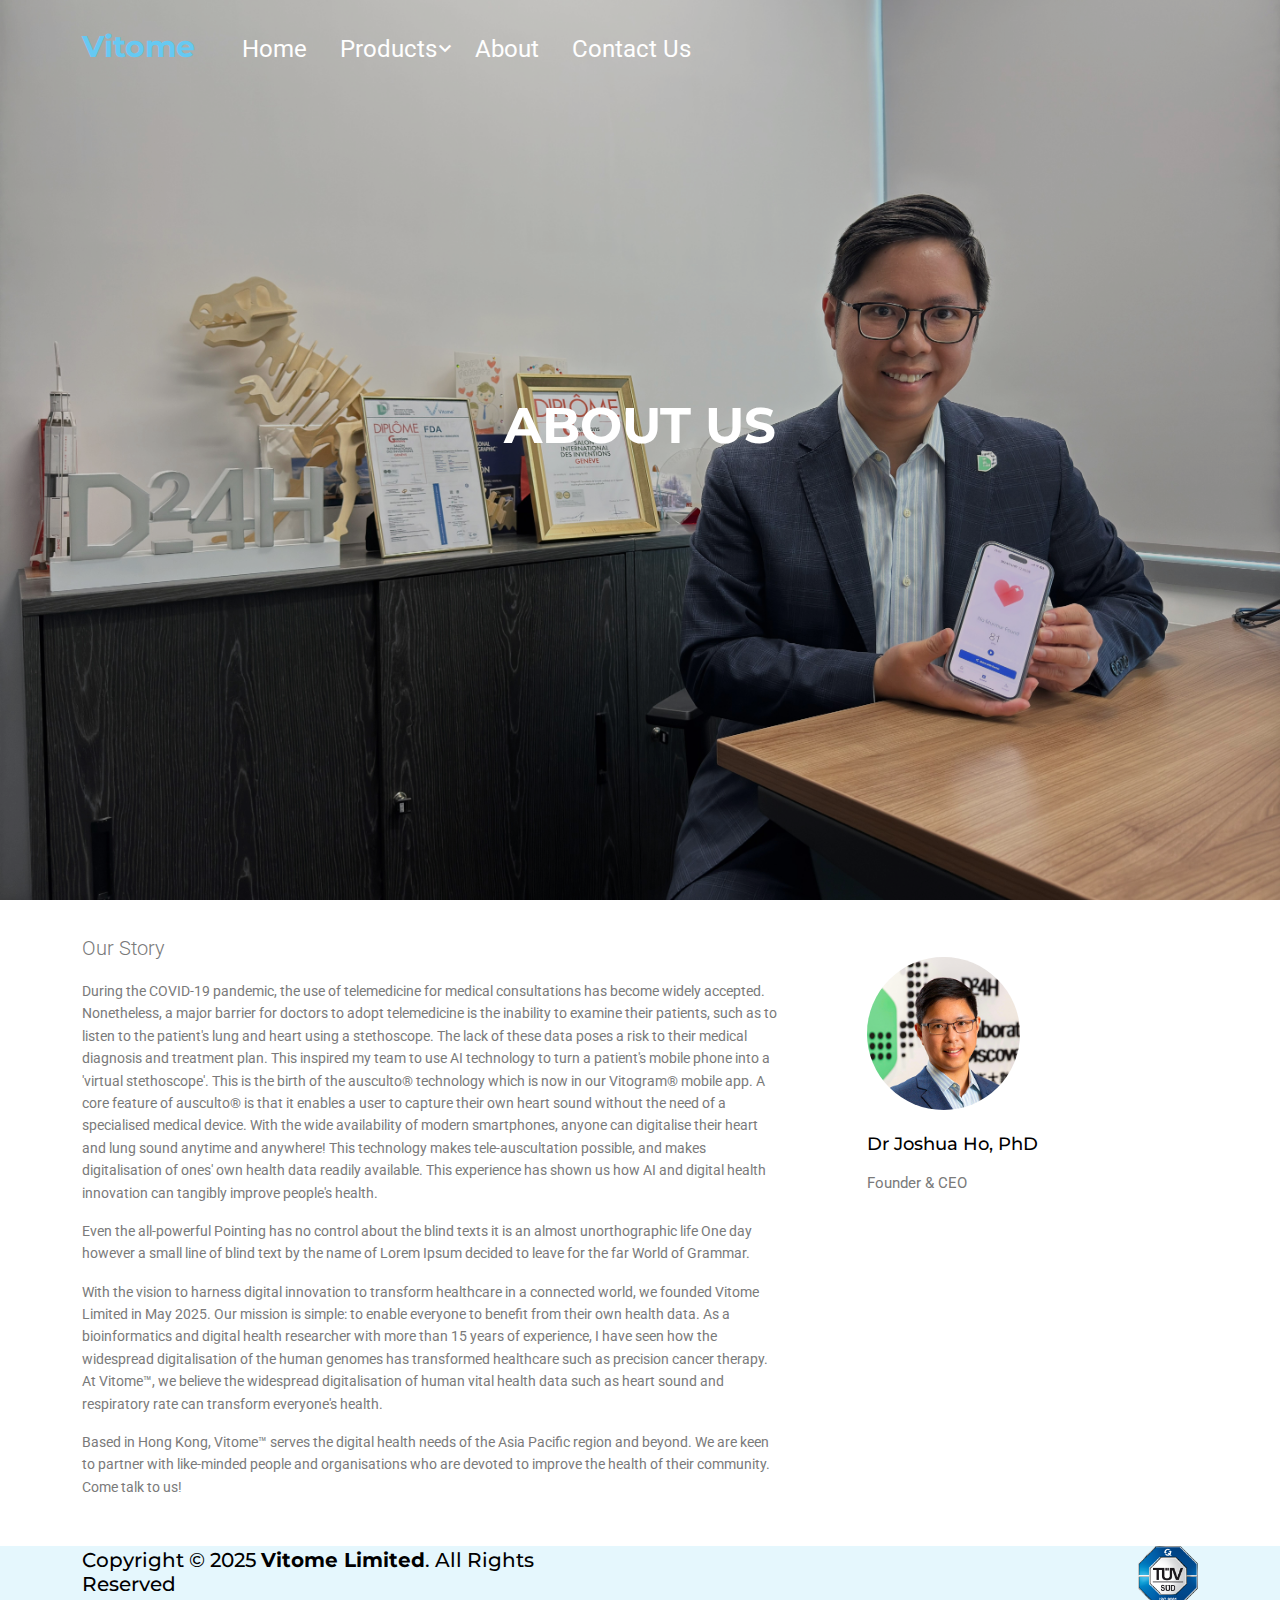
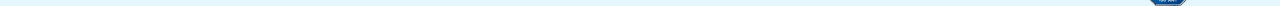
<file: about.html>
<!-- /*
* Template Name: Archiark
* Template Author: Untree.co
* Tempalte URI: https://untree.co/
* License: https://creativecommons.org/licenses/by/3.0/
*/ -->
<!doctype html>
<html lang="en">
<head>
	<!-- Required meta tags -->
	<meta charset="utf-8">
	<meta name="viewport" content="width=device-width, initial-scale=1">
	
	<meta name="author" content="Untree.co">
	<link rel="shortcut icon" href="img/vitomelogoround.png" type="image/png" sizes="64x64">

	<meta name="description" content="" />
	<meta name="keywords" content="bootstrap, bootstrap5" />
	
	<link rel="preconnect" href="https://fonts.gstatic.com">
	<link href="https://fonts.googleapis.com/css2?family=Montserrat:wght@400;700&family=Roboto&display=swap" rel="stylesheet">

	<link rel="stylesheet" href="fonts/icomoon/style.css">
	<link rel="stylesheet" href="fonts/flaticon/font/flaticon.css">
	<link rel="stylesheet" href="css/tiny-slider.css">
	<link rel="stylesheet" href="css/aos.css">
	<link rel="stylesheet" href="css/glightbox.min.css">
	<link rel="stylesheet" href="css/style.css">

	<title>Vitome</title>
</head>
<body>

	<div class="site-mobile-menu site-navbar-target">
		<div class="site-mobile-menu-header">
			<div class="site-mobile-menu-close">
				<span class="icofont-close js-menu-toggle"></span>
			</div>
		</div>
		<div class="site-mobile-menu-body"></div>
	</div>

	<nav class="site-nav">
		<div class="container">
			<div class="site-navigation">
				<a href="index.html" class="logo m-0 float-start" style="color: #66C9F2;">Vitome</a>
				<ul class="js-clone-nav d-none d-lg-inline-block text-start site-menu float-start">
					<li class="active"><a href="index.html">Home</a></li>
					<li class="has-children">
						<a href="#">Products</a>
						<ul class="dropdown">
							<!-- <li class="has-children">
								<a href="vitogram.html">Vitogram®</a>
								<ul class="dropdown">
									<li><a href="sphygmio.html">Sphygmio</a></li>
								</ul>
							</li> -->
							<li><a href="vitogram.html">Vitogram®</a></li>
							<li><a href="vitomind.html">Vitomind</a></li>
						</ul>
					</li>
					<li><a href="about.html">About</a></li>
					<li><a href="contact.html">Contact Us</a></li>
				</ul>

				

				<a href="#" class="burger ml-auto float-end site-menu-toggle light js-menu-toggle d-inline-block d-lg-none" data-toggle="collapse" data-target="#main-navbar">
					<span></span>
				</a>
				<ul class="site-menu float-end d-none d-md-block">
					<li>
					<a href="#" class="d-flex align-items-center">

					</a>
					</li>
				</ul>

			</div>
		</div>
	</nav>

	<div class="hero-2 overlay" style="background-image: url('img/Vitogram_NewUI_01.jpg');">
		<div class="container">
			<div class="row align-items-center">
				<div class="col-lg-5 mx-auto ">
					<h1 class="mb-5 text-center"><span>About Us</span></h1>


					<div class="intro-desc text-left">
						<!-- <div class="line"></div>
						<p>Delectus voluptatum distinctio quos eius excepturi sunt pariatur, aut, doloribus officia ea molestias beatae laudantium, quam odio ipsum veritatis est maiores velit quasi blanditiis et natus accusamus itaque.</p> -->
					</div>
				</div>
			</div>
		</div>
	</div>

	<div class="section">
		<div class="container">
			<div class="row">
				<div class="col-md-8 blog-content pe-5">
					<p class="lead">Our Story</p>
					<p>During the COVID-19 pandemic, the use of telemedicine for medical consultations has become widely accepted. Nonetheless, a major barrier for doctors to adopt telemedicine is the inability to examine their patients, such as to listen to the patient's lung and heart using a stethoscope. The lack of these data poses a risk to their medical diagnosis and treatment plan. This inspired my team to use AI technology to turn a patient's mobile phone into a 'virtual stethoscope'. This is the birth of the ausculto® technology which is now in our Vitogram® mobile app. A core feature of ausculto® is that it enables a user to capture their own heart sound without the need of a specialised medical device. With the wide availability of modern smartphones, anyone can digitalise their heart and lung sound anytime and anywhere! This technology makes tele-auscultation possible, and makes digitalisation of ones' own health data readily available. This experience has shown us how AI and digital health innovation can tangibly improve people's health.</p>
					<blockquote><p>Even the all-powerful Pointing has no control about the blind texts it is an almost unorthographic life One day however a small line of blind text by the name of Lorem Ipsum decided to leave for the far World of Grammar.</p></blockquote>

					<p>With the vision to harness digital innovation to transform healthcare in a connected world, we founded Vitome Limited in May 2025. Our mission is simple: to enable everyone to benefit from their own health data. As a bioinformatics and digital health researcher with more than 15 years of experience, I have seen how the widespread digitalisation of the human genomes has transformed healthcare such as precision cancer therapy. At Vitome™, we believe the widespread digitalisation of human vital health data such as heart sound and respiratory rate can transform everyone's health.</p>
					
					<p>Based in Hong Kong, Vitome™ serves the digital health needs of the Asia Pacific region and beyond. We are keen to partner with like-minded people and organisations who are devoted to improve the health of their community. Come talk to us!</p>
					
				
				</div>
				<div class="col-md-4 sidebar">
					<div class="sidebar-box">
						<img src="img/JoshuaHo_edit.png" alt="Free Website Template by Free-Template.co" class="img-fluid mb-4 w-50 rounded-circle">
						<h3 class="text-black">Dr Joshua Ho, PhD</h3>
						<blockquote class="mb-4">Founder & CEO</blockquote>
						<!-- <p><a href="#" class="btn btn-primary btn-md text-white">Read More</a></p> -->
					</div>
				</div>
			</div>
		</div>
	</div>

	<div class="site-footer" style="background-color: rgba(0, 174, 239, 0.1);">
		<div class="container">
			<div class="row justify-content-between align-items-center">
				<div class="col-md-6">
					<div class="widget">
						<h5 class="line-top">Copyright &copy; 2025 <strong><span>Vitome Limited</span></strong>. All Rights Reserved</h5>
					</div>
				</div>
	
				<!-- Social Icons and TÜV logo aligned to the right -->
				<div class="col-md-6 d-flex justify-content-end align-items-center">
					<!-- Connect with us section -->
										<!-- <div class="footer-connect me-4">
						<h3 class="line-top">Connect with us</h3>
						<ul class="social list-unstyled d-flex">
							<li><a href="https://www.facebook.com/vitomeltd"><span class="icon-facebook"></span></a></li>
							<li><a href="https://twitter.com/vitomeltd"><span class="icon-twitter"></span></a></li>
							<li><a href="https://www.instagram.com/vitomeltd/"><span class="icon-instagram"></span></a></li>
							<li><a href="https://www.linkedin.com/company/vitome"><span class="icon-linkedin"></span></a></li>
						</ul>
					</div> -->
	
					<!-- TÜV logo -->
					<div class="footer-logo">
						<img src="img/TUV SUD Certificate Logo.png" alt="TUV Logo" style="height: 60px;">
					</div>
				</div>
			</div>
		</div>
	</div>

	<!-- Preloader -->
	<div id="overlayer"></div>
	<div class="loader">
		<div class="spinner-border" role="status">
			<span class="visually-hidden">Loading...</span>
		</div>
	</div>

	<script src="js/bootstrap.bundle.min.js"></script>
	<script src="js/tiny-slider.js"></script>
	<script src="js/aos.js"></script>
	<script src="js/glightbox.min.js"></script>
	<script src="js/navbar.js"></script>
	<script src="js/counter.js"></script>
	<script src="js/custom.js"></script>
</body>
</html>
</file>
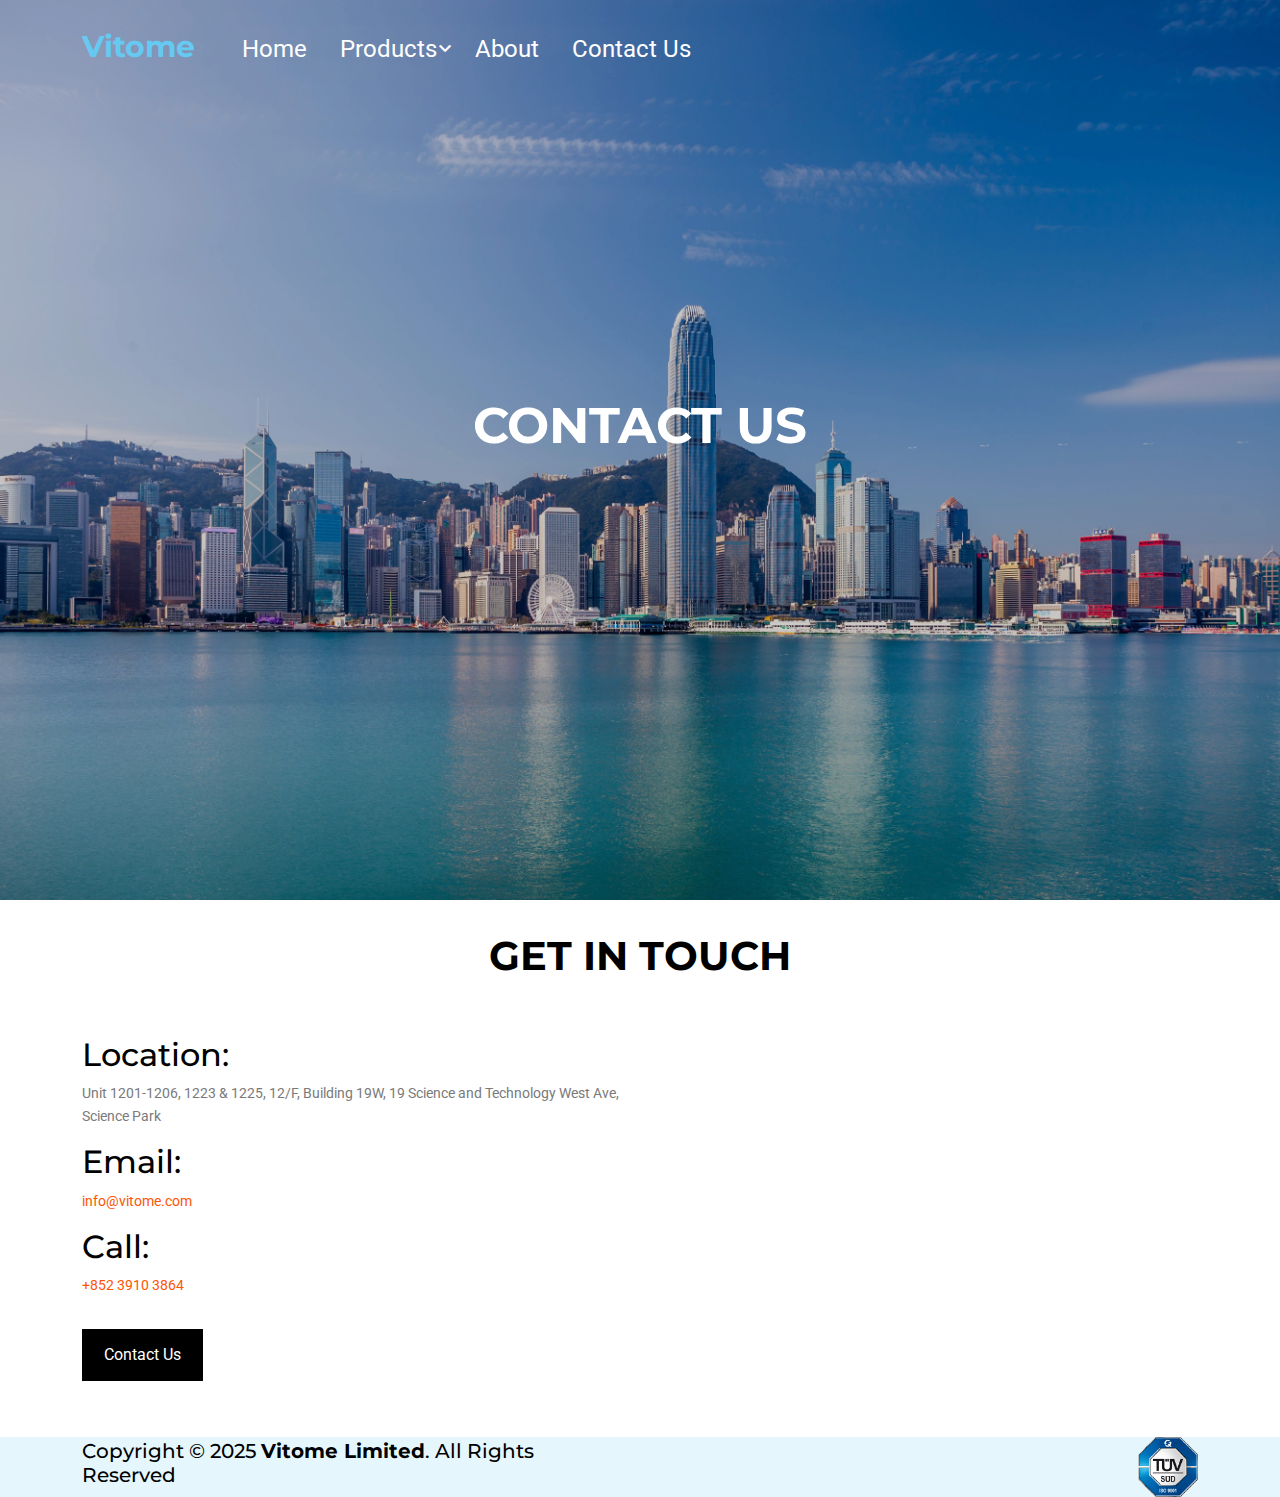
<file: contact.html>
<!-- /*
* Template Name: Archiark
* Template Author: Untree.co
* Tempalte URI: https://untree.co/
* License: https://creativecommons.org/licenses/by/3.0/
*/ -->
<!doctype html>
<html lang="en">
<head>
	<!-- Required meta tags -->
	<meta charset="utf-8">
	<meta name="viewport" content="width=device-width, initial-scale=1">
	
	<meta name="author" content="Untree.co">
	<link rel="shortcut icon" href="img/vitomelogoround.png" type="image/png" sizes="64x64">

	<meta name="description" content="" />
	<meta name="keywords" content="bootstrap, bootstrap5" />
	
	<link rel="preconnect" href="https://fonts.gstatic.com">
	<link href="https://fonts.googleapis.com/css2?family=Montserrat:wght@400;700&family=Roboto&display=swap" rel="stylesheet">

	<link rel="stylesheet" href="fonts/icomoon/style.css">
	<link rel="stylesheet" href="fonts/flaticon/font/flaticon.css">
	<link rel="stylesheet" href="css/tiny-slider.css">
	<link rel="stylesheet" href="css/aos.css">
	<link rel="stylesheet" href="css/glightbox.min.css">
	<link rel="stylesheet" href="css/style.css">

	<title>Vitome</title>
</head>
<body>

	<div class="site-mobile-menu site-navbar-target">
		<div class="site-mobile-menu-header">
			<div class="site-mobile-menu-close">
				<span class="icofont-close js-menu-toggle"></span>
			</div>
		</div>
		<div class="site-mobile-menu-body"></div>
	</div>

	<nav class="site-nav">
		<div class="container">
			<div class="site-navigation">
				<a href="index.html" class="logo m-0 float-start" style="color: #66C9F2;">Vitome</a>
				<ul class="js-clone-nav d-none d-lg-inline-block text-start site-menu float-start">
					<li class="active"><a href="index.html">Home</a></li>
					<li class="has-children">
						<a href="#">Products</a>
						<ul class="dropdown">
							<!-- <li class="has-children">
								<a href="vitogram.html">Vitogram®</a>
								<ul class="dropdown">
									<li><a href="sphygmio.html">Sphygmio</a></li>
								</ul>
							</li> -->
							<li><a href="vitogram.html">Vitogram®</a></li>
							<li><a href="vitomind.html">Vitomind</a></li>
						</ul>
					</li>
					<li><a href="about.html">About</a></li>
					<li><a href="contact.html">Contact Us</a></li>
				</ul>

				

				<a href="#" class="burger ml-auto float-end site-menu-toggle light js-menu-toggle d-inline-block d-lg-none" data-toggle="collapse" data-target="#main-navbar">
					<span></span>
				</a>
				<ul class="site-menu float-end d-none d-md-block">
					<li>
					  <a href="#" class="d-flex align-items-center">

					  </a>
					</li>
				</ul>

			</div>
		</div>
	</nav>

	<div class="hero-2 overlay" style="background-image: url('img/ContactUs2_cp.jpg');">
		<div class="container">
			<div class="row align-items-center">
				<div class="col-lg-5 mx-auto ">
					<h1 class="mb-5 text-center"><span>Contact Us</span></h1>


					<div class="intro-desc text-left">
						<!-- <div class="line"></div>
						<p>Delectus voluptatum distinctio quos eius excepturi sunt pariatur, aut, doloribus officia ea molestias beatae laudantium, quam odio ipsum veritatis est maiores velit quasi blanditiis et natus accusamus itaque.</p> -->
					</div>
				</div>
			</div>
		</div>
	</div>

	<div class="section sec-contact">
		<div class="container">
		  <div class="row mb-5 justify-content-center text-center">
			<div class="col-lg-5">
			  <h2 class="heading">Get in touch</h2>
			</div>
		  </div>
	  
		  <div class="row">
			<!-- Contact Info -->
			<div class="col-md-6 mb-4">
			  <div>
				<h2>Location:</h2>
				<p>Unit 1201-1206, 1223 & 1225, 12/F, Building 19W, 19 Science and Technology West Ave, Science Park</p>
			  </div>
			  <div>
				<h2>Email:</h2>
				<p><a href="mailto:info@vitome.com">info@vitome.com</a></p>
			  </div>
			  <div>
				<h2>Call:</h2>
				<p><a href="tel:+85239103864">+852 3910 3864</a></p>
			  </div>
			  <a href="https://forms.office.com/r/XdpLaKycHb" class="btn btn-primary mt-3" role="button">Contact Us</a>
			</div>
	  
			<!-- Google Map -->
			<div class="col-md-6 mb-4">
			  <div style="width: 100%; height: 100%; min-height: 300px;">
				<iframe 
				  style="width: 100%; height: 100%; border: 0; border-radius: 8px;" 
				  frameborder="0"
				  allowfullscreen
				  loading="lazy"
				  referrerpolicy="no-referrer-when-downgrade"
				  src="https://www.google.com/maps/embed/v1/place?q=19W+Science+Park+West+Avenue,+Science+Park,+Hong+Kong&key=AIzaSyBFw0Qbyq9zTFTd-tUY6dZWTgaQzuU17R8">
				</iframe>
			  </div>
			</div>
		  </div>
		</div>
	</div>


	<div class="site-footer" style="background-color: rgba(0, 174, 239, 0.1);">
		<div class="container">
			<div class="row justify-content-between align-items-center">
				<div class="col-md-6">
					<div class="widget">
						<h5 class="line-top">Copyright &copy; 2025 <strong><span>Vitome Limited</span></strong>. All Rights Reserved</h5>
					</div>
				</div>
	
				<!-- Social Icons and TÜV logo aligned to the right -->
				<div class="col-md-6 d-flex justify-content-end align-items-center">
					<!-- Connect with us section -->
										<!-- <div class="footer-connect me-4">
						<h3 class="line-top">Connect with us</h3>
						<ul class="social list-unstyled d-flex">
							<li><a href="https://www.facebook.com/vitomeltd"><span class="icon-facebook"></span></a></li>
							<li><a href="https://twitter.com/vitomeltd"><span class="icon-twitter"></span></a></li>
							<li><a href="https://www.instagram.com/vitomeltd/"><span class="icon-instagram"></span></a></li>
							<li><a href="https://www.linkedin.com/company/vitome"><span class="icon-linkedin"></span></a></li>
						</ul>
					</div> -->
	
					<!-- TÜV logo -->
					<div class="footer-logo">
						<img src="img/TUV SUD Certificate Logo.png" alt="TUV Logo" style="height: 60px;">
					</div>
				</div>
			</div>
		</div>
	</div>

	<!-- Preloader -->
	<div id="overlayer"></div>
	<div class="loader">
		<div class="spinner-border" role="status">
			<span class="visually-hidden">Loading...</span>
		</div>
	</div>

	<script src="js/bootstrap.bundle.min.js"></script>
	<script src="js/tiny-slider.js"></script>
	<script src="js/aos.js"></script>
	<script src="js/glightbox.min.js"></script>
	<script src="js/navbar.js"></script>
	<script src="js/counter.js"></script>
	<script src="js/custom.js"></script>
</body>
</html>
</file>
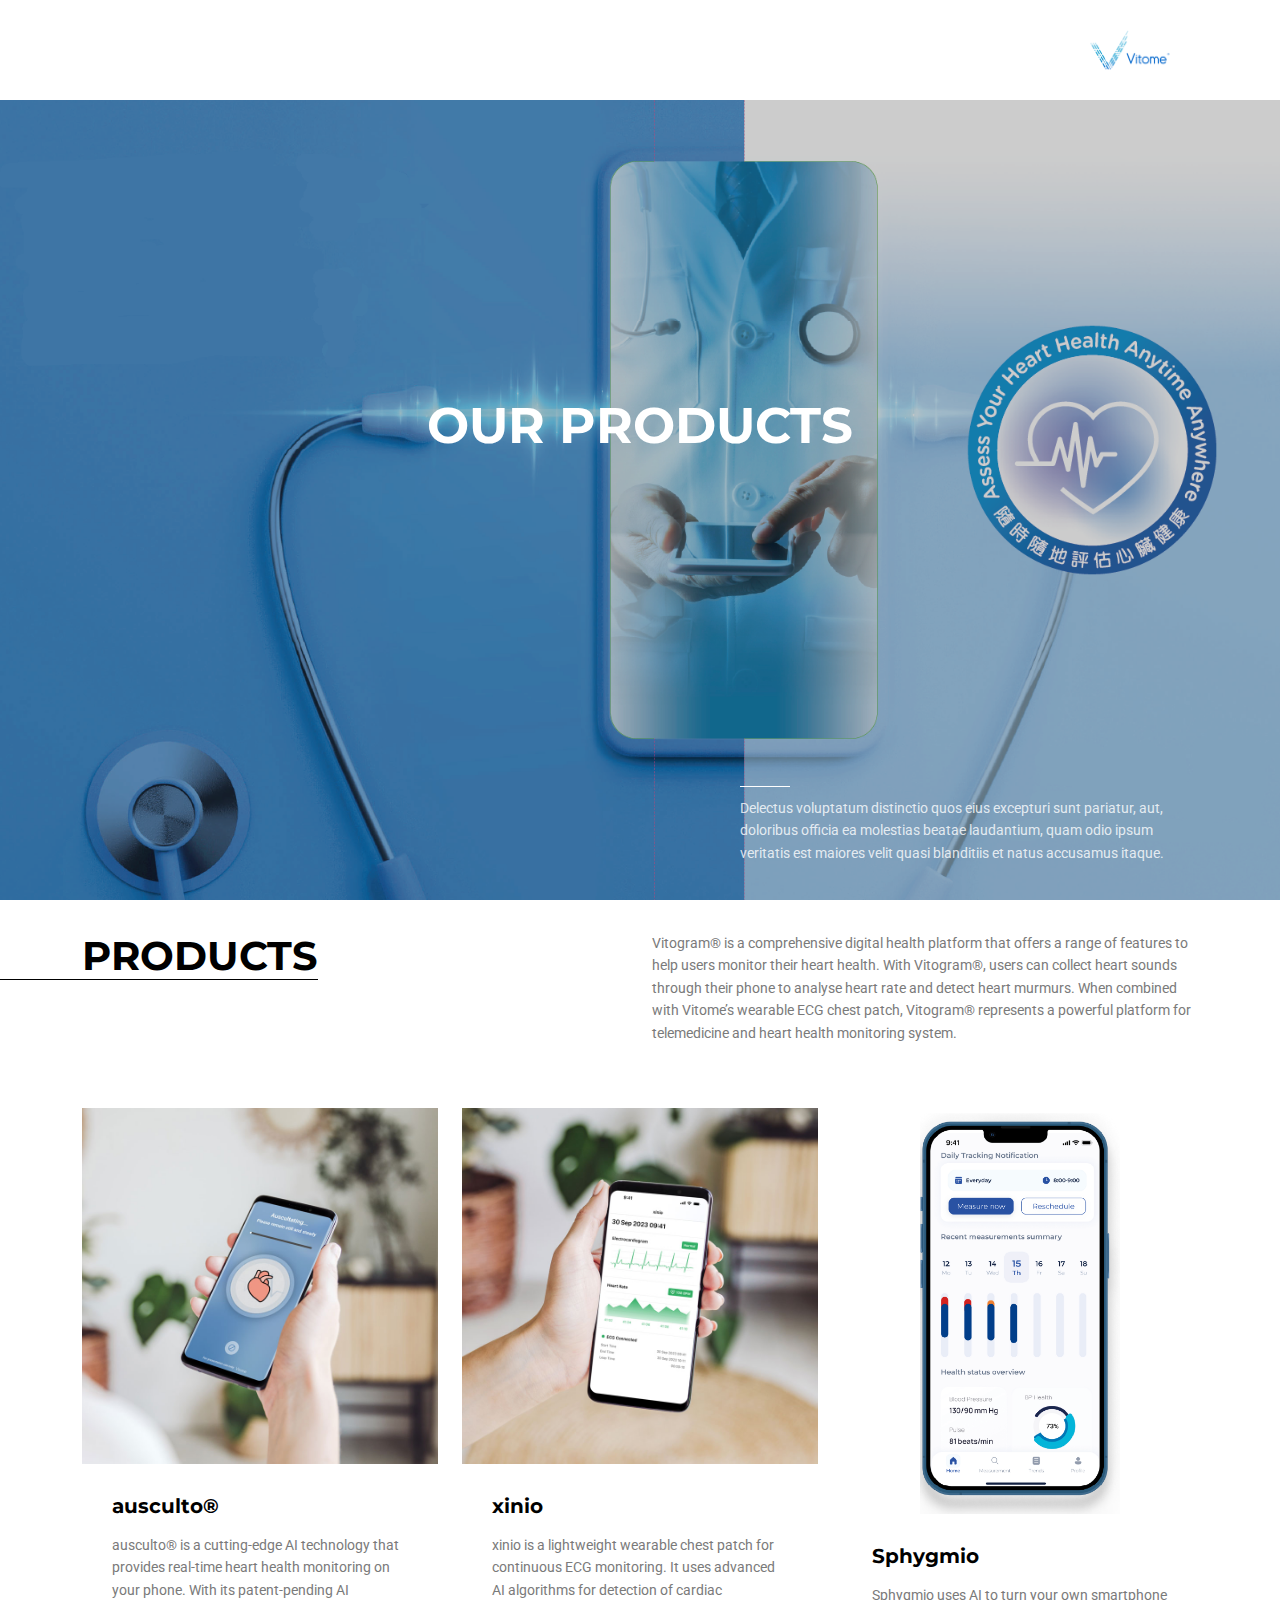
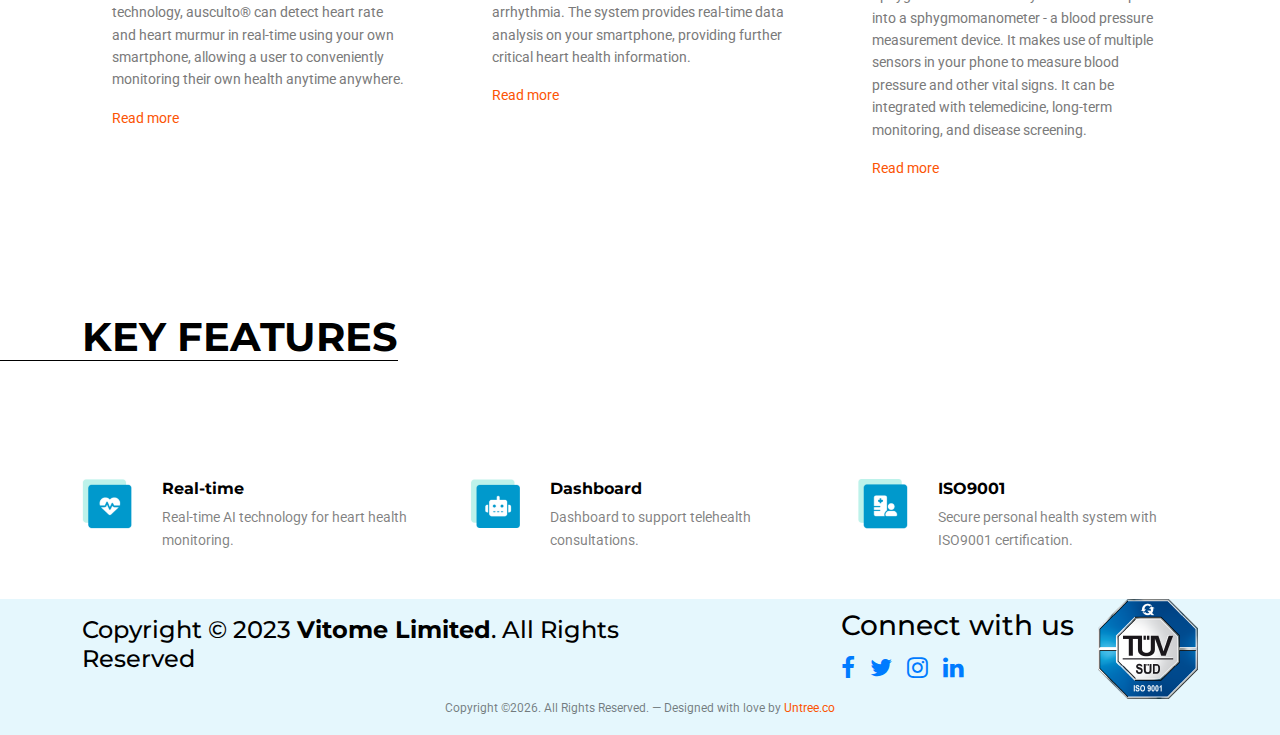
<file: products.html>
<!-- /*
* Template Name: Archiark
* Template Author: Untree.co
* Tempalte URI: https://untree.co/
* License: https://creativecommons.org/licenses/by/3.0/
*/ -->
<!doctype html>
<html lang="en">
<head>
	<!-- Required meta tags -->
	<meta charset="utf-8">
	<meta name="viewport" content="width=device-width, initial-scale=1">
	
	<meta name="author" content="Untree.co">
	<link rel="shortcut icon" href="favicon.png">

	<meta name="description" content="" />
	<meta name="keywords" content="bootstrap, bootstrap5" />
	
	<link rel="preconnect" href="https://fonts.gstatic.com">
	<link href="https://fonts.googleapis.com/css2?family=Montserrat:wght@400;700&family=Roboto&display=swap" rel="stylesheet">

	<link rel="stylesheet" href="fonts/icomoon/style.css">
	<link rel="stylesheet" href="fonts/flaticon/font/flaticon.css">
	<link rel="stylesheet" href="css/tiny-slider.css">
	<link rel="stylesheet" href="css/aos.css">
	<link rel="stylesheet" href="css/glightbox.min.css">
	<link rel="stylesheet" href="css/style.css">

	<title>Archiark &mdash; Free Bootstrap 5 Website Template by Untree.co</title>
</head>
<body>

	<div class="site-mobile-menu site-navbar-target">
		<div class="site-mobile-menu-header">
			<div class="site-mobile-menu-close">
				<span class="icofont-close js-menu-toggle"></span>
			</div>
		</div>
		<div class="site-mobile-menu-body"></div>
	</div>
	
	<nav class="site-nav bg-white">
		<div class="container">
			<div class="site-navigation">
				<ul class="js-clone-nav d-none d-lg-inline-block text-start site-menu float-start">
					<li class="active"><a href="index.html">Home</a></li>
					<li class="has-children">
						<a href="products.html">Products</a>
						<ul class="dropdown">
							<li class="has-children">
								<a href="#products">Vitogram®</a>
								<ul class="dropdown">
									<li><a href="project-single-sphygmio.html">Sphygmio</a></li>
								</ul>
							</li>
							<li><a href="project-single-vitomind.html">Vitomind</a></li>
						</ul>
					</li>
					<li><a href="about.html">About</a></li>
					<li><a href="contact.html">Contact Us</a></li>
				</ul>

				

				<a href="#" class="burger ml-auto float-end site-menu-toggle light js-menu-toggle d-inline-block d-lg-none" data-toggle="collapse" data-target="#main-navbar">
					<span></span>
				</a>
				<ul class="site-menu float-end d-none d-md-block">
					<li>
					  <a href="#" class="d-flex align-items-center">
						<img src="img/vitome_logo_edit.png" alt="Vitome Logo" style="height: 40px;">
					  </a>
					</li>
				</ul>

			</div>
		</div>
	</nav>

	<div class="hero-2 overlay" style="background-image: url('img/leaflet-cover-01.png');">
		<div class="container">
			<div class="row align-items-center">
				<div class="col-lg-5 mx-auto ">
					<h1 class="mb-5 text-center"><span>Our Products</span></h1>


					<div class="intro-desc text-left">
						<div class="line"></div>
						<p>Delectus voluptatum distinctio quos eius excepturi sunt pariatur, aut, doloribus officia ea molestias beatae laudantium, quam odio ipsum veritatis est maiores velit quasi blanditiis et natus accusamus itaque.</p>
					</div>
				</div>
			</div>
		</div>
	</div>
	
	<div class="section sec-news">
		<div class="container">
			<div class="row mb-5">
				<div class="col-lg-6">
					<h2 class="heading">Products</h2>
				</div>
				<div class="col-lg-6">
					<p>Vitogram® is a comprehensive digital health platform that offers a range of features to help users monitor their heart health. With Vitogram®, users can collect heart sounds through their phone to analyse heart rate and detect heart murmurs. When combined with Vitome’s wearable ECG chest patch, Vitogram® represents a powerful platform for telemedicine and heart health monitoring system.</p>
				</div>
			</div>

			<div class="row">
			
				<div class="col-lg-4 col-md-6 mb-4">
					<div class="post-entry-1 h-100">
						<a href="single.html">
							<img src="img/xinio.jpg" alt="Image"
							class="img-fluid">
						</a>
						<div class="post-entry-1-contents">

							<!-- <span class="meta d-inline-block mb-0">July 17, 2019 <span class="mx-2">by</span> <a href="#">Admin</a></span> -->
							<h2 class="mb-3"><a href="single.html">ausculto®</a></h2>
							<p>ausculto® is a cutting-edge AI technology that provides real-time heart health monitoring on your phone. With its patent-pending AI technology, ausculto® can detect heart rate and heart murmur in real-time using your own smartphone, allowing a user to conveniently monitoring their own health anytime anywhere.</p>
							<p><a href="single.html">Read more</a></p>
						</div>
					</div>
				</div>

				<div class="col-lg-4 col-md-6 mb-4">
					<div class="post-entry-1 h-100">
						<a href="single.html">
							<img src="img/MDXxinio.jpg" alt="Image"
							class="img-fluid">
						</a>
						<div class="post-entry-1-contents">

							<!-- <span class="meta d-inline-block mb-0">July 17, 2019 <span class="mx-2">by</span> <a href="#">Admin</a></span> -->
							<h2 class="mb-3"><a href="single.html">xinio</a></h2>
							<p>xinio is a lightweight wearable chest patch for continuous ECG monitoring. It uses advanced AI algorithms for detection of cardiac arrhythmia. The system provides real-time data analysis on your smartphone, providing further critical heart health information.</p>
							<p><a href="single.html">Read more</a></p>
						</div>
					</div>
				</div>
				<div class="col-lg-4 col-md-6 mb-4">
					<div class="post-entry-1 h-100">
						<a href="#">
							<img src="img/sphygmio-UI-1-01.png" alt="Image"
							class="img-fluid" style="max-width: 200px; height: auto; display: block; margin: 0 auto;">
						</a>
						<div class="post-entry-1-contents">
							<!-- <span class="meta d-inline-block mb-0">July 17, 2019 <span class="mx-2">by</span> <a href="#">Admin</a></span> -->
							<h2 class="mb-3"><a href="single.html">Sphygmio</a></h2>
							<p> Sphygmio uses AI to turn your own smartphone into a sphygmomanometer - a blood pressure measurement device. It makes use of multiple sensors in your phone to measure blood pressure and other vital signs. It can be integrated with telemedicine, long-term monitoring, and disease screening.</p>
							<p><a href="project-single-sphygmio.html">Read more</a></p>
						</div>
					</div>
				</div>
			</div>
		</div>
	</div>

	
	<div class="section sec-4">
		<div class="container">
			<div class="row mb-5">
				<div class="col-lg-6">
					<h2 class="heading">Key Features</h2>
				</div>
				<div class="col-lg-6">
					<!-- <p>Delectus voluptatum distinctio quos eius excepturi sunt pariatur, aut, doloribus officia ea molestias beatae laudantium, quam odio ipsum veritatis est maiores velit quasi blanditiis et natus accusamus itaque.</p> -->
				</div>
			</div>
			<div class="row g-5">
				<div class="col-lg-4">

					<div class="d-flex custom-card">
						<div class="img">
							<img src="img/feature1.png" alt="Image"
							class="img-fluid">
						</div>
						<div class="text">
							<h3 class="h6 fw-bold text-black">Real-time</h3>
							<p class="text-black-50">Real-time AI technology for heart health monitoring.</p>
							<!-- <p>
								<a href="#" class="more-2">Learn more <span class="icon-arrow_forward"></span></a>
							</p> -->
						</div>
					</div>
				</div>
				<div class="col-lg-4">
					<div class="d-flex custom-card">
						<div class="img">
							<img src="img/feature3.png" alt="Image"
							class="img-fluid">
						</div>
						<div class="text">
							<h3 class="h6 fw-bold text-black">Dashboard</h3>
							<p class="text-black-50">Dashboard to support telehealth consultations.</p>
							<!-- <p>
								<a href="#" class="more-2">Learn more <span class="icon-arrow_forward"></span></a>
							</p> -->
						</div>
					</div>
				</div>
				<div class="col-lg-4">
					<div class="d-flex custom-card">
						<div class="img">
							<img src="img/feature2.png" alt="Image"
							class="img-fluid">
						</div>
						<div class="text">
							<h3 class="h6 fw-bold text-black">ISO9001</h3>
							<p class="text-black-50">Secure personal health system with ISO9001 certification.</p>
							<!-- <p>
								<a href="#" class="more-2">Learn more <span class="icon-arrow_forward"></span></a>
							</p> -->
						</div>
					</div>
				</div>
<!-- 
				<div class="col-lg-4">

					<div class="d-flex custom-card">
						<div class="img">
							<i class="flaticon-color-palette"></i>
						</div>
						<div class="text">
							<h3 class="h6 fw-bold text-black">Architecture Design</h3>
							<p class="text-black-50">Delectus voluptatum distinctio quos eius excepturi sunt pariatur, aut, doloribus officia ea molestias beatae laudantium.</p>
							<p>
								<a href="#" class="more-2">Learn more <span class="icon-arrow_forward"></span></a>
							</p>
						</div>
					</div>
				</div>
				<div class="col-lg-4">
					<div class="d-flex custom-card">
						<div class="img">
							<i class="flaticon-ruler"></i>
						</div>
						<div class="text">
							<h3 class="h6 fw-bold text-black">Interior Planning</h3>
							<p class="text-black-50">Delectus voluptatum distinctio quos eius excepturi sunt pariatur, aut, doloribus officia ea molestias beatae laudantium.</p>
							<p>
								<a href="#" class="more-2">Learn more <span class="icon-arrow_forward"></span></a>
							</p>
						</div>
					</div>
				</div>
				<div class="col-lg-4">
					<div class="d-flex custom-card">
						<div class="img">
							<i class="flaticon-wall"></i>
						</div>
						<div class="text">
							<h3 class="h6 fw-bold text-black">Floor Plan</h3>
							<p class="text-black-50">Delectus voluptatum distinctio quos eius excepturi sunt pariatur, aut, doloribus officia ea molestias beatae laudantium.</p>
							<p>
								<a href="#" class="more-2">Learn more <span class="icon-arrow_forward"></span></a>
							</p>
						</div>
					</div>
				</div> -->
			</div>
		</div>
	</div>

	<!-- <div class="sec-4 section bg-light">

		<div class="text-center mb-5">
			<h2 class="heading mb-5 text-center">Testimonial</h2>
		</div>
		<div class="testimonial-slide-center-wrap" data-aos="fade-up" data-aos-delay="100">

			<div id="testimonial-nav">
				<span class="prev" data-controls="prev"><span class="icon-chevron-left"></span></span>

				<span class="next" data-controls="next"><span class="icon-chevron-right"></span></span>
			</div>
			
			<div class="testimonial-slide-center testimonial-center" id="testimonial-center">

				<div class="item">
					<div class="testimonial-item">
						<div  class="testimonial-item-inner">
							<div class="testimonial-author mb-5">
								<img src="images/person_2.jpg" alt="Image" class="img-fluid">
								<strong class="d-block">James Campbell</strong>
								<span>CEO, Co-Founder</span>
							</div>
							<blockquote>
								Delectus voluptatum distinctio quos eius excepturi sunt pariatur, aut, doloribus officia ea molestias beatae laudantium, quam odio ipsum veritatis est maiores velit quasi blanditiis et natus accusamus itaque. Veniam quidem debitis odio amet voluptas distinctio dicta placeat! Et pariatur doloremque ea veniam.
							</blockquote>

						</div>
					</div>
				</div>

				<div class="item">
					<div class="testimonial-item">
						<div  class="testimonial-item-inner">
							<div class="testimonial-author mb-5">
								<img src="images/person_1.jpg" alt="Image" class="img-fluid">
								<strong class="d-block">James Campbell</strong>
								<span>CEO, Co-Founder</span>
							</div>
							<blockquote>
								Delectus voluptatum distinctio quos eius excepturi sunt pariatur, aut, doloribus officia ea molestias beatae laudantium, quam odio ipsum veritatis est maiores velit quasi blanditiis et natus accusamus itaque. Veniam quidem debitis odio amet voluptas distinctio dicta placeat! Et pariatur doloremque ea veniam.
							</blockquote>

						</div>
					</div>
				</div>

				<div class="item">
					<div class="testimonial-item">
						<div  class="testimonial-item-inner">
							<div class="testimonial-author mb-5">
								<img src="images/person_3.jpg" alt="Image" class="img-fluid">
								<strong class="d-block">James Campbell</strong>
								<span>CEO, Co-Founder</span>
							</div>
							<blockquote>
								Delectus voluptatum distinctio quos eius excepturi sunt pariatur, aut, doloribus officia ea molestias beatae laudantium, quam odio ipsum veritatis est maiores velit quasi blanditiis et natus accusamus itaque. Veniam quidem debitis odio amet voluptas distinctio dicta placeat! Et pariatur doloremque ea veniam.
							</blockquote>

						</div>
					</div>
				</div>

				<div class="item">
					<div class="testimonial-item">
						<div  class="testimonial-item-inner">
							<div class="testimonial-author mb-5">
								<img src="images/person_4.jpg" alt="Image" class="img-fluid">
								<strong class="d-block">James Campbell</strong>
								<span>CEO, Co-Founder</span>
							</div>
							<blockquote>
								Delectus voluptatum distinctio quos eius excepturi sunt pariatur, aut, doloribus officia ea molestias beatae laudantium, quam odio ipsum veritatis est maiores velit quasi blanditiis et natus accusamus itaque. Veniam quidem debitis odio amet voluptas distinctio dicta placeat! Et pariatur doloremque ea veniam.
							</blockquote>

						</div>
					</div>
				</div>


				<div class="item">
					<div class="testimonial-item">
						<div  class="testimonial-item-inner">
							<div class="testimonial-author mb-5">
								<img src="images/person_5.jpg" alt="Image" class="img-fluid">
								<strong class="d-block">James Campbell</strong>
								<span>CEO, Co-Founder</span>
							</div>
							<blockquote>
								Delectus voluptatum distinctio quos eius excepturi sunt pariatur, aut, doloribus officia ea molestias beatae laudantium, quam odio ipsum veritatis est maiores velit quasi blanditiis et natus accusamus itaque. Veniam quidem debitis odio amet voluptas distinctio dicta placeat! Et pariatur doloremque ea veniam.
							</blockquote>

						</div>
					</div>
				</div>

				<div class="item">
					<div class="testimonial-item">
						<div  class="testimonial-item-inner">
							<div class="testimonial-author mb-5">
								<img src="images/person_2.jpg" alt="Image" class="img-fluid">
								<strong class="d-block">James Campbell</strong>
								<span>CEO, Co-Founder</span>
							</div>
							<blockquote>
								Delectus voluptatum distinctio quos eius excepturi sunt pariatur, aut, doloribus officia ea molestias beatae laudantium, quam odio ipsum veritatis est maiores velit quasi blanditiis et natus accusamus itaque. Veniam quidem debitis odio amet voluptas distinctio dicta placeat! Et pariatur doloremque ea veniam.
							</blockquote>

						</div>
					</div>
				</div>
				<div class="item">
					<div class="testimonial-item">
						<div  class="testimonial-item-inner">
							<div class="testimonial-author mb-5">
								<img src="images/person_3.jpg" alt="Image" class="img-fluid">
								<strong class="d-block">James Campbell</strong>
								<span>CEO, Co-Founder</span>
							</div>
							<blockquote>
								Delectus voluptatum distinctio quos eius excepturi sunt pariatur, aut, doloribus officia ea molestias beatae laudantium, quam odio ipsum veritatis est maiores velit quasi blanditiis et natus accusamus itaque. Veniam quidem debitis odio amet voluptas distinctio dicta placeat! Et pariatur doloremque ea veniam.
							</blockquote>

						</div>
					</div>
				</div>

				<div class="item">
					<div class="testimonial-item">
						<div  class="testimonial-item-inner">
							<div class="testimonial-author mb-5">
								<img src="images/person_4.jpg" alt="Image" class="img-fluid">
								<strong class="d-block">James Campbell</strong>
								<span>CEO, Co-Founder</span>
							</div>
							<blockquote>
								Delectus voluptatum distinctio quos eius excepturi sunt pariatur, aut, doloribus officia ea molestias beatae laudantium, quam odio ipsum veritatis est maiores velit quasi blanditiis et natus accusamus itaque. Veniam quidem debitis odio amet voluptas distinctio dicta placeat! Et pariatur doloremque ea veniam.
							</blockquote>

						</div>
					</div>
				</div>

				<div class="item">
					<div class="testimonial-item">
						<div  class="testimonial-item-inner">
							<div class="testimonial-author mb-5">
								<img src="images/person_1.jpg" alt="Image" class="img-fluid">
								<strong class="d-block">James Campbell</strong>
								<span>CEO, Co-Founder</span>
							</div>
							<blockquote>
								Delectus voluptatum distinctio quos eius excepturi sunt pariatur, aut, doloribus officia ea molestias beatae laudantium, quam odio ipsum veritatis est maiores velit quasi blanditiis et natus accusamus itaque. Veniam quidem debitis odio amet voluptas distinctio dicta placeat! Et pariatur doloremque ea veniam.
							</blockquote>

						</div>
					</div>
				</div>
			</div>

		</div>
	</div> -->





	

	<div class="site-footer" style="background-color: rgba(0, 174, 239, 0.1);">
		<div class="container">
			<div class="row justify-content-between align-items-center">
				<div class="col-md-6">
					<div class="widget">
						<h4 class="line-top">Copyright &copy; 2023 <strong><span>Vitome Limited</span></strong>. All Rights Reserved</h4>
					</div>
				</div>
	
				<!-- Social Icons and TÜV logo aligned to the right -->
				<div class="col-md-6 d-flex justify-content-end align-items-center">
					<!-- Connect with us section -->
					<div class="footer-connect me-4">
						<h3 class="line-top">Connect with us</h3>
						<ul class="social list-unstyled d-flex">
							<li><a href="https://www.facebook.com/vitomeltd"><span class="icon-facebook"></span></a></li>
							<li><a href="https://twitter.com/vitomeltd"><span class="icon-twitter"></span></a></li>
							<li><a href="https://www.instagram.com/vitomeltd/"><span class="icon-instagram"></span></a></li>
							<li><a href="https://www.linkedin.com/company/vitome"><span class="icon-linkedin"></span></a></li>
						</ul>
					</div>
	
					<!-- TÜV logo -->
					<div class="footer-logo">
						<img src="img/TUV SUD Certificate Logo.png" alt="TUV Logo" style="height: 100px;">
					</div>
				</div>
			</div>
	
			<!-- Footer copyright (design credit) -->
			<div class="row justify-content-center text-center copyright">
				<div class="col-md-8">
					<p class="small text-black-50">Copyright &copy;<script>document.write(new Date().getFullYear());</script>. All Rights Reserved. &mdash; Designed with love by <a href="https://untree.co">Untree.co</a> <!-- License information: https://untree.co/license/ -->
					</p>
				</div>
			</div>
		</div>
	</div>


	


	<!-- Preloader -->
	<div id="overlayer"></div>
	<div class="loader">
		<div class="spinner-border" role="status">
			<span class="visually-hidden">Loading...</span>
		</div>
	</div>

	<script src="js/bootstrap.bundle.min.js"></script>
	<script src="js/tiny-slider.js"></script>
	<script src="js/aos.js"></script>
	<script src="js/glightbox.min.js"></script>
	<script src="js/navbar.js"></script>
	<script src="js/counter.js"></script>
	<script src="js/custom.js"></script>
</body>
</html>
</file>
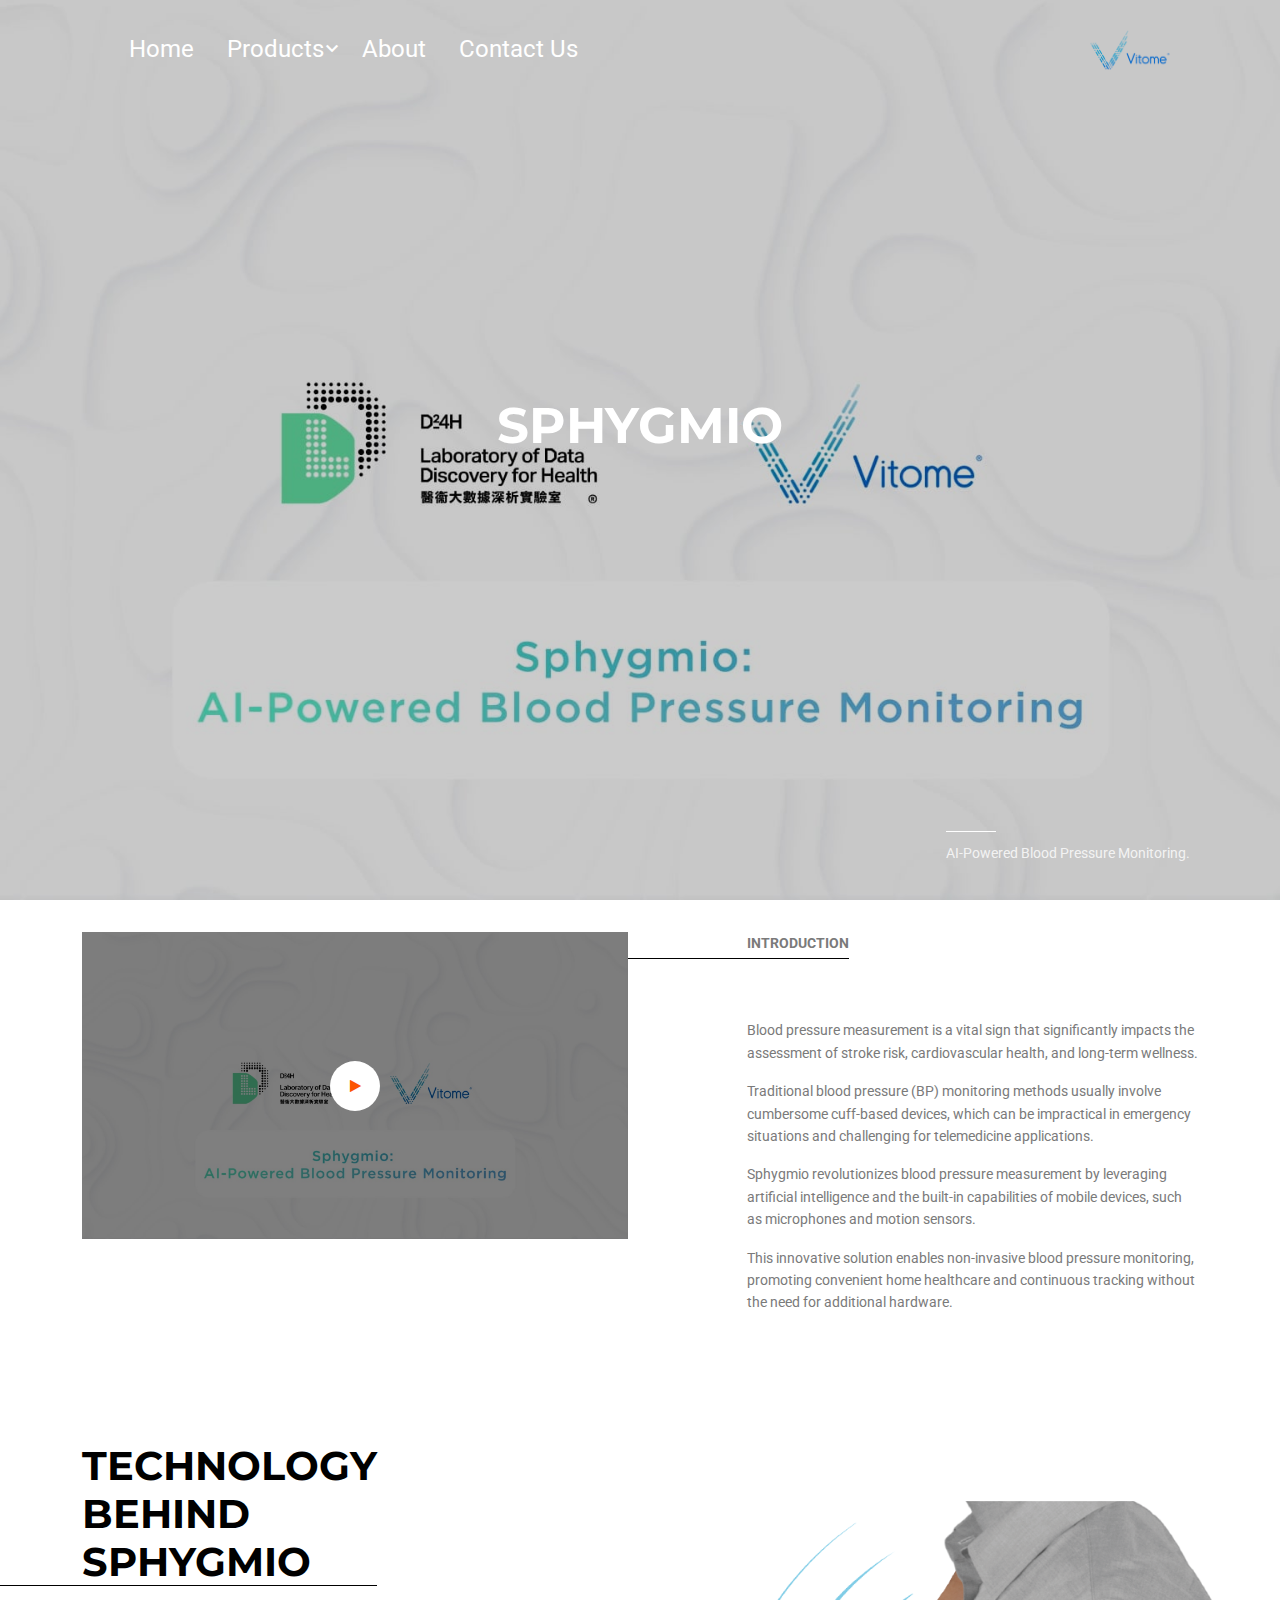
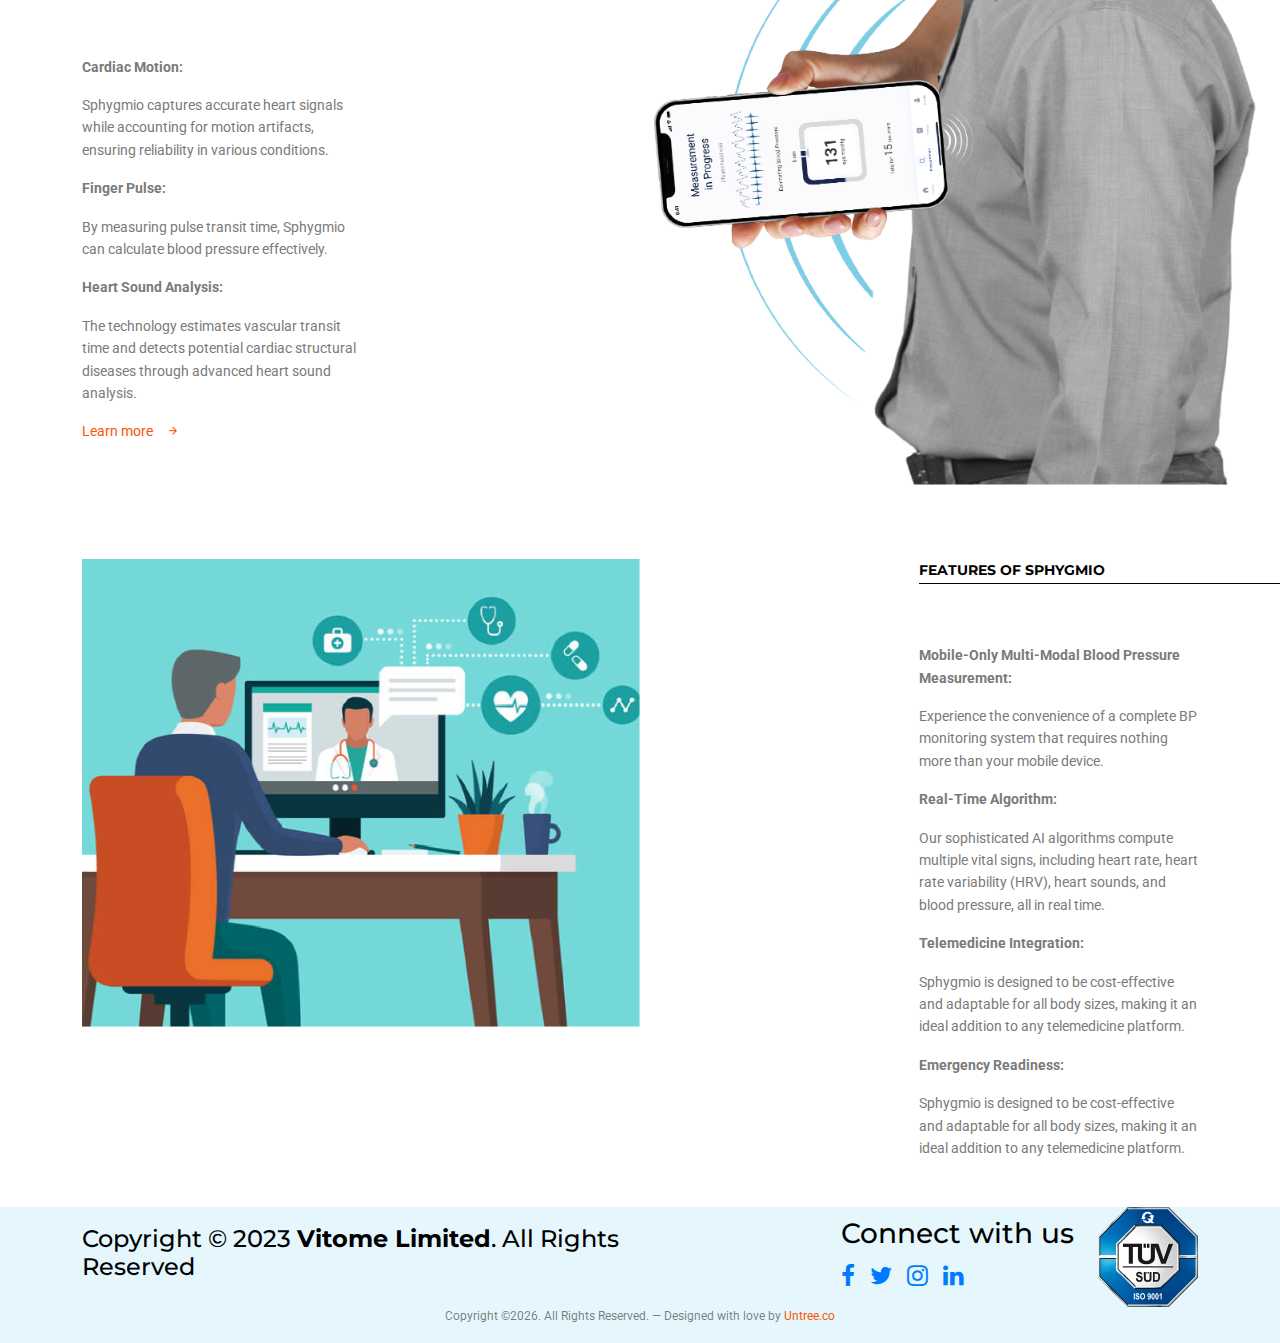
<file: project-single-sphygmio.html>
<!-- /*
* Template Name: Archiark
* Template Author: Untree.co
* Tempalte URI: https://untree.co/
* License: https://creativecommons.org/licenses/by/3.0/
*/ -->
<!doctype html>
<html lang="en">
<head>
	<!-- Required meta tags -->
	<meta charset="utf-8">
	<meta name="viewport" content="width=device-width, initial-scale=1">
	
	<meta name="author" content="Untree.co">
	<link rel="shortcut icon" href="favicon.png">

	<meta name="description" content="" />
	<meta name="keywords" content="bootstrap, bootstrap5" />
	
	<link rel="preconnect" href="https://fonts.gstatic.com">
	<link href="https://fonts.googleapis.com/css2?family=Montserrat:wght@400;700&family=Roboto&display=swap" rel="stylesheet">

	<link rel="stylesheet" href="fonts/icomoon/style.css">
	<link rel="stylesheet" href="fonts/flaticon/font/flaticon.css">
	<link rel="stylesheet" href="css/tiny-slider.css">
	<link rel="stylesheet" href="css/aos.css">
	<link rel="stylesheet" href="css/glightbox.min.css">
	<link rel="stylesheet" href="css/style.css">

	<title>Archiark &mdash; Free Bootstrap 5 Website Template by Untree.co</title>
</head>
<body>

	<div class="site-mobile-menu site-navbar-target">
		<div class="site-mobile-menu-header">
			<div class="site-mobile-menu-close">
				<span class="icofont-close js-menu-toggle"></span>
			</div>
		</div>
		<div class="site-mobile-menu-body"></div>
	</div>

	<nav class="site-nav">
		<div class="container">
			<div class="site-navigation">

				<ul class="js-clone-nav d-none d-lg-inline-block text-start site-menu float-start">
					<li class="active"><a href="index.html">Home</a></li>
					<li class="has-children">
						<a href="products.html">Products</a>
						<ul class="dropdown">
							<li class="has-children">
								<a href="#products">Vitogram®</a>
								<ul class="dropdown">
									<li><a href="project-single-phygmio.html">Sub Menu One</a></li>
								</ul>
							</li>
							<li><a href="project-single-vitomind.html">Vitomind</a></li>
						</ul>
					</li>
					<li><a href="about.html">About</a></li>
					<li><a href="contact.html">Contact Us</a></li>
				</ul>

				

				<a href="#" class="burger ml-auto float-end site-menu-toggle light js-menu-toggle d-inline-block d-lg-none" data-toggle="collapse" data-target="#main-navbar">
					<span></span>
				</a>
				<ul class="site-menu float-end d-none d-md-block">
					<li>
					  <a href="#" class="d-flex align-items-center">
						<img src="img/vitome_logo_edit.png" alt="Vitome Logo" style="height: 40px;">
					  </a>
					</li>
				</ul>

			</div>
		</div>
	</nav>

	<div class="hero-2 overlay" style="background-image: url('img/thumb.jpg');">
		<div class="container">
			<div class="row align-items-center">
				<div class="col-lg-5 mx-auto ">
					<h1 class="mb-5 text-center"><span>Sphygmio</span></h1>


					<div class="intro-desc text-left">
						<div class="line"></div>
						<p>AI-Powered Blood Pressure Monitoring.</p>
					</div>
				</div>
			</div>
		</div>
	</div>


	<div class="section sec-3">
		<div class="container">

			<div class="row mb-5 justify-content-between">
				<div class="col-lg-6 mb-lg-0 mb-4">
					<!-- <img src="images/img_7.jpg" alt="Image" class="img-fluid"> -->
						<!-- https://vimeo.com/879704793?share=copy -->
					<a href="https://vimeo.com/1070974153?share=copy" class="video-wrap glightbox">
							<span class="icon-play"></span>
							<img src="img/thumb.jpg" alt="Image" class="img-fluid">
					</a>
				</div>
				<div class="col-lg-5">
					<div class="heading">Introduction</div>
					<p>Blood pressure measurement is a vital sign that significantly impacts the assessment of stroke risk, cardiovascular health, and long-term wellness. 
					<p>Traditional blood pressure (BP) monitoring methods usually involve cumbersome cuff-based devices, which can be impractical in emergency situations and challenging for telemedicine applications. </p>
					<p>Sphygmio revolutionizes blood pressure measurement by leveraging artificial intelligence and the built-in capabilities of mobile devices, such as microphones and motion sensors. </p>
					<p>This innovative solution enables non-invasive blood pressure monitoring, promoting convenient home healthcare and continuous tracking without the need for additional hardware.</p>
					<!-- <p><a href="#" class="btn btn-primary">Visit Website</a></p> -->
				
				</div>
			</div>
			<!-- <div class="row">
				<div class="col-sm-3 border-left">
					<span class="text-black-50 d-block">Work year:</span>  2020
				</div>
				<div class="col-sm-3 border-left">
					<span class="text-black-50 d-block">Client:</span> XYZ Inc.
				</div>
				<div class="col-sm-3 border-left">
					<span class="text-black-50 d-block">Started:</span> 25 Jan 2020
				</div>
				<div class="col-sm-3 border-left">
					<span class="text-black-50 d-block">Finished:</span> 02 Dec 2020
				</div>
			</div> -->
		</div>
	</div>

	
	<div class="section sec-1">
		<div class="container">
			<div class="row g-0">
				<div class="col-lg-3">
					<h2 class="heading">Technology behind Sphygmio</h2>
					<p><b>Cardiac Motion:</b></p>
					<p>Sphygmio captures accurate heart signals while accounting for motion artifacts, ensuring reliability in various conditions.</p>
					<p><b>Finger Pulse:</b></p>
					<p>By measuring pulse transit time, Sphygmio can calculate blood pressure effectively.</p>
					<p><b>Heart Sound Analysis:</b></p>
					<p>The technology estimates vascular transit time and detects potential cardiac structural diseases through advanced heart sound analysis.
					<p><a href="#" class="more-2">Learn more <span class="icon-arrow_forward"></span></a></p>
				</div>
				<div class="col-lg-7 ms-auto">
					<img src="img/sphygmio-demo-05.png" alt="Image" class="img-fluid img-r">
				</div>
			</div>
		</div>
	</div>

	<div class="section sec-2">
		<div class="container">
			<div class="row g-0">
				<div class="col-lg-6 mb-4 mb-lg-0">
					<img src="img/sphygmio-tele-01.png" alt="IMage" class="img-fluid">
				</div>
				<div class="col-lg-3 ms-auto">
					<h2 class="heading">Features of Sphygmio</h2>
					<p><b>Mobile-Only Multi-Modal Blood Pressure Measurement:</b></p>
					<p>Experience the convenience of a complete BP monitoring system that requires nothing more than your mobile device.</p>
					<p><b>Real-Time Algorithm:</b></p>
					<p>Our sophisticated AI algorithms compute multiple vital signs, including heart rate, heart rate variability (HRV), heart sounds, and blood pressure, all in real time.</p>
					<p><b>Telemedicine Integration:</b></p>
					<p>Sphygmio is designed to be cost-effective and adaptable for all body sizes, making it an ideal addition to any telemedicine platform.</p>
					<p><b>Emergency Readiness:</b></p>
					<p>Sphygmio is designed to be cost-effective and adaptable for all body sizes, making it an ideal addition to any telemedicine platform.</p>
					<!-- <p><a href="#" class="more-2">Learn more <span class="icon-arrow_forward"></span></a></p> -->
				</div>
			</div>
		</div>
	</div>

	<div class="site-footer" style="background-color: rgba(0, 174, 239, 0.1);">
		<div class="container">
			<div class="row justify-content-between align-items-center">
				<div class="col-md-6">
					<div class="widget">
						<h4 class="line-top">Copyright &copy; 2023 <strong><span>Vitome Limited</span></strong>. All Rights Reserved</h4>
					</div>
				</div>
	
				<!-- Social Icons and TÜV logo aligned to the right -->
				<div class="col-md-6 d-flex justify-content-end align-items-center">
					<!-- Connect with us section -->
					<div class="footer-connect me-4">
						<h3 class="line-top">Connect with us</h3>
						<ul class="social list-unstyled d-flex">
							<li><a href="https://www.facebook.com/vitomeltd"><span class="icon-facebook"></span></a></li>
							<li><a href="https://twitter.com/vitomeltd"><span class="icon-twitter"></span></a></li>
							<li><a href="https://www.instagram.com/vitomeltd/"><span class="icon-instagram"></span></a></li>
							<li><a href="https://www.linkedin.com/company/vitome"><span class="icon-linkedin"></span></a></li>
						</ul>
					</div>
	
					<!-- TÜV logo -->
					<div class="footer-logo">
						<img src="img/TUV SUD Certificate Logo.png" alt="TUV Logo" style="height: 100px;">
					</div>
				</div>
			</div>
	
			<!-- Footer copyright (design credit) -->
			<div class="row justify-content-center text-center copyright">
				<div class="col-md-8">
					<p class="small text-black-50">Copyright &copy;<script>document.write(new Date().getFullYear());</script>. All Rights Reserved. &mdash; Designed with love by <a href="https://untree.co">Untree.co</a> <!-- License information: https://untree.co/license/ -->
					</p>
				</div>
			</div>
		</div>
	</div>

	<!-- Preloader -->
	<div id="overlayer"></div>
	<div class="loader">
		<div class="spinner-border" role="status">
			<span class="visually-hidden">Loading...</span>
		</div>
	</div>

	<script src="js/bootstrap.bundle.min.js"></script>
	<script src="js/tiny-slider.js"></script>
	<script src="js/aos.js"></script>
	<script src="js/glightbox.min.js"></script>
	<script src="js/navbar.js"></script>
	<script src="js/counter.js"></script>
	<script src="js/custom.js"></script>
</body>
</html>
</file>
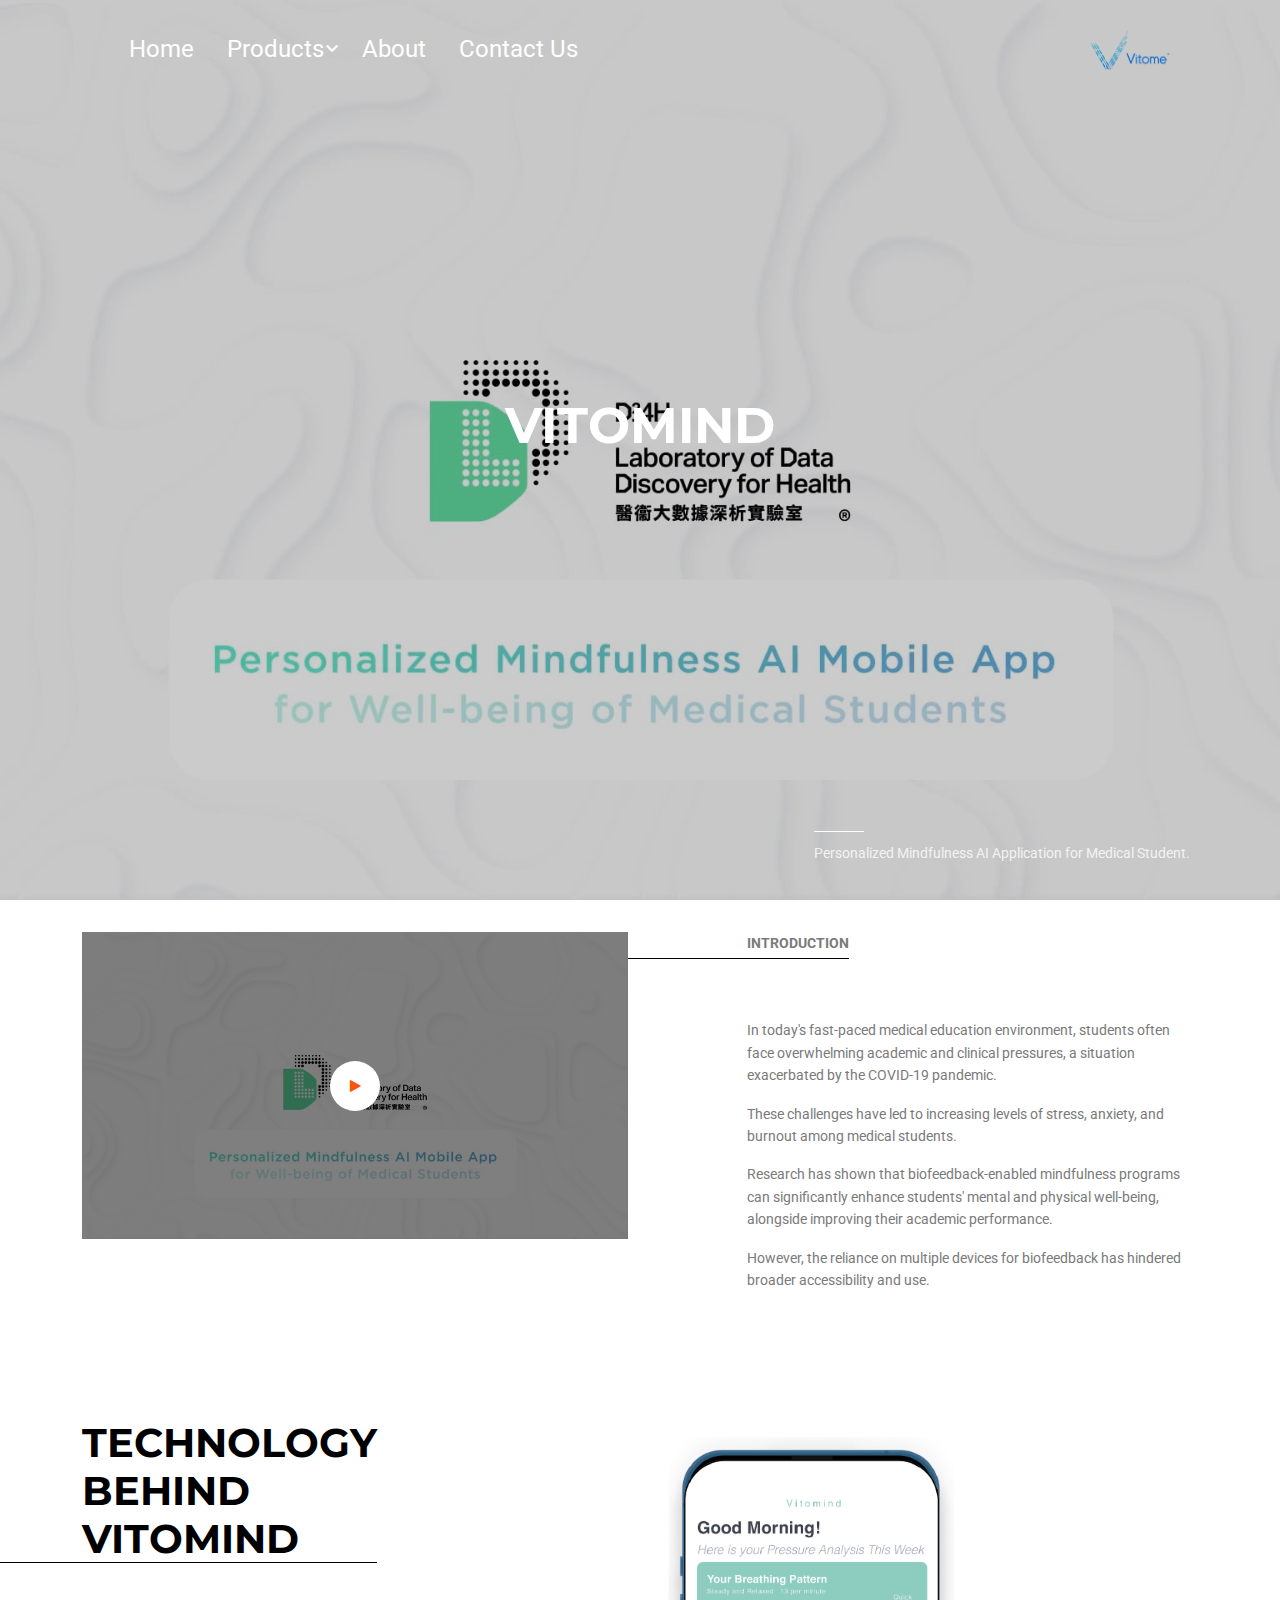
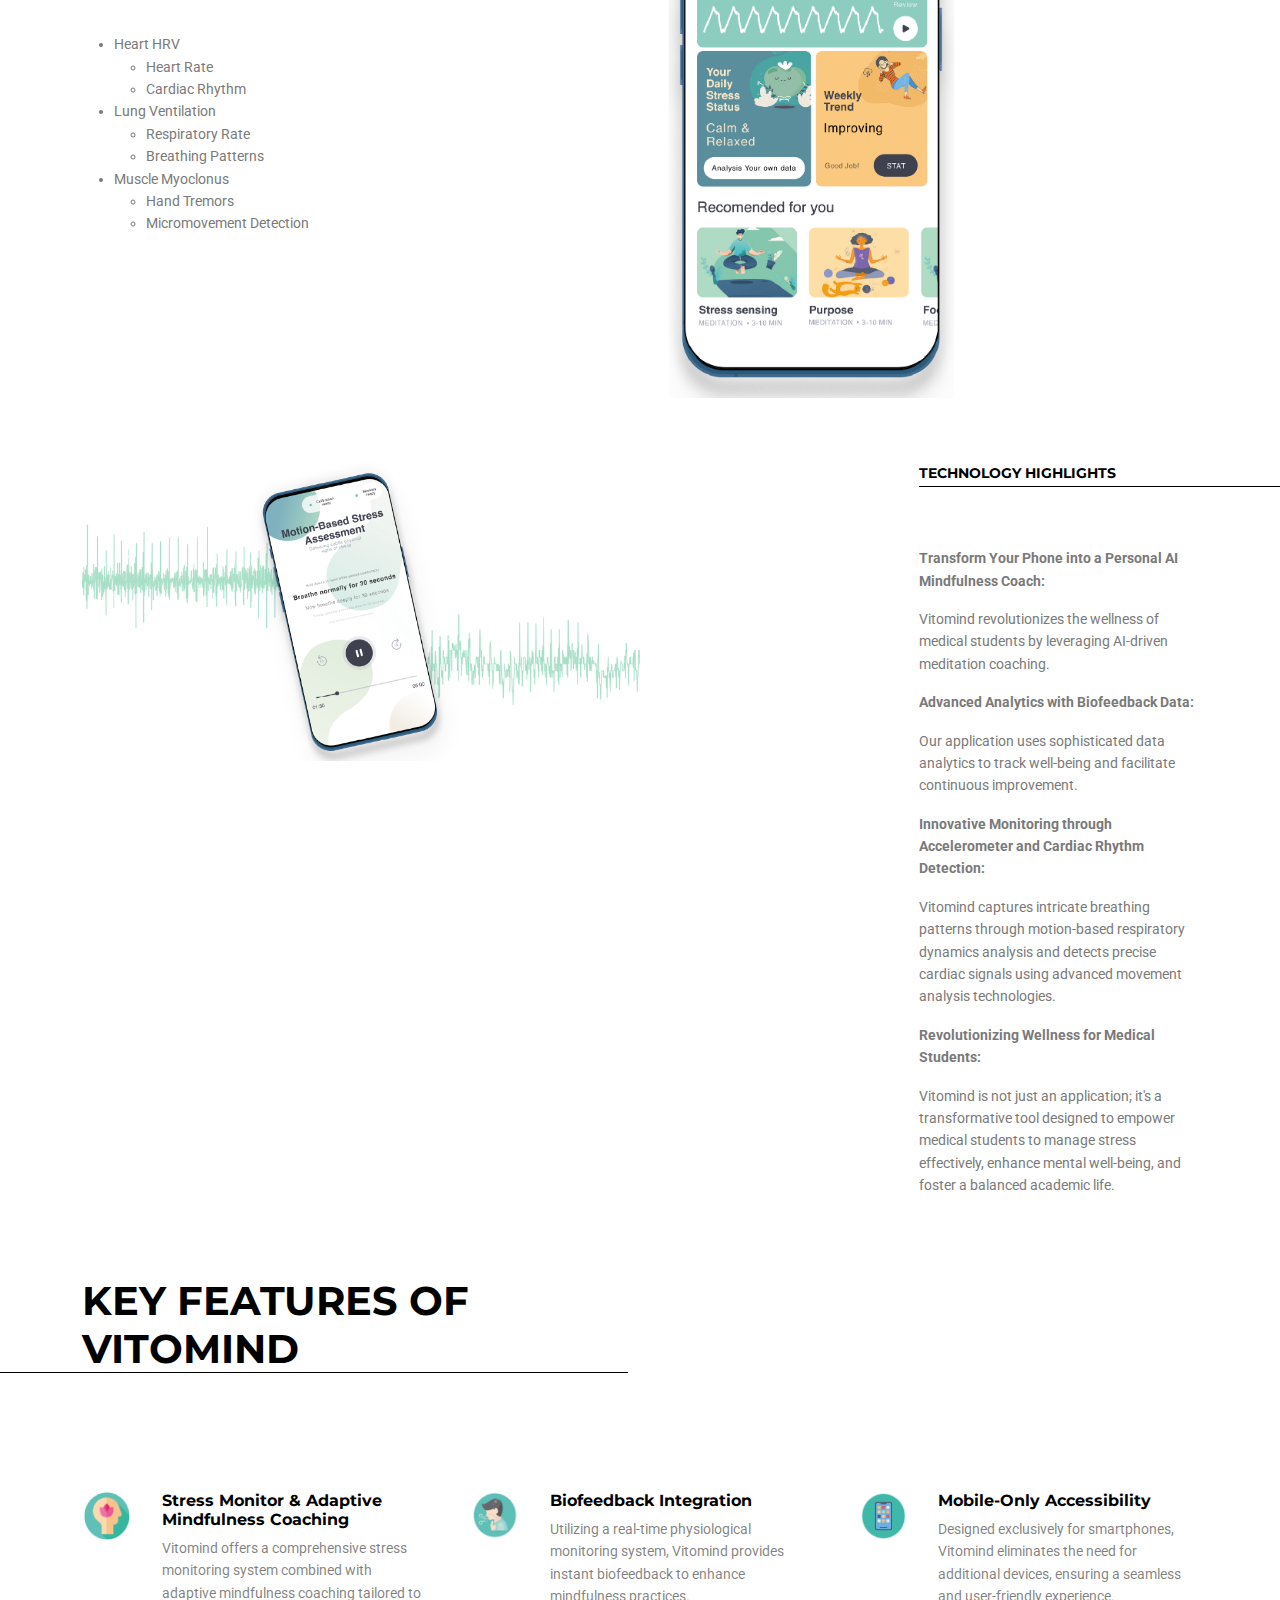
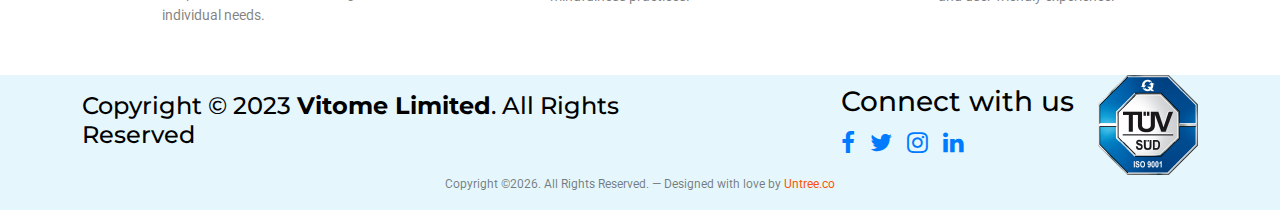
<file: project-single-vitomind.html>
<!-- /*
* Template Name: Archiark
* Template Author: Untree.co
* Tempalte URI: https://untree.co/
* License: https://creativecommons.org/licenses/by/3.0/
*/ -->
<!doctype html>
<html lang="en">
<head>
	<!-- Required meta tags -->
	<meta charset="utf-8">
	<meta name="viewport" content="width=device-width, initial-scale=1">
	
	<meta name="author" content="Untree.co">
	<link rel="shortcut icon" href="favicon.png">

	<meta name="description" content="" />
	<meta name="keywords" content="bootstrap, bootstrap5" />
	
	<link rel="preconnect" href="https://fonts.gstatic.com">
	<link href="https://fonts.googleapis.com/css2?family=Montserrat:wght@400;700&family=Roboto&display=swap" rel="stylesheet">

	<link rel="stylesheet" href="fonts/icomoon/style.css">
	<link rel="stylesheet" href="fonts/flaticon/font/flaticon.css">
	<link rel="stylesheet" href="css/tiny-slider.css">
	<link rel="stylesheet" href="css/aos.css">
	<link rel="stylesheet" href="css/glightbox.min.css">
	<link rel="stylesheet" href="css/style.css">

	<title>Vitome</title>
</head>
<body>

	<div class="site-mobile-menu site-navbar-target">
		<div class="site-mobile-menu-header">
			<div class="site-mobile-menu-close">
				<span class="icofont-close js-menu-toggle"></span>
			</div>
		</div>
		<div class="site-mobile-menu-body"></div>
	</div>

	<nav class="site-nav">
		<div class="container">
			<div class="site-navigation">

				<ul class="js-clone-nav d-none d-lg-inline-block text-start site-menu float-start">
					<li class="active"><a href="index.html">Home</a></li>
					<li class="has-children">
						<a href="products.html">Products</a>
						<ul class="dropdown">
							<li class="has-children">
								<a href="#products">Vitogram®</a>
								<ul class="dropdown">
									<li><a href="project-single-sphygmio.html">Sphygmio</a></li>
								</ul>
							</li>
							<li><a href="project-single-vitomind.html">Vitomind</a></li>
						</ul>
					</li>
					<li><a href="about.html">About</a></li>
					<li><a href="contact.html">Contact Us</a></li>
				</ul>

				

				<a href="#" class="burger ml-auto float-end site-menu-toggle light js-menu-toggle d-inline-block d-lg-none" data-toggle="collapse" data-target="#main-navbar">
					<span></span>
				</a>
				<ul class="site-menu float-end d-none d-md-block">
					<li>
					  <a href="#" class="d-flex align-items-center">
						<img src="img/vitome_logo_edit.png" alt="Vitome Logo" style="height: 40px;">
					  </a>
					</li>
				</ul>

			</div>
		</div>
	</nav>



	<div class="hero-2 overlay" style="background-image: url('img/thumb2.jpg');">
		<div class="container">
			<div class="row align-items-center">
				<div class="col-lg-5 mx-auto ">
					<h1 class="mb-5 text-center"><span>Vitomind</span></h1>


					<div class="intro-desc text-left">
						<div class="line"></div>
						<p>Personalized Mindfulness AI Application for Medical Student.</p>
					</div>
				</div>
			</div>
		</div>
	</div>


	<div class="section sec-3">
		<div class="container">

			<div class="row mb-5 justify-content-between">
				<div class="col-lg-6 mb-lg-0 mb-4">
					<!-- <img src="images/img_7.jpg" alt="Image" class="img-fluid"> -->
						<!-- https://vimeo.com/879704793?share=copy -->
					<a href="https://vimeo.com/1070974401?share=copy" class="video-wrap glightbox">
							<span class="icon-play"></span>
							<img src="img/thumb2.jpg" alt="Image" class="img-fluid">
					</a>
				</div>
				<div class="col-lg-5">
					<div class="heading">Introduction</div>
					<p>In today's fast-paced medical education environment, students often face overwhelming academic and clinical pressures, a situation exacerbated by the COVID-19 pandemic. </p>
					<p>These challenges have led to increasing levels of stress, anxiety, and burnout among medical students. </p>
					<p>Research has shown that biofeedback-enabled mindfulness programs can significantly enhance students' mental and physical well-being, alongside improving their academic performance. </p>
					<p>However, the reliance on multiple devices for biofeedback has hindered broader accessibility and use. </p>				<!-- <p><a href="#" class="btn btn-primary">Visit Website</a></p> -->
				
				</div>
			</div>
			<!-- <div class="row">
				<div class="col-sm-3 border-left">
					<span class="text-black-50 d-block">Work year:</span>  2020
				</div>
				<div class="col-sm-3 border-left">
					<span class="text-black-50 d-block">Client:</span> XYZ Inc.
				</div>
				<div class="col-sm-3 border-left">
					<span class="text-black-50 d-block">Started:</span> 25 Jan 2020
				</div>
				<div class="col-sm-3 border-left">
					<span class="text-black-50 d-block">Finished:</span> 02 Dec 2020
				</div>
			</div> -->
		</div>
	</div>

	
	<div class="section sec-1">
		<div class="container">
			<div class="row g-0">
				<div class="col-lg-3">
					<h2 class="heading">Technology behind Vitomind</h2>
					<ul>
						<li>Heart HRV
						  <ul>
							<li>Heart Rate</li>
							<li>Cardiac Rhythm</li>
						  </ul>
						</li>
						<li>Lung Ventilation
						  <ul>
							<li>Respiratory Rate</li>
							<li>Breathing Patterns</li>
						  </ul>
						</li>
						<li>Muscle Myoclonus
						  <ul>
							<li>Hand Tremors</li>
							<li>Micromovement Detection</li>
						  </ul>
						</li>
					</ul>
				</div>
				<div class="col-lg-7 ms-auto">
					<img style="width: 50%; height: auto;" src="img/Stress-UI-1-01.png" alt="Image" class="img-fluid img-r">
				</div>
			</div>
		</div>
	</div>

	<div class="section sec-2">
		<div class="container">
			<div class="row g-0">
				<div class="col-lg-6 mb-4 mb-lg-0">
					<img src="img/Stress-UI-2-02.png" alt="IMage" class="img-fluid">
				</div>
				<div class="col-lg-3 ms-auto">
					<h2 class="heading">Technology Highlights</h2>
					<p><b>Transform Your Phone into a Personal AI Mindfulness Coach:</b></p>
					<p>Vitomind revolutionizes the wellness of medical students by leveraging AI-driven meditation coaching.</p>
					<p><b>Advanced Analytics with Biofeedback Data:</b></p>
					<p>Our application uses sophisticated data analytics to track well-being and facilitate continuous improvement.</p>
					<p><b>Innovative Monitoring through Accelerometer and Cardiac Rhythm Detection:</b></p>
					<p>Vitomind captures intricate breathing patterns through motion-based respiratory dynamics analysis and detects precise cardiac signals using advanced movement analysis technologies.</p>
					<p><b>Revolutionizing Wellness for Medical Students:</b></p>
					<p>Vitomind is not just an application; it's a transformative tool designed to empower medical students to manage stress effectively, enhance mental well-being, and foster a balanced academic life.</p>
								<!-- <p><a href="#" class="more-2">Learn more <span class="icon-arrow_forward"></span></a></p> -->
				</div>
			</div>
		</div>
	</div>

	<div class="section sec-4">
		<div class="container">
			<div class="row mb-5">
				<div class="col-lg-6">
					<h2 class="heading">Key Features of Vitomind</h2>
				</div>
				<div class="col-lg-6">
					<!-- <p>Delectus voluptatum distinctio quos eius excepturi sunt pariatur, aut, doloribus officia ea molestias beatae laudantium, quam odio ipsum veritatis est maiores velit quasi blanditiis et natus accusamus itaque.</p> -->
				</div>
			</div>
			<div class="row g-5">
				<div class="col-lg-4">

					<div class="d-flex custom-card">
						<div class="img">
							<img src="img/Personalised-05.png" alt="Image"
							class="img-fluid">
						</div>
						<div class="text">
							<h3 class="h6 fw-bold text-black">Stress Monitor & Adaptive Mindfulness Coaching</h3>
							<p class="text-black-50">Vitomind offers a comprehensive stress monitoring system combined with adaptive mindfulness coaching tailored to individual needs.</p>
							<!-- <p>
								<a href="#" class="more-2">Learn more <span class="icon-arrow_forward"></span></a>
							</p> -->
						</div>
					</div>
				</div>
				<div class="col-lg-4">
					<div class="d-flex custom-card">
						<div class="img">
							<img src="img/Biofeedback-03.png" alt="Image"
							class="img-fluid">
						</div>
						<div class="text">
							<h3 class="h6 fw-bold text-black">Biofeedback Integration</h3>
							<p class="text-black-50">Utilizing a real-time physiological monitoring system, Vitomind provides instant biofeedback to enhance mindfulness practices.</p>
							<!-- <p>
								<a href="#" class="more-2">Learn more <span class="icon-arrow_forward"></span></a>
							</p> -->
						</div>
					</div>
				</div>
				<div class="col-lg-4">
					<div class="d-flex custom-card">
						<div class="img">
							<img src="img/Mobile-only-04.png" alt="Image"
							class="img-fluid">
						</div>
						<div class="text">
							<h3 class="h6 fw-bold text-black">Mobile-Only Accessibility</h3>
							<p class="text-black-50">Designed exclusively for smartphones, Vitomind eliminates the need for additional devices, ensuring a seamless and user-friendly experience.</p>
							<!-- <p>
								<a href="#" class="more-2">Learn more <span class="icon-arrow_forward"></span></a>
							</p> -->
						</div>
					</div>
				</div>
<!-- 
				<div class="col-lg-4">

					<div class="d-flex custom-card">
						<div class="img">
							<i class="flaticon-color-palette"></i>
						</div>
						<div class="text">
							<h3 class="h6 fw-bold text-black">Architecture Design</h3>
							<p class="text-black-50">Delectus voluptatum distinctio quos eius excepturi sunt pariatur, aut, doloribus officia ea molestias beatae laudantium.</p>
							<p>
								<a href="#" class="more-2">Learn more <span class="icon-arrow_forward"></span></a>
							</p>
						</div>
					</div>
				</div>
				<div class="col-lg-4">
					<div class="d-flex custom-card">
						<div class="img">
							<i class="flaticon-ruler"></i>
						</div>
						<div class="text">
							<h3 class="h6 fw-bold text-black">Interior Planning</h3>
							<p class="text-black-50">Delectus voluptatum distinctio quos eius excepturi sunt pariatur, aut, doloribus officia ea molestias beatae laudantium.</p>
							<p>
								<a href="#" class="more-2">Learn more <span class="icon-arrow_forward"></span></a>
							</p>
						</div>
					</div>
				</div>
				<div class="col-lg-4">
					<div class="d-flex custom-card">
						<div class="img">
							<i class="flaticon-wall"></i>
						</div>
						<div class="text">
							<h3 class="h6 fw-bold text-black">Floor Plan</h3>
							<p class="text-black-50">Delectus voluptatum distinctio quos eius excepturi sunt pariatur, aut, doloribus officia ea molestias beatae laudantium.</p>
							<p>
								<a href="#" class="more-2">Learn more <span class="icon-arrow_forward"></span></a>
							</p>
						</div>
					</div>
				</div> -->
			</div>
		</div>
	</div>

	<div class="site-footer" style="background-color: rgba(0, 174, 239, 0.1);">
		<div class="container">
			<div class="row justify-content-between align-items-center">
				<div class="col-md-6">
					<div class="widget">
						<h4 class="line-top">Copyright &copy; 2023 <strong><span>Vitome Limited</span></strong>. All Rights Reserved</h4>
					</div>
				</div>
	
				<!-- Social Icons and TÜV logo aligned to the right -->
				<div class="col-md-6 d-flex justify-content-end align-items-center">
					<!-- Connect with us section -->
					<div class="footer-connect me-4">
						<h3 class="line-top">Connect with us</h3>
						<ul class="social list-unstyled d-flex">
							<li><a href="https://www.facebook.com/vitomeltd"><span class="icon-facebook"></span></a></li>
							<li><a href="https://twitter.com/vitomeltd"><span class="icon-twitter"></span></a></li>
							<li><a href="https://www.instagram.com/vitomeltd/"><span class="icon-instagram"></span></a></li>
							<li><a href="https://www.linkedin.com/company/vitome"><span class="icon-linkedin"></span></a></li>
						</ul>
					</div>
	
					<!-- TÜV logo -->
					<div class="footer-logo">
						<img src="img/TUV SUD Certificate Logo.png" alt="TUV Logo" style="height: 100px;">
					</div>
				</div>
			</div>
	
			<!-- Footer copyright (design credit) -->
			<div class="row justify-content-center text-center copyright">
				<div class="col-md-8">
					<p class="small text-black-50">Copyright &copy;<script>document.write(new Date().getFullYear());</script>. All Rights Reserved. &mdash; Designed with love by <a href="https://untree.co">Untree.co</a> <!-- License information: https://untree.co/license/ -->
					</p>
				</div>
			</div>
		</div>
	</div>

	<!-- Preloader -->
	<div id="overlayer"></div>
	<div class="loader">
		<div class="spinner-border" role="status">
			<span class="visually-hidden">Loading...</span>
		</div>
	</div>

	<script src="js/bootstrap.bundle.min.js"></script>
	<script src="js/tiny-slider.js"></script>
	<script src="js/aos.js"></script>
	<script src="js/glightbox.min.js"></script>
	<script src="js/navbar.js"></script>
	<script src="js/counter.js"></script>
	<script src="js/custom.js"></script>
</body>
</html>
</file>
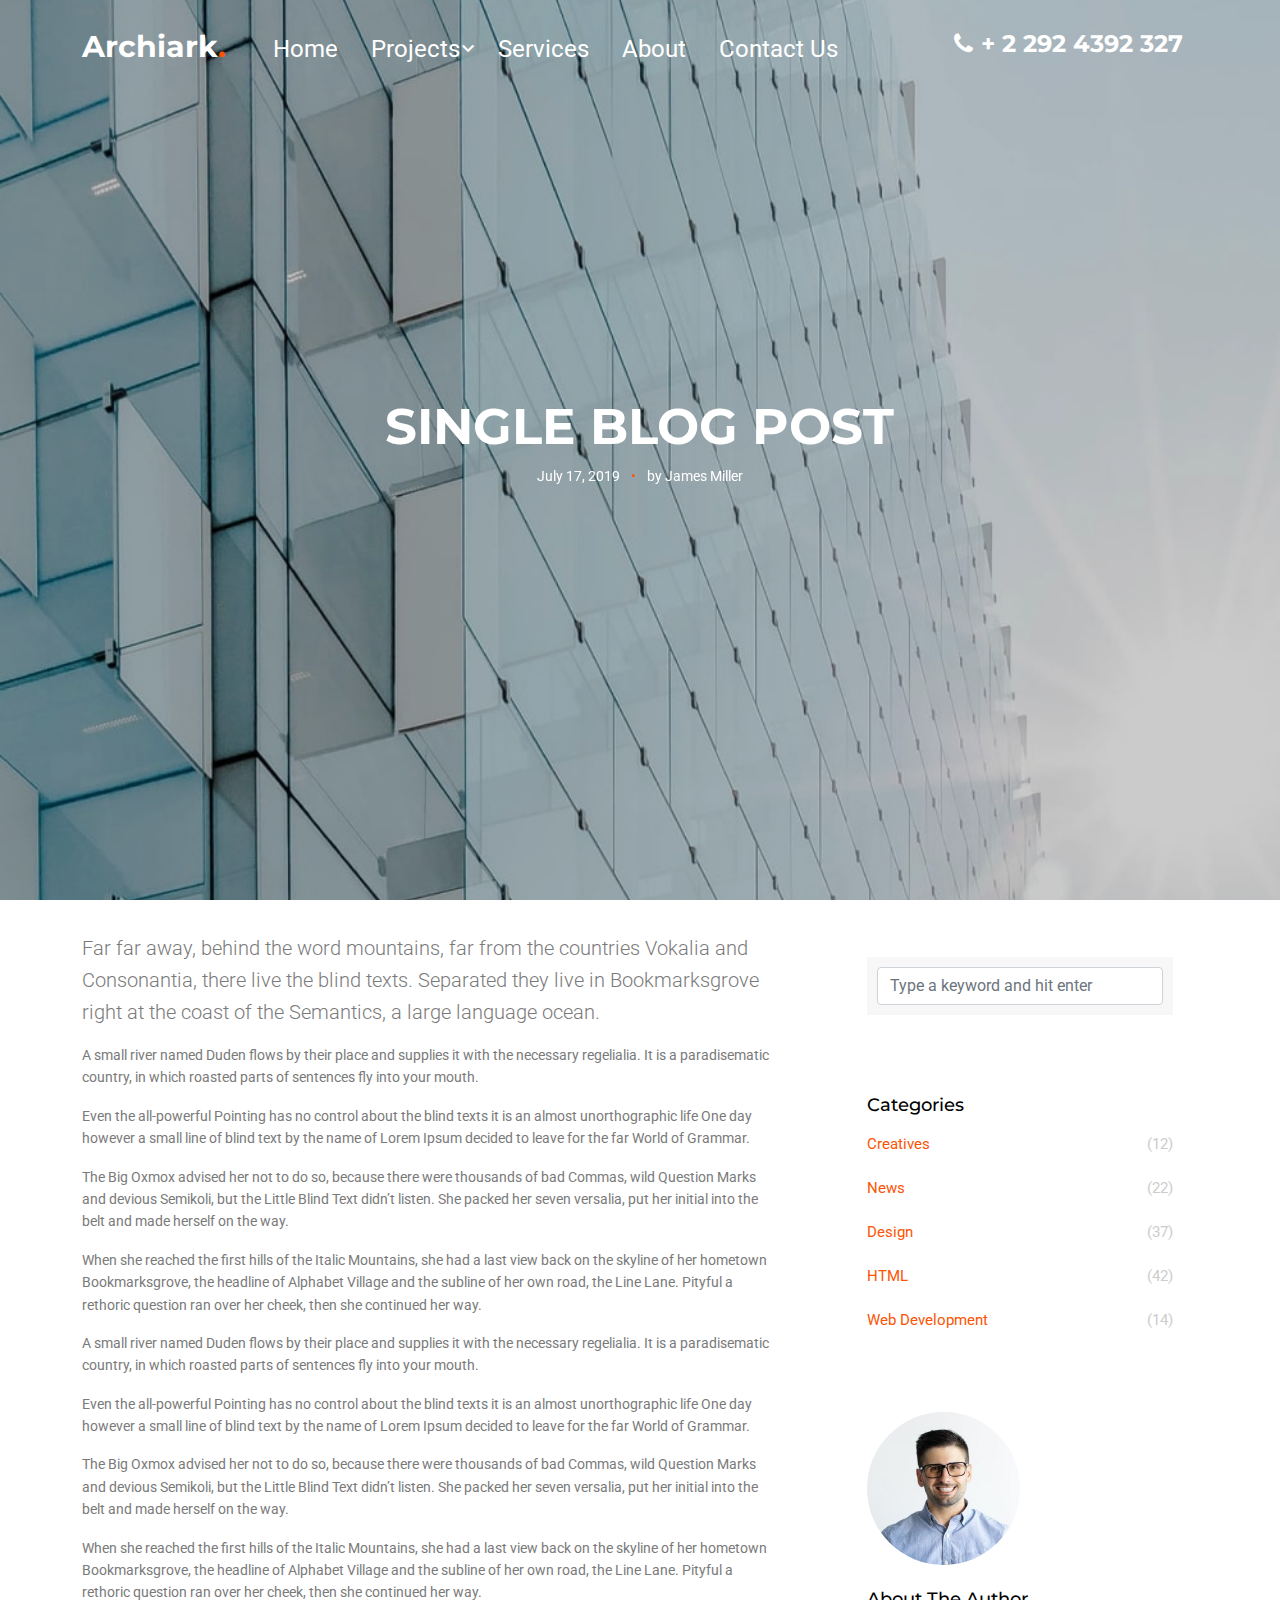
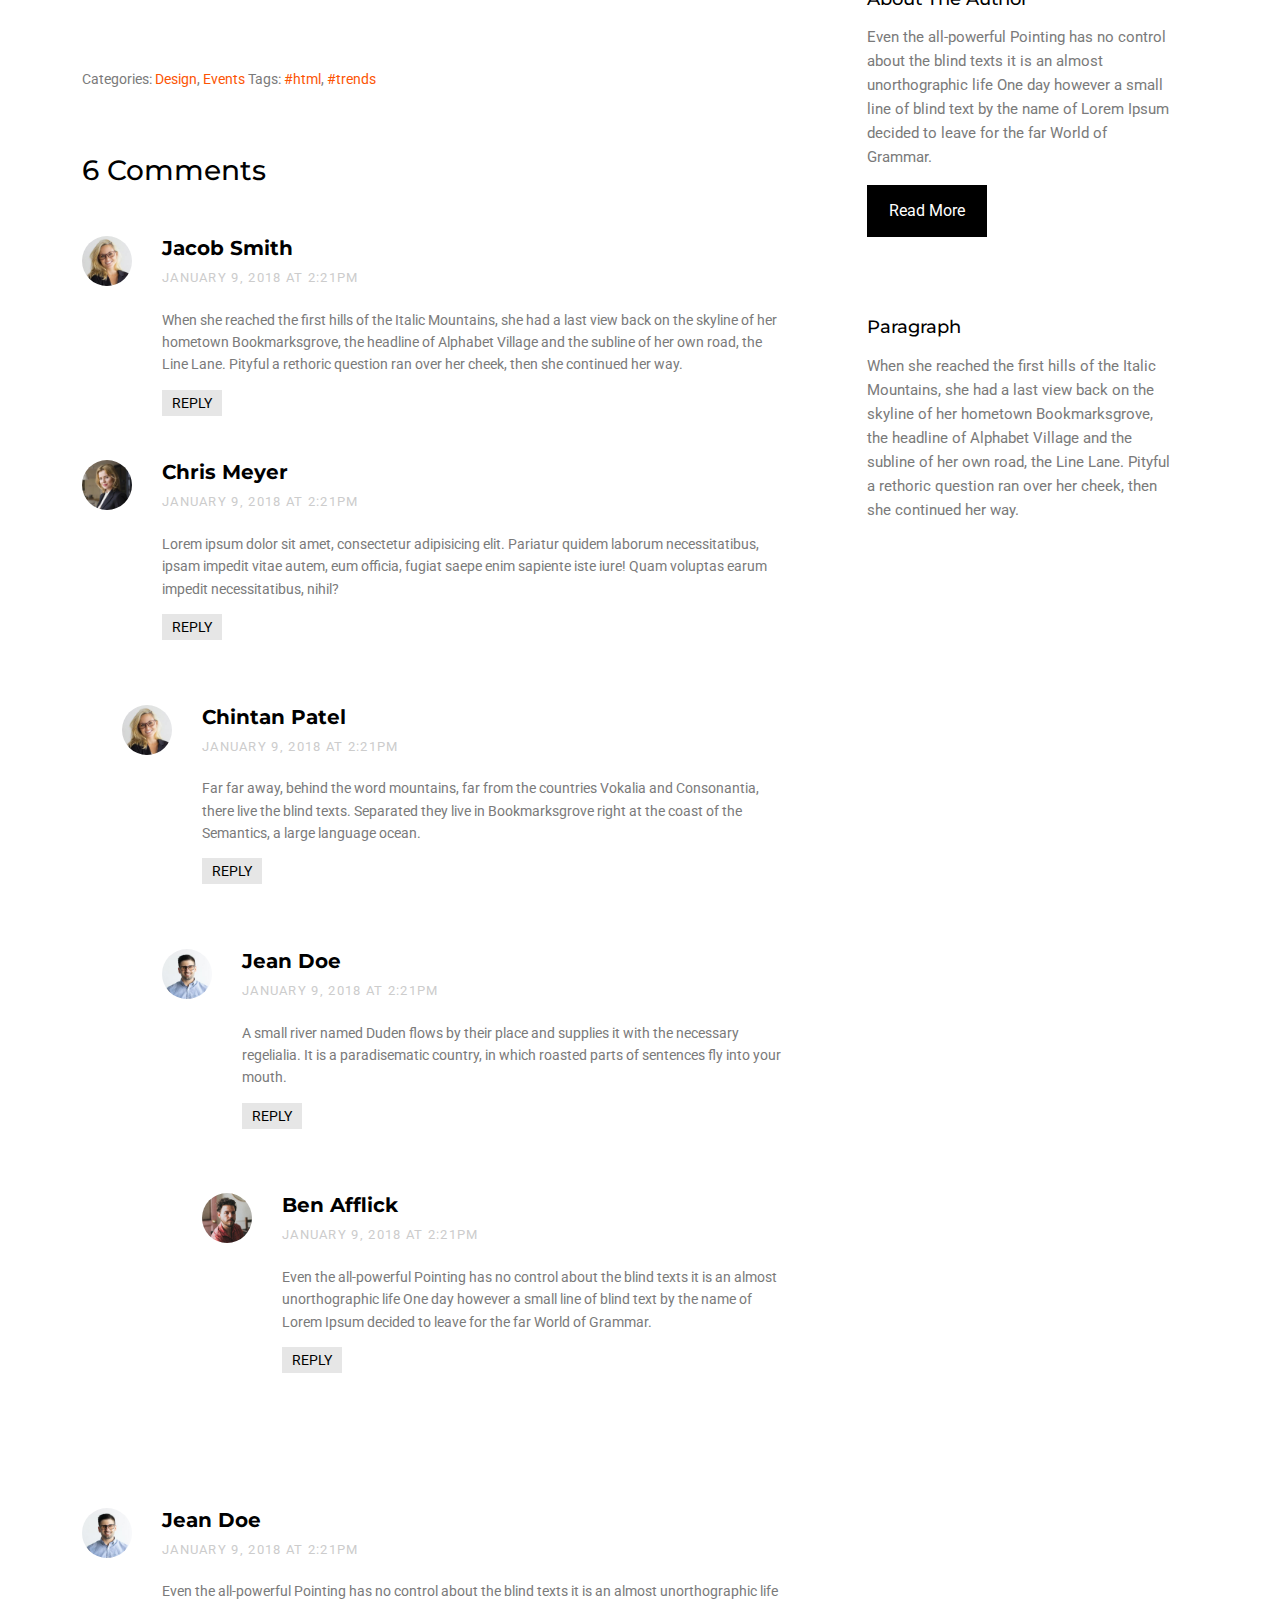
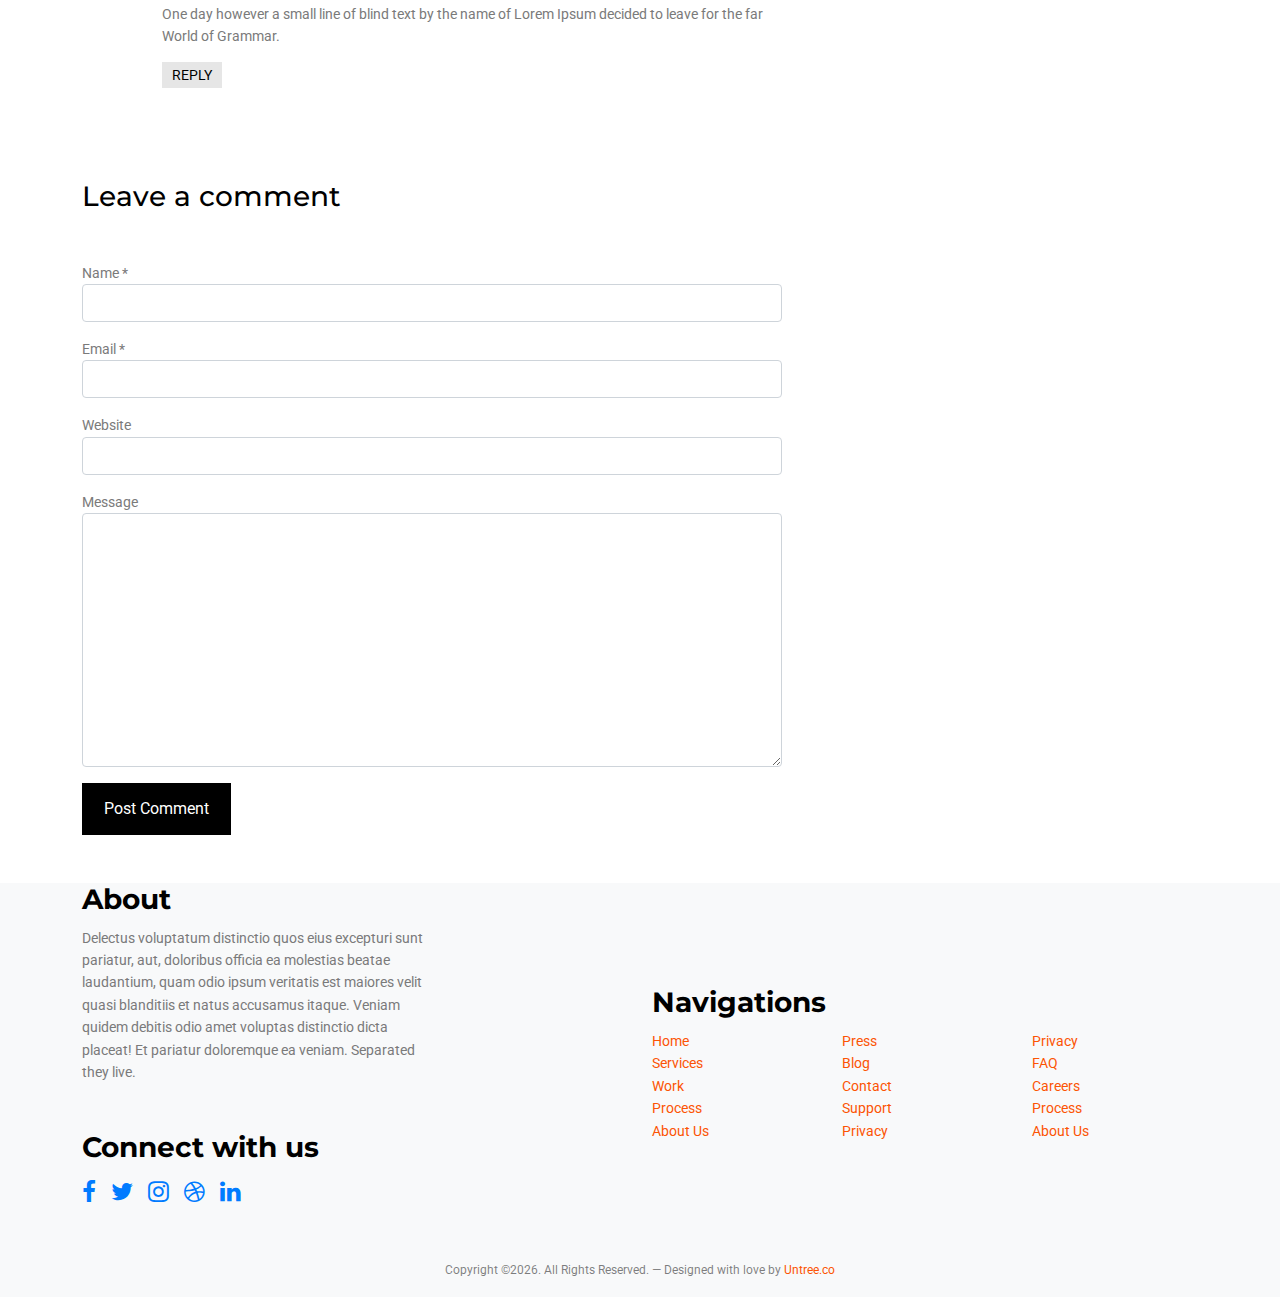
<file: single.html>
<!-- /*
* Template Name: Archiark
* Template Author: Untree.co
* Tempalte URI: https://untree.co/
* License: https://creativecommons.org/licenses/by/3.0/
*/ -->
<!doctype html>
<html lang="en">
<head>
	<!-- Required meta tags -->
	<meta charset="utf-8">
	<meta name="viewport" content="width=device-width, initial-scale=1">
	
	<meta name="author" content="Untree.co">
	<link rel="shortcut icon" href="favicon.png">

	<meta name="description" content="" />
	<meta name="keywords" content="bootstrap, bootstrap5" />
	
	<link rel="preconnect" href="https://fonts.gstatic.com">
	<link href="https://fonts.googleapis.com/css2?family=Montserrat:wght@400;700&family=Roboto&display=swap" rel="stylesheet">

	<link rel="stylesheet" href="fonts/icomoon/style.css">
	<link rel="stylesheet" href="fonts/flaticon/font/flaticon.css">
	<link rel="stylesheet" href="css/tiny-slider.css">
	<link rel="stylesheet" href="css/aos.css">
	<link rel="stylesheet" href="css/glightbox.min.css">
	<link rel="stylesheet" href="css/style.css">

	<title>Archiark &mdash; Free Bootstrap 5 Website Template by Untree.co</title>
</head>
<body>

	<div class="site-mobile-menu site-navbar-target">
		<div class="site-mobile-menu-header">
			<div class="site-mobile-menu-close">
				<span class="icofont-close js-menu-toggle"></span>
			</div>
		</div>
		<div class="site-mobile-menu-body"></div>
	</div>

	<nav class="site-nav">
		<div class="container">
			<div class="site-navigation">
				<a href="index.html" class="logo m-0 float-start">Archiark<span class="text-primary">.</span> </a>

				<ul class="js-clone-nav d-none d-lg-inline-block text-start site-menu float-start">
					<li><a href="index.html">Home</a></li>
					<li class="has-children">
						<a href="projects.html">Projects</a>
						<ul class="dropdown">
							<li><a href="#">Commercial Building</a></li>
							<li><a href="#">Cultural Lifestyle</a></li>
							<li class="has-children">
								<a href="#">Dropdown</a>
								<ul class="dropdown">
									<li><a href="#">Sub Menu One</a></li>
									<li><a href="#">Sub Menu Two</a></li>
									<li><a href="#">Sub Menu Three</a></li>
								</ul>
							</li>
						</ul>
					</li>
					<li><a href="services.html">Services</a></li>
					<li><a href="about.html">About</a></li>
					<li><a href="contact.html">Contact Us</a></li>
				</ul>

				

				<a href="#" class="burger ml-auto float-end site-menu-toggle light js-menu-toggle d-inline-block d-lg-none" data-toggle="collapse" data-target="#main-navbar">
					<span></span>
				</a>
				<ul class="site-menu float-end d-none d-md-block">
					<li><a href="#" class="d-flex align-items-center text-white h2 fw-bold"><span class="icon-phone me-2"></span> <span>+ 2 292 4392 327</span></a></li>
				</ul>

			</div>
		</div>
	</nav>

	
	<div class="hero-2 overlay" style="background-image: url('images/img_7.jpg')">
		<div class="container">
			<div class="row align-items-center justify-content-center">
				<div class="col-lg-10 text-center mx-auto">
					
					<h1 class="heading text-white" data-aos="fade-up">Single Blog Post</h1>
					<p class="text-white" data-aos="fade-up" data-aos-delay="100"><span class="d-block mb-3 text-white" data-aos="fade-up">July 17, 2019 <span class="mx-2 text-primary">&bullet;</span> by James Miller</span></p>
				</div>		
			</div>		
		</div>		
	</div>




	
	<div class="section">
		<div class="container">
			<div class="row">
				<div class="col-md-8 blog-content pe-5">
					<p class="lead">Far far away, behind the word mountains, far from the countries Vokalia and Consonantia, there live the blind texts. Separated they live in Bookmarksgrove right at the coast of the Semantics, a large language ocean.</p>
					<p>A small river named Duden flows by their place and supplies it with the necessary regelialia. It is a paradisematic country, in which roasted parts of sentences fly into your mouth.</p>

					<blockquote><p>Even the all-powerful Pointing has no control about the blind texts it is an almost unorthographic life One day however a small line of blind text by the name of Lorem Ipsum decided to leave for the far World of Grammar.</p></blockquote>

					<p>The Big Oxmox advised her not to do so, because there were thousands of bad Commas, wild Question Marks and devious Semikoli, but the Little Blind Text didn’t listen. She packed her seven versalia, put her initial into the belt and made herself on the way.</p>

					<p>When she reached the first hills of the Italic Mountains, she had a last view back on the skyline of her hometown Bookmarksgrove, the headline of Alphabet Village and the subline of her own road, the Line Lane. Pityful a rethoric question ran over her cheek, then she continued her way.</p>

					<p>A small river named Duden flows by their place and supplies it with the necessary regelialia. It is a paradisematic country, in which roasted parts of sentences fly into your mouth.</p>

					<blockquote><p>Even the all-powerful Pointing has no control about the blind texts it is an almost unorthographic life One day however a small line of blind text by the name of Lorem Ipsum decided to leave for the far World of Grammar.</p></blockquote>

					<p>The Big Oxmox advised her not to do so, because there were thousands of bad Commas, wild Question Marks and devious Semikoli, but the Little Blind Text didn’t listen. She packed her seven versalia, put her initial into the belt and made herself on the way.</p>

					<p>When she reached the first hills of the Italic Mountains, she had a last view back on the skyline of her hometown Bookmarksgrove, the headline of Alphabet Village and the subline of her own road, the Line Lane. Pityful a rethoric question ran over her cheek, then she continued her way.</p>


					<div class="pt-5">
						<p>Categories:  <a href="#">Design</a>, <a href="#">Events</a>  Tags: <a href="#">#html</a>, <a href="#">#trends</a></p>
					</div>


					<div class="pt-5">
						<h3 class="mb-5">6 Comments</h3>
						<ul class="comment-list">
							<li class="comment">
								<div class="vcard bio">
									<img src="images/person_2.jpg" alt="Free Website Template by Free-Template.co">
								</div>
								<div class="comment-body">
									<h3>Jacob Smith</h3>
									<div class="meta">January 9, 2018 at 2:21pm</div>
									<p>When she reached the first hills of the Italic Mountains, she had a last view back on the skyline of her hometown Bookmarksgrove, the headline of Alphabet Village and the subline of her own road, the Line Lane. Pityful a rethoric question ran over her cheek, then she continued her way.</p>
									<p><a href="#" class="reply">Reply</a></p>
								</div>
							</li>

							<li class="comment">
								<div class="vcard bio">
									<img src="images/person_3.jpg" alt="Free Website Template by Free-Template.co">
								</div>
								<div class="comment-body">
									<h3>Chris Meyer</h3>
									<div class="meta">January 9, 2018 at 2:21pm</div>
									<p>Lorem ipsum dolor sit amet, consectetur adipisicing elit. Pariatur quidem laborum necessitatibus, ipsam impedit vitae autem, eum officia, fugiat saepe enim sapiente iste iure! Quam voluptas earum impedit necessitatibus, nihil?</p>
									<p><a href="#" class="reply">Reply</a></p>
								</div>

								<ul class="children">
									<li class="comment">
										<div class="vcard bio">
											<img src="images/person_2.jpg" alt="Free Website Template by Free-Template.co">
										</div>
										<div class="comment-body">
											<h3>Chintan Patel</h3>
											<div class="meta">January 9, 2018 at 2:21pm</div>
											<p>Far far away, behind the word mountains, far from the countries Vokalia and Consonantia, there live the blind texts. Separated they live in Bookmarksgrove right at the coast of the Semantics, a large language ocean.</p>
											<p><a href="#" class="reply">Reply</a></p>
										</div>


										<ul class="children">
											<li class="comment">
												<div class="vcard bio">
													<img src="images/person_1.jpg" alt="Free Website Template by Free-Template.co">
												</div>
												<div class="comment-body">
													<h3>Jean Doe</h3>
													<div class="meta">January 9, 2018 at 2:21pm</div>
													<p>A small river named Duden flows by their place and supplies it with the necessary regelialia. It is a paradisematic country, in which roasted parts of sentences fly into your mouth.</p>
													<p><a href="#" class="reply">Reply</a></p>
												</div>

												<ul class="children">
													<li class="comment">
														<div class="vcard bio">
															<img src="images/person_4.jpg" alt="Free Website Template by Free-Template.co">
														</div>
														<div class="comment-body">
															<h3>Ben Afflick</h3>
															<div class="meta">January 9, 2018 at 2:21pm</div>
															<p>Even the all-powerful Pointing has no control about the blind texts it is an almost unorthographic life One day however a small line of blind text by the name of Lorem Ipsum decided to leave for the far World of Grammar.</p>
															<p><a href="#" class="reply">Reply</a></p>
														</div>
													</li>
												</ul>
											</li>
										</ul>
									</li>
								</ul>
							</li>

							<li class="comment">
								<div class="vcard bio">
									<img src="images/person_1.jpg" alt="Free Website Template by Free-Template.co">
								</div>
								<div class="comment-body">
									<h3>Jean Doe</h3>
									<div class="meta">January 9, 2018 at 2:21pm</div>
									<p>Even the all-powerful Pointing has no control about the blind texts it is an almost unorthographic life One day however a small line of blind text by the name of Lorem Ipsum decided to leave for the far World of Grammar.</p>
									<p><a href="#" class="reply">Reply</a></p>
								</div>
							</li>
						</ul>
						<!-- END comment-list -->

						<div class="comment-form-wrap pt-5">
							<h3 class="mb-5">Leave a comment</h3>
							<form action="#" class="">
								<div class="mb-3">
									<label for="name">Name *</label>
									<input type="text" class="form-control" id="name">
								</div>
								<div class="mb-3">
									<label for="email">Email *</label>
									<input type="email" class="form-control" id="email">
								</div>
								<div class="mb-3">
									<label for="website">Website</label>
									<input type="url" class="form-control" id="website">
								</div>

								<div class="mb-3">
									<label for="message">Message</label>
									<textarea name="" id="message" cols="30" rows="10" class="form-control"></textarea>
								</div>
								<div class="mb-3">
									<input type="submit" value="Post Comment" class="btn btn-primary btn-md text-white">
								</div>

							</form>
						</div>
					</div>

				</div>
				<div class="col-md-4 sidebar">
					<div class="sidebar-box">
						<form action="#" class="search-form">
							<div class="form-group">
								<span class="icon fa fa-search"></span>
								<input type="text" class="form-control" placeholder="Type a keyword and hit enter">
							</div>
						</form>
					</div>
					<div class="sidebar-box">
						<div class="categories">
							<h3>Categories</h3>
							<li><a href="#">Creatives <span>(12)</span></a></li>
							<li><a href="#">News <span>(22)</span></a></li>
							<li><a href="#">Design <span>(37)</span></a></li>
							<li><a href="#">HTML <span>(42)</span></a></li>
							<li><a href="#">Web Development <span>(14)</span></a></li>
						</div>
					</div>
					<div class="sidebar-box">
						<img src="images/person_1.jpg" alt="Free Website Template by Free-Template.co" class="img-fluid mb-4 w-50 rounded-circle">
						<h3 class="text-black">About The Author</h3>
						<p>Even the all-powerful Pointing has no control about the blind texts it is an almost unorthographic life One day however a small line of blind text by the name of Lorem Ipsum decided to leave for the far World of Grammar.</p>
						<p><a href="#" class="btn btn-primary btn-md text-white">Read More</a></p>
					</div>

					<div class="sidebar-box">
						<h3 class="text-black">Paragraph</h3>
						<p>When she reached the first hills of the Italic Mountains, she had a last view back on the skyline of her hometown Bookmarksgrove, the headline of Alphabet Village and the subline of her own road, the Line Lane. Pityful a rethoric question ran over her cheek, then she continued her way.</p>
					</div>
				</div>
			</div>
		</div>
	</div>

	

	<div class="site-footer bg-light">
		<div class="container">

			<div class="row justify-content-between">
				<div class="col-lg-4">
					<div class="widget">
						<h3 class="line-top">About</h3>
						<p class="mb-5">Delectus voluptatum distinctio quos eius excepturi sunt pariatur, aut, doloribus officia ea molestias beatae laudantium, quam odio ipsum veritatis est maiores velit quasi blanditiis et natus accusamus itaque. Veniam quidem debitis odio amet voluptas distinctio dicta placeat! Et pariatur doloremque ea veniam. Separated they live.</p>

					</div>
					<div class="widget">
						<h3 class="line-top">Connect with us</h3>
						<ul class="social list-unstyled mb-5">
							<li><a href="#"><span class="icon-facebook"></span></a></li>
							<li><a href="#"><span class="icon-twitter"></span></a></li>
							<li><a href="#"><span class="icon-instagram"></span></a></li>
							<li><a href="#"><span class="icon-dribbble"></span></a></li>
							<li><a href="#"><span class="icon-linkedin"></span></a></li>
						</ul>
					</div>
				</div>
				<div class="col-lg-6">
					<div class="row">
						<div class="col-12">
							<div class="widget">
								<h3 class="line-top">Navigations</h3>
							</div>
						</div>
						<div class="col-6 col-sm-6 col-md-4">
							<div class="widget">
								<ul class="links list-unstyled">
									<li><a href="#">Home</a></li>
									<li><a href="#">Services</a></li>
									<li><a href="#">Work</a></li>
									<li><a href="#">Process</a></li>
									<li><a href="#">About Us</a></li>
								</ul>
							</div>
						</div>
						<div class="col-6 col-sm-6 col-md-4">
							<div class="widget">
								<ul class="links list-unstyled">
									<li><a href="#">Press</a></li>
									<li><a href="#">Blog</a></li>
									<li><a href="#">Contact</a></li>
									<li><a href="#">Support</a></li>
									<li><a href="#">Privacy</a></li>
								</ul>
							</div>
						</div>
						<div class="col-6 col-sm-6 col-md-4">
							<div class="widget">
								<ul class="links list-unstyled">
									<li><a href="#">Privacy</a></li>
									<li><a href="#">FAQ</a></li>
									<li><a href="#">Careers</a></li>
									<li><a href="#">Process</a></li>
									<li><a href="#">About Us</a></li>
								</ul>
							</div>
						</div>
					</div>
				</div>
			</div>

			<div class="row justify-content-center text-center copyright">
				<div class="col-md-8">
					<p class="small text-black-50">Copyright &copy;<script>document.write(new Date().getFullYear());</script>. All Rights Reserved. &mdash; Designed with love by <a href="https://untree.co">Untree.co</a> <!-- License information: https://untree.co/license/ -->
					</p>
				</div>
			</div>
		</div>
	</div>


	


	<!-- Preloader -->
	<div id="overlayer"></div>
	<div class="loader">
		<div class="spinner-border" role="status">
			<span class="visually-hidden">Loading...</span>
		</div>
	</div>

	<script src="js/bootstrap.bundle.min.js"></script>
	<script src="js/tiny-slider.js"></script>
	<script src="js/aos.js"></script>
	<script src="js/glightbox.min.js"></script>
	<script src="js/navbar.js"></script>
	<script src="js/counter.js"></script>
	<script src="js/custom.js"></script>
</body>
</html>
</file>
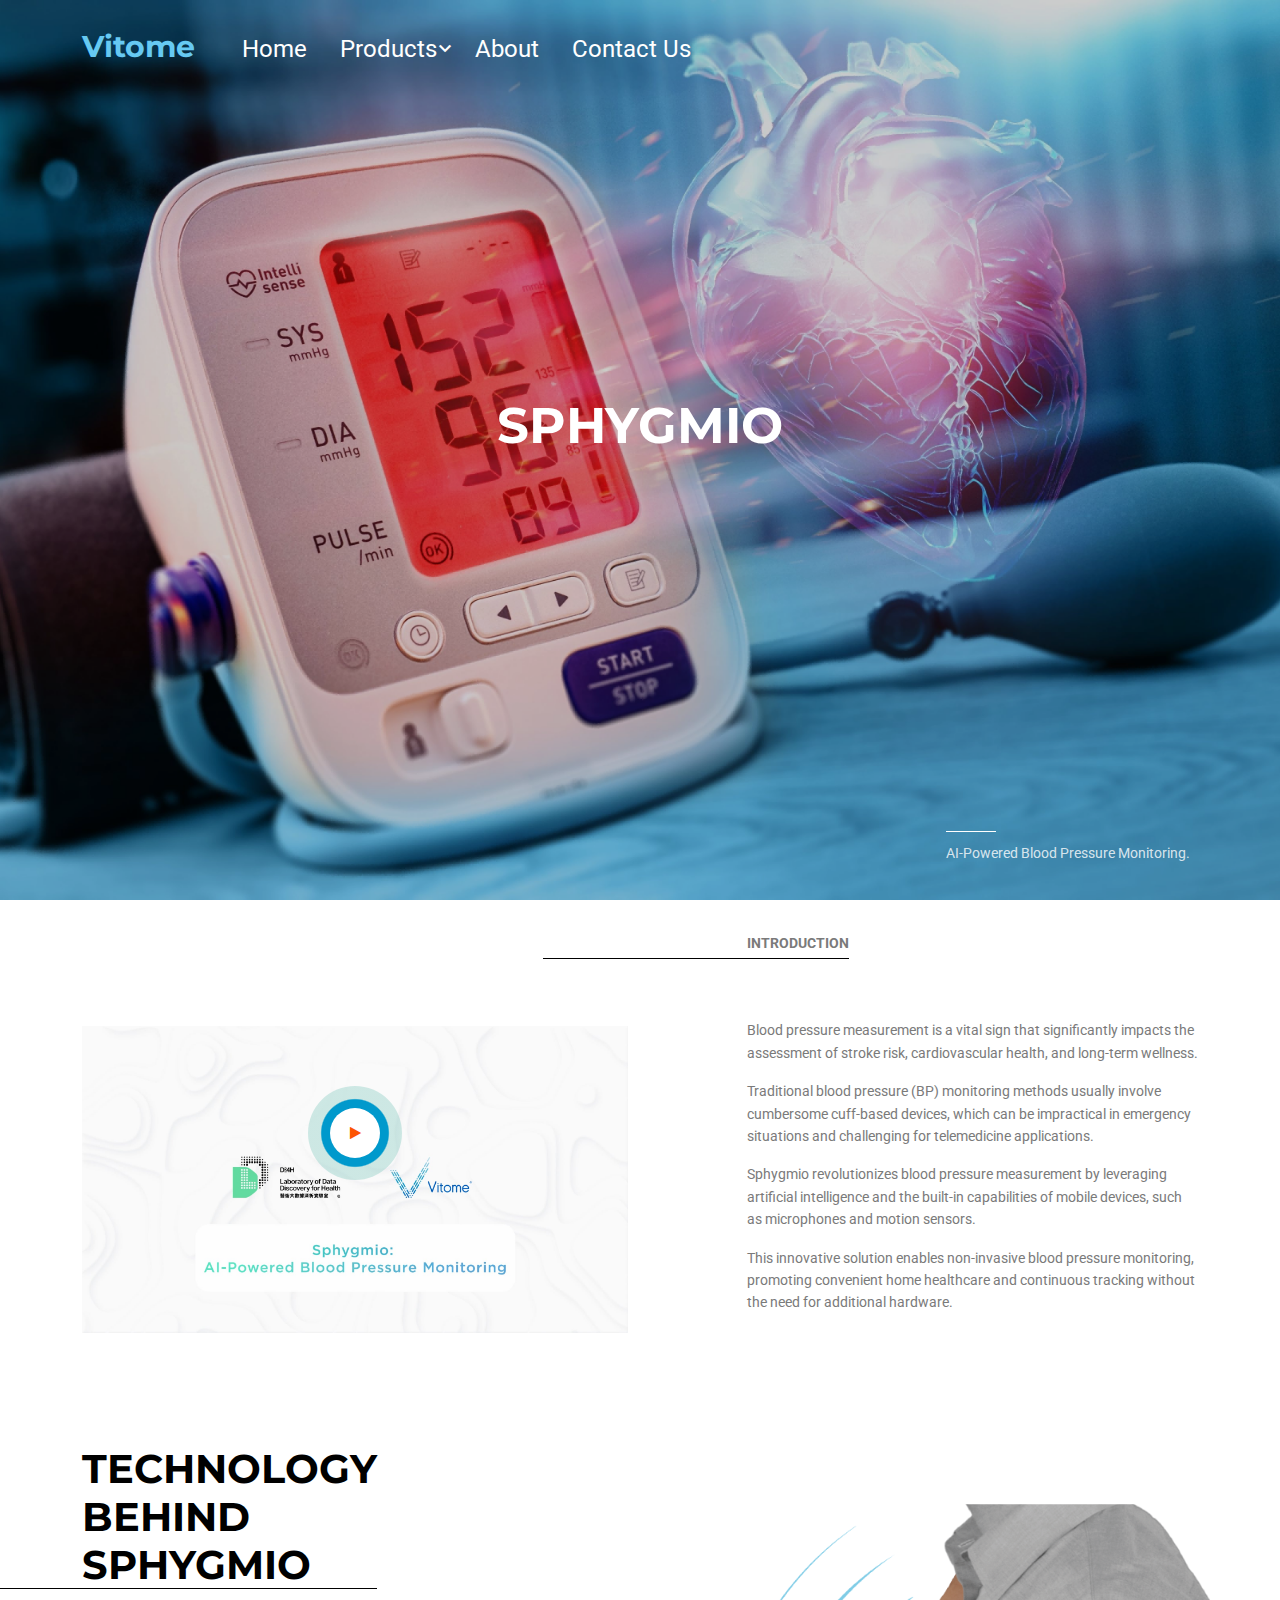
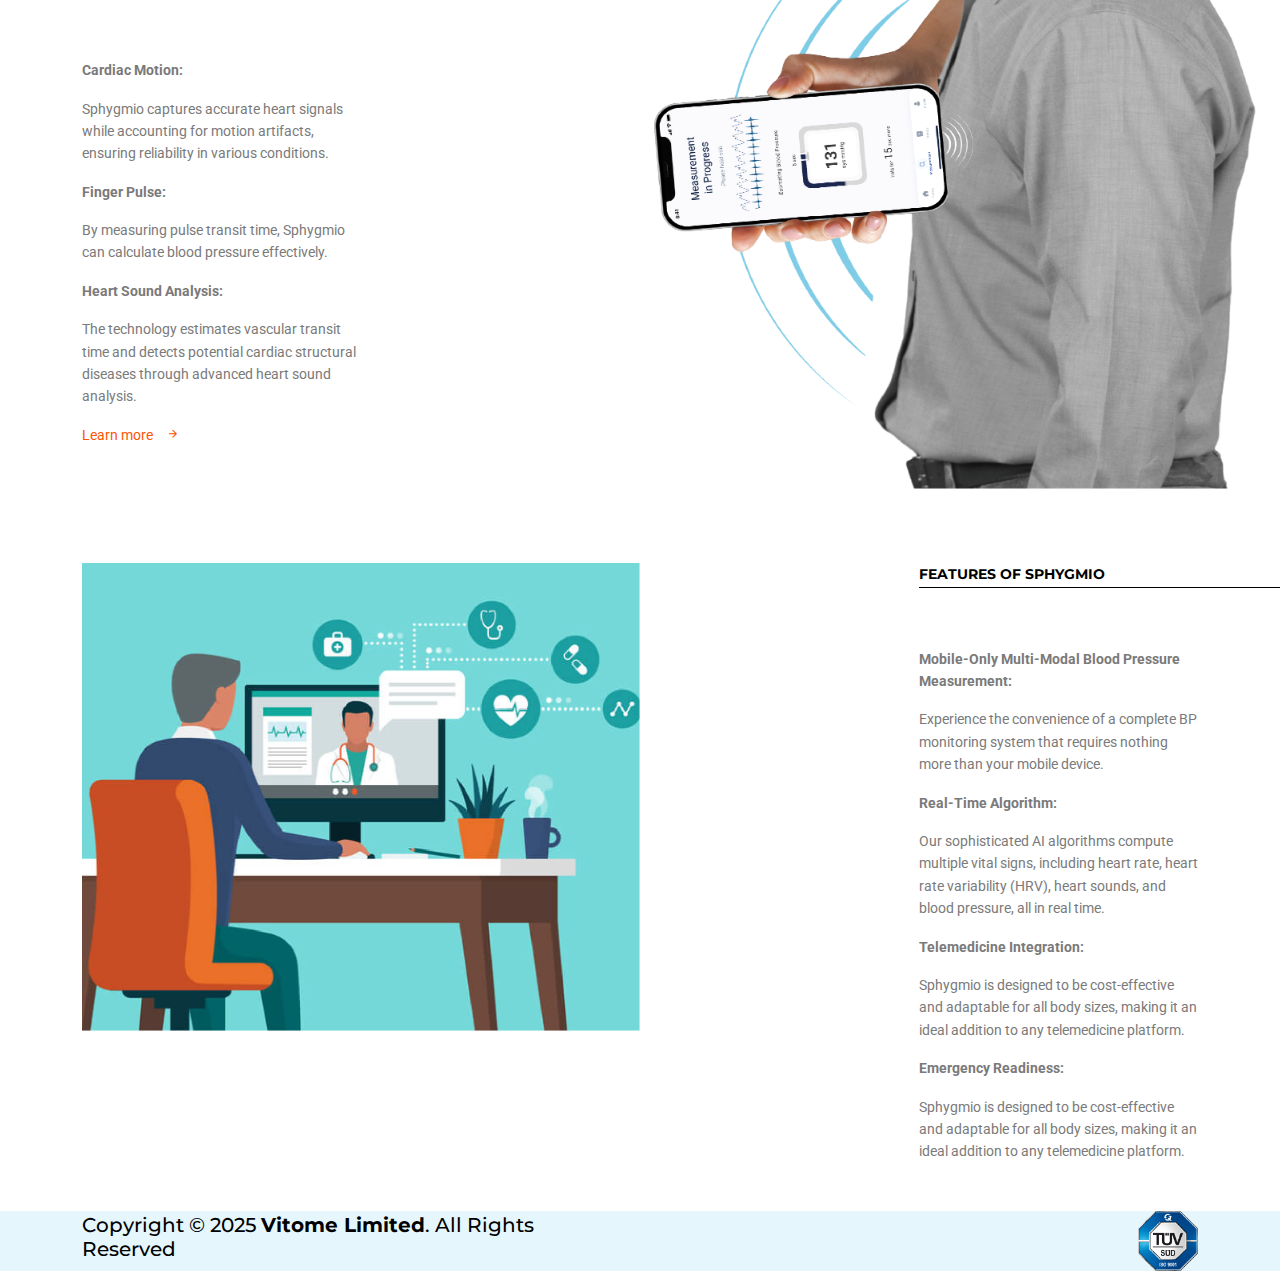
<file: sphygmio.html>
<!-- /*
* Template Name: Archiark
* Template Author: Untree.co
* Tempalte URI: https://untree.co/
* License: https://creativecommons.org/licenses/by/3.0/
*/ -->
<!doctype html>
<html lang="en">
<head>
	<!-- Required meta tags -->
	<meta charset="utf-8">
	<meta name="viewport" content="width=device-width, initial-scale=1">
	
	<meta name="author" content="Untree.co">
	<link rel="shortcut icon" href="img/vitomelogoround.png" type="image/png" sizes="64x64">

	<meta name="description" content="" />
	<meta name="keywords" content="bootstrap, bootstrap5" />
	
	<link rel="preconnect" href="https://fonts.gstatic.com">
	<link href="https://fonts.googleapis.com/css2?family=Montserrat:wght@400;700&family=Roboto&display=swap" rel="stylesheet">

	<link rel="stylesheet" href="fonts/icomoon/style.css">
	<link rel="stylesheet" href="fonts/flaticon/font/flaticon.css">
	<link rel="stylesheet" href="css/tiny-slider.css">
	<link rel="stylesheet" href="css/aos.css">
	<link rel="stylesheet" href="css/glightbox.min.css">
	<link rel="stylesheet" href="css/style.css">

	<title>Vitome</title>
</head>
<body>

	<div class="site-mobile-menu site-navbar-target">
		<div class="site-mobile-menu-header">
			<div class="site-mobile-menu-close">
				<span class="icofont-close js-menu-toggle"></span>
			</div>
		</div>
		<div class="site-mobile-menu-body"></div>
	</div>

	<nav class="site-nav">
		<div class="container">
			<div class="site-navigation">
				<a href="index.html" class="logo m-0 float-start" style="color: #66C9F2;">Vitome </a>
				<ul class="js-clone-nav d-none d-lg-inline-block text-start site-menu float-start">
					<li class="active"><a href="index.html">Home</a></li>
					<li class="has-children">
						<a href="#">Products</a>
						<ul class="dropdown">
							<!-- <li class="has-children">
								<a href="vitogram.html">Vitogram®</a>
								<ul class="dropdown">
									<li><a href="sphygmio.html">Sphygmio</a></li>
								</ul>
							</li> -->
							<li><a href="vitogram.html">Vitogram®</a></li>
							<li><a href="vitomind.html">Vitomind</a></li>
						</ul>
					</li>
					<li><a href="about.html">About</a></li>
					<li><a href="contact.html">Contact Us</a></li>
				</ul>

				

				<a href="#" class="burger ml-auto float-end site-menu-toggle light js-menu-toggle d-inline-block d-lg-none" data-toggle="collapse" data-target="#main-navbar">
					<span></span>
				</a>
				<ul class="site-menu float-end d-none d-md-block">
					<li>
					  <a href="#" class="d-flex align-items-center">

					  </a>
					</li>
				</ul>

			</div>
		</div>
	</nav>

	<div class="hero-2 overlay" style="background-image: url('img/Sphygmio_1_cp.png');">
		<div class="container">
			<div class="row align-items-center">
				<div class="col-lg-5 mx-auto ">
					<h1 class="mb-5 text-center"><span>Sphygmio</span></h1>


					<div class="intro-desc text-left">
						<div class="line"></div>
						<p>AI-Powered Blood Pressure Monitoring.</p>
					</div>
				</div>
			</div>
		</div>
	</div>


	<div class="section sec-3">
		<div class="container">

			<div class="row mb-5 justify-content-between">
				<div class="col-lg-6 mb-lg-0 mb-4">
					<!-- <img src="images/img_7.jpg" alt="Image" class="img-fluid"> -->
						<!-- https://vimeo.com/879704793?share=copy -->
					<a href="https://vimeo.com/1070974153?share=copy" class="video-wrap glightbox play-btn">
							<span class="icon-play"></span>

					</a>
					<img src="img/thumb.jpg" alt="Image" class="img-fluid">
				</div>
				<div class="col-lg-5">
					<div class="heading">Introduction</div>
					<p>Blood pressure measurement is a vital sign that significantly impacts the assessment of stroke risk, cardiovascular health, and long-term wellness. 
					<p>Traditional blood pressure (BP) monitoring methods usually involve cumbersome cuff-based devices, which can be impractical in emergency situations and challenging for telemedicine applications. </p>
					<p>Sphygmio revolutionizes blood pressure measurement by leveraging artificial intelligence and the built-in capabilities of mobile devices, such as microphones and motion sensors. </p>
					<p>This innovative solution enables non-invasive blood pressure monitoring, promoting convenient home healthcare and continuous tracking without the need for additional hardware.</p>
					<!-- <p><a href="#" class="btn btn-primary">Visit Website</a></p> -->
				
				</div>
			</div>
			<!-- <div class="row">
				<div class="col-sm-3 border-left">
					<span class="text-black-50 d-block">Work year:</span>  2020
				</div>
				<div class="col-sm-3 border-left">
					<span class="text-black-50 d-block">Client:</span> XYZ Inc.
				</div>
				<div class="col-sm-3 border-left">
					<span class="text-black-50 d-block">Started:</span> 25 Jan 2020
				</div>
				<div class="col-sm-3 border-left">
					<span class="text-black-50 d-block">Finished:</span> 02 Dec 2020
				</div>
			</div> -->
		</div>
	</div>

	
	<div class="section sec-1">
		<div class="container">
			<div class="row g-0">
				<div class="col-lg-3">
					<h2 class="heading">Technology behind Sphygmio</h2>
					<p><b>Cardiac Motion:</b></p>
					<p>Sphygmio captures accurate heart signals while accounting for motion artifacts, ensuring reliability in various conditions.</p>
					<p><b>Finger Pulse:</b></p>
					<p>By measuring pulse transit time, Sphygmio can calculate blood pressure effectively.</p>
					<p><b>Heart Sound Analysis:</b></p>
					<p>The technology estimates vascular transit time and detects potential cardiac structural diseases through advanced heart sound analysis.
					<p><a href="#" class="more-2">Learn more <span class="icon-arrow_forward"></span></a></p>
				</div>
				<div class="col-lg-7 ms-auto">
					<img src="img/sphygmio-demo-05.png" alt="Image" class="img-fluid img-r">
				</div>
			</div>
		</div>
	</div>

	<div class="section sec-2">
		<div class="container">
			<div class="row g-0">
				<div class="col-lg-6 mb-4 mb-lg-0">
					<img src="img/sphygmio-tele-01.png" alt="IMage" class="img-fluid">
				</div>
				<div class="col-lg-3 ms-auto">
					<h2 class="heading">Features of Sphygmio</h2>
					<p><b>Mobile-Only Multi-Modal Blood Pressure Measurement:</b></p>
					<p>Experience the convenience of a complete BP monitoring system that requires nothing more than your mobile device.</p>
					<p><b>Real-Time Algorithm:</b></p>
					<p>Our sophisticated AI algorithms compute multiple vital signs, including heart rate, heart rate variability (HRV), heart sounds, and blood pressure, all in real time.</p>
					<p><b>Telemedicine Integration:</b></p>
					<p>Sphygmio is designed to be cost-effective and adaptable for all body sizes, making it an ideal addition to any telemedicine platform.</p>
					<p><b>Emergency Readiness:</b></p>
					<p>Sphygmio is designed to be cost-effective and adaptable for all body sizes, making it an ideal addition to any telemedicine platform.</p>
					<!-- <p><a href="#" class="more-2">Learn more <span class="icon-arrow_forward"></span></a></p> -->
				</div>
			</div>
		</div>
	</div>

	<div class="site-footer" style="background-color: rgba(0, 174, 239, 0.1);">
		<div class="container">
			<div class="row justify-content-between align-items-center">
				<div class="col-md-6">
					<div class="widget">
						<h5 class="line-top">Copyright &copy; 2025 <strong><span>Vitome Limited</span></strong>. All Rights Reserved</h5>
					</div>
				</div>
	
				<!-- Social Icons and TÜV logo aligned to the right -->
				<div class="col-md-6 d-flex justify-content-end align-items-center">
					<!-- Connect with us section -->
										<!-- <div class="footer-connect me-4">
						<h3 class="line-top">Connect with us</h3>
						<ul class="social list-unstyled d-flex">
							<li><a href="https://www.facebook.com/vitomeltd"><span class="icon-facebook"></span></a></li>
							<li><a href="https://twitter.com/vitomeltd"><span class="icon-twitter"></span></a></li>
							<li><a href="https://www.instagram.com/vitomeltd/"><span class="icon-instagram"></span></a></li>
							<li><a href="https://www.linkedin.com/company/vitome"><span class="icon-linkedin"></span></a></li>
						</ul>
					</div> -->
	
					<!-- TÜV logo -->
					<div class="footer-logo">
						<img src="img/TUV SUD Certificate Logo.png" alt="TUV Logo" style="height: 60px;">
					</div>
				</div>
			</div>
		</div>
	</div>

	<!-- Preloader -->
	<div id="overlayer"></div>
	<div class="loader">
		<div class="spinner-border" role="status">
			<span class="visually-hidden">Loading...</span>
		</div>
	</div>

	<script src="js/bootstrap.bundle.min.js"></script>
	<script src="js/tiny-slider.js"></script>
	<script src="js/aos.js"></script>
	<script src="js/glightbox.min.js"></script>
	<script src="js/navbar.js"></script>
	<script src="js/counter.js"></script>
	<script src="js/custom.js"></script>
</body>
</html>
</file>
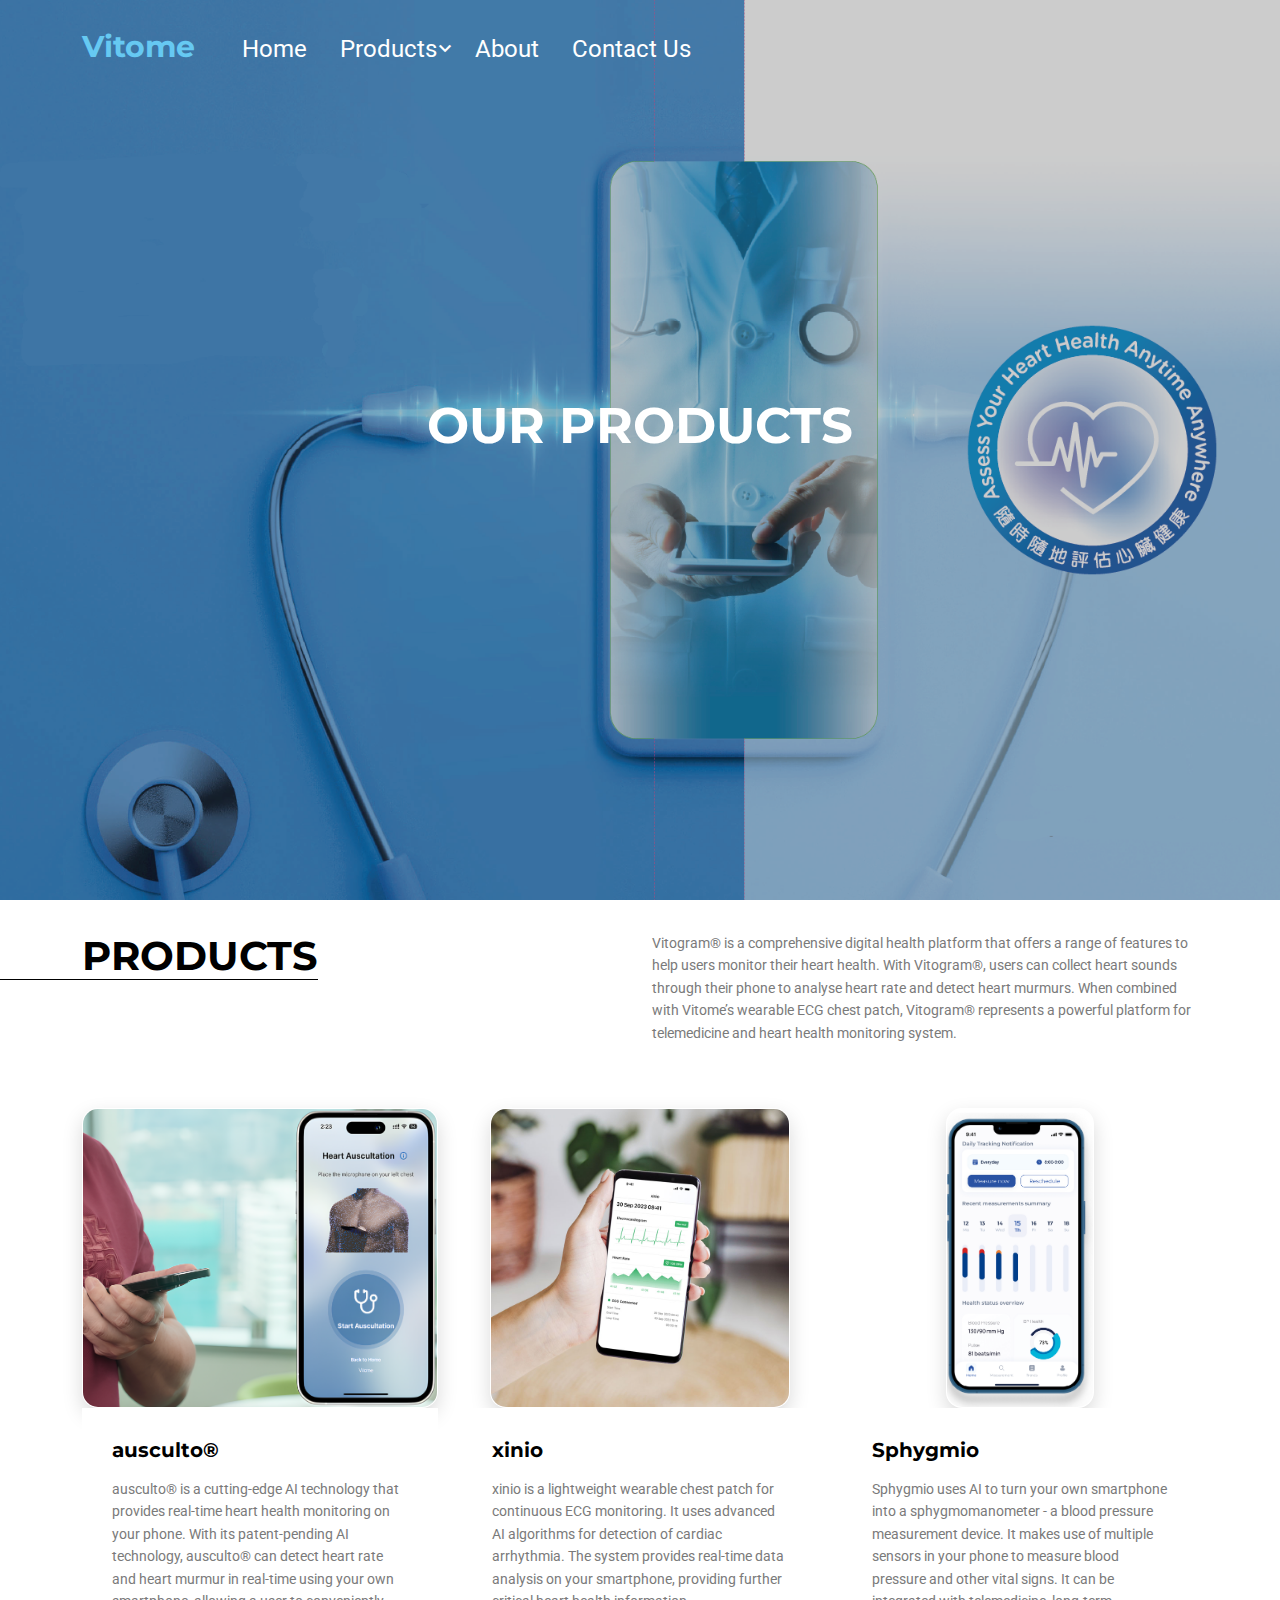
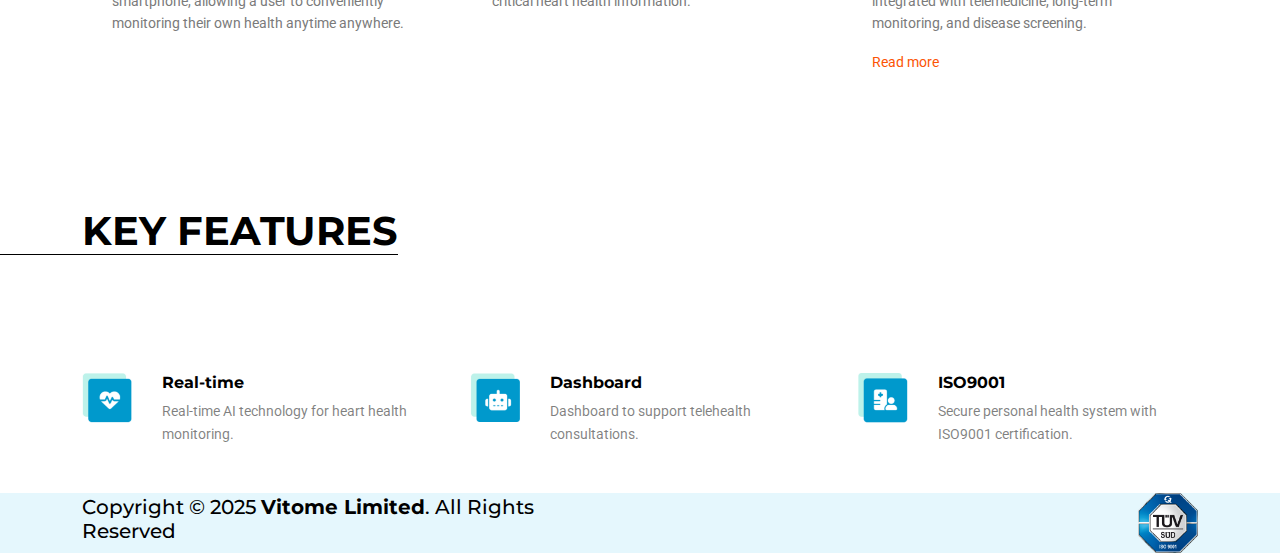
<file: vitogram.html>
<!-- /*
* Template Name: Archiark
* Template Author: Untree.co
* Tempalte URI: https://untree.co/
* License: https://creativecommons.org/licenses/by/3.0/
*/ -->
<!doctype html>
<html lang="en">
<head>
	<!-- Required meta tags -->
	<meta charset="utf-8">
	<meta name="viewport" content="width=device-width, initial-scale=1">
	
	<meta name="author" content="Untree.co">
	<link rel="shortcut icon" href="img/vitomelogoround.png" type="image/png" sizes="64x64">

	<meta name="description" content="" />
	<meta name="keywords" content="bootstrap, bootstrap5" />
	
	<link rel="preconnect" href="https://fonts.gstatic.com">
	<link href="https://fonts.googleapis.com/css2?family=Montserrat:wght@400;700&family=Roboto&display=swap" rel="stylesheet">

	<link rel="stylesheet" href="fonts/icomoon/style.css">
	<link rel="stylesheet" href="fonts/flaticon/font/flaticon.css">
	<link rel="stylesheet" href="css/tiny-slider.css">
	<link rel="stylesheet" href="css/aos.css">
	<link rel="stylesheet" href="css/glightbox.min.css">
	<link rel="stylesheet" href="css/style.css">

	<title>Vitome</title>
</head>
<body>

	<div class="site-mobile-menu site-navbar-target">
		<div class="site-mobile-menu-header">
			<div class="site-mobile-menu-close">
				<span class="icofont-close js-menu-toggle"></span>
			</div>
		</div>
		<div class="site-mobile-menu-body"></div>
	</div>
	
	<nav class="site-nav">
		<div class="container">
			<div class="site-navigation">
				<a href="index.html" class="logo m-0 float-start" style="color: #66C9F2;">Vitome </a>
				<ul class="js-clone-nav d-none d-lg-inline-block text-start site-menu float-start">
					<li class="active"><a href="index.html">Home</a></li>
					<li class="has-children">
						<a href="#">Products</a>
						<ul class="dropdown">
							<!-- <li class="has-children">
								<a href="vitogram.html">Vitogram®</a>
								<ul class="dropdown">
									<li><a href="sphygmio.html">Sphygmio</a></li>
								</ul>
							</li> -->
							<li><a href="vitogram.html">Vitogram®</a></li>
							<li><a href="vitomind.html">Vitomind</a></li>
						</ul>
					</li>
					<li><a href="about.html">About</a></li>
					<li><a href="contact.html">Contact Us</a></li>
				</ul>

				

				<a href="#" class="burger ml-auto float-end site-menu-toggle light js-menu-toggle d-inline-block d-lg-none" data-toggle="collapse" data-target="#main-navbar">
					<span></span>
				</a>
				<ul class="site-menu float-end d-none d-md-block">
					<li>
					  <a href="#" class="d-flex align-items-center">

					  </a>
					</li>
				</ul>

			</div>
		</div>
	</nav>

	<div class="hero-2 overlay" style="background-image: url('img/leaflet-cover-01.png');">
		<div class="container">
			<div class="row align-items-center">
				<div class="col-lg-5 mx-auto ">
					<h1 class="mb-5 text-center"><span>Our Products</span></h1>


					<div class="intro-desc text-left">
						<!-- <div class="line"></div>
						<p>Delectus voluptatum distinctio quos eius excepturi sunt pariatur, aut, doloribus officia ea molestias beatae laudantium, quam odio ipsum veritatis est maiores velit quasi blanditiis et natus accusamus itaque.</p> -->
					</div>
				</div>
			</div>
		</div>
	</div>
	
	<div class="section sec-news">
		<div class="container">
			<div class="row mb-5">
				<div class="col-lg-6">
					<h2 class="heading">Products</h2>
				</div>
				<div class="col-lg-6">
					<p>Vitogram® is a comprehensive digital health platform that offers a range of features to help users monitor their heart health. With Vitogram®, users can collect heart sounds through their phone to analyse heart rate and detect heart murmurs. When combined with Vitome’s wearable ECG chest patch, Vitogram® represents a powerful platform for telemedicine and heart health monitoring system.</p>
				</div>
			</div>

			<div class="row">
			
				<div class="col-lg-4 col-md-6 mb-4">
					<div class="post-entry-1 h-100">
						<a href="#">
							<img src="img/Vitome04.png" alt="Image"
							class="img-fluid product-image" style="margin: 0 auto; height: 300px; display: block; ">
						</a>
						<div class="post-entry-1-contents">

							<!-- <span class="meta d-inline-block mb-0">July 17, 2019 <span class="mx-2">by</span> <a href="#">Admin</a></span> -->
							<h2 class="mb-3"><a href="#">ausculto®</a></h2>
							<p>ausculto® is a cutting-edge AI technology that provides real-time heart health monitoring on your phone. With its patent-pending AI technology, ausculto® can detect heart rate and heart murmur in real-time using your own smartphone, allowing a user to conveniently monitoring their own health anytime anywhere.</p>
							<!-- <p><a href="#">Read more</a></p> -->
						</div>
					</div>
				</div>

				<div class="col-lg-4 col-md-6 mb-4">
					<div class="post-entry-1 h-100">
						<a href="#">
							<img src="img/MDXxinio.jpg" alt="Image"
							class="img-fluid product-image" style="margin: 0 auto; height: 300px; display: block; ">
						</a>
						<div class="post-entry-1-contents">

							<!-- <span class="meta d-inline-block mb-0">July 17, 2019 <span class="mx-2">by</span> <a href="#">Admin</a></span> -->
							<h2 class="mb-3"><a href="#">xinio</a></h2>
							<p>xinio is a lightweight wearable chest patch for continuous ECG monitoring. It uses advanced AI algorithms for detection of cardiac arrhythmia. The system provides real-time data analysis on your smartphone, providing further critical heart health information.</p>
							<!-- <p><a href="#">Read more</a></p> -->
						</div>
					</div>
				</div>
				<div class="col-lg-4 col-md-6 mb-4">
					<div class="post-entry-1 h-100">
						<a href="#">
							<img src="img/sphygmio-UI-1-01.png" alt="Image"
							class="img-fluid product-image" style="max-width: 200px; height: 300px; display: block; margin: 0 auto;">
						</a>
						<div class="post-entry-1-contents">
							<!-- <span class="meta d-inline-block mb-0">July 17, 2019 <span class="mx-2">by</span> <a href="#">Admin</a></span> -->
							<h2 class="mb-3"><a href="#">Sphygmio</a></h2>
							<p> Sphygmio uses AI to turn your own smartphone into a sphygmomanometer - a blood pressure measurement device. It makes use of multiple sensors in your phone to measure blood pressure and other vital signs. It can be integrated with telemedicine, long-term monitoring, and disease screening.</p>
							<p><a href="sphygmio.html">Read more</a></p>
						</div>
					</div>
				</div>
			</div>
		</div>
	</div>
	
	<div class="section sec-4">
		<div class="container">
			<div class="row mb-5">
				<div class="col-lg-6">
					<h2 class="heading">Key Features</h2>
				</div>
				<div class="col-lg-6">
					<!-- <p>Delectus voluptatum distinctio quos eius excepturi sunt pariatur, aut, doloribus officia ea molestias beatae laudantium, quam odio ipsum veritatis est maiores velit quasi blanditiis et natus accusamus itaque.</p> -->
				</div>
			</div>
			<div class="row g-5">
				<div class="col-lg-4">

					<div class="d-flex custom-card">
						<div class="img">
							<img src="img/feature1.png" alt="Image"
							class="img-fluid">
						</div>
						<div class="text">
							<h3 class="h6 fw-bold text-black">Real-time</h3>
							<p class="text-black-50">Real-time AI technology for heart health monitoring.</p>
							<!-- <p>
								<a href="#" class="more-2">Learn more <span class="icon-arrow_forward"></span></a>
							</p> -->
						</div>
					</div>
				</div>
				<div class="col-lg-4">
					<div class="d-flex custom-card">
						<div class="img">
							<img src="img/feature3.png" alt="Image"
							class="img-fluid">
						</div>
						<div class="text">
							<h3 class="h6 fw-bold text-black">Dashboard</h3>
							<p class="text-black-50">Dashboard to support telehealth consultations.</p>
							<!-- <p>
								<a href="#" class="more-2">Learn more <span class="icon-arrow_forward"></span></a>
							</p> -->
						</div>
					</div>
				</div>
				<div class="col-lg-4">
					<div class="d-flex custom-card">
						<div class="img">
							<img src="img/feature2.png" alt="Image"
							class="img-fluid">
						</div>
						<div class="text">
							<h3 class="h6 fw-bold text-black">ISO9001</h3>
							<p class="text-black-50">Secure personal health system with ISO9001 certification.</p>
							<!-- <p>
								<a href="#" class="more-2">Learn more <span class="icon-arrow_forward"></span></a>
							</p> -->
						</div>
					</div>
				</div>
			</div>
		</div>
	</div>

	<!-- <div class="sec-4 section bg-light">

		<div class="text-center mb-5">
			<h2 class="heading mb-5 text-center">Testimonial</h2>
		</div>
		<div class="testimonial-slide-center-wrap" data-aos="fade-up" data-aos-delay="100">

			<div id="testimonial-nav">
				<span class="prev" data-controls="prev"><span class="icon-chevron-left"></span></span>

				<span class="next" data-controls="next"><span class="icon-chevron-right"></span></span>
			</div>
			
			<div class="testimonial-slide-center testimonial-center" id="testimonial-center">

				<div class="item">
					<div class="testimonial-item">
						<div  class="testimonial-item-inner">
							<div class="testimonial-author mb-5">
								<img src="images/person_2.jpg" alt="Image" class="img-fluid">
								<strong class="d-block">James Campbell</strong>
								<span>CEO, Co-Founder</span>
							</div>
							<blockquote>
								Delectus voluptatum distinctio quos eius excepturi sunt pariatur, aut, doloribus officia ea molestias beatae laudantium, quam odio ipsum veritatis est maiores velit quasi blanditiis et natus accusamus itaque. Veniam quidem debitis odio amet voluptas distinctio dicta placeat! Et pariatur doloremque ea veniam.
							</blockquote>

						</div>
					</div>
				</div>

				<div class="item">
					<div class="testimonial-item">
						<div  class="testimonial-item-inner">
							<div class="testimonial-author mb-5">
								<img src="images/person_1.jpg" alt="Image" class="img-fluid">
								<strong class="d-block">James Campbell</strong>
								<span>CEO, Co-Founder</span>
							</div>
							<blockquote>
								Delectus voluptatum distinctio quos eius excepturi sunt pariatur, aut, doloribus officia ea molestias beatae laudantium, quam odio ipsum veritatis est maiores velit quasi blanditiis et natus accusamus itaque. Veniam quidem debitis odio amet voluptas distinctio dicta placeat! Et pariatur doloremque ea veniam.
							</blockquote>

						</div>
					</div>
				</div>

				<div class="item">
					<div class="testimonial-item">
						<div  class="testimonial-item-inner">
							<div class="testimonial-author mb-5">
								<img src="images/person_3.jpg" alt="Image" class="img-fluid">
								<strong class="d-block">James Campbell</strong>
								<span>CEO, Co-Founder</span>
							</div>
							<blockquote>
								Delectus voluptatum distinctio quos eius excepturi sunt pariatur, aut, doloribus officia ea molestias beatae laudantium, quam odio ipsum veritatis est maiores velit quasi blanditiis et natus accusamus itaque. Veniam quidem debitis odio amet voluptas distinctio dicta placeat! Et pariatur doloremque ea veniam.
							</blockquote>

						</div>
					</div>
				</div>

				<div class="item">
					<div class="testimonial-item">
						<div  class="testimonial-item-inner">
							<div class="testimonial-author mb-5">
								<img src="images/person_4.jpg" alt="Image" class="img-fluid">
								<strong class="d-block">James Campbell</strong>
								<span>CEO, Co-Founder</span>
							</div>
							<blockquote>
								Delectus voluptatum distinctio quos eius excepturi sunt pariatur, aut, doloribus officia ea molestias beatae laudantium, quam odio ipsum veritatis est maiores velit quasi blanditiis et natus accusamus itaque. Veniam quidem debitis odio amet voluptas distinctio dicta placeat! Et pariatur doloremque ea veniam.
							</blockquote>

						</div>
					</div>
				</div>


				<div class="item">
					<div class="testimonial-item">
						<div  class="testimonial-item-inner">
							<div class="testimonial-author mb-5">
								<img src="images/person_5.jpg" alt="Image" class="img-fluid">
								<strong class="d-block">James Campbell</strong>
								<span>CEO, Co-Founder</span>
							</div>
							<blockquote>
								Delectus voluptatum distinctio quos eius excepturi sunt pariatur, aut, doloribus officia ea molestias beatae laudantium, quam odio ipsum veritatis est maiores velit quasi blanditiis et natus accusamus itaque. Veniam quidem debitis odio amet voluptas distinctio dicta placeat! Et pariatur doloremque ea veniam.
							</blockquote>

						</div>
					</div>
				</div>

				<div class="item">
					<div class="testimonial-item">
						<div  class="testimonial-item-inner">
							<div class="testimonial-author mb-5">
								<img src="images/person_2.jpg" alt="Image" class="img-fluid">
								<strong class="d-block">James Campbell</strong>
								<span>CEO, Co-Founder</span>
							</div>
							<blockquote>
								Delectus voluptatum distinctio quos eius excepturi sunt pariatur, aut, doloribus officia ea molestias beatae laudantium, quam odio ipsum veritatis est maiores velit quasi blanditiis et natus accusamus itaque. Veniam quidem debitis odio amet voluptas distinctio dicta placeat! Et pariatur doloremque ea veniam.
							</blockquote>

						</div>
					</div>
				</div>
				<div class="item">
					<div class="testimonial-item">
						<div  class="testimonial-item-inner">
							<div class="testimonial-author mb-5">
								<img src="images/person_3.jpg" alt="Image" class="img-fluid">
								<strong class="d-block">James Campbell</strong>
								<span>CEO, Co-Founder</span>
							</div>
							<blockquote>
								Delectus voluptatum distinctio quos eius excepturi sunt pariatur, aut, doloribus officia ea molestias beatae laudantium, quam odio ipsum veritatis est maiores velit quasi blanditiis et natus accusamus itaque. Veniam quidem debitis odio amet voluptas distinctio dicta placeat! Et pariatur doloremque ea veniam.
							</blockquote>

						</div>
					</div>
				</div>

				<div class="item">
					<div class="testimonial-item">
						<div  class="testimonial-item-inner">
							<div class="testimonial-author mb-5">
								<img src="images/person_4.jpg" alt="Image" class="img-fluid">
								<strong class="d-block">James Campbell</strong>
								<span>CEO, Co-Founder</span>
							</div>
							<blockquote>
								Delectus voluptatum distinctio quos eius excepturi sunt pariatur, aut, doloribus officia ea molestias beatae laudantium, quam odio ipsum veritatis est maiores velit quasi blanditiis et natus accusamus itaque. Veniam quidem debitis odio amet voluptas distinctio dicta placeat! Et pariatur doloremque ea veniam.
							</blockquote>

						</div>
					</div>
				</div>

				<div class="item">
					<div class="testimonial-item">
						<div  class="testimonial-item-inner">
							<div class="testimonial-author mb-5">
								<img src="images/person_1.jpg" alt="Image" class="img-fluid">
								<strong class="d-block">James Campbell</strong>
								<span>CEO, Co-Founder</span>
							</div>
							<blockquote>
								Delectus voluptatum distinctio quos eius excepturi sunt pariatur, aut, doloribus officia ea molestias beatae laudantium, quam odio ipsum veritatis est maiores velit quasi blanditiis et natus accusamus itaque. Veniam quidem debitis odio amet voluptas distinctio dicta placeat! Et pariatur doloremque ea veniam.
							</blockquote>

						</div>
					</div>
				</div>
			</div>

		</div>
	</div> -->



	<div class="site-footer" style="background-color: rgba(0, 174, 239, 0.1);">
		<div class="container">
			<div class="row justify-content-between align-items-center">
				<div class="col-md-6">
					<div class="widget">
						<h5 class="line-top">Copyright &copy; 2025 <strong><span>Vitome Limited</span></strong>. All Rights Reserved</h5>
					</div>
				</div>
	
				<!-- Social Icons and TÜV logo aligned to the right -->
				<div class="col-md-6 d-flex justify-content-end align-items-center">
					<!-- Connect with us section -->
										<!-- <div class="footer-connect me-4">
						<h3 class="line-top">Connect with us</h3>
						<ul class="social list-unstyled d-flex">
							<li><a href="https://www.facebook.com/vitomeltd"><span class="icon-facebook"></span></a></li>
							<li><a href="https://twitter.com/vitomeltd"><span class="icon-twitter"></span></a></li>
							<li><a href="https://www.instagram.com/vitomeltd/"><span class="icon-instagram"></span></a></li>
							<li><a href="https://www.linkedin.com/company/vitome"><span class="icon-linkedin"></span></a></li>
						</ul>
					</div> -->
	
					<!-- TÜV logo -->
					<div class="footer-logo">
						<img src="img/TUV SUD Certificate Logo.png" alt="TUV Logo" style="height: 60px;">
					</div>
				</div>
			</div>
		</div>
	</div>


	


	<!-- Preloader -->
	<div id="overlayer"></div>
	<div class="loader">
		<div class="spinner-border" role="status">
			<span class="visually-hidden">Loading...</span>
		</div>
	</div>

	<script src="js/bootstrap.bundle.min.js"></script>
	<script src="js/tiny-slider.js"></script>
	<script src="js/aos.js"></script>
	<script src="js/glightbox.min.js"></script>
	<script src="js/navbar.js"></script>
	<script src="js/counter.js"></script>
	<script src="js/custom.js"></script>
</body>
</html>
</file>
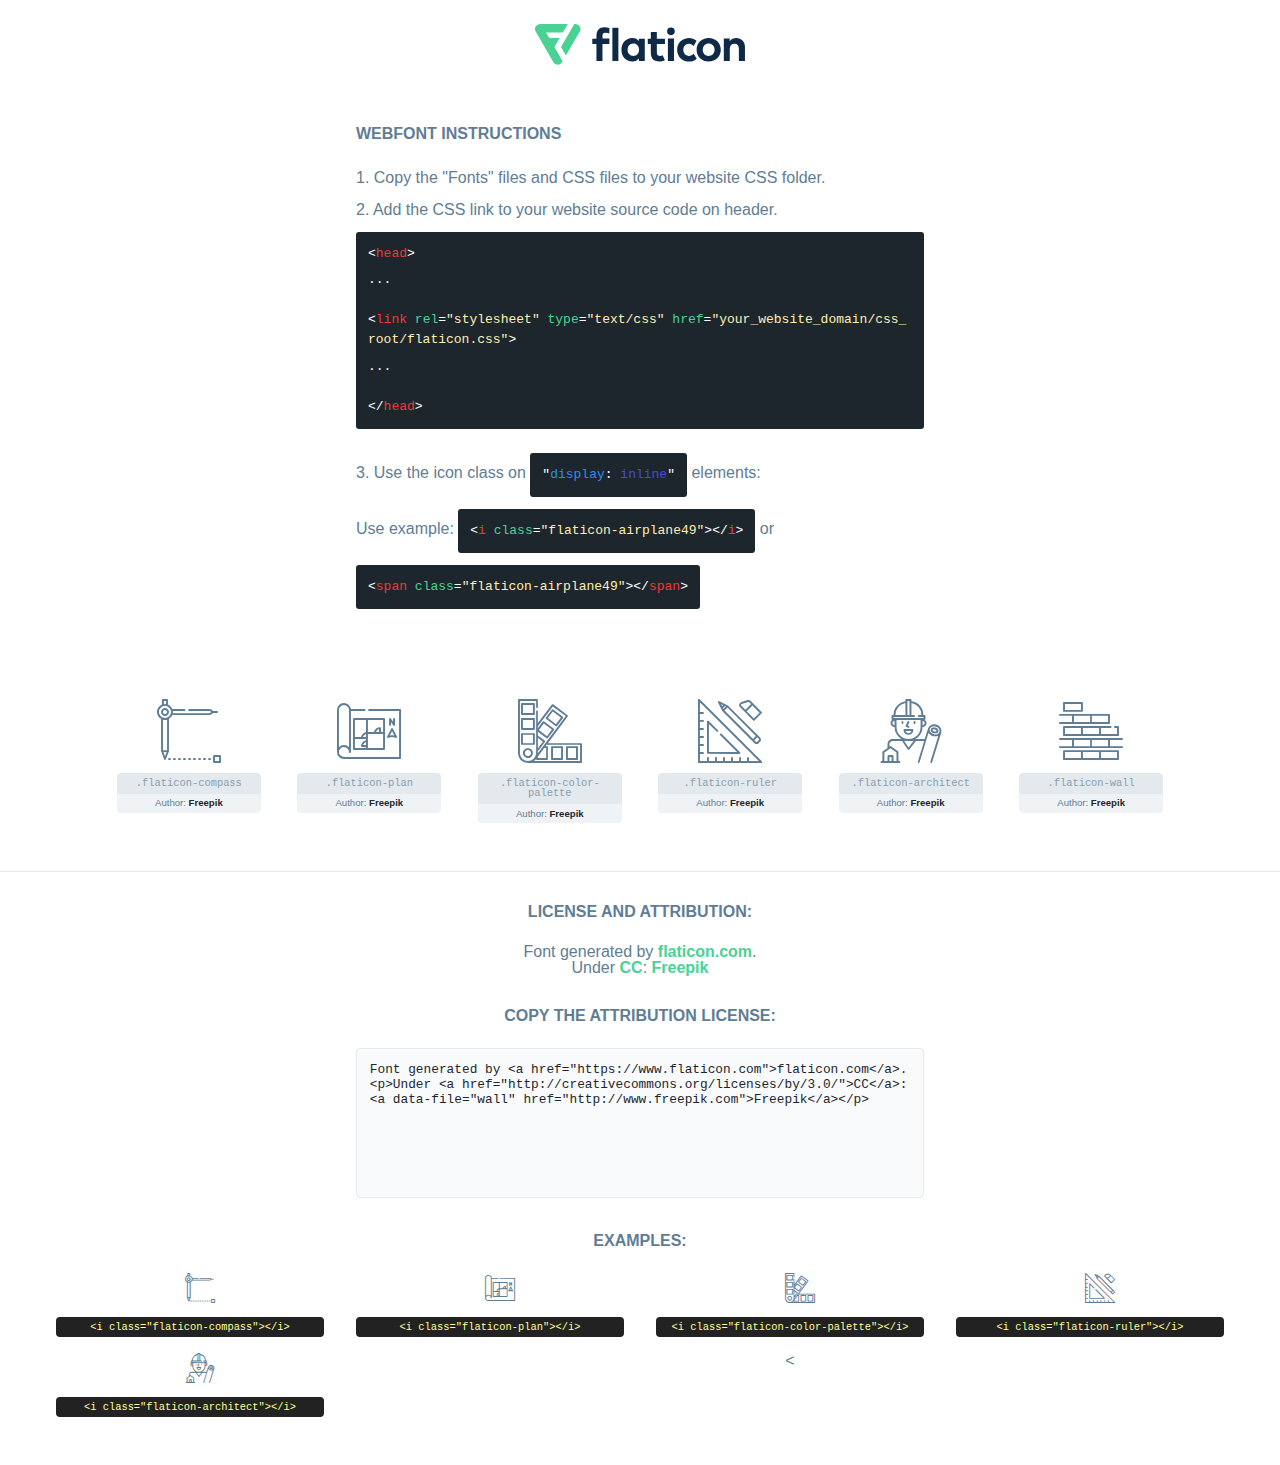
<file: fonts/flaticon/font/flaticon.html>
<!DOCTYPE html>
<html lang="en">
<head>
    <title>Flaticon Webfont</title>
    <link rel="stylesheet" type="text/css" href="flaticon.css"/>
    <meta charset="UTF-8">
    <style>
        html, body, div, span, applet, object, iframe,
        h1, h2, h3, h4, h5, h6, p, blockquote, pre,
        a, abbr, acronym, address, big, cite, code,
        del, dfn, em, img, ins, kbd, q, s, samp,
        small, strike, strong, sub, sup, tt, var,
        b, u, i, center,
        dl, dt, dd, ol, ul, li,
        fieldset, form, label, legend,
        table, caption, tbody, tfoot, thead, tr, th, td,
        article, aside, canvas, details, embed,
        figure, figcaption, footer, header, hgroup,
        menu, nav, output, ruby, section, summary,
        time, mark, audio, video {
            margin: 0;
            padding: 0;
            border: 0;
            font-size: 100%;
            font: inherit;
            vertical-align: baseline;
        }

        /* HTML5 display-role reset for older browsers */
        article, aside, details, figcaption, figure,
        footer, header, hgroup, menu, nav, section {
            display: block;
        }

        body {
            line-height: 1;
        }

        ol, ul {
            list-style: none;
        }

        blockquote, q {
            quotes: none;
        }

        blockquote:before, blockquote:after,
        q:before, q:after {
            content: '';
            content: none;
        }

        table {
            border-collapse: collapse;
            border-spacing: 0;
        }

        body {
            font-family: Helvetica, Arial, sans-serif;
            font-size: 16px;
            color: #5f7d95;
        }

        a {
            color: #4AD295;
            font-weight: bold;
            text-decoration: none;
        }

        * {
            -moz-box-sizing: border-box;
            -webkit-box-sizing: border-box;
            box-sizing: border-box;
            margin: 0;
            padding: 0;
        }

        [class^="flaticon-"]:before, [class*=" flaticon-"]:before, [class^="flaticon-"]:after, [class*=" flaticon-"]:after {
            font-family: Flaticon;
            font-size: 30px;
            font-style: normal;
            margin-left: 20px;
            color: #333;
        }

        .wrapper {
            max-width: 600px;
            margin: auto;
            padding: 0 1em;
        }

        .title {
            margin-bottom: 24px;
            text-transform: uppercase;
            font-weight: bold;
        }

        header {
            text-align: center;
            padding: 24px;
        }

        header .logo {
            width: 210px;
            height: auto;
            border: none;
            display: inline-block;
        }

        header strong {
            font-size: 28px;
            font-weight: 500;
            vertical-align: middle;
        }

        .demo {
            margin: 2em auto;
            line-height: 1.25em;
        }

        .demo ul li {
            margin-bottom: 12px;
        }

        .demo ul li code {
            background-color: #1D262D;
            border-radius: 3px;
            padding: 12px;
            display: inline-block;
            color: #fff;
            font-family: Consolas, Monaco, Lucida Console, Liberation Mono, DejaVu Sans Mono, Bitstream Vera Sans Mono, Courier New, monospace;
            font-weight: lighter;
            margin-top: 12px;
            font-size: 13px;
            word-break: break-all;
        }

        .demo ul li code .red {
            color: #EC3A3B;
        }

        .demo ul li code .green {
            color: #4AD295;
        }

        .demo ul li code .yellow {
            color: #FFEEB6;
        }

        .demo ul li code .blue {
            color: #2C8CF4;
        }

        .demo ul li code .purple {
            color: #4949E7;
        }

        .demo ul li code .dots {
            margin-top: 0.5em;
            display: block;
        }

        #glyphs {
            border-bottom: 1px solid #E3E9ED;
            padding: 2em 0;
            text-align: center;
        }

        .glyph {
            display: inline-block;
            width: 9em;
            margin: 1em;
            text-align: center;
            vertical-align: top;
            background: #FFF;
        }

        .glyph .flaticon {
            padding: 10px;
            display: block;
            font-family: "Flaticon";
            font-size: 64px;
            line-height: 1;
        }

        .glyph .flaticon:before {
            font-size: 64px;
            color: #5f7d95;
            margin-left: 0;
        }

        .class-name {
            font-size: 0.65em;
            background-color: #E3E9ED;
            color: #869FB2;
            border-radius: 4px 4px 0 0;
            padding: 0.5em;
            font-family: Consolas, Monaco, Lucida Console, Liberation Mono, DejaVu Sans Mono, Bitstream Vera Sans Mono, Courier New, monospace;
        }

        .author-name {
            font-size: 0.6em;
            background-color: #EFF3F6;
            border-top: 0;
            border-radius: 0 0 4px 4px;
            padding: 0.5em;
        }

        .author-name a {
            color: #1D262D;
        }

        .class-name:last-child {
            font-size: 10px;
            color: #888;
        }

        .class-name:last-child a {
            font-size: 10px;
            color: #555;
        }

        .glyph > input {
            display: block;
            width: 100px;
            margin: 5px auto;
            text-align: center;
            font-size: 12px;
            cursor: text;
        }

        .glyph > input.icon-input {
            font-family: "Flaticon";
            font-size: 16px;
            margin-bottom: 10px;
        }

        .attribution .title {
            margin-top: 2em;
        }

        .attribution textarea {
            background-color: #F8FAFB;
            color: #1D262D;
            padding: 1em;
            border: none;
            box-shadow: none;
            border: 1px solid #E3E9ED;
            border-radius: 4px;
            resize: none;
            width: 100%;
            height: 150px;
            font-size: 0.8em;
            font-family: Consolas, Monaco, Lucida Console, Liberation Mono, DejaVu Sans Mono, Bitstream Vera Sans Mono, Courier New, monospace;
            -webkit-appearance: none;
        }

        .attribution textarea:hover {
            border-color: #CFD9E0;
        }

        .attribution textarea:focus {
            border-color: #4AD295;
        }

        .iconsuse {
            margin: 2em auto;
            text-align: center;
            max-width: 1200px;
        }

        .iconsuse:after {
            content: '';
            display: table;
            clear: both;
        }

        .iconsuse .image {
            float: left;
            width: 25%;
            padding: 0 1em;
        }

        .iconsuse .image p {
            margin-bottom: 1em;
        }

        .iconsuse .image span {
            display: block;
            font-size: 0.65em;
            background-color: #222;
            color: #fff;
            border-radius: 4px;
            padding: 0.5em;
            color: #FFFF99;
            margin-top: 1em;
            font-family: Consolas, Monaco, Lucida Console, Liberation Mono, DejaVu Sans Mono, Bitstream Vera Sans Mono, Courier New, monospace;
        }

        .flaticon:before {
            color: #5f7d95;
        }

        #footer {
            text-align: center;
            background-color: #1D262D;
            color: #869FB2;
            padding: 12px;
            font-size: 14px;
        }

        #footer a {
            font-weight: normal;
        }

        @media (max-width: 960px) {
            .iconsuse .image {
                width: 50%;
            }
        }

        .preview {
            width: 100px;
            display: inline-block;
            margin: 10px;
        }

        .preview .inner {
            display: inline-block;
            width: 100%;
            text-align: center;
            background: #f5f5f5;
            -webkit-border-radius: 3px 3px 0 0;
            -moz-border-radius: 3px 3px 0 0;
            border-radius: 3px 3px 0 0;
        }

        .preview .inner  {
            line-height: 85px;
            font-size: 40px;
            color: #333;
        }

        .label {
            display: inline-block;
            width: 100%;
            box-sizing: border-box;
            padding: 5px;
            font-size: 10px;
            font-family: Monaco, monospace;
            color: #666;
            white-space: nowrap;
            overflow: hidden;
            text-overflow: ellipsis;
            background: #ddd;
            -webkit-border-radius: 0 0 3px 3px;
            -moz-border-radius: 0 0 3px 3px;
            border-radius: 0 0 3px 3px;
            color: #666;
        }
    </style>
</head>
<body>
    <header>
        <a href="https://www.flaticon.com/" target="_blank" class="logo">
            <svg xmlns="http://www.w3.org/2000/svg" viewBox="0 0 394.3 76.5">
                <path d="M156.6,69.4H145.3V7.1h11.3Z" style="fill:#0e2a47"/>
                <path d="M206.2,69.4h-11V64.8a15.4,15.4,0,0,1-12.6,5.7c-11.6,0-20.3-9.5-20.3-22.1s8.8-22.1,20.3-22.1a15.4,15.4,0,0,1,12.6,5.8V27.5h11Zm-32.4-21c0,6.4,4.2,11.6,10.8,11.6s10.8-4.9,10.8-11.6-4.4-11.6-10.8-11.6S173.9,42,173.9,48.4Z"
                      style="fill:#0e2a47"/>
                <path d="M262.5,13.7a7.2,7.2,0,0,1-14.4,0,7.2,7.2,0,1,1,14.4,0ZM261,69.4H249.6v-42H261Z"
                      style="fill:#0e2a47"/>
                <path id="_Trazado_" data-name="&lt;Trazado&gt;"
                      d="M139.6,17.8a16.6,16.6,0,0,0-8-1.4c-3.2.4-4.9,2-4.9,5.9v5.1h13V37.5h-13v32H115.4v-32h-7.8v-10h7.8V22.2c0-9.9,5.2-16.3,15-16.3a23.4,23.4,0,0,1,9.3,1.8Z"
                      style="fill:#0e2a47"/>
                <path d="M235.1,60c-3.5,0-6.3-1.9-6.3-7.1V37.5H244v-10H228.8V15H217.5V27.5h-5.7v10h5.7V53.7c0,10.9,5.3,16.8,15.7,16.8A22.9,22.9,0,0,0,244,68l-4.3-9.1A12.3,12.3,0,0,1,235.1,60Z"
                      style="fill:#0e2a47"/>
                <path d="M348.9,48.4c0,12.6-9.7,22.1-22.7,22.1s-22.7-9.4-22.7-22.1,9.6-22.1,22.7-22.1S348.9,35.8,348.9,48.4Zm-33.9,0c0,6.8,4.8,11.6,11.1,11.6s11.2-4.8,11.2-11.6-4.8-11.6-11.2-11.6S315.1,41.6,315.1,48.4Z"
                      style="fill:#0e2a47"/>
                <path d="M394.3,42.7V69.4H382.9V46.3c0-6.1-3-9.4-8.2-9.4s-8.9,3.2-8.9,9.5v23H354.6v-42h11v4.9c3-4.5,7.6-6.1,12.3-6.1C387.5,26.3,394.3,33,394.3,42.7Z"
                      style="fill:#0e2a47"/>
                <path d="M298,55.7h0a12.4,12.4,0,0,1-8.2,4.2h-.9l-1.8-.2a10,10,0,0,1-7.4-5.6,13.2,13.2,0,0,1-1.2-5.8,13,13,0,0,1,1.3-5.9,10.1,10.1,0,0,1,7.5-5.5h2.4a11.7,11.7,0,0,1,8.3,4.2l5.5-9.6a19.9,19.9,0,0,0-8.1-4.3,23.4,23.4,0,0,0-6.1-.8,25.2,25.2,0,0,0-7.5,1.1,20.9,20.9,0,0,0-8,4.6,21.9,21.9,0,0,0-6.8,16.4,21.9,21.9,0,0,0,6.7,16.3,20.9,20.9,0,0,0,8,4.6,25.2,25.2,0,0,0,7.7,1.2,23.6,23.6,0,0,0,6.2-.8,20,20,0,0,0,8.1-4.4Z"
                      style="fill:#0e2a47"/>
                <path d="M46.3,26.5H26.9L20.8,16H52.4L61.6,0H9.4A9.3,9.3,0,0,0,1.3,4.7a9.3,9.3,0,0,0,0,9.4L34.6,71.8a9.4,9.4,0,0,0,16.2,0l1.1-1.9L36.6,43.3Z"
                      style="fill:#4ad295"/>
                <path d="M84.2,4.7A9.3,9.3,0,0,0,76.1,0H73.8l-25,43.3,9.2,16L84.2,14A9.3,9.3,0,0,0,84.2,4.7Z"
                      style="fill:#4ad295"/>
            </svg>
        </a>
    </header>
    <section class="demo wrapper">

        <p class="title">Webfont Instructions</p>

        <ul>
            <li>
                <span class="num">1. </span>Copy the "Fonts" files and CSS files to your website CSS folder.
            </li>
            <li>
                <span class="num">2. </span>Add the CSS link to your website source code on header.
                <code class="big">
                    &lt;<span class="red">head</span>&gt;
                    <br/><span class="dots">...</span>
                    <br/>&lt;<span class="red">link</span> <span class="green">rel</span>=<span
                        class="yellow">"stylesheet"</span> <span class="green">type</span>=<span
                        class="yellow">"text/css"</span> <span class="green">href</span>=<span class="yellow">"your_website_domain/css_root/flaticon.css"</span>&gt;
                    <br/><span class="dots">...</span>
                    <br/>&lt;/<span class="red">head</span>&gt;
                </code>
            </li>

            <li>
                <p>
                    <span class="num">3. </span>Use the icon class on <code>"<span class="blue">display</span>:<span
                        class="purple"> inline</span>"</code> elements:
                    <br/>
                    Use example: <code>&lt;<span class="red">i</span> <span class="green">class</span>=<span class="yellow">&quot;flaticon-airplane49&quot;</span>&gt;&lt;/<span
                        class="red">i</span>&gt;</code> or <code>&lt;<span class="red">span</span> <span
                        class="green">class</span>=<span class="yellow">&quot;flaticon-airplane49&quot;</span>&gt;&lt;/<span
                        class="red">span</span>&gt;</code>
            </li>
        </ul>

    </section>
    <section id="glyphs">
            <div class="glyph">
                <i class="flaticon flaticon-compass"></i>
                <div class="class-name">.flaticon-compass</div>
                <div class="author-name">Author: <a data-file="compass" href="http://www.freepik.com">Freepik</a> </div>
            </div>

            <div class="glyph">
                <i class="flaticon flaticon-plan"></i>
                <div class="class-name">.flaticon-plan</div>
                <div class="author-name">Author: <a data-file="plan" href="http://www.freepik.com">Freepik</a> </div>
            </div>

            <div class="glyph">
                <i class="flaticon flaticon-color-palette"></i>
                <div class="class-name">.flaticon-color-palette</div>
                <div class="author-name">Author: <a data-file="color-palette" href="http://www.freepik.com">Freepik</a> </div>
            </div>

            <div class="glyph">
                <i class="flaticon flaticon-ruler"></i>
                <div class="class-name">.flaticon-ruler</div>
                <div class="author-name">Author: <a data-file="ruler" href="http://www.freepik.com">Freepik</a> </div>
            </div>

            <div class="glyph">
                <i class="flaticon flaticon-architect"></i>
                <div class="class-name">.flaticon-architect</div>
                <div class="author-name">Author: <a data-file="architect" href="http://www.freepik.com">Freepik</a> </div>
            </div>

            <div class="glyph">
                <i class="flaticon flaticon-wall"></i>
                <div class="class-name">.flaticon-wall</div>
                <div class="author-name">Author: <a data-file="wall" href="http://www.freepik.com">Freepik</a> </div>
            </div>

    </section>

    <section class="attribution wrapper"   style="text-align:center;">

        <div class="title">License and attribution:</div><div class="attrDiv">Font generated by <a href="https://www.flaticon.com">flaticon.com</a>. <div><p>Under <a href="http://creativecommons.org/licenses/by/3.0/">CC</a>: <a data-file="wall" href="http://www.freepik.com">Freepik</a></p>  </div>
        </div>
        <div class="title">Copy the Attribution License:</div>

        <textarea onclick="this.focus();this.select();">Font generated by &lt;a href=&quot;https://www.flaticon.com&quot;&gt;flaticon.com&lt;/a&gt;. <p>Under <a href="http://creativecommons.org/licenses/by/3.0/">CC</a>: <a data-file="wall" href="http://www.freepik.com">Freepik</a></p> 
        </textarea>

    </section>

    <section class="iconsuse">

        <div class="title">Examples:</div>
            <div class="image">
                <p>
                    <i class="flaticon flaticon-compass"></i>
                    <span>&lt;i class=&quot;flaticon-compass&quot;&gt;&lt;/i&gt;</span>
                </p>
            </div>
            <div class="image">
                <p>
                    <i class="flaticon flaticon-plan"></i>
                    <span>&lt;i class=&quot;flaticon-plan&quot;&gt;&lt;/i&gt;</span>
                </p>
            </div>
            <div class="image">
                <p>
                    <i class="flaticon flaticon-color-palette"></i>
                    <span>&lt;i class=&quot;flaticon-color-palette&quot;&gt;&lt;/i&gt;</span>
                </p>
            </div>
            <div class="image">
                <p>
                    <i class="flaticon flaticon-ruler"></i>
                    <span>&lt;i class=&quot;flaticon-ruler&quot;&gt;&lt;/i&gt;</span>
                </p>
            </div>
            <div class="image">
                <p>
                    <i class="flaticon flaticon-architect"></i>
                    <span>&lt;i class=&quot;flaticon-architect&quot;&gt;&lt;/i&gt;</span>
                </p>
            </div>
            <
</file>
<file: fonts/icomoon/style.css>
@font-face {
  font-family: 'icomoon';
  src:  url('fonts/icomoon.eot?10si43');
  src:  url('fonts/icomoon.eot?10si43#iefix') format('embedded-opentype'),
    url('fonts/icomoon.ttf?10si43') format('truetype'),
    url('fonts/icomoon.woff?10si43') format('woff'),
    url('fonts/icomoon.svg?10si43#icomoon') format('svg');
  font-weight: normal;
  font-style: normal;
}

[class^="icon-"], [class*=" icon-"] {
  /* use !important to prevent issues with browser extensions that change fonts */
  font-family: 'icomoon' !important;
  speak: none;
  font-style: normal;
  font-weight: normal;
  font-variant: normal;
  text-transform: none;
  line-height: 1;

  /* Better Font Rendering =========== */
  -webkit-font-smoothing: antialiased;
  -moz-osx-font-smoothing: grayscale;
}

.icon-asterisk:before {
  content: "\f069";
}
.icon-plus:before {
  content: "\f067";
}
.icon-question:before {
  content: "\f128";
}
.icon-minus:before {
  content: "\f068";
}
.icon-glass:before {
  content: "\f000";
}
.icon-music:before {
  content: "\f001";
}
.icon-search:before {
  content: "\f002";
}
.icon-envelope-o:before {
  content: "\f003";
}
.icon-heart:before {
  content: "\f004";
}
.icon-star:before {
  content: "\f005";
}
.icon-star-o:before {
  content: "\f006";
}
.icon-user:before {
  content: "\f007";
}
.icon-film:before {
  content: "\f008";
}
.icon-th-large:before {
  content: "\f009";
}
.icon-th:before {
  content: "\f00a";
}
.icon-th-list:before {
  content: "\f00b";
}
.icon-check:before {
  content: "\f00c";
}
.icon-close:before {
  content: "\f00d";
}
.icon-remove:before {
  content: "\f00d";
}
.icon-times:before {
  content: "\f00d";
}
.icon-search-plus:before {
  content: "\f00e";
}
.icon-search-minus:before {
  content: "\f010";
}
.icon-power-off:before {
  content: "\f011";
}
.icon-signal:before {
  content: "\f012";
}
.icon-cog:before {
  content: "\f013";
}
.icon-gear:before {
  content: "\f013";
}
.icon-trash-o:before {
  content: "\f014";
}
.icon-home:before {
  content: "\f015";
}
.icon-file-o:before {
  content: "\f016";
}
.icon-clock-o:before {
  content: "\f017";
}
.icon-road:before {
  content: "\f018";
}
.icon-download:before {
  content: "\f019";
}
.icon-arrow-circle-o-down:before {
  content: "\f01a";
}
.icon-arrow-circle-o-up:before {
  content: "\f01b";
}
.icon-inbox:before {
  content: "\f01c";
}
.icon-play-circle-o:before {
  content: "\f01d";
}
.icon-repeat:before {
  content: "\f01e";
}
.icon-rotate-right:before {
  content: "\f01e";
}
.icon-refresh:before {
  content: "\f021";
}
.icon-list-alt:before {
  content: "\f022";
}
.icon-lock:before {
  content: "\f023";
}
.icon-flag:before {
  content: "\f024";
}
.icon-headphones:before {
  content: "\f025";
}
.icon-volume-off:before {
  content: "\f026";
}
.icon-volume-down:before {
  content: "\f027";
}
.icon-volume-up:before {
  content: "\f028";
}
.icon-qrcode:before {
  content: "\f029";
}
.icon-barcode:before {
  content: "\f02a";
}
.icon-tag:before {
  content: "\f02b";
}
.icon-tags:before {
  content: "\f02c";
}
.icon-book:before {
  content: "\f02d";
}
.icon-bookmark:before {
  content: "\f02e";
}
.icon-print:before {
  content: "\f02f";
}
.icon-camera:before {
  content: "\f030";
}
.icon-font:before {
  content: "\f031";
}
.icon-bold:before {
  content: "\f032";
}
.icon-italic:before {
  content: "\f033";
}
.icon-text-height:before {
  content: "\f034";
}
.icon-text-width:before {
  content: "\f035";
}
.icon-align-left:before {
  content: "\f036";
}
.icon-align-center:before {
  content: "\f037";
}
.icon-align-right:before {
  content: "\f038";
}
.icon-align-justify:before {
  content: "\f039";
}
.icon-list:before {
  content: "\f03a";
}
.icon-dedent:before {
  content: "\f03b";
}
.icon-outdent:before {
  content: "\f03b";
}
.icon-indent:before {
  content: "\f03c";
}
.icon-video-camera:before {
  content: "\f03d";
}
.icon-image:before {
  content: "\f03e";
}
.icon-photo:before {
  content: "\f03e";
}
.icon-picture-o:before {
  content: "\f03e";
}
.icon-pencil:before {
  content: "\f040";
}
.icon-map-marker:before {
  content: "\f041";
}
.icon-adjust:before {
  content: "\f042";
}
.icon-tint:before {
  content: "\f043";
}
.icon-edit:before {
  content: "\f044";
}
.icon-pencil-square-o:before {
  content: "\f044";
}
.icon-share-square-o:before {
  content: "\f045";
}
.icon-check-square-o:before {
  content: "\f046";
}
.icon-arrows:before {
  content: "\f047";
}
.icon-step-backward:before {
  content: "\f048";
}
.icon-fast-backward:before {
  content: "\f049";
}
.icon-backward:before {
  content: "\f04a";
}
.icon-play:before {
  content: "\f04b";
}
.icon-pause:before {
  content: "\f04c";
}
.icon-stop:before {
  content: "\f04d";
}
.icon-forward:before {
  content: "\f04e";
}
.icon-fast-forward:before {
  content: "\f050";
}
.icon-step-forward:before {
  content: "\f051";
}
.icon-eject:before {
  content: "\f052";
}
.icon-chevron-left:before {
  content: "\f053";
}
.icon-chevron-right:before {
  content: "\f054";
}
.icon-plus-circle:before {
  content: "\f055";
}
.icon-minus-circle:before {
  content: "\f056";
}
.icon-times-circle:before {
  content: "\f057";
}
.icon-check-circle:before {
  content: "\f058";
}
.icon-question-circle:before {
  content: "\f059";
}
.icon-info-circle:before {
  content: "\f05a";
}
.icon-crosshairs:before {
  content: "\f05b";
}
.icon-times-circle-o:before {
  content: "\f05c";
}
.icon-check-circle-o:before {
  content: "\f05d";
}
.icon-ban:before {
  content: "\f05e";
}
.icon-arrow-left:before {
  content: "\f060";
}
.icon-arrow-right:before {
  content: "\f061";
}
.icon-arrow-up:before {
  content: "\f062";
}
.icon-arrow-down:before {
  content: "\f063";
}
.icon-mail-forward:before {
  content: "\f064";
}
.icon-share:before {
  content: "\f064";
}
.icon-expand:before {
  content: "\f065";
}
.icon-compress:before {
  content: "\f066";
}
.icon-exclamation-circle:before {
  content: "\f06a";
}
.icon-gift:before {
  content: "\f06b";
}
.icon-leaf:before {
  content: "\f06c";
}
.icon-fire:before {
  content: "\f06d";
}
.icon-eye:before {
  content: "\f06e";
}
.icon-eye-slash:before {
  content: "\f070";
}
.icon-exclamation-triangle:before {
  content: "\f071";
}
.icon-warning:before {
  content: "\f071";
}
.icon-plane:before {
  content: "\f072";
}
.icon-calendar:before {
  content: "\f073";
}
.icon-random:before {
  content: "\f074";
}
.icon-comment:before {
  content: "\f075";
}
.icon-magnet:before {
  content: "\f076";
}
.icon-chevron-up:before {
  content: "\f077";
}
.icon-chevron-down:before {
  content: "\f078";
}
.icon-retweet:before {
  content: "\f079";
}
.icon-shopping-cart:before {
  content: "\f07a";
}
.icon-folder:before {
  content: "\f07b";
}
.icon-folder-open:before {
  content: "\f07c";
}
.icon-arrows-v:before {
  content: "\f07d";
}
.icon-arrows-h:before {
  content: "\f07e";
}
.icon-bar-chart:before {
  content: "\f080";
}
.icon-bar-chart-o:before {
  content: "\f080";
}
.icon-twitter-square:before {
  content: "\f081";
}
.icon-facebook-square:before {
  content: "\f082";
}
.icon-camera-retro:before {
  content: "\f083";
}
.icon-key:before {
  content: "\f084";
}
.icon-cogs:before {
  content: "\f085";
}
.icon-gears:before {
  content: "\f085";
}
.icon-comments:before {
  content: "\f086";
}
.icon-thumbs-o-up:before {
  content: "\f087";
}
.icon-thumbs-o-down:before {
  content: "\f088";
}
.icon-star-half:before {
  content: "\f089";
}
.icon-heart-o:before {
  content: "\f08a";
}
.icon-sign-out:before {
  content: "\f08b";
}
.icon-linkedin-square:before {
  content: "\f08c";
}
.icon-thumb-tack:before {
  content: "\f08d";
}
.icon-external-link:before {
  content: "\f08e";
}
.icon-sign-in:before {
  content: "\f090";
}
.icon-trophy:before {
  content: "\f091";
}
.icon-github-square:before {
  content: "\f092";
}
.icon-upload:before {
  content: "\f093";
}
.icon-lemon-o:before {
  content: "\f094";
}
.icon-phone:before {
  content: "\f095";
}
.icon-square-o:before {
  content: "\f096";
}
.icon-bookmark-o:before {
  content: "\f097";
}
.icon-phone-square:before {
  content: "\f098";
}
.icon-twitter:before {
  content: "\f099";
}
.icon-facebook:before {
  content: "\f09a";
}
.icon-facebook-f:before {
  content: "\f09a";
}
.icon-github:before {
  content: "\f09b";
}
.icon-unlock:before {
  content: "\f09c";
}
.icon-credit-card:before {
  content: "\f09d";
}
.icon-feed:before {
  content: "\f09e";
}
.icon-rss:before {
  content: "\f09e";
}
.icon-hdd-o:before {
  content: "\f0a0";
}
.icon-bullhorn:before {
  content: "\f0a1";
}
.icon-bell-o:before {
  content: "\f0a2";
}
.icon-certificate:before {
  content: "\f0a3";
}
.icon-hand-o-right:before {
  content: "\f0a4";
}
.icon-hand-o-left:before {
  content: "\f0a5";
}
.icon-hand-o-up:before {
  content: "\f0a6";
}
.icon-hand-o-down:before {
  content: "\f0a7";
}
.icon-arrow-circle-left:before {
  content: "\f0a8";
}
.icon-arrow-circle-right:before {
  content: "\f0a9";
}
.icon-arrow-circle-up:before {
  content: "\f0aa";
}
.icon-arrow-circle-down:before {
  content: "\f0ab";
}
.icon-globe:before {
  content: "\f0ac";
}
.icon-wrench:before {
  content: "\f0ad";
}
.icon-tasks:before {
  content: "\f0ae";
}
.icon-filter:before {
  content: "\f0b0";
}
.icon-briefcase:before {
  content: "\f0b1";
}
.icon-arrows-alt:before {
  content: "\f0b2";
}
.icon-group:before {
  content: "\f0c0";
}
.icon-users:before {
  content: "\f0c0";
}
.icon-chain:before {
  content: "\f0c1";
}
.icon-link:before {
  content: "\f0c1";
}
.icon-cloud:before {
  content: "\f0c2";
}
.icon-flask:before {
  content: "\f0c3";
}
.icon-cut:before {
  content: "\f0c4";
}
.icon-scissors:before {
  content: "\f0c4";
}
.icon-copy:before {
  content: "\f0c5";
}
.icon-files-o:before {
  content: "\f0c5";
}
.icon-paperclip:before {
  content: "\f0c6";
}
.icon-floppy-o:before {
  content: "\f0c7";
}
.icon-save:before {
  content: "\f0c7";
}
.icon-square:before {
  content: "\f0c8";
}
.icon-bars:before {
  content: "\f0c9";
}
.icon-navicon:before {
  content: "\f0c9";
}
.icon-reorder:before {
  content: "\f0c9";
}
.icon-list-ul:before {
  content: "\f0ca";
}
.icon-list-ol:before {
  content: "\f0cb";
}
.icon-strikethrough:before {
  content: "\f0cc";
}
.icon-underline:before {
  content: "\f0cd";
}
.icon-table:before {
  content: "\f0ce";
}
.icon-magic:before {
  content: "\f0d0";
}
.icon-truck:before {
  content: "\f0d1";
}
.icon-pinterest:before {
  content: "\f0d2";
}
.icon-pinterest-square:before {
  content: "\f0d3";
}
.icon-google-plus-square:before {
  content: "\f0d4";
}
.icon-google-plus:before {
  content: "\f0d5";
}
.icon-money:before {
  content: "\f0d6";
}
.icon-caret-down:before {
  content: "\f0d7";
}
.icon-caret-up:before {
  content: "\f0d8";
}
.icon-caret-left:before {
  content: "\f0d9";
}
.icon-caret-right:before {
  content: "\f0da";
}
.icon-columns:before {
  content: "\f0db";
}
.icon-sort:before {
  content: "\f0dc";
}
.icon-unsorted:before {
  content: "\f0dc";
}
.icon-sort-desc:before {
  content: "\f0dd";
}
.icon-sort-down:before {
  content: "\f0dd";
}
.icon-sort-asc:before {
  content: "\f0de";
}
.icon-sort-up:before {
  content: "\f0de";
}
.icon-envelope:before {
  content: "\f0e0";
}
.icon-linkedin:before {
  content: "\f0e1";
}
.icon-rotate-left:before {
  content: "\f0e2";
}
.icon-undo:before {
  content: "\f0e2";
}
.icon-gavel:before {
  content: "\f0e3";
}
.icon-legal:before {
  content: "\f0e3";
}
.icon-dashboard:before {
  content: "\f0e4";
}
.icon-tachometer:before {
  content: "\f0e4";
}
.icon-comment-o:before {
  content: "\f0e5";
}
.icon-comments-o:before {
  content: "\f0e6";
}
.icon-bolt:before {
  content: "\f0e7";
}
.icon-flash:before {
  content: "\f0e7";
}
.icon-sitemap:before {
  content: "\f0e8";
}
.icon-umbrella:before {
  content: "\f0e9";
}
.icon-clipboard:before {
  content: "\f0ea";
}
.icon-paste:before {
  content: "\f0ea";
}
.icon-lightbulb-o:before {
  content: "\f0eb";
}
.icon-exchange:before {
  content: "\f0ec";
}
.icon-cloud-download:before {
  content: "\f0ed";
}
.icon-cloud-upload:before {
  content: "\f0ee";
}
.icon-user-md:before {
  content: "\f0f0";
}
.icon-stethoscope:before {
  content: "\f0f1";
}
.icon-suitcase:before {
  content: "\f0f2";
}
.icon-bell:before {
  content: "\f0f3";
}
.icon-coffee:before {
  content: "\f0f4";
}
.icon-cutlery:before {
  content: "\f0f5";
}
.icon-file-text-o:before {
  content: "\f0f6";
}
.icon-building-o:before {
  content: "\f0f7";
}
.icon-hospital-o:before {
  content: "\f0f8";
}
.icon-ambulance:before {
  content: "\f0f9";
}
.icon-medkit:before {
  content: "\f0fa";
}
.icon-fighter-jet:before {
  content: "\f0fb";
}
.icon-beer:before {
  content: "\f0fc";
}
.icon-h-square:before {
  content: "\f0fd";
}
.icon-plus-square:before {
  content: "\f0fe";
}
.icon-angle-double-left:before {
  content: "\f100";
}
.icon-angle-double-right:before {
  content: "\f101";
}
.icon-angle-double-up:before {
  content: "\f102";
}
.icon-angle-double-down:before {
  content: "\f103";
}
.icon-angle-left:before {
  content: "\f104";
}
.icon-angle-right:before {
  content: "\f105";
}
.icon-angle-up:before {
  content: "\f106";
}
.icon-angle-down:before {
  content: "\f107";
}
.icon-desktop:before {
  content: "\f108";
}
.icon-laptop:before {
  content: "\f109";
}
.icon-tablet:before {
  content: "\f10a";
}
.icon-mobile:before {
  content: "\f10b";
}
.icon-mobile-phone:before {
  content: "\f10b";
}
.icon-circle-o:before {
  content: "\f10c";
}
.icon-quote-left:before {
  content: "\f10d";
}
.icon-quote-right:before {
  content: "\f10e";
}
.icon-spinner:before {
  content: "\f110";
}
.icon-circle:before {
  content: "\f111";
}
.icon-mail-reply:before {
  content: "\f112";
}
.icon-reply:before {
  content: "\f112";
}
.icon-github-alt:before {
  content: "\f113";
}
.icon-folder-o:before {
  content: "\f114";
}
.icon-folder-open-o:before {
  content: "\f115";
}
.icon-smile-o:before {
  content: "\f118";
}
.icon-frown-o:before {
  content: "\f119";
}
.icon-meh-o:before {
  content: "\f11a";
}
.icon-gamepad:before {
  content: "\f11b";
}
.icon-keyboard-o:before {
  content: "\f11c";
}
.icon-flag-o:before {
  content: "\f11d";
}
.icon-flag-checkered:before {
  content: "\f11e";
}
.icon-terminal:before {
  content: "\f120";
}
.icon-code:before {
  content: "\f121";
}
.icon-mail-reply-all:before {
  content: "\f122";
}
.icon-reply-all:before {
  content: "\f122";
}
.icon-star-half-empty:before {
  content: "\f123";
}
.icon-star-half-full:before {
  content: "\f123";
}
.icon-star-half-o:before {
  content: "\f123";
}
.icon-location-arrow:before {
  content: "\f124";
}
.icon-crop:before {
  content: "\f125";
}
.icon-code-fork:before {
  content: "\f126";
}
.icon-chain-broken:before {
  content: "\f127";
}
.icon-unlink:before {
  content: "\f127";
}
.icon-info:before {
  content: "\f129";
}
.icon-exclamation:before {
  content: "\f12a";
}
.icon-superscript:before {
  content: "\f12b";
}
.icon-subscript:before {
  content: "\f12c";
}
.icon-eraser:before {
  content: "\f12d";
}
.icon-puzzle-piece:before {
  content: "\f12e";
}
.icon-microphone:before {
  content: "\f130";
}
.icon-microphone-slash:before {
  content: "\f131";
}
.icon-shield:before {
  content: "\f132";
}
.icon-calendar-o:before {
  content: "\f133";
}
.icon-fire-extinguisher:before {
  content: "\f134";
}
.icon-rocket:before {
  content: "\f135";
}
.icon-maxcdn:before {
  content: "\f136";
}
.icon-chevron-circle-left:before {
  content: "\f137";
}
.icon-chevron-circle-right:before {
  content: "\f138";
}
.icon-chevron-circle-up:before {
  content: "\f139";
}
.icon-chevron-circle-down:before {
  content: "\f13a";
}
.icon-html5:before {
  content: "\f13b";
}
.icon-css3:before {
  content: "\f13c";
}
.icon-anchor:before {
  content: "\f13d";
}
.icon-unlock-alt:before {
  content: "\f13e";
}
.icon-bullseye:before {
  content: "\f140";
}
.icon-ellipsis-h:before {
  content: "\f141";
}
.icon-ellipsis-v:before {
  content: "\f142";
}
.icon-rss-square:before {
  content: "\f143";
}
.icon-play-circle:before {
  content: "\f144";
}
.icon-ticket:before {
  content: "\f145";
}
.icon-minus-square:before {
  content: "\f146";
}
.icon-minus-square-o:before {
  content: "\f147";
}
.icon-level-up:before {
  content: "\f148";
}
.icon-level-down:before {
  content: "\f149";
}
.icon-check-square:before {
  content: "\f14a";
}
.icon-pencil-square:before {
  content: "\f14b";
}
.icon-external-link-square:before {
  content: "\f14c";
}
.icon-share-square:before {
  content: "\f14d";
}
.icon-compass:before {
  content: "\f14e";
}
.icon-caret-square-o-down:before {
  content: "\f150";
}
.icon-toggle-down:before {
  content: "\f150";
}
.icon-caret-square-o-up:before {
  content: "\f151";
}
.icon-toggle-up:before {
  content: "\f151";
}
.icon-caret-square-o-right:before {
  content: "\f152";
}
.icon-toggle-right:before {
  content: "\f152";
}
.icon-eur:before {
  content: "\f153";
}
.icon-euro:before {
  content: "\f153";
}
.icon-gbp:before {
  content: "\f154";
}
.icon-dollar:before {
  content: "\f155";
}
.icon-usd:before {
  content: "\f155";
}
.icon-inr:before {
  content: "\f156";
}
.icon-rupee:before {
  content: "\f156";
}
.icon-cny:before {
  content: "\f157";
}
.icon-jpy:before {
  content: "\f157";
}
.icon-rmb:before {
  content: "\f157";
}
.icon-yen:before {
  content: "\f157";
}
.icon-rouble:before {
  content: "\f158";
}
.icon-rub:before {
  content: "\f158";
}
.icon-ruble:before {
  content: "\f158";
}
.icon-krw:before {
  content: "\f159";
}
.icon-won:before {
  content: "\f159";
}
.icon-bitcoin:before {
  content: "\f15a";
}
.icon-btc:before {
  content: "\f15a";
}
.icon-file:before {
  content: "\f15b";
}
.icon-file-text:before {
  content: "\f15c";
}
.icon-sort-alpha-asc:before {
  content: "\f15d";
}
.icon-sort-alpha-desc:before {
  content: "\f15e";
}
.icon-sort-amount-asc:before {
  content: "\f160";
}
.icon-sort-amount-desc:before {
  content: "\f161";
}
.icon-sort-numeric-asc:before {
  content: "\f162";
}
.icon-sort-numeric-desc:before {
  content: "\f163";
}
.icon-thumbs-up:before {
  content: "\f164";
}
.icon-thumbs-down:before {
  content: "\f165";
}
.icon-youtube-square:before {
  content: "\f166";
}
.icon-youtube:before {
  content: "\f167";
}
.icon-xing:before {
  content: "\f168";
}
.icon-xing-square:before {
  content: "\f169";
}
.icon-youtube-play:before {
  content: "\f16a";
}
.icon-dropbox:before {
  content: "\f16b";
}
.icon-stack-overflow:before {
  content: "\f16c";
}
.icon-instagram:before {
  content: "\f16d";
}
.icon-flickr:before {
  content: "\f16e";
}
.icon-adn:before {
  content: "\f170";
}
.icon-bitbucket:before {
  content: "\f171";
}
.icon-bitbucket-square:before {
  content: "\f172";
}
.icon-tumblr:before {
  content: "\f173";
}
.icon-tumblr-square:before {
  content: "\f174";
}
.icon-long-arrow-down:before {
  content: "\f175";
}
.icon-long-arrow-up:before {
  content: "\f176";
}
.icon-long-arrow-left:before {
  content: "\f177";
}
.icon-long-arrow-right:before {
  content: "\f178";
}
.icon-apple:before {
  content: "\f179";
}
.icon-windows:before {
  content: "\f17a";
}
.icon-android:before {
  content: "\f17b";
}
.icon-linux:before {
  content: "\f17c";
}
.icon-dribbble:before {
  content: "\f17d";
}
.icon-skype:before {
  content: "\f17e";
}
.icon-foursquare:before {
  content: "\f180";
}
.icon-trello:before {
  content: "\f181";
}
.icon-female:before {
  content: "\f182";
}
.icon-male:before {
  content: "\f183";
}
.icon-gittip:before {
  content: "\f184";
}
.icon-gratipay:before {
  content: "\f184";
}
.icon-sun-o:before {
  content: "\f185";
}
.icon-moon-o:before {
  content: "\f186";
}
.icon-archive:before {
  content: "\f187";
}
.icon-bug:before {
  content: "\f188";
}
.icon-vk:before {
  content: "\f189";
}
.icon-weibo:before {
  content: "\f18a";
}
.icon-renren:before {
  content: "\f18b";
}
.icon-pagelines:before {
  content: "\f18c";
}
.icon-stack-exchange:before {
  content: "\f18d";
}
.icon-arrow-circle-o-right:before {
  content: "\f18e";
}
.icon-arrow-circle-o-left:before {
  content: "\f190";
}
.icon-caret-square-o-left:before {
  content: "\f191";
}
.icon-toggle-left:before {
  content: "\f191";
}
.icon-dot-circle-o:before {
  content: "\f192";
}
.icon-wheelchair:before {
  content: "\f193";
}
.icon-vimeo-square:before {
  content: "\f194";
}
.icon-try:before {
  content: "\f195";
}
.icon-turkish-lira:before {
  content: "\f195";
}
.icon-plus-square-o:before {
  content: "\f196";
}
.icon-space-shuttle:before {
  content: "\f197";
}
.icon-slack:before {
  content: "\f198";
}
.icon-envelope-square:before {
  content: "\f199";
}
.icon-wordpress:before {
  content: "\f19a";
}
.icon-openid:before {
  content: "\f19b";
}
.icon-bank:before {
  content: "\f19c";
}
.icon-institution:before {
  content: "\f19c";
}
.icon-university:before {
  content: "\f19c";
}
.icon-graduation-cap:before {
  content: "\f19d";
}
.icon-mortar-board:before {
  content: "\f19d";
}
.icon-yahoo:before {
  content: "\f19e";
}
.icon-google:before {
  content: "\f1a0";
}
.icon-reddit:before {
  content: "\f1a1";
}
.icon-reddit-square:before {
  content: "\f1a2";
}
.icon-stumbleupon-circle:before {
  content: "\f1a3";
}
.icon-stumbleupon:before {
  content: "\f1a4";
}
.icon-delicious:before {
  content: "\f1a5";
}
.icon-digg:before {
  content: "\f1a6";
}
.icon-pied-piper-pp:before {
  content: "\f1a7";
}
.icon-pied-piper-alt:before {
  content: "\f1a8";
}
.icon-drupal:before {
  content: "\f1a9";
}
.icon-joomla:before {
  content: "\f1aa";
}
.icon-language:before {
  content: "\f1ab";
}
.icon-fax:before {
  content: "\f1ac";
}
.icon-building:before {
  content: "\f1ad";
}
.icon-child:before {
  content: "\f1ae";
}
.icon-paw:before {
  content: "\f1b0";
}
.icon-spoon:before {
  content: "\f1b1";
}
.icon-cube:before {
  content: "\f1b2";
}
.icon-cubes:before {
  content: "\f1b3";
}
.icon-behance:before {
  content: "\f1b4";
}
.icon-behance-square:before {
  content: "\f1b5";
}
.icon-steam:before {
  content: "\f1b6";
}
.icon-steam-square:before {
  content: "\f1b7";
}
.icon-recycle:before {
  content: "\f1b8";
}
.icon-automobile:before {
  content: "\f1b9";
}
.icon-car:before {
  content: "\f1b9";
}
.icon-cab:before {
  content: "\f1ba";
}
.icon-taxi:before {
  content: "\f1ba";
}
.icon-tree:before {
  content: "\f1bb";
}
.icon-spotify:before {
  content: "\f1bc";
}
.icon-deviantart:before {
  content: "\f1bd";
}
.icon-soundcloud:before {
  content: "\f1be";
}
.icon-database:before {
  content: "\f1c0";
}
.icon-file-pdf-o:before {
  content: "\f1c1";
}
.icon-file-word-o:before {
  content: "\f1c2";
}
.icon-file-excel-o:before {
  content: "\f1c3";
}
.icon-file-powerpoint-o:before {
  content: "\f1c4";
}
.icon-file-image-o:before {
  content: "\f1c5";
}
.icon-file-photo-o:before {
  content: "\f1c5";
}
.icon-file-picture-o:before {
  content: "\f1c5";
}
.icon-file-archive-o:before {
  content: "\f1c6";
}
.icon-file-zip-o:before {
  content: "\f1c6";
}
.icon-file-audio-o:before {
  content: "\f1c7";
}
.icon-file-sound-o:before {
  content: "\f1c7";
}
.icon-file-movie-o:before {
  content: "\f1c8";
}
.icon-file-video-o:before {
  content: "\f1c8";
}
.icon-file-code-o:before {
  content: "\f1c9";
}
.icon-vine:before {
  content: "\f1ca";
}
.icon-codepen:before {
  content: "\f1cb";
}
.icon-jsfiddle:before {
  content: "\f1cc";
}
.icon-life-bouy:before {
  content: "\f1cd";
}
.icon-life-buoy:before {
  content: "\f1cd";
}
.icon-life-ring:before {
  content: "\f1cd";
}
.icon-life-saver:before {
  content: "\f1cd";
}
.icon-support:before {
  content: "\f1cd";
}
.icon-circle-o-notch:before {
  content: "\f1ce";
}
.icon-ra:before {
  content: "\f1d0";
}
.icon-rebel:before {
  content: "\f1d0";
}
.icon-resistance:before {
  content: "\f1d0";
}
.icon-empire:before {
  content: "\f1d1";
}
.icon-ge:before {
  content: "\f1d1";
}
.icon-git-square:before {
  content: "\f1d2";
}
.icon-git:before {
  content: "\f1d3";
}
.icon-hacker-news:before {
  content: "\f1d4";
}
.icon-y-combinator-square:before {
  content: "\f1d4";
}
.icon-yc-square:before {
  content: "\f1d4";
}
.icon-tencent-weibo:before {
  content: "\f1d5";
}
.icon-qq:before {
  content: "\f1d6";
}
.icon-wechat:before {
  content: "\f1d7";
}
.icon-weixin:before {
  content: "\f1d7";
}
.icon-paper-plane:before {
  content: "\f1d8";
}
.icon-send:before {
  content: "\f1d8";
}
.icon-paper-plane-o:before {
  content: "\f1d9";
}
.icon-send-o:before {
  content: "\f1d9";
}
.icon-history:before {
  content: "\f1da";
}
.icon-circle-thin:before {
  content: "\f1db";
}
.icon-header:before {
  content: "\f1dc";
}
.icon-paragraph:before {
  content: "\f1dd";
}
.icon-sliders:before {
  content: "\f1de";
}
.icon-share-alt:before {
  content: "\f1e0";
}
.icon-share-alt-square:before {
  content: "\f1e1";
}
.icon-bomb:before {
  content: "\f1e2";
}
.icon-futbol-o:before {
  content: "\f1e3";
}
.icon-soccer-ball-o:before {
  content: "\f1e3";
}
.icon-tty:before {
  content: "\f1e4";
}
.icon-binoculars:before {
  content: "\f1e5";
}
.icon-plug:before {
  content: "\f1e6";
}
.icon-slideshare:before {
  content: "\f1e7";
}
.icon-twitch:before {
  content: "\f1e8";
}
.icon-yelp:before {
  content: "\f1e9";
}
.icon-newspaper-o:before {
  content: "\f1ea";
}
.icon-wifi:before {
  content: "\f1eb";
}
.icon-calculator:before {
  content: "\f1ec";
}
.icon-paypal:before {
  content: "\f1ed";
}
.icon-google-wallet:before {
  content: "\f1ee";
}
.icon-cc-visa:before {
  content: "\f1f0";
}
.icon-cc-mastercard:before {
  content: "\f1f1";
}
.icon-cc-discover:before {
  content: "\f1f2";
}
.icon-cc-amex:before {
  content: "\f1f3";
}
.icon-cc-paypal:before {
  content: "\f1f4";
}
.icon-cc-stripe:before {
  content: "\f1f5";
}
.icon-bell-slash:before {
  content: "\f1f6";
}
.icon-bell-slash-o:before {
  content: "\f1f7";
}
.icon-trash:before {
  content: "\f1f8";
}
.icon-copyright:before {
  content: "\f1f9";
}
.icon-at:before {
  content: "\f1fa";
}
.icon-eyedropper:before {
  content: "\f1fb";
}
.icon-paint-brush:before {
  content: "\f1fc";
}
.icon-birthday-cake:before {
  content: "\f1fd";
}
.icon-area-chart:before {
  content: "\f1fe";
}
.icon-pie-chart:before {
  content: "\f200";
}
.icon-line-chart:before {
  content: "\f201";
}
.icon-lastfm:before {
  content: "\f202";
}
.icon-lastfm-square:before {
  content: "\f203";
}
.icon-toggle-off:before {
  content: "\f204";
}
.icon-toggle-on:before {
  content: "\f205";
}
.icon-bicycle:before {
  content: "\f206";
}
.icon-bus:before {
  content: "\f207";
}
.icon-ioxhost:before {
  content: "\f208";
}
.icon-angellist:before {
  content: "\f209";
}
.icon-cc:before {
  content: "\f20a";
}
.icon-ils:before {
  content: "\f20b";
}
.icon-shekel:before {
  content: "\f20b";
}
.icon-sheqel:before {
  content: "\f20b";
}
.icon-meanpath:before {
  content: "\f20c";
}
.icon-buysellads:before {
  content: "\f20d";
}
.icon-connectdevelop:before {
  content: "\f20e";
}
.icon-dashcube:before {
  content: "\f210";
}
.icon-forumbee:before {
  content: "\f211";
}
.icon-leanpub:before {
  content: "\f212";
}
.icon-sellsy:before {
  content: "\f213";
}
.icon-shirtsinbulk:before {
  content: "\f214";
}
.icon-simplybuilt:before {
  content: "\f215";
}
.icon-skyatlas:before {
  content: "\f216";
}
.icon-cart-plus:before {
  content: "\f217";
}
.icon-cart-arrow-down:before {
  content: "\f218";
}
.icon-diamond:before {
  content: "\f219";
}
.icon-ship:before {
  content: "\f21a";
}
.icon-user-secret:before {
  content: "\f21b";
}
.icon-motorcycle:before {
  content: "\f21c";
}
.icon-street-view:before {
  content: "\f21d";
}
.icon-heartbeat:before {
  content: "\f21e";
}
.icon-venus:before {
  content: "\f221";
}
.icon-mars:before {
  content: "\f222";
}
.icon-mercury:before {
  content: "\f223";
}
.icon-intersex:before {
  content: "\f224";
}
.icon-transgender:before {
  content: "\f224";
}
.icon-transgender-alt:before {
  content: "\f225";
}
.icon-venus-double:before {
  content: "\f226";
}
.icon-mars-double:before {
  content: "\f227";
}
.icon-venus-mars:before {
  content: "\f228";
}
.icon-mars-stroke:before {
  content: "\f229";
}
.icon-mars-stroke-v:before {
  content: "\f22a";
}
.icon-mars-stroke-h:before {
  content: "\f22b";
}
.icon-neuter:before {
  content: "\f22c";
}
.icon-genderless:before {
  content: "\f22d";
}
.icon-facebook-official:before {
  content: "\f230";
}
.icon-pinterest-p:before {
  content: "\f231";
}
.icon-whatsapp:before {
  content: "\f232";
}
.icon-server:before {
  content: "\f233";
}
.icon-user-plus:before {
  content: "\f234";
}
.icon-user-times:before {
  content: "\f235";
}
.icon-bed:before {
  content: "\f236";
}
.icon-hotel:before {
  content: "\f236";
}
.icon-viacoin:before {
  content: "\f237";
}
.icon-train:before {
  content: "\f238";
}
.icon-subway:before {
  content: "\f239";
}
.icon-medium:before {
  content: "\f23a";
}
.icon-y-combinator:before {
  content: "\f23b";
}
.icon-yc:before {
  content: "\f23b";
}
.icon-optin-monster:before {
  content: "\f23c";
}
.icon-opencart:before {
  content: "\f23d";
}
.icon-expeditedssl:before {
  content: "\f23e";
}
.icon-battery:before {
  content: "\f240";
}
.icon-battery-4:before {
  content: "\f240";
}
.icon-battery-full:before {
  content: "\f240";
}
.icon-battery-3:before {
  content: "\f241";
}
.icon-battery-three-quarters:before {
  content: "\f241";
}
.icon-battery-2:before {
  content: "\f242";
}
.icon-battery-half:before {
  content: "\f242";
}
.icon-battery-1:before {
  content: "\f243";
}
.icon-battery-quarter:before {
  content: "\f243";
}
.icon-battery-0:before {
  content: "\f244";
}
.icon-battery-empty:before {
  content: "\f244";
}
.icon-mouse-pointer:before {
  content: "\f245";
}
.icon-i-cursor:before {
  content: "\f246";
}
.icon-object-group:before {
  content: "\f247";
}
.icon-object-ungroup:before {
  content: "\f248";
}
.icon-sticky-note:before {
  content: "\f249";
}
.icon-sticky-note-o:before {
  content: "\f24a";
}
.icon-cc-jcb:before {
  content: "\f24b";
}
.icon-cc-diners-club:before {
  content: "\f24c";
}
.icon-clone:before {
  content: "\f24d";
}
.icon-balance-scale:before {
  content: "\f24e";
}
.icon-hourglass-o:before {
  content: "\f250";
}
.icon-hourglass-1:before {
  content: "\f251";
}
.icon-hourglass-start:before {
  content: "\f251";
}
.icon-hourglass-2:before {
  content: "\f252";
}
.icon-hourglass-half:before {
  content: "\f252";
}
.icon-hourglass-3:before {
  content: "\f253";
}
.icon-hourglass-end:before {
  content: "\f253";
}
.icon-hourglass:before {
  content: "\f254";
}
.icon-hand-grab-o:before {
  content: "\f255";
}
.icon-hand-rock-o:before {
  content: "\f255";
}
.icon-hand-paper-o:before {
  content: "\f256";
}
.icon-hand-stop-o:before {
  content: "\f256";
}
.icon-hand-scissors-o:before {
  content: "\f257";
}
.icon-hand-lizard-o:before {
  content: "\f258";
}
.icon-hand-spock-o:before {
  content: "\f259";
}
.icon-hand-pointer-o:before {
  content: "\f25a";
}
.icon-hand-peace-o:before {
  content: "\f25b";
}
.icon-trademark:before {
  content: "\f25c";
}
.icon-registered:before {
  content: "\f25d";
}
.icon-creative-commons:before {
  content: "\f25e";
}
.icon-gg:before {
  content: "\f260";
}
.icon-gg-circle:before {
  content: "\f261";
}
.icon-tripadvisor:before {
  content: "\f262";
}
.icon-odnoklassniki:before {
  content: "\f263";
}
.icon-odnoklassniki-square:before {
  content: "\f264";
}
.icon-get-pocket:before {
  content: "\f265";
}
.icon-wikipedia-w:before {
  content: "\f266";
}
.icon-safari:before {
  content: "\f267";
}
.icon-chrome:before {
  content: "\f268";
}
.icon-firefox:before {
  content: "\f269";
}
.icon-opera:before {
  content: "\f26a";
}
.icon-internet-explorer:before {
  content: "\f26b";
}
.icon-television:before {
  content: "\f26c";
}
.icon-tv:before {
  content: "\f26c";
}
.icon-contao:before {
  content: "\f26d";
}
.icon-500px:before {
  content: "\f26e";
}
.icon-amazon:before {
  content: "\f270";
}
.icon-calendar-plus-o:before {
  content: "\f271";
}
.icon-calendar-minus-o:before {
  content: "\f272";
}
.icon-calendar-times-o:before {
  content: "\f273";
}
.icon-calendar-check-o:before {
  content: "\f274";
}
.icon-industry:before {
  content: "\f275";
}
.icon-map-pin:before {
  content: "\f276";
}
.icon-map-signs:before {
  content: "\f277";
}
.icon-map-o:before {
  content: "\f278";
}
.icon-map:before {
  content: "\f279";
}
.icon-commenting:before {
  content: "\f27a";
}
.icon-commenting-o:before {
  content: "\f27b";
}
.icon-houzz:before {
  content: "\f27c";
}
.icon-vimeo:before {
  content: "\f27d";
}
.icon-black-tie:before {
  content: "\f27e";
}
.icon-fonticons:before {
  content: "\f280";
}
.icon-reddit-alien:before {
  content: "\f281";
}
.icon-edge:before {
  content: "\f282";
}
.icon-credit-card-alt:before {
  content: "\f283";
}
.icon-codiepie:before {
  content: "\f284";
}
.icon-modx:before {
  content: "\f285";
}
.icon-fort-awesome:before {
  content: "\f286";
}
.icon-usb:before {
  content: "\f287";
}
.icon-product-hunt:before {
  content: "\f288";
}
.icon-mixcloud:before {
  content: "\f289";
}
.icon-scribd:before {
  content: "\f28a";
}
.icon-pause-circle:before {
  content: "\f28b";
}
.icon-pause-circle-o:before {
  content: "\f28c";
}
.icon-stop-circle:before {
  content: "\f28d";
}
.icon-stop-circle-o:before {
  content: "\f28e";
}
.icon-shopping-bag:before {
  content: "\f290";
}
.icon-shopping-basket:before {
  content: "\f291";
}
.icon-hashtag:before {
  content: "\f292";
}
.icon-bluetooth:before {
  content: "\f293";
}
.icon-bluetooth-b:before {
  content: "\f294";
}
.icon-percent:before {
  content: "\f295";
}
.icon-gitlab:before {
  content: "\f296";
}
.icon-wpbeginner:before {
  content: "\f297";
}
.icon-wpforms:before {
  content: "\f298";
}
.icon-envira:before {
  content: "\f299";
}
.icon-universal-access:before {
  content: "\f29a";
}
.icon-wheelchair-alt:before {
  content: "\f29b";
}
.icon-question-circle-o:before {
  content: "\f29c";
}
.icon-blind:before {
  content: "\f29d";
}
.icon-audio-description:before {
  content: "\f29e";
}
.icon-volume-control-phone:before {
  content: "\f2a0";
}
.icon-braille:before {
  content: "\f2a1";
}
.icon-assistive-listening-systems:before {
  content: "\f2a2";
}
.icon-american-sign-language-interpreting:before {
  content: "\f2a3";
}
.icon-asl-interpreting:before {
  content: "\f2a3";
}
.icon-deaf:before {
  content: "\f2a4";
}
.icon-deafness:before {
  content: "\f2a4";
}
.icon-hard-of-hearing:before {
  content: "\f2a4";
}
.icon-glide:before {
  content: "\f2a5";
}
.icon-glide-g:before {
  content: "\f2a6";
}
.icon-sign-language:before {
  content: "\f2a7";
}
.icon-signing:before {
  content: "\f2a7";
}
.icon-low-vision:before {
  content: "\f2a8";
}
.icon-viadeo:before {
  content: "\f2a9";
}
.icon-viadeo-square:before {
  content: "\f2aa";
}
.icon-snapchat:before {
  content: "\f2ab";
}
.icon-snapchat-ghost:before {
  content: "\f2ac";
}
.icon-snapchat-square:before {
  content: "\f2ad";
}
.icon-pied-piper:before {
  content: "\f2ae";
}
.icon-first-order:before {
  content: "\f2b0";
}
.icon-yoast:before {
  content: "\f2b1";
}
.icon-themeisle:before {
  content: "\f2b2";
}
.icon-google-plus-circle:before {
  content: "\f2b3";
}
.icon-google-plus-official:before {
  content: "\f2b3";
}
.icon-fa:before {
  content: "\f2b4";
}
.icon-font-awesome:before {
  content: "\f2b4";
}
.icon-handshake-o:before {
  content: "\f2b5";
}
.icon-envelope-open:before {
  content: "\f2b6";
}
.icon-envelope-open-o:before {
  content: "\f2b7";
}
.icon-linode:before {
  content: "\f2b8";
}
.icon-address-book:before {
  content: "\f2b9";
}
.icon-address-book-o:before {
  content: "\f2ba";
}
.icon-address-card:before {
  content: "\f2bb";
}
.icon-vcard:before {
  content: "\f2bb";
}
.icon-address-card-o:before {
  content: "\f2bc";
}
.icon-vcard-o:before {
  content: "\f2bc";
}
.icon-user-circle:before {
  content: "\f2bd";
}
.icon-user-circle-o:before {
  content: "\f2be";
}
.icon-user-o:before {
  content: "\f2c0";
}
.icon-id-badge:before {
  content: "\f2c1";
}
.icon-drivers-license:before {
  content: "\f2c2";
}
.icon-id-card:before {
  content: "\f2c2";
}
.icon-drivers-license-o:before {
  content: "\f2c3";
}
.icon-id-card-o:before {
  content: "\f2c3";
}
.icon-quora:before {
  content: "\f2c4";
}
.icon-free-code-camp:before {
  content: "\f2c5";
}
.icon-telegram:before {
  content: "\f2c6";
}
.icon-thermometer:before {
  content: "\f2c7";
}
.icon-thermometer-4:before {
  content: "\f2c7";
}
.icon-thermometer-full:before {
  content: "\f2c7";
}
.icon-thermometer-3:before {
  content: "\f2c8";
}
.icon-thermometer-three-quarters:before {
  content: "\f2c8";
}
.icon-thermometer-2:before {
  content: "\f2c9";
}
.icon-thermometer-half:before {
  content: "\f2c9";
}
.icon-thermometer-1:before {
  content: "\f2ca";
}
.icon-thermometer-quarter:before {
  content: "\f2ca";
}
.icon-thermometer-0:before {
  content: "\f2cb";
}
.icon-thermometer-empty:before {
  content: "\f2cb";
}
.icon-shower:before {
  content: "\f2cc";
}
.icon-bath:before {
  content: "\f2cd";
}
.icon-bathtub:before {
  content: "\f2cd";
}
.icon-s15:before {
  content: "\f2cd";
}
.icon-podcast:before {
  content: "\f2ce";
}
.icon-window-maximize:before {
  content: "\f2d0";
}
.icon-window-minimize:before {
  content: "\f2d1";
}
.icon-window-restore:before {
  content: "\f2d2";
}
.icon-times-rectangle:before {
  content: "\f2d3";
}
.icon-window-close:before {
  content: "\f2d3";
}
.icon-times-rectangle-o:before {
  content: "\f2d4";
}
.icon-window-close-o:before {
  content: "\f2d4";
}
.icon-bandcamp:before {
  content: "\f2d5";
}
.icon-grav:before {
  content: "\f2d6";
}
.icon-etsy:before {
  content: "\f2d7";
}
.icon-imdb:before {
  content: "\f2d8";
}
.icon-ravelry:before {
  content: "\f2d9";
}
.icon-eercast:before {
  content: "\f2da";
}
.icon-microchip:before {
  content: "\f2db";
}
.icon-snowflake-o:before {
  content: "\f2dc";
}
.icon-superpowers:before {
  content: "\f2dd";
}
.icon-wpexplorer:before {
  content: "\f2de";
}
.icon-meetup:before {
  content: "\f2e0";
}
.icon-3d_rotation:before {
  content: "\e84d";
}
.icon-ac_unit:before {
  content: "\eb3b";
}
.icon-alarm:before {
  content: "\e855";
}
.icon-access_alarms:before {
  content: "\e191";
}
.icon-schedule:before {
  content: "\e8b5";
}
.icon-accessibility:before {
  content: "\e84e";
}
.icon-accessible:before {
  content: "\e914";
}
.icon-account_balance:before {
  content: "\e84f";
}
.icon-account_balance_wallet:before {
  content: "\e850";
}
.icon-account_box:before {
  content: "\e851";
}
.icon-account_circle:before {
  content: "\e853";
}
.icon-adb:before {
  content: "\e60e";
}
.icon-add:before {
  content: "\e145";
}
.icon-add_a_photo:before {
  content: "\e439";
}
.icon-alarm_add:before {
  content: "\e856";
}
.icon-add_alert:before {
  content: "\e003";
}
.icon-add_box:before {
  content: "\e146";
}
.icon-add_circle:before {
  content: "\e147";
}
.icon-control_point:before {
  content: "\e3ba";
}
.icon-add_location:before {
  content: "\e567";
}
.icon-add_shopping_cart:before {
  content: "\e854";
}
.icon-queue:before {
  content: "\e03c";
}
.icon-add_to_queue:before {
  content: "\e05c";
}
.icon-adjust2:before {
  content: "\e39e";
}
.icon-airline_seat_flat:before {
  content: "\e630";
}
.icon-airline_seat_flat_angled:before {
  content: "\e631";
}
.icon-airline_seat_individual_suite:before {
  content: "\e632";
}
.icon-airline_seat_legroom_extra:before {
  content: "\e633";
}
.icon-airline_seat_legroom_normal:before {
  content: "\e634";
}
.icon-airline_seat_legroom_reduced:before {
  content: "\e635";
}
.icon-airline_seat_recline_extra:before {
  content: "\e636";
}
.icon-airline_seat_recline_normal:before {
  content: "\e637";
}
.icon-flight:before {
  content: "\e539";
}
.icon-airplanemode_inactive:before {
  content: "\e194";
}
.icon-airplay:before {
  content: "\e055";
}
.icon-airport_shuttle:before {
  content: "\eb3c";
}
.icon-alarm_off:before {
  content: "\e857";
}
.icon-alarm_on:before {
  content: "\e858";
}
.icon-album:before {
  content: "\e019";
}
.icon-all_inclusive:before {
  content: "\eb3d";
}
.icon-all_out:before {
  content: "\e90b";
}
.icon-android2:before {
  content: "\e859";
}
.icon-announcement:before {
  content: "\e85a";
}
.icon-apps:before {
  content: "\e5c3";
}
.icon-archive2:before {
  content: "\e149";
}
.icon-arrow_back:before {
  content: "\e5c4";
}
.icon-arrow_downward:before {
  content: "\e5db";
}
.icon-arrow_drop_down:before {
  content: "\e5c5";
}
.icon-arrow_drop_down_circle:before {
  content: "\e5c6";
}
.icon-arrow_drop_up:before {
  content: "\e5c7";
}
.icon-arrow_forward:before {
  content: "\e5c8";
}
.icon-arrow_upward:before {
  content: "\e5d8";
}
.icon-art_track:before {
  content: "\e060";
}
.icon-aspect_ratio:before {
  content: "\e85b";
}
.icon-poll:before {
  content: "\e801";
}
.icon-assignment:before {
  content: "\e85d";
}
.icon-assignment_ind:before {
  content: "\e85e";
}
.icon-assignment_late:before {
  content: "\e85f";
}
.icon-assignment_return:before {
  content: "\e860";
}
.icon-assignment_returned:before {
  content: "\e861";
}
.icon-assignment_turned_in:before {
  content: "\e862";
}
.icon-assistant:before {
  content: "\e39f";
}
.icon-flag2:before {
  content: "\e153";
}
.icon-attach_file:before {
  content: "\e226";
}
.icon-attach_money:before {
  content: "\e227";
}
.icon-attachment:before {
  content: "\e2bc";
}
.icon-audiotrack:before {
  content: "\e3a1";
}
.icon-autorenew:before {
  content: "\e863";
}
.icon-av_timer:before {
  content: "\e01b";
}
.icon-backspace:before {
  content: "\e14a";
}
.icon-cloud_upload:before {
  content: "\e2c3";
}
.icon-battery_alert:before {
  content: "\e19c";
}
.icon-battery_charging_full:before {
  content: "\e1a3";
}
.icon-battery_std:before {
  content: "\e1a5";
}
.icon-battery_unknown:before {
  content: "\e1a6";
}
.icon-beach_access:before {
  content: "\eb3e";
}
.icon-beenhere:before {
  content: "\e52d";
}
.icon-block:before {
  content: "\e14b";
}
.icon-bluetooth2:before {
  content: "\e1a7";
}
.icon-bluetooth_searching:before {
  content: "\e1aa";
}
.icon-bluetooth_connected:before {
  content: "\e1a8";
}
.icon-bluetooth_disabled:before {
  content: "\e1a9";
}
.icon-blur_circular:before {
  content: "\e3a2";
}
.icon-blur_linear:before {
  content: "\e3a3";
}
.icon-blur_off:before {
  content: "\e3a4";
}
.icon-blur_on:before {
  content: "\e3a5";
}
.icon-class:before {
  content: "\e86e";
}
.icon-turned_in:before {
  content: "\e8e6";
}
.icon-turned_in_not:before {
  content: "\e8e7";
}
.icon-border_all:before {
  content: "\e228";
}
.icon-border_bottom:before {
  content: "\e229";
}
.icon-border_clear:before {
  content: "\e22a";
}
.icon-border_color:before {
  content: "\e22b";
}
.icon-border_horizontal:before {
  content: "\e22c";
}
.icon-border_inner:before {
  content: "\e22d";
}
.icon-border_left:before {
  content: "\e22e";
}
.icon-border_outer:before {
  content: "\e22f";
}
.icon-border_right:before {
  content: "\e230";
}
.icon-border_style:before {
  content: "\e231";
}
.icon-border_top:before {
  content: "\e232";
}
.icon-border_vertical:before {
  content: "\e233";
}
.icon-branding_watermark:before {
  content: "\e06b";
}
.icon-brightness_1:before {
  content: "\e3a6";
}
.icon-brightness_2:before {
  content: "\e3a7";
}
.icon-brightness_3:before {
  content: "\e3a8";
}
.icon-brightness_4:before {
  content: "\e3a9";
}
.icon-brightness_low:before {
  content: "\e1ad";
}
.icon-brightness_medium:before {
  content: "\e1ae";
}
.icon-brightness_high:before {
  content: "\e1ac";
}
.icon-brightness_auto:before {
  content: "\e1ab";
}
.icon-broken_image:before {
  content: "\e3ad";
}
.icon-brush:before {
  content: "\e3ae";
}
.icon-bubble_chart:before {
  content: "\e6dd";
}
.icon-bug_report:before {
  content: "\e868";
}
.icon-build:before {
  content: "\e869";
}
.icon-burst_mode:before {
  content: "\e43c";
}
.icon-domain:before {
  content: "\e7ee";
}
.icon-business_center:before {
  content: "\eb3f";
}
.icon-cached:before {
  content: "\e86a";
}
.icon-cake:before {
  content: "\e7e9";
}
.icon-phone2:before {
  content: "\e0cd";
}
.icon-call_end:before {
  content: "\e0b1";
}
.icon-call_made:before {
  content: "\e0b2";
}
.icon-merge_type:before {
  content: "\e252";
}
.icon-call_missed:before {
  content: "\e0b4";
}
.icon-call_missed_outgoing:before {
  content: "\e0e4";
}
.icon-call_received:before {
  content: "\e0b5";
}
.icon-call_split:before {
  content: "\e0b6";
}
.icon-call_to_action:before {
  content: "\e06c";
}
.icon-camera2:before {
  content: "\e3af";
}
.icon-photo_camera:before {
  content: "\e412";
}
.icon-camera_enhance:before {
  content: "\e8fc";
}
.icon-camera_front:before {
  content: "\e3b1";
}
.icon-camera_rear:before {
  content: "\e3b2";
}
.icon-camera_roll:before {
  content: "\e3b3";
}
.icon-cancel:before {
  content: "\e5c9";
}
.icon-redeem:before {
  content: "\e8b1";
}
.icon-card_membership:before {
  content: "\e8f7";
}
.icon-card_travel:before {
  content: "\e8f8";
}
.icon-casino:before {
  content: "\eb40";
}
.icon-cast:before {
  content: "\e307";
}
.icon-cast_connected:before {
  content: "\e308";
}
.icon-center_focus_strong:before {
  content: "\e3b4";
}
.icon-center_focus_weak:before {
  content: "\e3b5";
}
.icon-change_history:before {
  content: "\e86b";
}
.icon-chat:before {
  content: "\e0b7";
}
.icon-chat_bubble:before {
  content: "\e0ca";
}
.icon-chat_bubble_outline:before {
  content: "\e0cb";
}
.icon-check2:before {
  content: "\e5ca";
}
.icon-check_box:before {
  content: "\e834";
}
.icon-check_box_outline_blank:before {
  content: "\e835";
}
.icon-check_circle:before {
  content: "\e86c";
}
.icon-navigate_before:before {
  content: "\e408";
}
.icon-navigate_next:before {
  content: "\e409";
}
.icon-child_care:before {
  content: "\eb41";
}
.icon-child_friendly:before {
  content: "\eb42";
}
.icon-chrome_reader_mode:before {
  content: "\e86d";
}
.icon-close2:before {
  content: "\e5cd";
}
.icon-clear_all:before {
  content: "\e0b8";
}
.icon-closed_caption:before {
  content: "\e01c";
}
.icon-wb_cloudy:before {
  content: "\e42d";
}
.icon-cloud_circle:before {
  content: "\e2be";
}
.icon-cloud_done:before {
  content: "\e2bf";
}
.icon-cloud_download:before {
  content: "\e2c0";
}
.icon-cloud_off:before {
  content: "\e2c1";
}
.icon-cloud_queue:before {
  content: "\e2c2";
}
.icon-code2:before {
  content: "\e86f";
}
.icon-photo_library:before {
  content: "\e413";
}
.icon-collections_bookmark:before {
  content: "\e431";
}
.icon-palette:before {
  content: "\e40a";
}
.icon-colorize:before {
  content: "\e3b8";
}
.icon-comment2:before {
  content: "\e0b9";
}
.icon-compare:before {
  content: "\e3b9";
}
.icon-compare_arrows:before {
  content: "\e915";
}
.icon-laptop2:before {
  content: "\e31e";
}
.icon-confirmation_number:before {
  content: "\e638";
}
.icon-contact_mail:before {
  content: "\e0d0";
}
.icon-contact_phone:before {
  content: "\e0cf";
}
.icon-contacts:before {
  content: "\e0ba";
}
.icon-content_copy:before {
  content: "\e14d";
}
.icon-content_cut:before {
  content: "\e14e";
}
.icon-content_paste:before {
  content: "\e14f";
}
.icon-control_point_duplicate:before {
  content: "\e3bb";
}
.icon-copyright2:before {
  content: "\e90c";
}
.icon-mode_edit:before {
  content: "\e254";
}
.icon-create_new_folder:before {
  content: "\e2cc";
}
.icon-payment:before {
  content: "\e8a1";
}
.icon-crop2:before {
  content: "\e3be";
}
.icon-crop_16_9:before {
  content: "\e3bc";
}
.icon-crop_3_2:before {
  content: "\e3bd";
}
.icon-crop_landscape:before {
  content: "\e3c3";
}
.icon-crop_7_5:before {
  content: "\e3c0";
}
.icon-crop_din:before {
  content: "\e3c1";
}
.icon-crop_free:before {
  content: "\e3c2";
}
.icon-crop_original:before {
  content: "\e3c4";
}
.icon-crop_portrait:before {
  content: "\e3c5";
}
.icon-crop_rotate:before {
  content: "\e437";
}
.icon-crop_square:before {
  content: "\e3c6";
}
.icon-dashboard2:before {
  content: "\e871";
}
.icon-data_usage:before {
  content: "\e1af";
}
.icon-date_range:before {
  content: "\e916";
}
.icon-dehaze:before {
  content: "\e3c7";
}
.icon-delete:before {
  content: "\e872";
}
.icon-delete_forever:before {
  content: "\e92b";
}
.icon-delete_sweep:before {
  content: "\e16c";
}
.icon-description:before {
  content: "\e873";
}
.icon-desktop_mac:before {
  content: "\e30b";
}
.icon-desktop_windows:before {
  content: "\e30c";
}
.icon-details:before {
  content: "\e3c8";
}
.icon-developer_board:before {
  content: "\e30d";
}
.icon-developer_mode:before {
  content: "\e1b0";
}
.icon-device_hub:before {
  content: "\e335";
}
.icon-phonelink:before {
  content: "\e326";
}
.icon-devices_other:before {
  content: "\e337";
}
.icon-dialer_sip:before {
  content: "\e0bb";
}
.icon-dialpad:before {
  content: "\e0bc";
}
.icon-directions:before {
  content: "\e52e";
}
.icon-directions_bike:before {
  content: "\e52f";
}
.icon-directions_boat:before {
  content: "\e532";
}
.icon-directions_bus:before {
  content: "\e530";
}
.icon-directions_car:before {
  content: "\e531";
}
.icon-directions_railway:before {
  content: "\e534";
}
.icon-directions_run:before {
  content: "\e566";
}
.icon-directions_transit:before {
  content: "\e535";
}
.icon-directions_walk:before {
  content: "\e536";
}
.icon-disc_full:before {
  content: "\e610";
}
.icon-dns:before {
  content: "\e875";
}
.icon-not_interested:before {
  content: "\e033";
}
.icon-do_not_disturb_alt:before {
  content: "\e611";
}
.icon-do_not_disturb_off:before {
  content: "\e643";
}
.icon-remove_circle:before {
  content: "\e15c";
}
.icon-dock:before {
  content: "\e30e";
}
.icon-done:before {
  content: "\e876";
}
.icon-done_all:before {
  content: "\e877";
}
.icon-donut_large:before {
  content: "\e917";
}
.icon-donut_small:before {
  content: "\e918";
}
.icon-drafts:before {
  content: "\e151";
}
.icon-drag_handle:before {
  content: "\e25d";
}
.icon-time_to_leave:before {
  content: "\e62c";
}
.icon-dvr:before {
  content: "\e1b2";
}
.icon-edit_location:before {
  content: "\e568";
}
.icon-eject2:before {
  content: "\e8fb";
}
.icon-markunread:before {
  content: "\e159";
}
.icon-enhanced_encryption:before {
  content: "\e63f";
}
.icon-equalizer:before {
  content: "\e01d";
}
.icon-error:before {
  content: "\e000";
}
.icon-error_outline:before {
  content: "\e001";
}
.icon-euro_symbol:before {
  content: "\e926";
}
.icon-ev_station:before {
  content: "\e56d";
}
.icon-insert_invitation:before {
  content: "\e24f";
}
.icon-event_available:before {
  content: "\e614";
}
.icon-event_busy:before {
  content: "\e615";
}
.icon-event_note:before {
  content: "\e616";
}
.icon-event_seat:before {
  content: "\e903";
}
.icon-exit_to_app:before {
  content: "\e879";
}
.icon-expand_less:before {
  content: "\e5ce";
}
.icon-expand_more:before {
  content: "\e5cf";
}
.icon-explicit:before {
  content: "\e01e";
}
.icon-explore:before {
  content: "\e87a";
}
.icon-exposure:before {
  content: "\e3ca";
}
.icon-exposure_neg_1:before {
  content: "\e3cb";
}
.icon-exposure_neg_2:before {
  content: "\e3cc";
}
.icon-exposure_plus_1:before {
  content: "\e3cd";
}
.icon-exposure_plus_2:before {
  content: "\e3ce";
}
.icon-exposure_zero:before {
  content: "\e3cf";
}
.icon-extension:before {
  content: "\e87b";
}
.icon-face:before {
  content: "\e87c";
}
.icon-fast_forward:before {
  content: "\e01f";
}
.icon-fast_rewind:before {
  content: "\e020";
}
.icon-favorite:before {
  content: "\e87d";
}
.icon-favorite_border:before {
  content: "\e87e";
}
.icon-featured_play_list:before {
  content: "\e06d";
}
.icon-featured_video:before {
  content: "\e06e";
}
.icon-sms_failed:before {
  content: "\e626";
}
.icon-fiber_dvr:before {
  content: "\e05d";
}
.icon-fiber_manual_record:before {
  content: "\e061";
}
.icon-fiber_new:before {
  content: "\e05e";
}
.icon-fiber_pin:before {
  content: "\e06a";
}
.icon-fiber_smart_record:before {
  content: "\e062";
}
.icon-get_app:before {
  content: "\e884";
}
.icon-file_upload:before {
  content: "\e2c6";
}
.icon-filter2:before {
  content: "\e3d3";
}
.icon-filter_1:before {
  content: "\e3d0";
}
.icon-filter_2:before {
  content: "\e3d1";
}
.icon-filter_3:before {
  content: "\e3d2";
}
.icon-filter_4:before {
  content: "\e3d4";
}
.icon-filter_5:before {
  content: "\e3d5";
}
.icon-filter_6:before {
  content: "\e3d6";
}
.icon-filter_7:before {
  content: "\e3d7";
}
.icon-filter_8:before {
  content: "\e3d8";
}
.icon-filter_9:before {
  content: "\e3d9";
}
.icon-filter_9_plus:before {
  content: "\e3da";
}
.icon-filter_b_and_w:before {
  content: "\e3db";
}
.icon-filter_center_focus:before {
  content: "\e3dc";
}
.icon-filter_drama:before {
  content: "\e3dd";
}
.icon-filter_frames:before {
  content: "\e3de";
}
.icon-terrain:before {
  content: "\e564";
}
.icon-filter_list:before {
  content: "\e152";
}
.icon-filter_none:before {
  content: "\e3e0";
}
.icon-filter_tilt_shift:before {
  content: "\e3e2";
}
.icon-filter_vintage:before {
  content: "\e3e3";
}
.icon-find_in_page:before {
  content: "\e880";
}
.icon-find_replace:before {
  content: "\e881";
}
.icon-fingerprint:before {
  content: "\e90d";
}
.icon-first_page:before {
  content: "\e5dc";
}
.icon-fitness_center:before {
  content: "\eb43";
}
.icon-flare:before {
  content: "\e3e4";
}
.icon-flash_auto:before {
  content: "\e3e5";
}
.icon-flash_off:before {
  content: "\e3e6";
}
.icon-flash_on:before {
  content: "\e3e7";
}
.icon-flight_land:before {
  content: "\e904";
}
.icon-flight_takeoff:before {
  content: "\e905";
}
.icon-flip:before {
  content: "\e3e8";
}
.icon-flip_to_back:before {
  content: "\e882";
}
.icon-flip_to_front:before {
  content: "\e883";
}
.icon-folder2:before {
  content: "\e2c7";
}
.icon-folder_open:before {
  content: "\e2c8";
}
.icon-folder_shared:before {
  content: "\e2c9";
}
.icon-folder_special:before {
  content: "\e617";
}
.icon-font_download:before {
  content: "\e167";
}
.icon-format_align_center:before {
  content: "\e234";
}
.icon-format_align_justify:before {
  content: "\e235";
}
.icon-format_align_left:before {
  content: "\e236";
}
.icon-format_align_right:before {
  content: "\e237";
}
.icon-format_bold:before {
  content: "\e238";
}
.icon-format_clear:before {
  content: "\e239";
}
.icon-format_color_fill:before {
  content: "\e23a";
}
.icon-format_color_reset:before {
  content: "\e23b";
}
.icon-format_color_text:before {
  content: "\e23c";
}
.icon-format_indent_decrease:before {
  content: "\e23d";
}
.icon-format_indent_increase:before {
  content: "\e23e";
}
.icon-format_italic:before {
  content: "\e23f";
}
.icon-format_line_spacing:before {
  content: "\e240";
}
.icon-format_list_bulleted:before {
  content: "\e241";
}
.icon-format_list_numbered:before {
  content: "\e242";
}
.icon-format_paint:before {
  content: "\e243";
}
.icon-format_quote:before {
  content: "\e244";
}
.icon-format_shapes:before {
  content: "\e25e";
}
.icon-format_size:before {
  content: "\e245";
}
.icon-format_strikethrough:before {
  content: "\e246";
}
.icon-format_textdirection_l_to_r:before {
  content: "\e247";
}
.icon-format_textdirection_r_to_l:before {
  content: "\e248";
}
.icon-format_underlined:before {
  content: "\e249";
}
.icon-question_answer:before {
  content: "\e8af";
}
.icon-forward2:before {
  content: "\e154";
}
.icon-forward_10:before {
  content: "\e056";
}
.icon-forward_30:before {
  content: "\e057";
}
.icon-forward_5:before {
  content: "\e058";
}
.icon-free_breakfast:before {
  content: "\eb44";
}
.icon-fullscreen:before {
  content: "\e5d0";
}
.icon-fullscreen_exit:before {
  content: "\e5d1";
}
.icon-functions:before {
  content: "\e24a";
}
.icon-g_translate:before {
  content: "\e927";
}
.icon-games:before {
  content: "\e021";
}
.icon-gavel2:before {
  content: "\e90e";
}
.icon-gesture:before {
  content: "\e155";
}
.icon-gif:before {
  content: "\e908";
}
.icon-goat:before {
  content: "\e900";
}
.icon-golf_course:before {
  content: "\eb45";
}
.icon-my_location:before {
  content: "\e55c";
}
.icon-location_searching:before {
  content: "\e1b7";
}
.icon-location_disabled:before {
  content: "\e1b6";
}
.icon-star2:before {
  content: "\e838";
}
.icon-gradient:before {
  content: "\e3e9";
}
.icon-grain:before {
  content: "\e3ea";
}
.icon-graphic_eq:before {
  content: "\e1b8";
}
.icon-grid_off:before {
  content: "\e3eb";
}
.icon-grid_on:before {
  content: "\e3ec";
}
.icon-people:before {
  content: "\e7fb";
}
.icon-group_add:before {
  content: "\e7f0";
}
.icon-group_work:before {
  content: "\e886";
}
.icon-hd:before {
  content: "\e052";
}
.icon-hdr_off:before {
  content: "\e3ed";
}
.icon-hdr_on:before {
  content: "\e3ee";
}
.icon-hdr_strong:before {
  content: "\e3f1";
}
.icon-hdr_weak:before {
  content: "\e3f2";
}
.icon-headset:before {
  content: "\e310";
}
.icon-headset_mic:before {
  content: "\e311";
}
.icon-healing:before {
  content: "\e3f3";
}
.icon-hearing:before {
  content: "\e023";
}
.icon-help:before {
  content: "\e887";
}
.icon-help_outline:before {
  content: "\e8fd";
}
.icon-high_quality:before {
  content: "\e024";
}
.icon-highlight:before {
  content: "\e25f";
}
.icon-highlight_off:before {
  content: "\e888";
}
.icon-restore:before {
  content: "\e8b3";
}
.icon-home2:before {
  content: "\e88a";
}
.icon-hot_tub:before {
  content: "\eb46";
}
.icon-local_hotel:before {
  content: "\e549";
}
.icon-hourglass_empty:before {
  content: "\e88b";
}
.icon-hourglass_full:before {
  content: "\e88c";
}
.icon-http:before {
  content: "\e902";
}
.icon-lock2:before {
  content: "\e897";
}
.icon-photo2:before {
  content: "\e410";
}
.icon-image_aspect_ratio:before {
  content: "\e3f5";
}
.icon-import_contacts:before {
  content: "\e0e0";
}
.icon-import_export:before {
  content: "\e0c3";
}
.icon-important_devices:before {
  content: "\e912";
}
.icon-inbox2:before {
  content: "\e156";
}
.icon-indeterminate_check_box:before {
  content: "\e909";
}
.icon-info2:before {
  content: "\e88e";
}
.icon-info_outline:before {
  content: "\e88f";
}
.icon-input:before {
  content: "\e890";
}
.icon-insert_comment:before {
  content: "\e24c";
}
.icon-insert_drive_file:before {
  content: "\e24d";
}
.icon-tag_faces:before {
  content: "\e420";
}
.icon-link2:before {
  content: "\e157";
}
.icon-invert_colors:before {
  content: "\e891";
}
.icon-invert_colors_off:before {
  content: "\e0c4";
}
.icon-iso:before {
  content: "\e3f6";
}
.icon-keyboard:before {
  content: "\e312";
}
.icon-keyboard_arrow_down:before {
  content: "\e313";
}
.icon-keyboard_arrow_left:before {
  content: "\e314";
}
.icon-keyboard_arrow_right:before {
  content: "\e315";
}
.icon-keyboard_arrow_up:before {
  content: "\e316";
}
.icon-keyboard_backspace:before {
  content: "\e317";
}
.icon-keyboard_capslock:before {
  content: "\e318";
}
.icon-keyboard_hide:before {
  content: "\e31a";
}
.icon-keyboard_return:before {
  content: "\e31b";
}
.icon-keyboard_tab:before {
  content: "\e31c";
}
.icon-keyboard_voice:before {
  content: "\e31d";
}
.icon-kitchen:before {
  content: "\eb47";
}
.icon-label:before {
  content: "\e892";
}
.icon-label_outline:before {
  content: "\e893";
}
.icon-language2:before {
  content: "\e894";
}
.icon-laptop_chromebook:before {
  content: "\e31f";
}
.icon-laptop_mac:before {
  content: "\e320";
}
.icon-laptop_windows:before {
  content: "\e321";
}
.icon-last_page:before {
  content: "\e5dd";
}
.icon-open_in_new:before {
  content: "\e89e";
}
.icon-layers:before {
  content: "\e53b";
}
.icon-layers_clear:before {
  content: "\e53c";
}
.icon-leak_add:before {
  content: "\e3f8";
}
.icon-leak_remove:before {
  content: "\e3f9";
}
.icon-lens:before {
  content: "\e3fa";
}
.icon-library_books:before {
  content: "\e02f";
}
.icon-library_music:before {
  content: "\e030";
}
.icon-lightbulb_outline:before {
  content: "\e90f";
}
.icon-line_style:before {
  content: "\e919";
}
.icon-line_weight:before {
  content: "\e91a";
}
.icon-linear_scale:before {
  content: "\e260";
}
.icon-linked_camera:before {
  content: "\e438";
}
.icon-list2:before {
  content: "\e896";
}
.icon-live_help:before {
  content: "\e0c6";
}
.icon-live_tv:before {
  content: "\e639";
}
.icon-local_play:before {
  content: "\e553";
}
.icon-local_airport:before {
  content: "\e53d";
}
.icon-local_atm:before {
  content: "\e53e";
}
.icon-local_bar:before {
  content: "\e540";
}
.icon-local_cafe:before {
  content: "\e541";
}
.icon-local_car_wash:before {
  content: "\e542";
}
.icon-local_convenience_store:before {
  content: "\e543";
}
.icon-restaurant_menu:before {
  content: "\e561";
}
.icon-local_drink:before {
  content: "\e544";
}
.icon-local_florist:before {
  content: "\e545";
}
.icon-local_gas_station:before {
  content: "\e546";
}
.icon-shopping_cart:before {
  content: "\e8cc";
}
.icon-local_hospital:before {
  content: "\e548";
}
.icon-local_laundry_service:before {
  content: "\e54a";
}
.icon-local_library:before {
  content: "\e54b";
}
.icon-local_mall:before {
  content: "\e54c";
}
.icon-theaters:before {
  content: "\e8da";
}
.icon-local_offer:before {
  content: "\e54e";
}
.icon-local_parking:before {
  content: "\e54f";
}
.icon-local_pharmacy:before {
  content: "\e550";
}
.icon-local_pizza:before {
  content: "\e552";
}
.icon-print2:before {
  content: "\e8ad";
}
.icon-local_shipping:before {
  content: "\e558";
}
.icon-local_taxi:before {
  content: "\e559";
}
.icon-location_city:before {
  content: "\e7f1";
}
.icon-location_off:before {
  content: "\e0c7";
}
.icon-room:before {
  content: "\e8b4";
}
.icon-lock_open:before {
  content: "\e898";
}
.icon-lock_outline:before {
  content: "\e899";
}
.icon-looks:before {
  content: "\e3fc";
}
.icon-looks_3:before {
  content: "\e3fb";
}
.icon-looks_4:before {
  content: "\e3fd";
}
.icon-looks_5:before {
  content: "\e3fe";
}
.icon-looks_6:before {
  content: "\e3ff";
}
.icon-looks_one:before {
  content: "\e400";
}
.icon-looks_two:before {
  content: "\e401";
}
.icon-sync:before {
  content: "\e627";
}
.icon-loupe:before {
  content: "\e402";
}
.icon-low_priority:before {
  content: "\e16d";
}
.icon-loyalty:before {
  content: "\e89a";
}
.icon-mail_outline:before {
  content: "\e0e1";
}
.icon-map2:before {
  content: "\e55b";
}
.icon-markunread_mailbox:before {
  content: "\e89b";
}
.icon-memory:before {
  content: "\e322";
}
.icon-menu:before {
  content: "\e5d2";
}
.icon-message:before {
  content: "\e0c9";
}
.icon-mic:before {
  content: "\e029";
}
.icon-mic_none:before {
  content: "\e02a";
}
.icon-mic_off:before {
  content: "\e02b";
}
.icon-mms:before {
  content: "\e618";
}
.icon-mode_comment:before {
  content: "\e253";
}
.icon-monetization_on:before {
  content: "\e263";
}
.icon-money_off:before {
  content: "\e25c";
}
.icon-monochrome_photos:before {
  content: "\e403";
}
.icon-mood_bad:before {
  content: "\e7f3";
}
.icon-more:before {
  content: "\e619";
}
.icon-more_horiz:before {
  content: "\e5d3";
}
.icon-more_vert:before {
  content: "\e5d4";
}
.icon-motorcycle2:before {
  content: "\e91b";
}
.icon-mouse:before {
  content: "\e323";
}
.icon-move_to_inbox:before {
  content: "\e168";
}
.icon-movie_creation:before {
  content: "\e404";
}
.icon-movie_filter:before {
  content: "\e43a";
}
.icon-multiline_chart:before {
  content: "\e6df";
}
.icon-music_note:before {
  content: "\e405";
}
.icon-music_video:before {
  content: "\e063";
}
.icon-nature:before {
  content: "\e406";
}
.icon-nature_people:before {
  content: "\e407";
}
.icon-navigation:before {
  content: "\e55d";
}
.icon-near_me:before {
  content: "\e569";
}
.icon-network_cell:before {
  content: "\e1b9";
}
.icon-network_check:before {
  content: "\e640";
}
.icon-network_locked:before {
  content: "\e61a";
}
.icon-network_wifi:before {
  content: "\e1ba";
}
.icon-new_releases:before {
  content: "\e031";
}
.icon-next_week:before {
  content: "\e16a";
}
.icon-nfc:before {
  content: "\e1bb";
}
.icon-no_encryption:before {
  content: "\e641";
}
.icon-signal_cellular_no_sim:before {
  content: "\e1ce";
}
.icon-note:before {
  content: "\e06f";
}
.icon-note_add:before {
  content: "\e89c";
}
.icon-notifications:before {
  content: "\e7f4";
}
.icon-notifications_active:before {
  content: "\e7f7";
}
.icon-notifications_none:before {
  content: "\e7f5";
}
.icon-notifications_off:before {
  content: "\e7f6";
}
.icon-notifications_paused:before {
  content: "\e7f8";
}
.icon-offline_pin:before {
  content: "\e90a";
}
.icon-ondemand_video:before {
  content: "\e63a";
}
.icon-opacity:before {
  content: "\e91c";
}
.icon-open_in_browser:before {
  content: "\e89d";
}
.icon-open_with:before {
  content: "\e89f";
}
.icon-pages:before {
  content: "\e7f9";
}
.icon-pageview:before {
  content: "\e8a0";
}
.icon-pan_tool:before {
  content: "\e925";
}
.icon-panorama:before {
  content: "\e40b";
}
.icon-radio_button_unchecked:before {
  content: "\e836";
}
.icon-panorama_horizontal:before {
  content: "\e40d";
}
.icon-panorama_vertical:before {
  content: "\e40e";
}
.icon-panorama_wide_angle:before {
  content: "\e40f";
}
.icon-party_mode:before {
  content: "\e7fa";
}
.icon-pause2:before {
  content: "\e034";
}
.icon-pause_circle_filled:before {
  content: "\e035";
}
.icon-pause_circle_outline:before {
  content: "\e036";
}
.icon-people_outline:before {
  content: "\e7fc";
}
.icon-perm_camera_mic:before {
  content: "\e8a2";
}
.icon-perm_contact_calendar:before {
  content: "\e8a3";
}
.icon-perm_data_setting:before {
  content: "\e8a4";
}
.icon-perm_device_information:before {
  content: "\e8a5";
}
.icon-person_outline:before {
  content: "\e7ff";
}
.icon-perm_media:before {
  content: "\e8a7";
}
.icon-perm_phone_msg:before {
  content: "\e8a8";
}
.icon-perm_scan_wifi:before {
  content: "\e8a9";
}
.icon-person:before {
  content: "\e7fd";
}
.icon-person_add:before {
  content: "\e7fe";
}
.icon-person_pin:before {
  content: "\e55a";
}
.icon-person_pin_circle:before {
  content: "\e56a";
}
.icon-personal_video:before {
  content: "\e63b";
}
.icon-pets:before {
  content: "\e91d";
}
.icon-phone_android:before {
  content: "\e324";
}
.icon-phone_bluetooth_speaker:before {
  content: "\e61b";
}
.icon-phone_forwarded:before {
  content: "\e61c";
}
.icon-phone_in_talk:before {
  content: "\e61d";
}
.icon-phone_iphone:before {
  content: "\e325";
}
.icon-phone_locked:before {
  content: "\e61e";
}
.icon-phone_missed:before {
  content: "\e61f";
}
.icon-phone_paused:before {
  content: "\e620";
}
.icon-phonelink_erase:before {
  content: "\e0db";
}
.icon-phonelink_lock:before {
  content: "\e0dc";
}
.icon-phonelink_off:before {
  content: "\e327";
}
.icon-phonelink_ring:before {
  content: "\e0dd";
}
.icon-phonelink_setup:before {
  content: "\e0de";
}
.icon-photo_album:before {
  content: "\e411";
}
.icon-photo_filter:before {
  content: "\e43b";
}
.icon-photo_size_select_actual:before {
  content: "\e432";
}
.icon-photo_size_select_large:before {
  content: "\e433";
}
.icon-photo_size_select_small:before {
  content: "\e434";
}
.icon-picture_as_pdf:before {
  content: "\e415";
}
.icon-picture_in_picture:before {
  content: "\e8aa";
}
.icon-picture_in_picture_alt:before {
  content: "\e911";
}
.icon-pie_chart:before {
  content: "\e6c4";
}
.icon-pie_chart_outlined:before {
  content: "\e6c5";
}
.icon-pin_drop:before {
  content: "\e55e";
}
.icon-play_arrow:before {
  content: "\e037";
}
.icon-play_circle_filled:before {
  content: "\e038";
}
.icon-play_circle_outline:before {
  content: "\e039";
}
.icon-play_for_work:before {
  content: "\e906";
}
.icon-playlist_add:before {
  content: "\e03b";
}
.icon-playlist_add_check:before {
  content: "\e065";
}
.icon-playlist_play:before {
  content: "\e05f";
}
.icon-plus_one:before {
  content: "\e800";
}
.icon-polymer:before {
  content: "\e8ab";
}
.icon-pool:before {
  content: "\eb48";
}
.icon-portable_wifi_off:before {
  content: "\e0ce";
}
.icon-portrait:before {
  content: "\e416";
}
.icon-power:before {
  content: "\e63c";
}
.icon-power_input:before {
  content: "\e336";
}
.icon-power_settings_new:before {
  content: "\e8ac";
}
.icon-pregnant_woman:before {
  content: "\e91e";
}
.icon-present_to_all:before {
  content: "\e0df";
}
.icon-priority_high:before {
  content: "\e645";
}
.icon-public:before {
  content: "\e80b";
}
.icon-publish:before {
  content: "\e255";
}
.icon-queue_music:before {
  content: "\e03d";
}
.icon-queue_play_next:before {
  content: "\e066";
}
.icon-radio:before {
  content: "\e03e";
}
.icon-radio_button_checked:before {
  content: "\e837";
}
.icon-rate_review:before {
  content: "\e560";
}
.icon-receipt:before {
  content: "\e8b0";
}
.icon-recent_actors:before {
  content: "\e03f";
}
.icon-record_voice_over:before {
  content: "\e91f";
}
.icon-redo:before {
  content: "\e15a";
}
.icon-refresh2:before {
  content: "\e5d5";
}
.icon-remove2:before {
  content: "\e15b";
}
.icon-remove_circle_outline:before {
  content: "\e15d";
}
.icon-remove_from_queue:before {
  content: "\e067";
}
.icon-visibility:before {
  content: "\e8f4";
}
.icon-remove_shopping_cart:before {
  content: "\e928";
}
.icon-reorder2:before {
  content: "\e8fe";
}
.icon-repeat2:before {
  content: "\e040";
}
.icon-repeat_one:before {
  content: "\e041";
}
.icon-replay:before {
  content: "\e042";
}
.icon-replay_10:before {
  content: "\e059";
}
.icon-replay_30:before {
  content: "\e05a";
}
.icon-replay_5:before {
  content: "\e05b";
}
.icon-reply2:before {
  content: "\e15e";
}
.icon-reply_all:before {
  content: "\e15f";
}
.icon-report:before {
  content: "\e160";
}
.icon-warning2:before {
  content: "\e002";
}
.icon-restaurant:before {
  content: "\e56c";
}
.icon-restore_page:before {
  content: "\e929";
}
.icon-ring_volume:before {
  content: "\e0d1";
}
.icon-room_service:before {
  content: "\eb49";
}
.icon-rotate_90_degrees_ccw:before {
  content: "\e418";
}
.icon-rotate_left:before {
  content: "\e419";
}
.icon-rotate_right:before {
  content: "\e41a";
}
.icon-rounded_corner:before {
  content: "\e920";
}
.icon-router:before {
  content: "\e328";
}
.icon-rowing:before {
  content: "\e921";
}
.icon-rss_feed:before {
  content: "\e0e5";
}
.icon-rv_hookup:before {
  content: "\e642";
}
.icon-satellite:before {
  content: "\e562";
}
.icon-save2:before {
  content: "\e161";
}
.icon-scanner:before {
  content: "\e329";
}
.icon-school:before {
  content: "\e80c";
}
.icon-screen_lock_landscape:before {
  content: "\e1be";
}
.icon-screen_lock_portrait:before {
  content: "\e1bf";
}
.icon-screen_lock_rotation:before {
  content: "\e1c0";
}
.icon-screen_rotation:before {
  content: "\e1c1";
}
.icon-screen_share:before {
  content: "\e0e2";
}
.icon-sd_storage:before {
  content: "\e1c2";
}
.icon-search2:before {
  content: "\e8b6";
}
.icon-security:before {
  content: "\e32a";
}
.icon-select_all:before {
  content: "\e162";
}
.icon-send2:before {
  content: "\e163";
}
.icon-sentiment_dissatisfied:before {
  content: "\e811";
}
.icon-sentiment_neutral:before {
  content: "\e812";
}
.icon-sentiment_satisfied:before {
  content: "\e813";
}
.icon-sentiment_very_dissatisfied:before {
  content: "\e814";
}
.icon-sentiment_very_satisfied:before {
  content: "\e815";
}
.icon-settings:before {
  content: "\e8b8";
}
.icon-settings_applications:before {
  content: "\e8b9";
}
.icon-settings_backup_restore:before {
  content: "\e8ba";
}
.icon-settings_bluetooth:before {
  content: "\e8bb";
}
.icon-settings_brightness:before {
  content: "\e8bd";
}
.icon-settings_cell:before {
  content: "\e8bc";
}
.icon-settings_ethernet:before {
  content: "\e8be";
}
.icon-settings_input_antenna:before {
  content: "\e8bf";
}
.icon-settings_input_composite:before {
  content: "\e8c1";
}
.icon-settings_input_hdmi:before {
  content: "\e8c2";
}
.icon-settings_input_svideo:before {
  content: "\e8c3";
}
.icon-settings_overscan:before {
  content: "\e8c4";
}
.icon-settings_phone:before {
  content: "\e8c5";
}
.icon-settings_power:before {
  content: "\e8c6";
}
.icon-settings_remote:before {
  content: "\e8c7";
}
.icon-settings_system_daydream:before {
  content: "\e1c3";
}
.icon-settings_voice:before {
  content: "\e8c8";
}
.icon-share2:before {
  content: "\e80d";
}
.icon-shop:before {
  content: "\e8c9";
}
.icon-shop_two:before {
  content: "\e8ca";
}
.icon-shopping_basket:before {
  content: "\e8cb";
}
.icon-short_text:before {
  content: "\e261";
}
.icon-show_chart:before {
  content: "\e6e1";
}
.icon-shuffle:before {
  content: "\e043";
}
.icon-signal_cellular_4_bar:before {
  content: "\e1c8";
}
.icon-signal_cellular_connected_no_internet_4_bar:before {
  content: "\e1cd";
}
.icon-signal_cellular_null:before {
  content: "\e1cf";
}
.icon-signal_cellular_off:before {
  content: "\e1d0";
}
.icon-signal_wifi_4_bar:before {
  content: "\e1d8";
}
.icon-signal_wifi_4_bar_lock:before {
  content: "\e1d9";
}
.icon-signal_wifi_off:before {
  content: "\e1da";
}
.icon-sim_card:before {
  content: "\e32b";
}
.icon-sim_card_alert:before {
  content: "\e624";
}
.icon-skip_next:before {
  content: "\e044";
}
.icon-skip_previous:before {
  content: "\e045";
}
.icon-slideshow:before {
  content: "\e41b";
}
.icon-slow_motion_video:before {
  content: "\e068";
}
.icon-stay_primary_portrait:before {
  content: "\e0d6";
}
.icon-smoke_free:before {
  content: "\eb4a";
}
.icon-smoking_rooms:before {
  content: "\eb4b";
}
.icon-textsms:before {
  content: "\e0d8";
}
.icon-snooze:before {
  content: "\e046";
}
.icon-sort2:before {
  content: "\e164";
}
.icon-sort_by_alpha:before {
  content: "\e053";
}
.icon-spa:before {
  content: "\eb4c";
}
.icon-space_bar:before {
  content: "\e256";
}
.icon-speaker:before {
  content: "\e32d";
}
.icon-speaker_group:before {
  content: "\e32e";
}
.icon-speaker_notes:before {
  content: "\e8cd";
}
.icon-speaker_notes_off:before {
  content: "\e92a";
}
.icon-speaker_phone:before {
  content: "\e0d2";
}
.icon-spellcheck:before {
  content: "\e8ce";
}
.icon-star_border:before {
  content: "\e83a";
}
.icon-star_half:before {
  content: "\e839";
}
.icon-stars:before {
  content: "\e8d0";
}
.icon-stay_primary_landscape:before {
  content: "\e0d5";
}
.icon-stop2:before {
  content: "\e047";
}
.icon-stop_screen_share:before {
  content: "\e0e3";
}
.icon-storage:before {
  content: "\e1db";
}
.icon-store_mall_directory:before {
  content: "\e563";
}
.icon-straighten:before {
  content: "\e41c";
}
.icon-streetview:before {
  content: "\e56e";
}
.icon-strikethrough_s:before {
  content: "\e257";
}
.icon-style:before {
  content: "\e41d";
}
.icon-subdirectory_arrow_left:before {
  content: "\e5d9";
}
.icon-subdirectory_arrow_right:before {
  content: "\e5da";
}
.icon-subject:before {
  content: "\e8d2";
}
.icon-subscriptions:before {
  content: "\e064";
}
.icon-subtitles:before {
  content: "\e048";
}
.icon-subway2:before {
  content: "\e56f";
}
.icon-supervisor_account:before {
  content: "\e8d3";
}
.icon-surround_sound:before {
  content: "\e049";
}
.icon-swap_calls:before {
  content: "\e0d7";
}
.icon-swap_horiz:before {
  content: "\e8d4";
}
.icon-swap_vert:before {
  content: "\e8d5";
}
.icon-swap_vertical_circle:before {
  content: "\e8d6";
}
.icon-switch_camera:before {
  content: "\e41e";
}
.icon-switch_video:before {
  content: "\e41f";
}
.icon-sync_disabled:before {
  content: "\e628";
}
.icon-sync_problem:before {
  content: "\e629";
}
.icon-system_update:before {
  content: "\e62a";
}
.icon-system_update_alt:before {
  content: "\e8d7";
}
.icon-tab:before {
  content: "\e8d8";
}
.icon-tab_unselected:before {
  content: "\e8d9";
}
.icon-tablet2:before {
  content: "\e32f";
}
.icon-tablet_android:before {
  content: "\e330";
}
.icon-tablet_mac:before {
  content: "\e331";
}
.icon-tap_and_play:before {
  content: "\e62b";
}
.icon-text_fields:before {
  content: "\e262";
}
.icon-text_format:before {
  content: "\e165";
}
.icon-texture:before {
  content: "\e421";
}
.icon-thumb_down:before {
  content: "\e8db";
}
.icon-thumb_up:before {
  content: "\e8dc";
}
.icon-thumbs_up_down:before {
  content: "\e8dd";
}
.icon-timelapse:before {
  content: "\e422";
}
.icon-timeline:before {
  content: "\e922";
}
.icon-timer:before {
  content: "\e425";
}
.icon-timer_10:before {
  content: "\e423";
}
.icon-timer_3:before {
  content: "\e424";
}
.icon-timer_off:before {
  content: "\e426";
}
.icon-title:before {
  content: "\e264";
}
.icon-toc:before {
  content: "\e8de";
}
.icon-today:before {
  content: "\e8df";
}
.icon-toll:before {
  content: "\e8e0";
}
.icon-tonality:before {
  content: "\e427";
}
.icon-touch_app:before {
  content: "\e913";
}
.icon-toys:before {
  content: "\e332";
}
.icon-track_changes:before {
  content: "\e8e1";
}
.icon-traffic:before {
  content: "\e565";
}
.icon-train2:before {
  content: "\e570";
}
.icon-tram:before {
  content: "\e571";
}
.icon-transfer_within_a_station:before {
  content: "\e572";
}
.icon-transform:before {
  content: "\e428";
}
.icon-translate:before {
  content: "\e8e2";
}
.icon-trending_down:before {
  content: "\e8e3";
}
.icon-trending_flat:before {
  content: "\e8e4";
}
.icon-trending_up:before {
  content: "\e8e5";
}
.icon-tune:before {
  content: "\e429";
}
.icon-tv2:before {
  content: "\e333";
}
.icon-unarchive:before {
  content: "\e169";
}
.icon-undo2:before {
  content: "\e166";
}
.icon-unfold_less:before {
  content: "\e5d6";
}
.icon-unfold_more:before {
  content: "\e5d7";
}
.icon-update:before {
  content: "\e923";
}
.icon-usb2:before {
  content: "\e1e0";
}
.icon-verified_user:before {
  content: "\e8e8";
}
.icon-vertical_align_bottom:before {
  content: "\e258";
}
.icon-vertical_align_center:before {
  content: "\e259";
}
.icon-vertical_align_top:before {
  content: "\e25a";
}
.icon-vibration:before {
  content: "\e62d";
}
.icon-video_call:before {
  content: "\e070";
}
.icon-video_label:before {
  content: "\e071";
}
.icon-video_library:before {
  content: "\e04a";
}
.icon-videocam:before {
  content: "\e04b";
}
.icon-videocam_off:before {
  content: "\e04c";
}
.icon-videogame_asset:before {
  content: "\e338";
}
.icon-view_agenda:before {
  content: "\e8e9";
}
.icon-view_array:before {
  content: "\e8ea";
}
.icon-view_carousel:before {
  content: "\e8eb";
}
.icon-view_column:before {
  content: "\e8ec";
}
.icon-view_comfy:before {
  content: "\e42a";
}
.icon-view_compact:before {
  content: "\e42b";
}
.icon-view_day:before {
  content: "\e8ed";
}
.icon-view_headline:before {
  content: "\e8ee";
}
.icon-view_list:before {
  content: "\e8ef";
}
.icon-view_module:before {
  content: "\e8f0";
}
.icon-view_quilt:before {
  content: "\e8f1";
}
.icon-view_stream:before {
  content: "\e8f2";
}
.icon-view_week:before {
  content: "\e8f3";
}
.icon-vignette:before {
  content: "\e435";
}
.icon-visibility_off:before {
  content: "\e8f5";
}
.icon-voice_chat:before {
  content: "\e62e";
}
.icon-voicemail:before {
  content: "\e0d9";
}
.icon-volume_down:before {
  content: "\e04d";
}
.icon-volume_mute:before {
  content: "\e04e";
}
.icon-volume_off:before {
  content: "\e04f";
}
.icon-volume_up:before {
  content: "\e050";
}
.icon-vpn_key:before {
  content: "\e0da";
}
.icon-vpn_lock:before {
  content: "\e62f";
}
.icon-wallpaper:before {
  content: "\e1bc";
}
.icon-watch:before {
  content: "\e334";
}
.icon-watch_later:before {
  content: "\e924";
}
.icon-wb_auto:before {
  content: "\e42c";
}
.icon-wb_incandescent:before {
  content: "\e42e";
}
.icon-wb_iridescent:before {
  content: "\e436";
}
.icon-wb_sunny:before {
  content: "\e430";
}
.icon-wc:before {
  content: "\e63d";
}
.icon-web:before {
  content: "\e051";
}
.icon-web_asset:before {
  content: "\e069";
}
.icon-weekend:before {
  content: "\e16b";
}
.icon-whatshot:before {
  content: "\e80e";
}
.icon-widgets:before {
  content: "\e1bd";
}
.icon-wifi2:before {
  content: "\e63e";
}
.icon-wifi_lock:before {
  content: "\e1e1";
}
.icon-wifi_tethering:before {
  content: "\e1e2";
}
.icon-work:before {
  content: "\e8f9";
}
.icon-wrap_text:before {
  content: "\e25b";
}
.icon-youtube_searched_for:before {
  content: "\e8fa";
}
.icon-zoom_in:before {
  content: "\e8ff";
}
.icon-zoom_out:before {
  content: "\e901";
}
.icon-zoom_out_map:before {
  content: "\e56b";
}
</file>
<file: fonts/flaticon/font/flaticon.css>
@font-face {
    font-family: "flaticon";
    src: url("./flaticon.ttf?9890e4f6eddb23febd8c5e9ec37ab564") format("truetype"),
    url("./flaticon.woff?9890e4f6eddb23febd8c5e9ec37ab564") format("woff"),
    url("./flaticon.woff2?9890e4f6eddb23febd8c5e9ec37ab564") format("woff2"),
    url("./flaticon.eot?9890e4f6eddb23febd8c5e9ec37ab564#iefix") format("embedded-opentype"),
    url("./flaticon.svg?9890e4f6eddb23febd8c5e9ec37ab564#flaticon") format("svg");
}

i[class^="flaticon-"]:before, i[class*=" flaticon-"]:before {
    font-family: flaticon !important;
    font-style: normal;
    font-weight: normal !important;
    font-variant: normal;
    text-transform: none;
    line-height: 1;
    -webkit-font-smoothing: antialiased;
    -moz-osx-font-smoothing: grayscale;
}

.flaticon-compass:before {
    content: "\f101";
}
.flaticon-plan:before {
    content: "\f102";
}
.flaticon-color-palette:before {
    content: "\f103";
}
.flaticon-ruler:before {
    content: "\f104";
}
.flaticon-architect:before {
    content: "\f105";
}
.flaticon-wall:before {
    content: "\f106";
}
</file>
<file: css/tiny-slider.css>
.tns-outer{padding:0 !important}.tns-outer [hidden]{display:none !important}.tns-outer [aria-controls],.tns-outer [data-action]{cursor:pointer}.tns-slider{-webkit-transition:all 0s;-moz-transition:all 0s;transition:all 0s}.tns-slider>.tns-item{-webkit-box-sizing:border-box;-moz-box-sizing:border-box;box-sizing:border-box}.tns-horizontal.tns-subpixel{white-space:nowrap}.tns-horizontal.tns-subpixel>.tns-item{display:inline-block;vertical-align:top;white-space:normal}.tns-horizontal.tns-no-subpixel:after{content:'';display:table;clear:both}.tns-horizontal.tns-no-subpixel>.tns-item{float:left}.tns-horizontal.tns-carousel.tns-no-subpixel>.tns-item{margin-right:-100%}.tns-no-calc{position:relative;left:0}.tns-gallery{position:relative;left:0;min-height:1px}.tns-gallery>.tns-item{position:absolute;left:-100%;-webkit-transition:transform 0s, opacity 0s;-moz-transition:transform 0s, opacity 0s;transition:transform 0s, opacity 0s}.tns-gallery>.tns-slide-active{position:relative;left:auto !important}.tns-gallery>.tns-moving{-webkit-transition:all 0.25s;-moz-transition:all 0.25s;transition:all 0.25s}.tns-autowidth{display:inline-block}.tns-lazy-img{-webkit-transition:opacity 0.6s;-moz-transition:opacity 0.6s;transition:opacity 0.6s;opacity:0.6}.tns-lazy-img.tns-complete{opacity:1}.tns-ah{-webkit-transition:height 0s;-moz-transition:height 0s;transition:height 0s}.tns-ovh{overflow:hidden}.tns-visually-hidden{position:absolute;left:-10000em}.tns-transparent{opacity:0;visibility:hidden}.tns-fadeIn{opacity:1;filter:alpha(opacity=100);z-index:0}.tns-normal,.tns-fadeOut{opacity:0;filter:alpha(opacity=0);z-index:-1}.tns-vpfix{white-space:nowrap}.tns-vpfix>div,.tns-vpfix>li{display:inline-block}.tns-t-subp2{margin:0 auto;width:310px;position:relative;height:10px;overflow:hidden}.tns-t-ct{width:2333.3333333%;width:-webkit-calc(100% * 70 / 3);width:-moz-calc(100% * 70 / 3);width:calc(100% * 70 / 3);position:absolute;right:0}.tns-t-ct:after{content:'';display:table;clear:both}.tns-t-ct>div{width:1.4285714%;width:-webkit-calc(100% / 70);width:-moz-calc(100% / 70);width:calc(100% / 70);height:10px;float:left}
</file>
<file: css/style.css>
/*
* Template Name: Active
* Template Author: Untree.co
* Template License: https://creativecommons.org/licenses/by/3.0/
* Author URI: https://untree.co/

* Twitter: https://twitter.com/Untree_co
* Facebook: https://web.facebook.com/Untree.co/
*/
/*!
 * Bootstrap v5.0.0-beta1 (https://getbootstrap.com/)
 * Copyright 2011-2020 The Bootstrap Authors
 * Copyright 2011-2020 Twitter, Inc.
 * Licensed under MIT (https://github.com/twbs/bootstrap/blob/main/LICENSE)
 */
:root {
  --bs-blue: #0d6efd;
  --bs-indigo: #6610f2;
  --bs-purple: #6f42c1;
  --bs-pink: #d63384;
  --bs-red: #dc3545;
  --bs-orange: #fd7e14;
  --bs-yellow: #ffc107;
  --bs-green: #198754;
  --bs-teal: #20c997;
  --bs-cyan: #0dcaf0;
  --bs-white: #fff;
  --bs-gray: #6c757d;
  --bs-gray-dark: #343a40;
  --bs-primary: #fc5404;
  --bs-secondary: #6c757d;
  --bs-success: #198754;
  --bs-info: #0dcaf0;
  --bs-warning: #ffc107;
  --bs-danger: #dc3545;
  --bs-light: #f8f9fa;
  --bs-dark: #212529;
  --bs-font-sans-serif: "Roboto", sans-serif;
  --bs-font-monospace: SFMono-Regular, Menlo, Monaco, Consolas, "Liberation Mono", "Courier New", monospace;
  --bs-gradient: linear-gradient(180deg, rgba(255, 255, 255, 0.15), rgba(255, 255, 255, 0)); }

*,
*::before,
*::after {
  -webkit-box-sizing: border-box;
  box-sizing: border-box; }

@media (prefers-reduced-motion: no-preference) {
  :root {
    scroll-behavior: smooth; } }

body {
  margin: 0;
  font-family: var(--bs-font-sans-serif);
  font-size: 1rem;
  font-weight: 400;
  line-height: 1.5;
  color: #212529;
  background-color: #fff;
  -webkit-text-size-adjust: 100%;
  -webkit-tap-highlight-color: rgba(0, 0, 0, 0); }

[tabindex="-1"]:focus:not(:focus-visible) {
  outline: 0 !important; }

hr {
  margin: 1rem 0;
  color: inherit;
  background-color: currentColor;
  border: 0;
  opacity: 0.25; }

hr:not([size]) {
  height: 1px; }

h1, .h1, h2, .h2, h3, .h3, h4, .h4, h5, .h5, h6, .h6 {
  margin-top: 0;
  margin-bottom: 0.5rem;
  font-weight: 500;
  line-height: 1.2; }

h1, .h1 {
  font-size: calc(1.375rem + 1.5vw); }
  @media (min-width: 1200px) {
    h1, .h1 {
      font-size: 2.5rem; } }

h2, .h2 {
  font-size: calc(1.325rem + 0.9vw); }
  @media (min-width: 1200px) {
    h2, .h2 {
      font-size: 2rem; } }

h3, .h3 {
  font-size: calc(1.3rem + 0.6vw); }
  @media (min-width: 1200px) {
    h3, .h3 {
      font-size: 1.75rem; } }

h4, .h4 {
  font-size: calc(1.275rem + 0.3vw); }
  @media (min-width: 1200px) {
    h4, .h4 {
      font-size: 1.5rem; } }

h5, .h5 {
  font-size: 1.25rem; }

h6, .h6 {
  font-size: 1rem; }

p {
  margin-top: 0;
  margin-bottom: 1rem; }

abbr[title],
abbr[data-bs-original-title] {
  text-decoration: underline;
  -webkit-text-decoration: underline dotted;
  text-decoration: underline dotted;
  cursor: help;
  text-decoration-skip-ink: none; }

address {
  margin-bottom: 1rem;
  font-style: normal;
  line-height: inherit; }

ol,
ul {
  padding-left: 2rem; }

ol,
ul,
dl {
  margin-top: 0;
  margin-bottom: 1rem; }

ol ol,
ul ul,
ol ul,
ul ol {
  margin-bottom: 0; }

dt {
  font-weight: 700; }

dd {
  margin-bottom: .5rem;
  margin-left: 0; }

blockquote {
  margin: 0 0 1rem; }

b,
strong {
  font-weight: bolder; }

small, .small {
  font-size: 0.875em; }

mark, .mark {
  padding: 0.2em;
  background-color: #fcf8e3; }

sub,
sup {
  position: relative;
  font-size: 0.75em;
  line-height: 0;
  vertical-align: baseline; }

sub {
  bottom: -.25em; }

sup {
  top: -.5em; }

a {
  color: #fc5404;
  text-decoration: underline; }
  a:hover {
    color: #ca4303; }

a:not([href]):not([class]), a:not([href]):not([class]):hover {
  color: inherit;
  text-decoration: none; }

pre,
code,
kbd,
samp {
  font-family: var(--bs-font-monospace);
  font-size: 1em;
  direction: ltr /* rtl:ignore */;
  unicode-bidi: bidi-override; }

pre {
  display: block;
  margin-top: 0;
  margin-bottom: 1rem;
  overflow: auto;
  font-size: 0.875em; }
  pre code {
    font-size: inherit;
    color: inherit;
    word-break: normal; }

code {
  font-size: 0.875em;
  color: #d63384;
  word-wrap: break-word; }
  a > code {
    color: inherit; }

kbd {
  padding: 0.2rem 0.4rem;
  font-size: 0.875em;
  color: #fff;
  background-color: #212529;
  border-radius: 0.2rem; }
  kbd kbd {
    padding: 0;
    font-size: 1em;
    font-weight: 700; }

figure {
  margin: 0 0 1rem; }

img,
svg {
  vertical-align: middle; }

table {
  caption-side: bottom;
  border-collapse: collapse; }

caption {
  padding-top: 0.5rem;
  padding-bottom: 0.5rem;
  color: #6c757d;
  text-align: left; }

th {
  text-align: inherit;
  text-align: -webkit-match-parent; }

thead,
tbody,
tfoot,
tr,
td,
th {
  border-color: inherit;
  border-style: solid;
  border-width: 0; }

label {
  display: inline-block; }

button {
  border-radius: 0; }

button:focus {
  outline: dotted 1px;
  outline: -webkit-focus-ring-color auto 5px; }

input,
button,
select,
optgroup,
textarea {
  margin: 0;
  font-family: inherit;
  font-size: inherit;
  line-height: inherit; }

button,
select {
  text-transform: none; }

[role="button"] {
  cursor: pointer; }

select {
  word-wrap: normal; }

[list]::-webkit-calendar-picker-indicator {
  display: none; }

button,
[type="button"],
[type="reset"],
[type="submit"] {
  -webkit-appearance: button; }
  button:not(:disabled),
  [type="button"]:not(:disabled),
  [type="reset"]:not(:disabled),
  [type="submit"]:not(:disabled) {
    cursor: pointer; }

::-moz-focus-inner {
  padding: 0;
  border-style: none; }

textarea {
  resize: vertical; }

fieldset {
  min-width: 0;
  padding: 0;
  margin: 0;
  border: 0; }

legend {
  float: left;
  width: 100%;
  padding: 0;
  margin-bottom: 0.5rem;
  font-size: calc(1.275rem + 0.3vw);
  line-height: inherit; }
  @media (min-width: 1200px) {
    legend {
      font-size: 1.5rem; } }
  legend + * {
    clear: left; }

::-webkit-datetime-edit-fields-wrapper,
::-webkit-datetime-edit-text,
::-webkit-datetime-edit-minute,
::-webkit-datetime-edit-hour-field,
::-webkit-datetime-edit-day-field,
::-webkit-datetime-edit-month-field,
::-webkit-datetime-edit-year-field {
  padding: 0; }

::-webkit-inner-spin-button {
  height: auto; }

[type="search"] {
  outline-offset: -2px;
  -webkit-appearance: textfield; }

/* rtl:raw:
[type="tel"],
[type="url"],
[type="email"],
[type="number"] {
  direction: ltr;
}
*/
::-webkit-search-decoration {
  -webkit-appearance: none; }

::-webkit-color-swatch-wrapper {
  padding: 0; }

::file-selector-button {
  font: inherit; }

::-webkit-file-upload-button {
  font: inherit;
  -webkit-appearance: button; }

output {
  display: inline-block; }

iframe {
  border: 0; }

summary {
  display: list-item;
  cursor: pointer; }

progress {
  vertical-align: baseline; }

[hidden] {
  display: none !important; }

.lead {
  font-size: 1.25rem;
  font-weight: 300; }

.display-1 {
  font-size: calc(1.625rem + 4.5vw);
  font-weight: 300;
  line-height: 1.2; }
  @media (min-width: 1200px) {
    .display-1 {
      font-size: 5rem; } }

.display-2 {
  font-size: calc(1.575rem + 3.9vw);
  font-weight: 300;
  line-height: 1.2; }
  @media (min-width: 1200px) {
    .display-2 {
      font-size: 4.5rem; } }

.display-3 {
  font-size: calc(1.525rem + 3.3vw);
  font-weight: 300;
  line-height: 1.2; }
  @media (min-width: 1200px) {
    .display-3 {
      font-size: 4rem; } }

.display-4 {
  font-size: calc(1.475rem + 2.7vw);
  font-weight: 300;
  line-height: 1.2; }
  @media (min-width: 1200px) {
    .display-4 {
      font-size: 3.5rem; } }

.display-5 {
  font-size: calc(1.425rem + 2.1vw);
  font-weight: 300;
  line-height: 1.2; }
  @media (min-width: 1200px) {
    .display-5 {
      font-size: 3rem; } }

.display-6 {
  font-size: calc(1.375rem + 1.5vw);
  font-weight: 300;
  line-height: 1.2; }
  @media (min-width: 1200px) {
    .display-6 {
      font-size: 2.5rem; } }

.list-unstyled {
  padding-left: 0;
  list-style: none; }

.list-inline {
  padding-left: 0;
  list-style: none; }

.list-inline-item {
  display: inline-block; }
  .list-inline-item:not(:last-child) {
    margin-right: 0.5rem; }

.initialism {
  font-size: 0.875em;
  text-transform: uppercase; }

.blockquote {
  margin-bottom: 1rem;
  font-size: 1.25rem; }
  .blockquote > :last-child {
    margin-bottom: 0; }

.blockquote-footer {
  margin-top: -1rem;
  margin-bottom: 1rem;
  font-size: 0.875em;
  color: #6c757d; }
  .blockquote-footer::before {
    content: "\2014\00A0"; }

.img-fluid {
  max-width: 100%;
  height: auto; }

.img-thumbnail {
  padding: 0.25rem;
  background-color: #fff;
  border: 1px solid #dee2e6;
  border-radius: 0.25rem;
  max-width: 100%;
  height: auto; }

.figure {
  display: inline-block; }

.figure-img {
  margin-bottom: 0.5rem;
  line-height: 1; }

.figure-caption {
  font-size: 0.875em;
  color: #6c757d; }

.container,
.container-fluid,
.container-sm,
.container-md,
.container-lg,
.container-xl,
.container-xxl {
  width: 100%;
  padding-right: var(--bs-gutter-x, 0.75rem);
  padding-left: var(--bs-gutter-x, 0.75rem);
  margin-right: auto;
  margin-left: auto; }

@media (min-width: 576px) {
  .container, .container-sm {
    max-width: 540px; } }

@media (min-width: 768px) {
  .container, .container-sm, .container-md {
    max-width: 720px; } }

@media (min-width: 992px) {
  .container, .container-sm, .container-md, .container-lg {
    max-width: 960px; } }

@media (min-width: 1200px) {
  .container, .container-sm, .container-md, .container-lg, .container-xl {
    max-width: 1140px; } }

@media (min-width: 1400px) {
  .container, .container-sm, .container-md, .container-lg, .container-xl, .container-xxl {
    max-width: 1320px; } }

.row {
  --bs-gutter-x: 1.5rem;
  --bs-gutter-y: 0;
  display: -webkit-box;
  display: -ms-flexbox;
  display: flex;
  -ms-flex-wrap: wrap;
  flex-wrap: wrap;
  margin-top: calc(var(--bs-gutter-y) * -1);
  margin-right: calc(var(--bs-gutter-x) / -2);
  margin-left: calc(var(--bs-gutter-x) / -2); }
  .row > * {
    -ms-flex-negative: 0;
    flex-shrink: 0;
    width: 100%;
    max-width: 100%;
    padding-right: calc(var(--bs-gutter-x) / 2);
    padding-left: calc(var(--bs-gutter-x) / 2);
    margin-top: var(--bs-gutter-y); }

.col {
  -webkit-box-flex: 1;
  -ms-flex: 1 0 0%;
  flex: 1 0 0%; }

.row-cols-auto > * {
  -webkit-box-flex: 0;
  -ms-flex: 0 0 auto;
  flex: 0 0 auto;
  width: auto; }

.row-cols-1 > * {
  -webkit-box-flex: 0;
  -ms-flex: 0 0 auto;
  flex: 0 0 auto;
  width: 100%; }

.row-cols-2 > * {
  -webkit-box-flex: 0;
  -ms-flex: 0 0 auto;
  flex: 0 0 auto;
  width: 50%; }

.row-cols-3 > * {
  -webkit-box-flex: 0;
  -ms-flex: 0 0 auto;
  flex: 0 0 auto;
  width: 33.33333%; }

.row-cols-4 > * {
  -webkit-box-flex: 0;
  -ms-flex: 0 0 auto;
  flex: 0 0 auto;
  width: 25%; }

.row-cols-5 > * {
  -webkit-box-flex: 0;
  -ms-flex: 0 0 auto;
  flex: 0 0 auto;
  width: 20%; }

.row-cols-6 > * {
  -webkit-box-flex: 0;
  -ms-flex: 0 0 auto;
  flex: 0 0 auto;
  width: 16.66667%; }

.col-auto {
  -webkit-box-flex: 0;
  -ms-flex: 0 0 auto;
  flex: 0 0 auto;
  width: auto; }

.col-1 {
  -webkit-box-flex: 0;
  -ms-flex: 0 0 auto;
  flex: 0 0 auto;
  width: 8.33333%; }

.col-2 {
  -webkit-box-flex: 0;
  -ms-flex: 0 0 auto;
  flex: 0 0 auto;
  width: 16.66667%; }

.col-3 {
  -webkit-box-flex: 0;
  -ms-flex: 0 0 auto;
  flex: 0 0 auto;
  width: 25%; }

.col-4 {
  -webkit-box-flex: 0;
  -ms-flex: 0 0 auto;
  flex: 0 0 auto;
  width: 33.33333%; }

.col-5 {
  -webkit-box-flex: 0;
  -ms-flex: 0 0 auto;
  flex: 0 0 auto;
  width: 41.66667%; }

.col-6 {
  -webkit-box-flex: 0;
  -ms-flex: 0 0 auto;
  flex: 0 0 auto;
  width: 50%; }

.col-7 {
  -webkit-box-flex: 0;
  -ms-flex: 0 0 auto;
  flex: 0 0 auto;
  width: 58.33333%; }

.col-8 {
  -webkit-box-flex: 0;
  -ms-flex: 0 0 auto;
  flex: 0 0 auto;
  width: 66.66667%; }

.col-9 {
  -webkit-box-flex: 0;
  -ms-flex: 0 0 auto;
  flex: 0 0 auto;
  width: 75%; }

.col-10 {
  -webkit-box-flex: 0;
  -ms-flex: 0 0 auto;
  flex: 0 0 auto;
  width: 83.33333%; }

.col-11 {
  -webkit-box-flex: 0;
  -ms-flex: 0 0 auto;
  flex: 0 0 auto;
  width: 91.66667%; }

.col-12 {
  -webkit-box-flex: 0;
  -ms-flex: 0 0 auto;
  flex: 0 0 auto;
  width: 100%; }

.offset-1 {
  margin-left: 8.33333%; }

.offset-2 {
  margin-left: 16.66667%; }

.offset-3 {
  margin-left: 25%; }

.offset-4 {
  margin-left: 33.33333%; }

.offset-5 {
  margin-left: 41.66667%; }

.offset-6 {
  margin-left: 50%; }

.offset-7 {
  margin-left: 58.33333%; }

.offset-8 {
  margin-left: 66.66667%; }

.offset-9 {
  margin-left: 75%; }

.offset-10 {
  margin-left: 83.33333%; }

.offset-11 {
  margin-left: 91.66667%; }

.g-0,
.gx-0 {
  --bs-gutter-x: 0; }

.g-0,
.gy-0 {
  --bs-gutter-y: 0; }

.g-1,
.gx-1 {
  --bs-gutter-x: 0.25rem; }

.g-1,
.gy-1 {
  --bs-gutter-y: 0.25rem; }

.g-2,
.gx-2 {
  --bs-gutter-x: 0.5rem; }

.g-2,
.gy-2 {
  --bs-gutter-y: 0.5rem; }

.g-3,
.gx-3 {
  --bs-gutter-x: 1rem; }

.g-3,
.gy-3 {
  --bs-gutter-y: 1rem; }

.g-4,
.gx-4 {
  --bs-gutter-x: 1.5rem; }

.g-4,
.gy-4 {
  --bs-gutter-y: 1.5rem; }

.g-5,
.gx-5 {
  --bs-gutter-x: 3rem; }

.g-5,
.gy-5 {
  --bs-gutter-y: 3rem; }

@media (min-width: 576px) {
  .col-sm {
    -webkit-box-flex: 1;
    -ms-flex: 1 0 0%;
    flex: 1 0 0%; }
  .row-cols-sm-auto > * {
    -webkit-box-flex: 0;
    -ms-flex: 0 0 auto;
    flex: 0 0 auto;
    width: auto; }
  .row-cols-sm-1 > * {
    -webkit-box-flex: 0;
    -ms-flex: 0 0 auto;
    flex: 0 0 auto;
    width: 100%; }
  .row-cols-sm-2 > * {
    -webkit-box-flex: 0;
    -ms-flex: 0 0 auto;
    flex: 0 0 auto;
    width: 50%; }
  .row-cols-sm-3 > * {
    -webkit-box-flex: 0;
    -ms-flex: 0 0 auto;
    flex: 0 0 auto;
    width: 33.33333%; }
  .row-cols-sm-4 > * {
    -webkit-box-flex: 0;
    -ms-flex: 0 0 auto;
    flex: 0 0 auto;
    width: 25%; }
  .row-cols-sm-5 > * {
    -webkit-box-flex: 0;
    -ms-flex: 0 0 auto;
    flex: 0 0 auto;
    width: 20%; }
  .row-cols-sm-6 > * {
    -webkit-box-flex: 0;
    -ms-flex: 0 0 auto;
    flex: 0 0 auto;
    width: 16.66667%; }
  .col-sm-auto {
    -webkit-box-flex: 0;
    -ms-flex: 0 0 auto;
    flex: 0 0 auto;
    width: auto; }
  .col-sm-1 {
    -webkit-box-flex: 0;
    -ms-flex: 0 0 auto;
    flex: 0 0 auto;
    width: 8.33333%; }
  .col-sm-2 {
    -webkit-box-flex: 0;
    -ms-flex: 0 0 auto;
    flex: 0 0 auto;
    width: 16.66667%; }
  .col-sm-3 {
    -webkit-box-flex: 0;
    -ms-flex: 0 0 auto;
    flex: 0 0 auto;
    width: 25%; }
  .col-sm-4 {
    -webkit-box-flex: 0;
    -ms-flex: 0 0 auto;
    flex: 0 0 auto;
    width: 33.33333%; }
  .col-sm-5 {
    -webkit-box-flex: 0;
    -ms-flex: 0 0 auto;
    flex: 0 0 auto;
    width: 41.66667%; }
  .col-sm-6 {
    -webkit-box-flex: 0;
    -ms-flex: 0 0 auto;
    flex: 0 0 auto;
    width: 50%; }
  .col-sm-7 {
    -webkit-box-flex: 0;
    -ms-flex: 0 0 auto;
    flex: 0 0 auto;
    width: 58.33333%; }
  .col-sm-8 {
    -webkit-box-flex: 0;
    -ms-flex: 0 0 auto;
    flex: 0 0 auto;
    width: 66.66667%; }
  .col-sm-9 {
    -webkit-box-flex: 0;
    -ms-flex: 0 0 auto;
    flex: 0 0 auto;
    width: 75%; }
  .col-sm-10 {
    -webkit-box-flex: 0;
    -ms-flex: 0 0 auto;
    flex: 0 0 auto;
    width: 83.33333%; }
  .col-sm-11 {
    -webkit-box-flex: 0;
    -ms-flex: 0 0 auto;
    flex: 0 0 auto;
    width: 91.66667%; }
  .col-sm-12 {
    -webkit-box-flex: 0;
    -ms-flex: 0 0 auto;
    flex: 0 0 auto;
    width: 100%; }
  .offset-sm-0 {
    margin-left: 0; }
  .offset-sm-1 {
    margin-left: 8.33333%; }
  .offset-sm-2 {
    margin-left: 16.66667%; }
  .offset-sm-3 {
    margin-left: 25%; }
  .offset-sm-4 {
    margin-left: 33.33333%; }
  .offset-sm-5 {
    margin-left: 41.66667%; }
  .offset-sm-6 {
    margin-left: 50%; }
  .offset-sm-7 {
    margin-left: 58.33333%; }
  .offset-sm-8 {
    margin-left: 66.66667%; }
  .offset-sm-9 {
    margin-left: 75%; }
  .offset-sm-10 {
    margin-left: 83.33333%; }
  .offset-sm-11 {
    margin-left: 91.66667%; }
  .g-sm-0,
  .gx-sm-0 {
    --bs-gutter-x: 0; }
  .g-sm-0,
  .gy-sm-0 {
    --bs-gutter-y: 0; }
  .g-sm-1,
  .gx-sm-1 {
    --bs-gutter-x: 0.25rem; }
  .g-sm-1,
  .gy-sm-1 {
    --bs-gutter-y: 0.25rem; }
  .g-sm-2,
  .gx-sm-2 {
    --bs-gutter-x: 0.5rem; }
  .g-sm-2,
  .gy-sm-2 {
    --bs-gutter-y: 0.5rem; }
  .g-sm-3,
  .gx-sm-3 {
    --bs-gutter-x: 1rem; }
  .g-sm-3,
  .gy-sm-3 {
    --bs-gutter-y: 1rem; }
  .g-sm-4,
  .gx-sm-4 {
    --bs-gutter-x: 1.5rem; }
  .g-sm-4,
  .gy-sm-4 {
    --bs-gutter-y: 1.5rem; }
  .g-sm-5,
  .gx-sm-5 {
    --bs-gutter-x: 3rem; }
  .g-sm-5,
  .gy-sm-5 {
    --bs-gutter-y: 3rem; } }

@media (min-width: 768px) {
  .col-md {
    -webkit-box-flex: 1;
    -ms-flex: 1 0 0%;
    flex: 1 0 0%; }
  .row-cols-md-auto > * {
    -webkit-box-flex: 0;
    -ms-flex: 0 0 auto;
    flex: 0 0 auto;
    width: auto; }
  .row-cols-md-1 > * {
    -webkit-box-flex: 0;
    -ms-flex: 0 0 auto;
    flex: 0 0 auto;
    width: 100%; }
  .row-cols-md-2 > * {
    -webkit-box-flex: 0;
    -ms-flex: 0 0 auto;
    flex: 0 0 auto;
    width: 50%; }
  .row-cols-md-3 > * {
    -webkit-box-flex: 0;
    -ms-flex: 0 0 auto;
    flex: 0 0 auto;
    width: 33.33333%; }
  .row-cols-md-4 > * {
    -webkit-box-flex: 0;
    -ms-flex: 0 0 auto;
    flex: 0 0 auto;
    width: 25%; }
  .row-cols-md-5 > * {
    -webkit-box-flex: 0;
    -ms-flex: 0 0 auto;
    flex: 0 0 auto;
    width: 20%; }
  .row-cols-md-6 > * {
    -webkit-box-flex: 0;
    -ms-flex: 0 0 auto;
    flex: 0 0 auto;
    width: 16.66667%; }
  .col-md-auto {
    -webkit-box-flex: 0;
    -ms-flex: 0 0 auto;
    flex: 0 0 auto;
    width: auto; }
  .col-md-1 {
    -webkit-box-flex: 0;
    -ms-flex: 0 0 auto;
    flex: 0 0 auto;
    width: 8.33333%; }
  .col-md-2 {
    -webkit-box-flex: 0;
    -ms-flex: 0 0 auto;
    flex: 0 0 auto;
    width: 16.66667%; }
  .col-md-3 {
    -webkit-box-flex: 0;
    -ms-flex: 0 0 auto;
    flex: 0 0 auto;
    width: 25%; }
  .col-md-4 {
    -webkit-box-flex: 0;
    -ms-flex: 0 0 auto;
    flex: 0 0 auto;
    width: 33.33333%; }
  .col-md-5 {
    -webkit-box-flex: 0;
    -ms-flex: 0 0 auto;
    flex: 0 0 auto;
    width: 41.66667%; }
  .col-md-6 {
    -webkit-box-flex: 0;
    -ms-flex: 0 0 auto;
    flex: 0 0 auto;
    width: 50%; }
  .col-md-7 {
    -webkit-box-flex: 0;
    -ms-flex: 0 0 auto;
    flex: 0 0 auto;
    width: 58.33333%; }
  .col-md-8 {
    -webkit-box-flex: 0;
    -ms-flex: 0 0 auto;
    flex: 0 0 auto;
    width: 66.66667%; }
  .col-md-9 {
    -webkit-box-flex: 0;
    -ms-flex: 0 0 auto;
    flex: 0 0 auto;
    width: 75%; }
  .col-md-10 {
    -webkit-box-flex: 0;
    -ms-flex: 0 0 auto;
    flex: 0 0 auto;
    width: 83.33333%; }
  .col-md-11 {
    -webkit-box-flex: 0;
    -ms-flex: 0 0 auto;
    flex: 0 0 auto;
    width: 91.66667%; }
  .col-md-12 {
    -webkit-box-flex: 0;
    -ms-flex: 0 0 auto;
    flex: 0 0 auto;
    width: 100%; }
  .offset-md-0 {
    margin-left: 0; }
  .offset-md-1 {
    margin-left: 8.33333%; }
  .offset-md-2 {
    margin-left: 16.66667%; }
  .offset-md-3 {
    margin-left: 25%; }
  .offset-md-4 {
    margin-left: 33.33333%; }
  .offset-md-5 {
    margin-left: 41.66667%; }
  .offset-md-6 {
    margin-left: 50%; }
  .offset-md-7 {
    margin-left: 58.33333%; }
  .offset-md-8 {
    margin-left: 66.66667%; }
  .offset-md-9 {
    margin-left: 75%; }
  .offset-md-10 {
    margin-left: 83.33333%; }
  .offset-md-11 {
    margin-left: 91.66667%; }
  .g-md-0,
  .gx-md-0 {
    --bs-gutter-x: 0; }
  .g-md-0,
  .gy-md-0 {
    --bs-gutter-y: 0; }
  .g-md-1,
  .gx-md-1 {
    --bs-gutter-x: 0.25rem; }
  .g-md-1,
  .gy-md-1 {
    --bs-gutter-y: 0.25rem; }
  .g-md-2,
  .gx-md-2 {
    --bs-gutter-x: 0.5rem; }
  .g-md-2,
  .gy-md-2 {
    --bs-gutter-y: 0.5rem; }
  .g-md-3,
  .gx-md-3 {
    --bs-gutter-x: 1rem; }
  .g-md-3,
  .gy-md-3 {
    --bs-gutter-y: 1rem; }
  .g-md-4,
  .gx-md-4 {
    --bs-gutter-x: 1.5rem; }
  .g-md-4,
  .gy-md-4 {
    --bs-gutter-y: 1.5rem; }
  .g-md-5,
  .gx-md-5 {
    --bs-gutter-x: 3rem; }
  .g-md-5,
  .gy-md-5 {
    --bs-gutter-y: 3rem; } }

@media (min-width: 992px) {
  .col-lg {
    -webkit-box-flex: 1;
    -ms-flex: 1 0 0%;
    flex: 1 0 0%; }
  .row-cols-lg-auto > * {
    -webkit-box-flex: 0;
    -ms-flex: 0 0 auto;
    flex: 0 0 auto;
    width: auto; }
  .row-cols-lg-1 > * {
    -webkit-box-flex: 0;
    -ms-flex: 0 0 auto;
    flex: 0 0 auto;
    width: 100%; }
  .row-cols-lg-2 > * {
    -webkit-box-flex: 0;
    -ms-flex: 0 0 auto;
    flex: 0 0 auto;
    width: 50%; }
  .row-cols-lg-3 > * {
    -webkit-box-flex: 0;
    -ms-flex: 0 0 auto;
    flex: 0 0 auto;
    width: 33.33333%; }
  .row-cols-lg-4 > * {
    -webkit-box-flex: 0;
    -ms-flex: 0 0 auto;
    flex: 0 0 auto;
    width: 25%; }
  .row-cols-lg-5 > * {
    -webkit-box-flex: 0;
    -ms-flex: 0 0 auto;
    flex: 0 0 auto;
    width: 20%; }
  .row-cols-lg-6 > * {
    -webkit-box-flex: 0;
    -ms-flex: 0 0 auto;
    flex: 0 0 auto;
    width: 16.66667%; }
  .col-lg-auto {
    -webkit-box-flex: 0;
    -ms-flex: 0 0 auto;
    flex: 0 0 auto;
    width: auto; }
  .col-lg-1 {
    -webkit-box-flex: 0;
    -ms-flex: 0 0 auto;
    flex: 0 0 auto;
    width: 8.33333%; }
  .col-lg-2 {
    -webkit-box-flex: 0;
    -ms-flex: 0 0 auto;
    flex: 0 0 auto;
    width: 16.66667%; }
  .col-lg-3 {
    -webkit-box-flex: 0;
    -ms-flex: 0 0 auto;
    flex: 0 0 auto;
    width: 25%; }
  .col-lg-4 {
    -webkit-box-flex: 0;
    -ms-flex: 0 0 auto;
    flex: 0 0 auto;
    width: 33.33333%; }
  .col-lg-5 {
    -webkit-box-flex: 0;
    -ms-flex: 0 0 auto;
    flex: 0 0 auto;
    width: 41.66667%; }
  .col-lg-6 {
    -webkit-box-flex: 0;
    -ms-flex: 0 0 auto;
    flex: 0 0 auto;
    width: 50%; }
  .col-lg-7 {
    -webkit-box-flex: 0;
    -ms-flex: 0 0 auto;
    flex: 0 0 auto;
    width: 58.33333%; }
  .col-lg-8 {
    -webkit-box-flex: 0;
    -ms-flex: 0 0 auto;
    flex: 0 0 auto;
    width: 66.66667%; }
  .col-lg-9 {
    -webkit-box-flex: 0;
    -ms-flex: 0 0 auto;
    flex: 0 0 auto;
    width: 75%; }
  .col-lg-10 {
    -webkit-box-flex: 0;
    -ms-flex: 0 0 auto;
    flex: 0 0 auto;
    width: 83.33333%; }
  .col-lg-11 {
    -webkit-box-flex: 0;
    -ms-flex: 0 0 auto;
    flex: 0 0 auto;
    width: 91.66667%; }
  .col-lg-12 {
    -webkit-box-flex: 0;
    -ms-flex: 0 0 auto;
    flex: 0 0 auto;
    width: 100%; }
  .offset-lg-0 {
    margin-left: 0; }
  .offset-lg-1 {
    margin-left: 8.33333%; }
  .offset-lg-2 {
    margin-left: 16.66667%; }
  .offset-lg-3 {
    margin-left: 25%; }
  .offset-lg-4 {
    margin-left: 33.33333%; }
  .offset-lg-5 {
    margin-left: 41.66667%; }
  .offset-lg-6 {
    margin-left: 50%; }
  .offset-lg-7 {
    margin-left: 58.33333%; }
  .offset-lg-8 {
    margin-left: 66.66667%; }
  .offset-lg-9 {
    margin-left: 75%; }
  .offset-lg-10 {
    margin-left: 83.33333%; }
  .offset-lg-11 {
    margin-left: 91.66667%; }
  .g-lg-0,
  .gx-lg-0 {
    --bs-gutter-x: 0; }
  .g-lg-0,
  .gy-lg-0 {
    --bs-gutter-y: 0; }
  .g-lg-1,
  .gx-lg-1 {
    --bs-gutter-x: 0.25rem; }
  .g-lg-1,
  .gy-lg-1 {
    --bs-gutter-y: 0.25rem; }
  .g-lg-2,
  .gx-lg-2 {
    --bs-gutter-x: 0.5rem; }
  .g-lg-2,
  .gy-lg-2 {
    --bs-gutter-y: 0.5rem; }
  .g-lg-3,
  .gx-lg-3 {
    --bs-gutter-x: 1rem; }
  .g-lg-3,
  .gy-lg-3 {
    --bs-gutter-y: 1rem; }
  .g-lg-4,
  .gx-lg-4 {
    --bs-gutter-x: 1.5rem; }
  .g-lg-4,
  .gy-lg-4 {
    --bs-gutter-y: 1.5rem; }
  .g-lg-5,
  .gx-lg-5 {
    --bs-gutter-x: 3rem; }
  .g-lg-5,
  .gy-lg-5 {
    --bs-gutter-y: 3rem; } }

@media (min-width: 1200px) {
  .col-xl {
    -webkit-box-flex: 1;
    -ms-flex: 1 0 0%;
    flex: 1 0 0%; }
  .row-cols-xl-auto > * {
    -webkit-box-flex: 0;
    -ms-flex: 0 0 auto;
    flex: 0 0 auto;
    width: auto; }
  .row-cols-xl-1 > * {
    -webkit-box-flex: 0;
    -ms-flex: 0 0 auto;
    flex: 0 0 auto;
    width: 100%; }
  .row-cols-xl-2 > * {
    -webkit-box-flex: 0;
    -ms-flex: 0 0 auto;
    flex: 0 0 auto;
    width: 50%; }
  .row-cols-xl-3 > * {
    -webkit-box-flex: 0;
    -ms-flex: 0 0 auto;
    flex: 0 0 auto;
    width: 33.33333%; }
  .row-cols-xl-4 > * {
    -webkit-box-flex: 0;
    -ms-flex: 0 0 auto;
    flex: 0 0 auto;
    width: 25%; }
  .row-cols-xl-5 > * {
    -webkit-box-flex: 0;
    -ms-flex: 0 0 auto;
    flex: 0 0 auto;
    width: 20%; }
  .row-cols-xl-6 > * {
    -webkit-box-flex: 0;
    -ms-flex: 0 0 auto;
    flex: 0 0 auto;
    width: 16.66667%; }
  .col-xl-auto {
    -webkit-box-flex: 0;
    -ms-flex: 0 0 auto;
    flex: 0 0 auto;
    width: auto; }
  .col-xl-1 {
    -webkit-box-flex: 0;
    -ms-flex: 0 0 auto;
    flex: 0 0 auto;
    width: 8.33333%; }
  .col-xl-2 {
    -webkit-box-flex: 0;
    -ms-flex: 0 0 auto;
    flex: 0 0 auto;
    width: 16.66667%; }
  .col-xl-3 {
    -webkit-box-flex: 0;
    -ms-flex: 0 0 auto;
    flex: 0 0 auto;
    width: 25%; }
  .col-xl-4 {
    -webkit-box-flex: 0;
    -ms-flex: 0 0 auto;
    flex: 0 0 auto;
    width: 33.33333%; }
  .col-xl-5 {
    -webkit-box-flex: 0;
    -ms-flex: 0 0 auto;
    flex: 0 0 auto;
    width: 41.66667%; }
  .col-xl-6 {
    -webkit-box-flex: 0;
    -ms-flex: 0 0 auto;
    flex: 0 0 auto;
    width: 50%; }
  .col-xl-7 {
    -webkit-box-flex: 0;
    -ms-flex: 0 0 auto;
    flex: 0 0 auto;
    width: 58.33333%; }
  .col-xl-8 {
    -webkit-box-flex: 0;
    -ms-flex: 0 0 auto;
    flex: 0 0 auto;
    width: 66.66667%; }
  .col-xl-9 {
    -webkit-box-flex: 0;
    -ms-flex: 0 0 auto;
    flex: 0 0 auto;
    width: 75%; }
  .col-xl-10 {
    -webkit-box-flex: 0;
    -ms-flex: 0 0 auto;
    flex: 0 0 auto;
    width: 83.33333%; }
  .col-xl-11 {
    -webkit-box-flex: 0;
    -ms-flex: 0 0 auto;
    flex: 0 0 auto;
    width: 91.66667%; }
  .col-xl-12 {
    -webkit-box-flex: 0;
    -ms-flex: 0 0 auto;
    flex: 0 0 auto;
    width: 100%; }
  .offset-xl-0 {
    margin-left: 0; }
  .offset-xl-1 {
    margin-left: 8.33333%; }
  .offset-xl-2 {
    margin-left: 16.66667%; }
  .offset-xl-3 {
    margin-left: 25%; }
  .offset-xl-4 {
    margin-left: 33.33333%; }
  .offset-xl-5 {
    margin-left: 41.66667%; }
  .offset-xl-6 {
    margin-left: 50%; }
  .offset-xl-7 {
    margin-left: 58.33333%; }
  .offset-xl-8 {
    margin-left: 66.66667%; }
  .offset-xl-9 {
    margin-left: 75%; }
  .offset-xl-10 {
    margin-left: 83.33333%; }
  .offset-xl-11 {
    margin-left: 91.66667%; }
  .g-xl-0,
  .gx-xl-0 {
    --bs-gutter-x: 0; }
  .g-xl-0,
  .gy-xl-0 {
    --bs-gutter-y: 0; }
  .g-xl-1,
  .gx-xl-1 {
    --bs-gutter-x: 0.25rem; }
  .g-xl-1,
  .gy-xl-1 {
    --bs-gutter-y: 0.25rem; }
  .g-xl-2,
  .gx-xl-2 {
    --bs-gutter-x: 0.5rem; }
  .g-xl-2,
  .gy-xl-2 {
    --bs-gutter-y: 0.5rem; }
  .g-xl-3,
  .gx-xl-3 {
    --bs-gutter-x: 1rem; }
  .g-xl-3,
  .gy-xl-3 {
    --bs-gutter-y: 1rem; }
  .g-xl-4,
  .gx-xl-4 {
    --bs-gutter-x: 1.5rem; }
  .g-xl-4,
  .gy-xl-4 {
    --bs-gutter-y: 1.5rem; }
  .g-xl-5,
  .gx-xl-5 {
    --bs-gutter-x: 3rem; }
  .g-xl-5,
  .gy-xl-5 {
    --bs-gutter-y: 3rem; } }

@media (min-width: 1400px) {
  .col-xxl {
    -webkit-box-flex: 1;
    -ms-flex: 1 0 0%;
    flex: 1 0 0%; }
  .row-cols-xxl-auto > * {
    -webkit-box-flex: 0;
    -ms-flex: 0 0 auto;
    flex: 0 0 auto;
    width: auto; }
  .row-cols-xxl-1 > * {
    -webkit-box-flex: 0;
    -ms-flex: 0 0 auto;
    flex: 0 0 auto;
    width: 100%; }
  .row-cols-xxl-2 > * {
    -webkit-box-flex: 0;
    -ms-flex: 0 0 auto;
    flex: 0 0 auto;
    width: 50%; }
  .row-cols-xxl-3 > * {
    -webkit-box-flex: 0;
    -ms-flex: 0 0 auto;
    flex: 0 0 auto;
    width: 33.33333%; }
  .row-cols-xxl-4 > * {
    -webkit-box-flex: 0;
    -ms-flex: 0 0 auto;
    flex: 0 0 auto;
    width: 25%; }
  .row-cols-xxl-5 > * {
    -webkit-box-flex: 0;
    -ms-flex: 0 0 auto;
    flex: 0 0 auto;
    width: 20%; }
  .row-cols-xxl-6 > * {
    -webkit-box-flex: 0;
    -ms-flex: 0 0 auto;
    flex: 0 0 auto;
    width: 16.66667%; }
  .col-xxl-auto {
    -webkit-box-flex: 0;
    -ms-flex: 0 0 auto;
    flex: 0 0 auto;
    width: auto; }
  .col-xxl-1 {
    -webkit-box-flex: 0;
    -ms-flex: 0 0 auto;
    flex: 0 0 auto;
    width: 8.33333%; }
  .col-xxl-2 {
    -webkit-box-flex: 0;
    -ms-flex: 0 0 auto;
    flex: 0 0 auto;
    width: 16.66667%; }
  .col-xxl-3 {
    -webkit-box-flex: 0;
    -ms-flex: 0 0 auto;
    flex: 0 0 auto;
    width: 25%; }
  .col-xxl-4 {
    -webkit-box-flex: 0;
    -ms-flex: 0 0 auto;
    flex: 0 0 auto;
    width: 33.33333%; }
  .col-xxl-5 {
    -webkit-box-flex: 0;
    -ms-flex: 0 0 auto;
    flex: 0 0 auto;
    width: 41.66667%; }
  .col-xxl-6 {
    -webkit-box-flex: 0;
    -ms-flex: 0 0 auto;
    flex: 0 0 auto;
    width: 50%; }
  .col-xxl-7 {
    -webkit-box-flex: 0;
    -ms-flex: 0 0 auto;
    flex: 0 0 auto;
    width: 58.33333%; }
  .col-xxl-8 {
    -webkit-box-flex: 0;
    -ms-flex: 0 0 auto;
    flex: 0 0 auto;
    width: 66.66667%; }
  .col-xxl-9 {
    -webkit-box-flex: 0;
    -ms-flex: 0 0 auto;
    flex: 0 0 auto;
    width: 75%; }
  .col-xxl-10 {
    -webkit-box-flex: 0;
    -ms-flex: 0 0 auto;
    flex: 0 0 auto;
    width: 83.33333%; }
  .col-xxl-11 {
    -webkit-box-flex: 0;
    -ms-flex: 0 0 auto;
    flex: 0 0 auto;
    width: 91.66667%; }
  .col-xxl-12 {
    -webkit-box-flex: 0;
    -ms-flex: 0 0 auto;
    flex: 0 0 auto;
    width: 100%; }
  .offset-xxl-0 {
    margin-left: 0; }
  .offset-xxl-1 {
    margin-left: 8.33333%; }
  .offset-xxl-2 {
    margin-left: 16.66667%; }
  .offset-xxl-3 {
    margin-left: 25%; }
  .offset-xxl-4 {
    margin-left: 33.33333%; }
  .offset-xxl-5 {
    margin-left: 41.66667%; }
  .offset-xxl-6 {
    margin-left: 50%; }
  .offset-xxl-7 {
    margin-left: 58.33333%; }
  .offset-xxl-8 {
    margin-left: 66.66667%; }
  .offset-xxl-9 {
    margin-left: 75%; }
  .offset-xxl-10 {
    margin-left: 83.33333%; }
  .offset-xxl-11 {
    margin-left: 91.66667%; }
  .g-xxl-0,
  .gx-xxl-0 {
    --bs-gutter-x: 0; }
  .g-xxl-0,
  .gy-xxl-0 {
    --bs-gutter-y: 0; }
  .g-xxl-1,
  .gx-xxl-1 {
    --bs-gutter-x: 0.25rem; }
  .g-xxl-1,
  .gy-xxl-1 {
    --bs-gutter-y: 0.25rem; }
  .g-xxl-2,
  .gx-xxl-2 {
    --bs-gutter-x: 0.5rem; }
  .g-xxl-2,
  .gy-xxl-2 {
    --bs-gutter-y: 0.5rem; }
  .g-xxl-3,
  .gx-xxl-3 {
    --bs-gutter-x: 1rem; }
  .g-xxl-3,
  .gy-xxl-3 {
    --bs-gutter-y: 1rem; }
  .g-xxl-4,
  .gx-xxl-4 {
    --bs-gutter-x: 1.5rem; }
  .g-xxl-4,
  .gy-xxl-4 {
    --bs-gutter-y: 1.5rem; }
  .g-xxl-5,
  .gx-xxl-5 {
    --bs-gutter-x: 3rem; }
  .g-xxl-5,
  .gy-xxl-5 {
    --bs-gutter-y: 3rem; } }

.table {
  --bs-table-bg: transparent;
  --bs-table-striped-color: #212529;
  --bs-table-striped-bg: rgba(0, 0, 0, 0.05);
  --bs-table-active-color: #212529;
  --bs-table-active-bg: rgba(0, 0, 0, 0.1);
  --bs-table-hover-color: #212529;
  --bs-table-hover-bg: rgba(0, 0, 0, 0.075);
  width: 100%;
  margin-bottom: 1rem;
  color: #212529;
  vertical-align: top;
  border-color: #dee2e6; }
  .table > :not(caption) > * > * {
    padding: 0.5rem 0.5rem;
    background-color: var(--bs-table-bg);
    background-image: -webkit-gradient(linear, left top, left bottom, from(var(--bs-table-accent-bg)), to(var(--bs-table-accent-bg)));
    background-image: -webkit-linear-gradient(var(--bs-table-accent-bg), var(--bs-table-accent-bg));
    background-image: -o-linear-gradient(var(--bs-table-accent-bg), var(--bs-table-accent-bg));
    background-image: linear-gradient(var(--bs-table-accent-bg), var(--bs-table-accent-bg));
    border-bottom-width: 1px; }
  .table > tbody {
    vertical-align: inherit; }
  .table > thead {
    vertical-align: bottom; }
  .table > :not(:last-child) > :last-child > * {
    border-bottom-color: currentColor; }

.caption-top {
  caption-side: top; }

.table-sm > :not(caption) > * > * {
  padding: 0.25rem 0.25rem; }

.table-bordered > :not(caption) > * {
  border-width: 1px 0; }
  .table-bordered > :not(caption) > * > * {
    border-width: 0 1px; }

.table-borderless > :not(caption) > * > * {
  border-bottom-width: 0; }

.table-striped > tbody > tr:nth-of-type(odd) {
  --bs-table-accent-bg: var(--bs-table-striped-bg);
  color: var(--bs-table-striped-color); }

.table-active {
  --bs-table-accent-bg: var(--bs-table-active-bg);
  color: var(--bs-table-active-color); }

.table-hover > tbody > tr:hover {
  --bs-table-accent-bg: var(--bs-table-hover-bg);
  color: var(--bs-table-hover-color); }

.table-primary {
  --bs-table-bg: #feddcd;
  --bs-table-striped-bg: #f1d2c3;
  --bs-table-striped-color: #000;
  --bs-table-active-bg: #e5c7b9;
  --bs-table-active-color: #000;
  --bs-table-hover-bg: #ebccbe;
  --bs-table-hover-color: #000;
  color: #000;
  border-color: #e5c7b9; }

.table-secondary {
  --bs-table-bg: #e2e3e5;
  --bs-table-striped-bg: #d7d8da;
  --bs-table-striped-color: #000;
  --bs-table-active-bg: #cbccce;
  --bs-table-active-color: #000;
  --bs-table-hover-bg: #d1d2d4;
  --bs-table-hover-color: #000;
  color: #000;
  border-color: #cbccce; }

.table-success {
  --bs-table-bg: #d1e7dd;
  --bs-table-striped-bg: #c7dbd2;
  --bs-table-striped-color: #000;
  --bs-table-active-bg: #bcd0c7;
  --bs-table-active-color: #000;
  --bs-table-hover-bg: #c1d6cc;
  --bs-table-hover-color: #000;
  color: #000;
  border-color: #bcd0c7; }

.table-info {
  --bs-table-bg: #cff4fc;
  --bs-table-striped-bg: #c5e8ef;
  --bs-table-striped-color: #000;
  --bs-table-active-bg: #badce3;
  --bs-table-active-color: #000;
  --bs-table-hover-bg: #bfe2e9;
  --bs-table-hover-color: #000;
  color: #000;
  border-color: #badce3; }

.table-warning {
  --bs-table-bg: #fff3cd;
  --bs-table-striped-bg: #f2e7c3;
  --bs-table-striped-color: #000;
  --bs-table-active-bg: #e6dbb9;
  --bs-table-active-color: #000;
  --bs-table-hover-bg: #ece1be;
  --bs-table-hover-color: #000;
  color: #000;
  border-color: #e6dbb9; }

.table-danger {
  --bs-table-bg: #f8d7da;
  --bs-table-striped-bg: #eccccf;
  --bs-table-striped-color: #000;
  --bs-table-active-bg: #dfc2c4;
  --bs-table-active-color: #000;
  --bs-table-hover-bg: #e5c7ca;
  --bs-table-hover-color: #000;
  color: #000;
  border-color: #dfc2c4; }

.table-light {
  --bs-table-bg: #f8f9fa;
  --bs-table-striped-bg: #ecedee;
  --bs-table-striped-color: #000;
  --bs-table-active-bg: #dfe0e1;
  --bs-table-active-color: #000;
  --bs-table-hover-bg: #e5e6e7;
  --bs-table-hover-color: #000;
  color: #000;
  border-color: #dfe0e1; }

.table-dark {
  --bs-table-bg: #212529;
  --bs-table-striped-bg: #2c3034;
  --bs-table-striped-color: #fff;
  --bs-table-active-bg: #373b3e;
  --bs-table-active-color: #fff;
  --bs-table-hover-bg: #323539;
  --bs-table-hover-color: #fff;
  color: #fff;
  border-color: #373b3e; }

.table-responsive {
  overflow-x: auto;
  -webkit-overflow-scrolling: touch; }

@media (max-width: 575.98px) {
  .table-responsive-sm {
    overflow-x: auto;
    -webkit-overflow-scrolling: touch; } }

@media (max-width: 767.98px) {
  .table-responsive-md {
    overflow-x: auto;
    -webkit-overflow-scrolling: touch; } }

@media (max-width: 991.98px) {
  .table-responsive-lg {
    overflow-x: auto;
    -webkit-overflow-scrolling: touch; } }

@media (max-width: 1199.98px) {
  .table-responsive-xl {
    overflow-x: auto;
    -webkit-overflow-scrolling: touch; } }

@media (max-width: 1399.98px) {
  .table-responsive-xxl {
    overflow-x: auto;
    -webkit-overflow-scrolling: touch; } }

.form-label {
  margin-bottom: 0.5rem; }

.col-form-label {
  padding-top: calc(0.375rem + 1px);
  padding-bottom: calc(0.375rem + 1px);
  margin-bottom: 0;
  font-size: inherit;
  line-height: 1.5; }

.col-form-label-lg {
  padding-top: calc(0.5rem + 1px);
  padding-bottom: calc(0.5rem + 1px);
  font-size: 1.25rem; }

.col-form-label-sm {
  padding-top: calc(0.25rem + 1px);
  padding-bottom: calc(0.25rem + 1px);
  font-size: 0.875rem; }

.form-text {
  margin-top: 0.25rem;
  font-size: 0.875em;
  color: #6c757d; }

.form-control {
  display: block;
  width: 100%;
  padding: 0.375rem 0.75rem;
  font-size: 1rem;
  font-weight: 400;
  line-height: 1.5;
  color: #212529;
  background-color: #fff;
  background-clip: padding-box;
  border: 1px solid #ced4da;
  -webkit-appearance: none;
  -moz-appearance: none;
  appearance: none;
  border-radius: 0.25rem;
  -webkit-transition: border-color 0.15s ease-in-out, -webkit-box-shadow 0.15s ease-in-out;
  transition: border-color 0.15s ease-in-out, -webkit-box-shadow 0.15s ease-in-out;
  -o-transition: border-color 0.15s ease-in-out, box-shadow 0.15s ease-in-out;
  transition: border-color 0.15s ease-in-out, box-shadow 0.15s ease-in-out;
  transition: border-color 0.15s ease-in-out, box-shadow 0.15s ease-in-out, -webkit-box-shadow 0.15s ease-in-out; }
  @media (prefers-reduced-motion: reduce) {
    .form-control {
      -webkit-transition: none;
      -o-transition: none;
      transition: none; } }
  .form-control[type="file"] {
    overflow: hidden; }
    .form-control[type="file"]:not(:disabled):not([readonly]) {
      cursor: pointer; }
  .form-control:focus {
    color: #212529;
    background-color: #fff;
    border-color: #feaa82;
    outline: 0;
    -webkit-box-shadow: 0 0 0 0.25rem rgba(252, 84, 4, 0.25);
    box-shadow: 0 0 0 0.25rem rgba(252, 84, 4, 0.25); }
  .form-control::-webkit-date-and-time-value {
    height: 1.5em; }
  .form-control::-webkit-input-placeholder {
    color: #6c757d;
    opacity: 1; }
  .form-control:-ms-input-placeholder {
    color: #6c757d;
    opacity: 1; }
  .form-control::-ms-input-placeholder {
    color: #6c757d;
    opacity: 1; }
  .form-control::placeholder {
    color: #6c757d;
    opacity: 1; }
  .form-control:disabled, .form-control[readonly] {
    background-color: #e9ecef;
    opacity: 1; }
  .form-control::file-selector-button {
    padding: 0.375rem 0.75rem;
    margin: -0.375rem -0.75rem;
    -webkit-margin-end: 0.75rem;
    margin-inline-end: 0.75rem;
    color: #212529;
    background-color: #e9ecef;
    pointer-events: none;
    border-color: inherit;
    border-style: solid;
    border-width: 0;
    border-inline-end-width: 1px;
    border-radius: 0;
    -webkit-transition: color 0.15s ease-in-out, background-color 0.15s ease-in-out, border-color 0.15s ease-in-out, -webkit-box-shadow 0.15s ease-in-out;
    transition: color 0.15s ease-in-out, background-color 0.15s ease-in-out, border-color 0.15s ease-in-out, -webkit-box-shadow 0.15s ease-in-out;
    -o-transition: color 0.15s ease-in-out, background-color 0.15s ease-in-out, border-color 0.15s ease-in-out, box-shadow 0.15s ease-in-out;
    transition: color 0.15s ease-in-out, background-color 0.15s ease-in-out, border-color 0.15s ease-in-out, box-shadow 0.15s ease-in-out;
    transition: color 0.15s ease-in-out, background-color 0.15s ease-in-out, border-color 0.15s ease-in-out, box-shadow 0.15s ease-in-out, -webkit-box-shadow 0.15s ease-in-out; }
    @media (prefers-reduced-motion: reduce) {
      .form-control::file-selector-button {
        -webkit-transition: none;
        -o-transition: none;
        transition: none; } }
  .form-control:hover:not(:disabled):not([readonly])::file-selector-button {
    background-color: #dde0e3; }
  .form-control::-webkit-file-upload-button {
    padding: 0.375rem 0.75rem;
    margin: -0.375rem -0.75rem;
    -webkit-margin-end: 0.75rem;
    margin-inline-end: 0.75rem;
    color: #212529;
    background-color: #e9ecef;
    pointer-events: none;
    border-color: inherit;
    border-style: solid;
    border-width: 0;
    border-inline-end-width: 1px;
    border-radius: 0;
    -webkit-transition: color 0.15s ease-in-out, background-color 0.15s ease-in-out, border-color 0.15s ease-in-out, -webkit-box-shadow 0.15s ease-in-out;
    transition: color 0.15s ease-in-out, background-color 0.15s ease-in-out, border-color 0.15s ease-in-out, -webkit-box-shadow 0.15s ease-in-out;
    -o-transition: color 0.15s ease-in-out, background-color 0.15s ease-in-out, border-color 0.15s ease-in-out, box-shadow 0.15s ease-in-out;
    transition: color 0.15s ease-in-out, background-color 0.15s ease-in-out, border-color 0.15s ease-in-out, box-shadow 0.15s ease-in-out;
    transition: color 0.15s ease-in-out, background-color 0.15s ease-in-out, border-color 0.15s ease-in-out, box-shadow 0.15s ease-in-out, -webkit-box-shadow 0.15s ease-in-out; }
    @media (prefers-reduced-motion: reduce) {
      .form-control::-webkit-file-upload-button {
        -webkit-transition: none;
        -o-transition: none;
        transition: none; } }
  .form-control:hover:not(:disabled):not([readonly])::-webkit-file-upload-button {
    background-color: #dde0e3; }

.form-control-plaintext {
  display: block;
  width: 100%;
  padding: 0.375rem 0;
  margin-bottom: 0;
  line-height: 1.5;
  color: #212529;
  background-color: transparent;
  border: solid transparent;
  border-width: 1px 0; }
  .form-control-plaintext.form-control-sm, .form-control-plaintext.form-control-lg {
    padding-right: 0;
    padding-left: 0; }

.form-control-sm {
  min-height: calc(1.5em + 0.5rem + 2px);
  padding: 0.25rem 0.5rem;
  font-size: 0.875rem;
  border-radius: 0.2rem; }
  .form-control-sm::file-selector-button {
    padding: 0.25rem 0.5rem;
    margin: -0.25rem -0.5rem;
    -webkit-margin-end: 0.5rem;
    margin-inline-end: 0.5rem; }
  .form-control-sm::-webkit-file-upload-button {
    padding: 0.25rem 0.5rem;
    margin: -0.25rem -0.5rem;
    -webkit-margin-end: 0.5rem;
    margin-inline-end: 0.5rem; }

.form-control-lg {
  min-height: calc(1.5em + 1rem + 2px);
  padding: 0.5rem 1rem;
  font-size: 1.25rem;
  border-radius: 0.3rem; }
  .form-control-lg::file-selector-button {
    padding: 0.5rem 1rem;
    margin: -0.5rem -1rem;
    -webkit-margin-end: 1rem;
    margin-inline-end: 1rem; }
  .form-control-lg::-webkit-file-upload-button {
    padding: 0.5rem 1rem;
    margin: -0.5rem -1rem;
    -webkit-margin-end: 1rem;
    margin-inline-end: 1rem; }

textarea.form-control {
  min-height: calc(1.5em + 0.75rem + 2px); }

textarea.form-control-sm {
  min-height: calc(1.5em + 0.5rem + 2px); }

textarea.form-control-lg {
  min-height: calc(1.5em + 1rem + 2px); }

.form-control-color {
  max-width: 3rem;
  height: auto;
  padding: 0.375rem; }
  .form-control-color:not(:disabled):not([readonly]) {
    cursor: pointer; }
  .form-control-color::-moz-color-swatch {
    height: 1.5em;
    border-radius: 0.25rem; }
  .form-control-color::-webkit-color-swatch {
    height: 1.5em;
    border-radius: 0.25rem; }

.form-select {
  display: block;
  width: 100%;
  padding: 0.375rem 1.75rem 0.375rem 0.75rem;
  font-size: 1rem;
  font-weight: 400;
  line-height: 1.5;
  color: #212529;
  vertical-align: middle;
  background-color: #fff;
  background-image: url("data:image/svg+xml,%3csvg xmlns='http://www.w3.org/2000/svg' viewBox='0 0 16 16'%3e%3cpath fill='none' stroke='%23343a40' stroke-linecap='round' stroke-linejoin='round' stroke-width='2' d='M2 5l6 6 6-6'/%3e%3c/svg%3e");
  background-repeat: no-repeat;
  background-position: right 0.75rem center;
  background-size: 16px 12px;
  border: 1px solid #ced4da;
  border-radius: 0.25rem;
  -webkit-appearance: none;
  -moz-appearance: none;
  appearance: none; }
  .form-select:focus {
    border-color: #feaa82;
    outline: 0;
    -webkit-box-shadow: 0 0 0 0.25rem rgba(252, 84, 4, 0.25);
    box-shadow: 0 0 0 0.25rem rgba(252, 84, 4, 0.25); }
  .form-select[multiple], .form-select[size]:not([size="1"]) {
    padding-right: 0.75rem;
    background-image: none; }
  .form-select:disabled {
    color: #6c757d;
    background-color: #e9ecef; }
  .form-select:-moz-focusring {
    color: transparent;
    text-shadow: 0 0 0 #212529; }

.form-select-sm {
  padding-top: 0.25rem;
  padding-bottom: 0.25rem;
  padding-left: 0.5rem;
  font-size: 0.875rem; }

.form-select-lg {
  padding-top: 0.5rem;
  padding-bottom: 0.5rem;
  padding-left: 1rem;
  font-size: 1.25rem; }

.form-check {
  display: block;
  min-height: 1.5rem;
  padding-left: 1.5em;
  margin-bottom: 0.125rem; }
  .form-check .form-check-input {
    float: left;
    margin-left: -1.5em; }

.form-check-input {
  width: 1em;
  height: 1em;
  margin-top: 0.25em;
  vertical-align: top;
  background-color: #fff;
  background-repeat: no-repeat;
  background-position: center;
  background-size: contain;
  border: 1px solid rgba(0, 0, 0, 0.25);
  -webkit-appearance: none;
  -moz-appearance: none;
  appearance: none;
  -webkit-print-color-adjust: exact;
  color-adjust: exact;
  -webkit-transition: background-color 0.15s ease-in-out, background-position 0.15s ease-in-out, border-color 0.15s ease-in-out, -webkit-box-shadow 0.15s ease-in-out;
  transition: background-color 0.15s ease-in-out, background-position 0.15s ease-in-out, border-color 0.15s ease-in-out, -webkit-box-shadow 0.15s ease-in-out;
  -o-transition: background-color 0.15s ease-in-out, background-position 0.15s ease-in-out, border-color 0.15s ease-in-out, box-shadow 0.15s ease-in-out;
  transition: background-color 0.15s ease-in-out, background-position 0.15s ease-in-out, border-color 0.15s ease-in-out, box-shadow 0.15s ease-in-out;
  transition: background-color 0.15s ease-in-out, background-position 0.15s ease-in-out, border-color 0.15s ease-in-out, box-shadow 0.15s ease-in-out, -webkit-box-shadow 0.15s ease-in-out; }
  @media (prefers-reduced-motion: reduce) {
    .form-check-input {
      -webkit-transition: none;
      -o-transition: none;
      transition: none; } }
  .form-check-input[type="checkbox"] {
    border-radius: 0.25em; }
  .form-check-input[type="radio"] {
    border-radius: 50%; }
  .form-check-input:active {
    -webkit-filter: brightness(90%);
    filter: brightness(90%); }
  .form-check-input:focus {
    border-color: #feaa82;
    outline: 0;
    -webkit-box-shadow: 0 0 0 0.25rem rgba(252, 84, 4, 0.25);
    box-shadow: 0 0 0 0.25rem rgba(252, 84, 4, 0.25); }
  .form-check-input:checked {
    background-color: #fc5404;
    border-color: #fc5404; }
    .form-check-input:checked[type="checkbox"] {
      background-image: url("data:image/svg+xml,%3csvg xmlns='http://www.w3.org/2000/svg' viewBox='0 0 20 20'%3e%3cpath fill='none' stroke='%23fff' stroke-linecap='round' stroke-linejoin='round' stroke-width='3' d='M6 10l3 3l6-6'/%3e%3c/svg%3e"); }
    .form-check-input:checked[type="radio"] {
      background-image: url("data:image/svg+xml,%3csvg xmlns='http://www.w3.org/2000/svg' viewBox='-4 -4 8 8'%3e%3ccircle r='2' fill='%23fff'/%3e%3c/svg%3e"); }
  .form-check-input[type="checkbox"]:indeterminate {
    background-color: #fc5404;
    border-color: #fc5404;
    background-image: url("data:image/svg+xml,%3csvg xmlns='http://www.w3.org/2000/svg' viewBox='0 0 20 20'%3e%3cpath fill='none' stroke='%23fff' stroke-linecap='round' stroke-linejoin='round' stroke-width='3' d='M6 10h8'/%3e%3c/svg%3e"); }
  .form-check-input:disabled {
    pointer-events: none;
    -webkit-filter: none;
    filter: none;
    opacity: 0.5; }
  .form-check-input[disabled] ~ .form-check-label, .form-check-input:disabled ~ .form-check-label {
    opacity: 0.5; }

.form-switch {
  padding-left: 2.5em; }
  .form-switch .form-check-input {
    width: 2em;
    margin-left: -2.5em;
    background-image: url("data:image/svg+xml,%3csvg xmlns='http://www.w3.org/2000/svg' viewBox='-4 -4 8 8'%3e%3ccircle r='3' fill='rgba%280, 0, 0, 0.25%29'/%3e%3c/svg%3e");
    background-position: left center;
    border-radius: 2em; }
    .form-switch .form-check-input:focus {
      background-image: url("data:image/svg+xml,%3csvg xmlns='http://www.w3.org/2000/svg' viewBox='-4 -4 8 8'%3e%3ccircle r='3' fill='%23feaa82'/%3e%3c/svg%3e"); }
    .form-switch .form-check-input:checked {
      background-position: right center;
      background-image: url("data:image/svg+xml,%3csvg xmlns='http://www.w3.org/2000/svg' viewBox='-4 -4 8 8'%3e%3ccircle r='3' fill='%23fff'/%3e%3c/svg%3e"); }

.form-check-inline {
  display: inline-block;
  margin-right: 1rem; }

.btn-check {
  position: absolute;
  clip: rect(0, 0, 0, 0);
  pointer-events: none; }
  .btn-check[disabled] + .btn, .btn-check:disabled + .btn {
    pointer-events: none;
    -webkit-filter: none;
    filter: none;
    opacity: 0.65; }

.form-range {
  width: 100%;
  height: 1.5rem;
  padding: 0;
  background-color: transparent;
  -webkit-appearance: none;
  -moz-appearance: none;
  appearance: none; }
  .form-range:focus {
    outline: none; }
    .form-range:focus::-webkit-slider-thumb {
      -webkit-box-shadow: 0 0 0 1px #fff, 0 0 0 0.25rem rgba(252, 84, 4, 0.25);
      box-shadow: 0 0 0 1px #fff, 0 0 0 0.25rem rgba(252, 84, 4, 0.25); }
    .form-range:focus::-moz-range-thumb {
      box-shadow: 0 0 0 1px #fff, 0 0 0 0.25rem rgba(252, 84, 4, 0.25); }
  .form-range::-moz-focus-outer {
    border: 0; }
  .form-range::-webkit-slider-thumb {
    width: 1rem;
    height: 1rem;
    margin-top: -0.25rem;
    background-color: #fc5404;
    border: 0;
    border-radius: 1rem;
    -webkit-transition: background-color 0.15s ease-in-out, border-color 0.15s ease-in-out, -webkit-box-shadow 0.15s ease-in-out;
    transition: background-color 0.15s ease-in-out, border-color 0.15s ease-in-out, -webkit-box-shadow 0.15s ease-in-out;
    -o-transition: background-color 0.15s ease-in-out, border-color 0.15s ease-in-out, box-shadow 0.15s ease-in-out;
    transition: background-color 0.15s ease-in-out, border-color 0.15s ease-in-out, box-shadow 0.15s ease-in-out;
    transition: background-color 0.15s ease-in-out, border-color 0.15s ease-in-out, box-shadow 0.15s ease-in-out, -webkit-box-shadow 0.15s ease-in-out;
    -webkit-appearance: none;
    appearance: none; }
    @media (prefers-reduced-motion: reduce) {
      .form-range::-webkit-slider-thumb {
        -webkit-transition: none;
        -o-transition: none;
        transition: none; } }
    .form-range::-webkit-slider-thumb:active {
      background-color: #feccb4; }
  .form-range::-webkit-slider-runnable-track {
    width: 100%;
    height: 0.5rem;
    color: transparent;
    cursor: pointer;
    background-color: #dee2e6;
    border-color: transparent;
    border-radius: 1rem; }
  .form-range::-moz-range-thumb {
    width: 1rem;
    height: 1rem;
    background-color: #fc5404;
    border: 0;
    border-radius: 1rem;
    -webkit-transition: background-color 0.15s ease-in-out, border-color 0.15s ease-in-out, -webkit-box-shadow 0.15s ease-in-out;
    transition: background-color 0.15s ease-in-out, border-color 0.15s ease-in-out, -webkit-box-shadow 0.15s ease-in-out;
    -o-transition: background-color 0.15s ease-in-out, border-color 0.15s ease-in-out, box-shadow 0.15s ease-in-out;
    transition: background-color 0.15s ease-in-out, border-color 0.15s ease-in-out, box-shadow 0.15s ease-in-out;
    transition: background-color 0.15s ease-in-out, border-color 0.15s ease-in-out, box-shadow 0.15s ease-in-out, -webkit-box-shadow 0.15s ease-in-out;
    -moz-appearance: none;
    appearance: none; }
    @media (prefers-reduced-motion: reduce) {
      .form-range::-moz-range-thumb {
        -webkit-transition: none;
        -o-transition: none;
        transition: none; } }
    .form-range::-moz-range-thumb:active {
      background-color: #feccb4; }
  .form-range::-moz-range-track {
    width: 100%;
    height: 0.5rem;
    color: transparent;
    cursor: pointer;
    background-color: #dee2e6;
    border-color: transparent;
    border-radius: 1rem; }
  .form-range:disabled {
    pointer-events: none; }
    .form-range:disabled::-webkit-slider-thumb {
      background-color: #adb5bd; }
    .form-range:disabled::-moz-range-thumb {
      background-color: #adb5bd; }

.form-floating {
  position: relative; }
  .form-floating > .form-control,
  .form-floating > .form-select {
    height: calc(3.5rem + 2px);
    padding: 1rem 0.75rem; }
  .form-floating > label {
    position: absolute;
    top: 0;
    left: 0;
    height: 100%;
    padding: 1rem 0.75rem;
    pointer-events: none;
    border: 1px solid transparent;
    -webkit-transform-origin: 0 0;
    -ms-transform-origin: 0 0;
    transform-origin: 0 0;
    -webkit-transition: opacity 0.1s ease-in-out, -webkit-transform 0.1s ease-in-out;
    transition: opacity 0.1s ease-in-out, -webkit-transform 0.1s ease-in-out;
    -o-transition: opacity 0.1s ease-in-out, transform 0.1s ease-in-out;
    transition: opacity 0.1s ease-in-out, transform 0.1s ease-in-out;
    transition: opacity 0.1s ease-in-out, transform 0.1s ease-in-out, -webkit-transform 0.1s ease-in-out; }
    @media (prefers-reduced-motion: reduce) {
      .form-floating > label {
        -webkit-transition: none;
        -o-transition: none;
        transition: none; } }
  .form-floating > .form-control::-webkit-input-placeholder {
    color: transparent; }
  .form-floating > .form-control:-ms-input-placeholder {
    color: transparent; }
  .form-floating > .form-control::-ms-input-placeholder {
    color: transparent; }
  .form-floating > .form-control::placeholder {
    color: transparent; }
  .form-floating > .form-control:focus, .form-floating > .form-control:not(:placeholder-shown) {
    padding-top: 1.625rem;
    padding-bottom: 0.625rem; }
  .form-floating > .form-control:-webkit-autofill {
    padding-top: 1.625rem;
    padding-bottom: 0.625rem; }
  .form-floating > .form-select {
    padding-top: 1.625rem;
    padding-bottom: 0.625rem; }
  .form-floating > .form-control:focus ~ label,
  .form-floating > .form-control:not(:placeholder-shown) ~ label,
  .form-floating > .form-select ~ label {
    opacity: 0.65;
    -webkit-transform: scale(0.85) translateY(-0.5rem) translateX(0.15rem);
    -ms-transform: scale(0.85) translateY(-0.5rem) translateX(0.15rem);
    transform: scale(0.85) translateY(-0.5rem) translateX(0.15rem); }
  .form-floating > .form-control:-webkit-autofill ~ label {
    opacity: 0.65;
    -webkit-transform: scale(0.85) translateY(-0.5rem) translateX(0.15rem);
    transform: scale(0.85) translateY(-0.5rem) translateX(0.15rem); }

.input-group {
  position: relative;
  display: -webkit-box;
  display: -ms-flexbox;
  display: flex;
  -ms-flex-wrap: wrap;
  flex-wrap: wrap;
  -webkit-box-align: stretch;
  -ms-flex-align: stretch;
  align-items: stretch;
  width: 100%; }
  .input-group > .form-control,
  .input-group > .form-select {
    position: relative;
    -webkit-box-flex: 1;
    -ms-flex: 1 1 auto;
    flex: 1 1 auto;
    width: 1%;
    min-width: 0; }
  .input-group > .form-control:focus,
  .input-group > .form-select:focus {
    z-index: 3; }
  .input-group .btn {
    position: relative;
    z-index: 2; }
    .input-group .btn:focus {
      z-index: 3; }

.input-group-text {
  display: -webkit-box;
  display: -ms-flexbox;
  display: flex;
  -webkit-box-align: center;
  -ms-flex-align: center;
  align-items: center;
  padding: 0.375rem 0.75rem;
  font-size: 1rem;
  font-weight: 400;
  line-height: 1.5;
  color: #212529;
  text-align: center;
  white-space: nowrap;
  background-color: #e9ecef;
  border: 1px solid #ced4da;
  border-radius: 0.25rem; }

.input-group-lg > .form-control,
.input-group-lg > .form-select,
.input-group-lg > .input-group-text,
.input-group-lg > .btn {
  padding: 0.5rem 1rem;
  font-size: 1.25rem;
  border-radius: 0.3rem; }

.input-group-sm > .form-control,
.input-group-sm > .form-select,
.input-group-sm > .input-group-text,
.input-group-sm > .btn {
  padding: 0.25rem 0.5rem;
  font-size: 0.875rem;
  border-radius: 0.2rem; }

.input-group-lg > .form-select,
.input-group-sm > .form-select {
  padding-right: 1.75rem; }

.input-group:not(.has-validation) > :not(:last-child):not(.dropdown-toggle):not(.dropdown-menu),
.input-group:not(.has-validation) > .dropdown-toggle:nth-last-child(n + 3) {
  border-top-right-radius: 0;
  border-bottom-right-radius: 0; }

.input-group.has-validation > :nth-last-child(n + 3):not(.dropdown-toggle):not(.dropdown-menu),
.input-group.has-validation > .dropdown-toggle:nth-last-child(n + 4) {
  border-top-right-radius: 0;
  border-bottom-right-radius: 0; }

.input-group > :not(:first-child):not(.dropdown-menu):not(.valid-tooltip):not(.valid-feedback):not(.invalid-tooltip):not(.invalid-feedback) {
  margin-left: -1px;
  border-top-left-radius: 0;
  border-bottom-left-radius: 0; }

.valid-feedback {
  display: none;
  width: 100%;
  margin-top: 0.25rem;
  font-size: 0.875em;
  color: #198754; }

.valid-tooltip {
  position: absolute;
  top: 100%;
  z-index: 5;
  display: none;
  max-width: 100%;
  padding: 0.25rem 0.5rem;
  margin-top: .1rem;
  font-size: 0.875rem;
  color: #fff;
  background-color: rgba(25, 135, 84, 0.9);
  border-radius: 0.25rem; }

.was-validated :valid ~ .valid-feedback,
.was-validated :valid ~ .valid-tooltip,
.is-valid ~ .valid-feedback,
.is-valid ~ .valid-tooltip {
  display: block; }

.was-validated .form-control:valid, .form-control.is-valid {
  border-color: #198754;
  padding-right: calc(1.5em + 0.75rem);
  background-image: url("data:image/svg+xml,%3csvg xmlns='http://www.w3.org/2000/svg' viewBox='0 0 8 8'%3e%3cpath fill='%23198754' d='M2.3 6.73L.6 4.53c-.4-1.04.46-1.4 1.1-.8l1.1 1.4 3.4-3.8c.6-.63 1.6-.27 1.2.7l-4 4.6c-.43.5-.8.4-1.1.1z'/%3e%3c/svg%3e");
  background-repeat: no-repeat;
  background-position: right calc(0.375em + 0.1875rem) center;
  background-size: calc(0.75em + 0.375rem) calc(0.75em + 0.375rem); }
  .was-validated .form-control:valid:focus, .form-control.is-valid:focus {
    border-color: #198754;
    -webkit-box-shadow: 0 0 0 0.25rem rgba(25, 135, 84, 0.25);
    box-shadow: 0 0 0 0.25rem rgba(25, 135, 84, 0.25); }

.was-validated textarea.form-control:valid, textarea.form-control.is-valid {
  padding-right: calc(1.5em + 0.75rem);
  background-position: top calc(0.375em + 0.1875rem) right calc(0.375em + 0.1875rem); }

.was-validated .form-select:valid, .form-select.is-valid {
  border-color: #198754;
  padding-right: calc(0.75em + 2.3125rem);
  background-image: url("data:image/svg+xml,%3csvg xmlns='http://www.w3.org/2000/svg' viewBox='0 0 16 16'%3e%3cpath fill='none' stroke='%23343a40' stroke-linecap='round' stroke-linejoin='round' stroke-width='2' d='M2 5l6 6 6-6'/%3e%3c/svg%3e"), url("data:image/svg+xml,%3csvg xmlns='http://www.w3.org/2000/svg' viewBox='0 0 8 8'%3e%3cpath fill='%23198754' d='M2.3 6.73L.6 4.53c-.4-1.04.46-1.4 1.1-.8l1.1 1.4 3.4-3.8c.6-.63 1.6-.27 1.2.7l-4 4.6c-.43.5-.8.4-1.1.1z'/%3e%3c/svg%3e");
  background-position: right 0.75rem center, center right 1.75rem;
  background-size: 16px 12px, calc(0.75em + 0.375rem) calc(0.75em + 0.375rem); }
  .was-validated .form-select:valid:focus, .form-select.is-valid:focus {
    border-color: #198754;
    -webkit-box-shadow: 0 0 0 0.25rem rgba(25, 135, 84, 0.25);
    box-shadow: 0 0 0 0.25rem rgba(25, 135, 84, 0.25); }

.was-validated .form-check-input:valid, .form-check-input.is-valid {
  border-color: #198754; }
  .was-validated .form-check-input:valid:checked, .form-check-input.is-valid:checked {
    background-color: #198754; }
  .was-validated .form-check-input:valid:focus, .form-check-input.is-valid:focus {
    -webkit-box-shadow: 0 0 0 0.25rem rgba(25, 135, 84, 0.25);
    box-shadow: 0 0 0 0.25rem rgba(25, 135, 84, 0.25); }
  .was-validated .form-check-input:valid ~ .form-check-label, .form-check-input.is-valid ~ .form-check-label {
    color: #198754; }

.form-check-inline .form-check-input ~ .valid-feedback {
  margin-left: .5em; }

.invalid-feedback {
  display: none;
  width: 100%;
  margin-top: 0.25rem;
  font-size: 0.875em;
  color: #dc3545; }

.invalid-tooltip {
  position: absolute;
  top: 100%;
  z-index: 5;
  display: none;
  max-width: 100%;
  padding: 0.25rem 0.5rem;
  margin-top: .1rem;
  font-size: 0.875rem;
  color: #fff;
  background-color: rgba(220, 53, 69, 0.9);
  border-radius: 0.25rem; }

.was-validated :invalid ~ .invalid-feedback,
.was-validated :invalid ~ .invalid-tooltip,
.is-invalid ~ .invalid-feedback,
.is-invalid ~ .invalid-tooltip {
  display: block; }

.was-validated .form-control:invalid, .form-control.is-invalid {
  border-color: #dc3545;
  padding-right: calc(1.5em + 0.75rem);
  background-image: url("data:image/svg+xml,%3csvg xmlns='http://www.w3.org/2000/svg' viewBox='0 0 12 12' width='12' height='12' fill='none' stroke='%23dc3545'%3e%3ccircle cx='6' cy='6' r='4.5'/%3e%3cpath stroke-linejoin='round' d='M5.8 3.6h.4L6 6.5z'/%3e%3ccircle cx='6' cy='8.2' r='.6' fill='%23dc3545' stroke='none'/%3e%3c/svg%3e");
  background-repeat: no-repeat;
  background-position: right calc(0.375em + 0.1875rem) center;
  background-size: calc(0.75em + 0.375rem) calc(0.75em + 0.375rem); }
  .was-validated .form-control:invalid:focus, .form-control.is-invalid:focus {
    border-color: #dc3545;
    -webkit-box-shadow: 0 0 0 0.25rem rgba(220, 53, 69, 0.25);
    box-shadow: 0 0 0 0.25rem rgba(220, 53, 69, 0.25); }

.was-validated textarea.form-control:invalid, textarea.form-control.is-invalid {
  padding-right: calc(1.5em + 0.75rem);
  background-position: top calc(0.375em + 0.1875rem) right calc(0.375em + 0.1875rem); }

.was-validated .form-select:invalid, .form-select.is-invalid {
  border-color: #dc3545;
  padding-right: calc(0.75em + 2.3125rem);
  background-image: url("data:image/svg+xml,%3csvg xmlns='http://www.w3.org/2000/svg' viewBox='0 0 16 16'%3e%3cpath fill='none' stroke='%23343a40' stroke-linecap='round' stroke-linejoin='round' stroke-width='2' d='M2 5l6 6 6-6'/%3e%3c/svg%3e"), url("data:image/svg+xml,%3csvg xmlns='http://www.w3.org/2000/svg' viewBox='0 0 12 12' width='12' height='12' fill='none' stroke='%23dc3545'%3e%3ccircle cx='6' cy='6' r='4.5'/%3e%3cpath stroke-linejoin='round' d='M5.8 3.6h.4L6 6.5z'/%3e%3ccircle cx='6' cy='8.2' r='.6' fill='%23dc3545' stroke='none'/%3e%3c/svg%3e");
  background-position: right 0.75rem center, center right 1.75rem;
  background-size: 16px 12px, calc(0.75em + 0.375rem) calc(0.75em + 0.375rem); }
  .was-validated .form-select:invalid:focus, .form-select.is-invalid:focus {
    border-color: #dc3545;
    -webkit-box-shadow: 0 0 0 0.25rem rgba(220, 53, 69, 0.25);
    box-shadow: 0 0 0 0.25rem rgba(220, 53, 69, 0.25); }

.was-validated .form-check-input:invalid, .form-check-input.is-invalid {
  border-color: #dc3545; }
  .was-validated .form-check-input:invalid:checked, .form-check-input.is-invalid:checked {
    background-color: #dc3545; }
  .was-validated .form-check-input:invalid:focus, .form-check-input.is-invalid:focus {
    -webkit-box-shadow: 0 0 0 0.25rem rgba(220, 53, 69, 0.25);
    box-shadow: 0 0 0 0.25rem rgba(220, 53, 69, 0.25); }
  .was-validated .form-check-input:invalid ~ .form-check-label, .form-check-input.is-invalid ~ .form-check-label {
    color: #dc3545; }

.form-check-inline .form-check-input ~ .invalid-feedback {
  margin-left: .5em; }

.btn {
  display: inline-block;
  font-weight: 400;
  line-height: 1.5;
  color: #212529;
  text-align: center;
  text-decoration: none;
  vertical-align: middle;
  cursor: pointer;
  -webkit-user-select: none;
  -moz-user-select: none;
  -ms-user-select: none;
  user-select: none;
  background-color: transparent;
  border: 1px solid transparent;
  padding: 0.375rem 0.75rem;
  font-size: 1rem;
  border-radius: 0.25rem;
  -webkit-transition: color 0.15s ease-in-out, background-color 0.15s ease-in-out, border-color 0.15s ease-in-out, -webkit-box-shadow 0.15s ease-in-out;
  transition: color 0.15s ease-in-out, background-color 0.15s ease-in-out, border-color 0.15s ease-in-out, -webkit-box-shadow 0.15s ease-in-out;
  -o-transition: color 0.15s ease-in-out, background-color 0.15s ease-in-out, border-color 0.15s ease-in-out, box-shadow 0.15s ease-in-out;
  transition: color 0.15s ease-in-out, background-color 0.15s ease-in-out, border-color 0.15s ease-in-out, box-shadow 0.15s ease-in-out;
  transition: color 0.15s ease-in-out, background-color 0.15s ease-in-out, border-color 0.15s ease-in-out, box-shadow 0.15s ease-in-out, -webkit-box-shadow 0.15s ease-in-out; }
  @media (prefers-reduced-motion: reduce) {
    .btn {
      -webkit-transition: none;
      -o-transition: none;
      transition: none; } }
  .btn:hover {
    color: #212529; }
  .btn-check:focus + .btn, .btn:focus {
    outline: 0;
    -webkit-box-shadow: 0 0 0 0.25rem rgba(252, 84, 4, 0.25);
    box-shadow: 0 0 0 0.25rem rgba(252, 84, 4, 0.25); }
  .btn:disabled, .btn.disabled,
  fieldset:disabled .btn {
    pointer-events: none;
    opacity: 0.65; }

.btn-primary {
  color: #000;
  background-color: #fc5404;
  border-color: #fc5404; }
  .btn-primary:hover {
    color: #000;
    background-color: #fc6e2a;
    border-color: #fc651d; }
  .btn-check:focus + .btn-primary, .btn-primary:focus {
    color: #000;
    background-color: #fc6e2a;
    border-color: #fc651d;
    -webkit-box-shadow: 0 0 0 0.25rem rgba(214, 71, 3, 0.5);
    box-shadow: 0 0 0 0.25rem rgba(214, 71, 3, 0.5); }
  .btn-check:checked + .btn-primary,
  .btn-check:active + .btn-primary, .btn-primary:active, .btn-primary.active,
  .show > .btn-primary.dropdown-toggle {
    color: #000;
    background-color: #fd7636;
    border-color: #fc651d; }
    .btn-check:checked + .btn-primary:focus,
    .btn-check:active + .btn-primary:focus, .btn-primary:active:focus, .btn-primary.active:focus,
    .show > .btn-primary.dropdown-toggle:focus {
      -webkit-box-shadow: 0 0 0 0.25rem rgba(214, 71, 3, 0.5);
      box-shadow: 0 0 0 0.25rem rgba(214, 71, 3, 0.5); }
  .btn-primary:disabled, .btn-primary.disabled {
    color: #000;
    background-color: #fc5404;
    border-color: #fc5404; }

.btn-secondary {
  color: #fff;
  background-color: #6c757d;
  border-color: #6c757d; }
  .btn-secondary:hover {
    color: #fff;
    background-color: #5c636a;
    border-color: #565e64; }
  .btn-check:focus + .btn-secondary, .btn-secondary:focus {
    color: #fff;
    background-color: #5c636a;
    border-color: #565e64;
    -webkit-box-shadow: 0 0 0 0.25rem rgba(130, 138, 145, 0.5);
    box-shadow: 0 0 0 0.25rem rgba(130, 138, 145, 0.5); }
  .btn-check:checked + .btn-secondary,
  .btn-check:active + .btn-secondary, .btn-secondary:active, .btn-secondary.active,
  .show > .btn-secondary.dropdown-toggle {
    color: #fff;
    background-color: #565e64;
    border-color: #51585e; }
    .btn-check:checked + .btn-secondary:focus,
    .btn-check:active + .btn-secondary:focus, .btn-secondary:active:focus, .btn-secondary.active:focus,
    .show > .btn-secondary.dropdown-toggle:focus {
      -webkit-box-shadow: 0 0 0 0.25rem rgba(130, 138, 145, 0.5);
      box-shadow: 0 0 0 0.25rem rgba(130, 138, 145, 0.5); }
  .btn-secondary:disabled, .btn-secondary.disabled {
    color: #fff;
    background-color: #6c757d;
    border-color: #6c757d; }

.btn-success {
  color: #fff;
  background-color: #198754;
  border-color: #198754; }
  .btn-success:hover {
    color: #fff;
    background-color: #157347;
    border-color: #146c43; }
  .btn-check:focus + .btn-success, .btn-success:focus {
    color: #fff;
    background-color: #157347;
    border-color: #146c43;
    -webkit-box-shadow: 0 0 0 0.25rem rgba(60, 153, 110, 0.5);
    box-shadow: 0 0 0 0.25rem rgba(60, 153, 110, 0.5); }
  .btn-check:checked + .btn-success,
  .btn-check:active + .btn-success, .btn-success:active, .btn-success.active,
  .show > .btn-success.dropdown-toggle {
    color: #fff;
    background-color: #146c43;
    border-color: #13653f; }
    .btn-check:checked + .btn-success:focus,
    .btn-check:active + .btn-success:focus, .btn-success:active:focus, .btn-success.active:focus,
    .show > .btn-success.dropdown-toggle:focus {
      -webkit-box-shadow: 0 0 0 0.25rem rgba(60, 153, 110, 0.5);
      box-shadow: 0 0 0 0.25rem rgba(60, 153, 110, 0.5); }
  .btn-success:disabled, .btn-success.disabled {
    color: #fff;
    background-color: #198754;
    border-color: #198754; }

.btn-info {
  color: #000;
  background-color: #0dcaf0;
  border-color: #0dcaf0; }
  .btn-info:hover {
    color: #000;
    background-color: #31d2f2;
    border-color: #25cff2; }
  .btn-check:focus + .btn-info, .btn-info:focus {
    color: #000;
    background-color: #31d2f2;
    border-color: #25cff2;
    -webkit-box-shadow: 0 0 0 0.25rem rgba(11, 172, 204, 0.5);
    box-shadow: 0 0 0 0.25rem rgba(11, 172, 204, 0.5); }
  .btn-check:checked + .btn-info,
  .btn-check:active + .btn-info, .btn-info:active, .btn-info.active,
  .show > .btn-info.dropdown-toggle {
    color: #000;
    background-color: #3dd5f3;
    border-color: #25cff2; }
    .btn-check:checked + .btn-info:focus,
    .btn-check:active + .btn-info:focus, .btn-info:active:focus, .btn-info.active:focus,
    .show > .btn-info.dropdown-toggle:focus {
      -webkit-box-shadow: 0 0 0 0.25rem rgba(11, 172, 204, 0.5);
      box-shadow: 0 0 0 0.25rem rgba(11, 172, 204, 0.5); }
  .btn-info:disabled, .btn-info.disabled {
    color: #000;
    background-color: #0dcaf0;
    border-color: #0dcaf0; }

.btn-warning {
  color: #000;
  background-color: #ffc107;
  border-color: #ffc107; }
  .btn-warning:hover {
    color: #000;
    background-color: #ffca2c;
    border-color: #ffc720; }
  .btn-check:focus + .btn-warning, .btn-warning:focus {
    color: #000;
    background-color: #ffca2c;
    border-color: #ffc720;
    -webkit-box-shadow: 0 0 0 0.25rem rgba(217, 164, 6, 0.5);
    box-shadow: 0 0 0 0.25rem rgba(217, 164, 6, 0.5); }
  .btn-check:checked + .btn-warning,
  .btn-check:active + .btn-warning, .btn-warning:active, .btn-warning.active,
  .show > .btn-warning.dropdown-toggle {
    color: #000;
    background-color: #ffcd39;
    border-color: #ffc720; }
    .btn-check:checked + .btn-warning:focus,
    .btn-check:active + .btn-warning:focus, .btn-warning:active:focus, .btn-warning.active:focus,
    .show > .btn-warning.dropdown-toggle:focus {
      -webkit-box-shadow: 0 0 0 0.25rem rgba(217, 164, 6, 0.5);
      box-shadow: 0 0 0 0.25rem rgba(217, 164, 6, 0.5); }
  .btn-warning:disabled, .btn-warning.disabled {
    color: #000;
    background-color: #ffc107;
    border-color: #ffc107; }

.btn-danger {
  color: #fff;
  background-color: #dc3545;
  border-color: #dc3545; }
  .btn-danger:hover {
    color: #fff;
    background-color: #bb2d3b;
    border-color: #b02a37; }
  .btn-check:focus + .btn-danger, .btn-danger:focus {
    color: #fff;
    background-color: #bb2d3b;
    border-color: #b02a37;
    -webkit-box-shadow: 0 0 0 0.25rem rgba(225, 83, 97, 0.5);
    box-shadow: 0 0 0 0.25rem rgba(225, 83, 97, 0.5); }
  .btn-check:checked + .btn-danger,
  .btn-check:active + .btn-danger, .btn-danger:active, .btn-danger.active,
  .show > .btn-danger.dropdown-toggle {
    color: #fff;
    background-color: #b02a37;
    border-color: #a52834; }
    .btn-check:checked + .btn-danger:focus,
    .btn-check:active + .btn-danger:focus, .btn-danger:active:focus, .btn-danger.active:focus,
    .show > .btn-danger.dropdown-toggle:focus {
      -webkit-box-shadow: 0 0 0 0.25rem rgba(225, 83, 97, 0.5);
      box-shadow: 0 0 0 0.25rem rgba(225, 83, 97, 0.5); }
  .btn-danger:disabled, .btn-danger.disabled {
    color: #fff;
    background-color: #dc3545;
    border-color: #dc3545; }

.btn-light {
  color: #000;
  background-color: #f8f9fa;
  border-color: #f8f9fa; }
  .btn-light:hover {
    color: #000;
    background-color: #f9fafb;
    border-color: #f9fafb; }
  .btn-check:focus + .btn-light, .btn-light:focus {
    color: #000;
    background-color: #f9fafb;
    border-color: #f9fafb;
    -webkit-box-shadow: 0 0 0 0.25rem rgba(211, 212, 213, 0.5);
    box-shadow: 0 0 0 0.25rem rgba(211, 212, 213, 0.5); }
  .btn-check:checked + .btn-light,
  .btn-check:active + .btn-light, .btn-light:active, .btn-light.active,
  .show > .btn-light.dropdown-toggle {
    color: #000;
    background-color: #f9fafb;
    border-color: #f9fafb; }
    .btn-check:checked + .btn-light:focus,
    .btn-check:active + .btn-light:focus, .btn-light:active:focus, .btn-light.active:focus,
    .show > .btn-light.dropdown-toggle:focus {
      -webkit-box-shadow: 0 0 0 0.25rem rgba(211, 212, 213, 0.5);
      box-shadow: 0 0 0 0.25rem rgba(211, 212, 213, 0.5); }
  .btn-light:disabled, .btn-light.disabled {
    color: #000;
    background-color: #f8f9fa;
    border-color: #f8f9fa; }

.btn-dark {
  color: #fff;
  background-color: #212529;
  border-color: #212529; }
  .btn-dark:hover {
    color: #fff;
    background-color: #1c1f23;
    border-color: #1a1e21; }
  .btn-check:focus + .btn-dark, .btn-dark:focus {
    color: #fff;
    background-color: #1c1f23;
    border-color: #1a1e21;
    -webkit-box-shadow: 0 0 0 0.25rem rgba(66, 70, 73, 0.5);
    box-shadow: 0 0 0 0.25rem rgba(66, 70, 73, 0.5); }
  .btn-check:checked + .btn-dark,
  .btn-check:active + .btn-dark, .btn-dark:active, .btn-dark.active,
  .show > .btn-dark.dropdown-toggle {
    color: #fff;
    background-color: #1a1e21;
    border-color: #191c1f; }
    .btn-check:checked + .btn-dark:focus,
    .btn-check:active + .btn-dark:focus, .btn-dark:active:focus, .btn-dark.active:focus,
    .show > .btn-dark.dropdown-toggle:focus {
      -webkit-box-shadow: 0 0 0 0.25rem rgba(66, 70, 73, 0.5);
      box-shadow: 0 0 0 0.25rem rgba(66, 70, 73, 0.5); }
  .btn-dark:disabled, .btn-dark.disabled {
    color: #fff;
    background-color: #212529;
    border-color: #212529; }

.btn-outline-primary {
  color: #fc5404;
  border-color: #fc5404; }
  .btn-outline-primary:hover {
    color: #000;
    background-color: #fc5404;
    border-color: #fc5404; }
  .btn-check:focus + .btn-outline-primary, .btn-outline-primary:focus {
    -webkit-box-shadow: 0 0 0 0.25rem rgba(252, 84, 4, 0.5);
    box-shadow: 0 0 0 0.25rem rgba(252, 84, 4, 0.5); }
  .btn-check:checked + .btn-outline-primary,
  .btn-check:active + .btn-outline-primary, .btn-outline-primary:active, .btn-outline-primary.active, .btn-outline-primary.dropdown-toggle.show {
    color: #000;
    background-color: #fc5404;
    border-color: #fc5404; }
    .btn-check:checked + .btn-outline-primary:focus,
    .btn-check:active + .btn-outline-primary:focus, .btn-outline-primary:active:focus, .btn-outline-primary.active:focus, .btn-outline-primary.dropdown-toggle.show:focus {
      -webkit-box-shadow: 0 0 0 0.25rem rgba(252, 84, 4, 0.5);
      box-shadow: 0 0 0 0.25rem rgba(252, 84, 4, 0.5); }
  .btn-outline-primary:disabled, .btn-outline-primary.disabled {
    color: #fc5404;
    background-color: transparent; }

.btn-outline-secondary {
  color: #6c757d;
  border-color: #6c757d; }
  .btn-outline-secondary:hover {
    color: #fff;
    background-color: #6c757d;
    border-color: #6c757d; }
  .btn-check:focus + .btn-outline-secondary, .btn-outline-secondary:focus {
    -webkit-box-shadow: 0 0 0 0.25rem rgba(108, 117, 125, 0.5);
    box-shadow: 0 0 0 0.25rem rgba(108, 117, 125, 0.5); }
  .btn-check:checked + .btn-outline-secondary,
  .btn-check:active + .btn-outline-secondary, .btn-outline-secondary:active, .btn-outline-secondary.active, .btn-outline-secondary.dropdown-toggle.show {
    color: #fff;
    background-color: #6c757d;
    border-color: #6c757d; }
    .btn-check:checked + .btn-outline-secondary:focus,
    .btn-check:active + .btn-outline-secondary:focus, .btn-outline-secondary:active:focus, .btn-outline-secondary.active:focus, .btn-outline-secondary.dropdown-toggle.show:focus {
      -webkit-box-shadow: 0 0 0 0.25rem rgba(108, 117, 125, 0.5);
      box-shadow: 0 0 0 0.25rem rgba(108, 117, 125, 0.5); }
  .btn-outline-secondary:disabled, .btn-outline-secondary.disabled {
    color: #6c757d;
    background-color: transparent; }

.btn-outline-success {
  color: #198754;
  border-color: #198754; }
  .btn-outline-success:hover {
    color: #fff;
    background-color: #198754;
    border-color: #198754; }
  .btn-check:focus + .btn-outline-success, .btn-outline-success:focus {
    -webkit-box-shadow: 0 0 0 0.25rem rgba(25, 135, 84, 0.5);
    box-shadow: 0 0 0 0.25rem rgba(25, 135, 84, 0.5); }
  .btn-check:checked + .btn-outline-success,
  .btn-check:active + .btn-outline-success, .btn-outline-success:active, .btn-outline-success.active, .btn-outline-success.dropdown-toggle.show {
    color: #fff;
    background-color: #198754;
    border-color: #198754; }
    .btn-check:checked + .btn-outline-success:focus,
    .btn-check:active + .btn-outline-success:focus, .btn-outline-success:active:focus, .btn-outline-success.active:focus, .btn-outline-success.dropdown-toggle.show:focus {
      -webkit-box-shadow: 0 0 0 0.25rem rgba(25, 135, 84, 0.5);
      box-shadow: 0 0 0 0.25rem rgba(25, 135, 84, 0.5); }
  .btn-outline-success:disabled, .btn-outline-success.disabled {
    color: #198754;
    background-color: transparent; }

.btn-outline-info {
  color: #0dcaf0;
  border-color: #0dcaf0; }
  .btn-outline-info:hover {
    color: #000;
    background-color: #0dcaf0;
    border-color: #0dcaf0; }
  .btn-check:focus + .btn-outline-info, .btn-outline-info:focus {
    -webkit-box-shadow: 0 0 0 0.25rem rgba(13, 202, 240, 0.5);
    box-shadow: 0 0 0 0.25rem rgba(13, 202, 240, 0.5); }
  .btn-check:checked + .btn-outline-info,
  .btn-check:active + .btn-outline-info, .btn-outline-info:active, .btn-outline-info.active, .btn-outline-info.dropdown-toggle.show {
    color: #000;
    background-color: #0dcaf0;
    border-color: #0dcaf0; }
    .btn-check:checked + .btn-outline-info:focus,
    .btn-check:active + .btn-outline-info:focus, .btn-outline-info:active:focus, .btn-outline-info.active:focus, .btn-outline-info.dropdown-toggle.show:focus {
      -webkit-box-shadow: 0 0 0 0.25rem rgba(13, 202, 240, 0.5);
      box-shadow: 0 0 0 0.25rem rgba(13, 202, 240, 0.5); }
  .btn-outline-info:disabled, .btn-outline-info.disabled {
    color: #0dcaf0;
    background-color: transparent; }

.btn-outline-warning {
  color: #ffc107;
  border-color: #ffc107; }
  .btn-outline-warning:hover {
    color: #000;
    background-color: #ffc107;
    border-color: #ffc107; }
  .btn-check:focus + .btn-outline-warning, .btn-outline-warning:focus {
    -webkit-box-shadow: 0 0 0 0.25rem rgba(255, 193, 7, 0.5);
    box-shadow: 0 0 0 0.25rem rgba(255, 193, 7, 0.5); }
  .btn-check:checked + .btn-outline-warning,
  .btn-check:active + .btn-outline-warning, .btn-outline-warning:active, .btn-outline-warning.active, .btn-outline-warning.dropdown-toggle.show {
    color: #000;
    background-color: #ffc107;
    border-color: #ffc107; }
    .btn-check:checked + .btn-outline-warning:focus,
    .btn-check:active + .btn-outline-warning:focus, .btn-outline-warning:active:focus, .btn-outline-warning.active:focus, .btn-outline-warning.dropdown-toggle.show:focus {
      -webkit-box-shadow: 0 0 0 0.25rem rgba(255, 193, 7, 0.5);
      box-shadow: 0 0 0 0.25rem rgba(255, 193, 7, 0.5); }
  .btn-outline-warning:disabled, .btn-outline-warning.disabled {
    color: #ffc107;
    background-color: transparent; }

.btn-outline-danger {
  color: #dc3545;
  border-color: #dc3545; }
  .btn-outline-danger:hover {
    color: #fff;
    background-color: #dc3545;
    border-color: #dc3545; }
  .btn-check:focus + .btn-outline-danger, .btn-outline-danger:focus {
    -webkit-box-shadow: 0 0 0 0.25rem rgba(220, 53, 69, 0.5);
    box-shadow: 0 0 0 0.25rem rgba(220, 53, 69, 0.5); }
  .btn-check:checked + .btn-outline-danger,
  .btn-check:active + .btn-outline-danger, .btn-outline-danger:active, .btn-outline-danger.active, .btn-outline-danger.dropdown-toggle.show {
    color: #fff;
    background-color: #dc3545;
    border-color: #dc3545; }
    .btn-check:checked + .btn-outline-danger:focus,
    .btn-check:active + .btn-outline-danger:focus, .btn-outline-danger:active:focus, .btn-outline-danger.active:focus, .btn-outline-danger.dropdown-toggle.show:focus {
      -webkit-box-shadow: 0 0 0 0.25rem rgba(220, 53, 69, 0.5);
      box-shadow: 0 0 0 0.25rem rgba(220, 53, 69, 0.5); }
  .btn-outline-danger:disabled, .btn-outline-danger.disabled {
    color: #dc3545;
    background-color: transparent; }

.btn-outline-light {
  color: #f8f9fa;
  border-color: #f8f9fa; }
  .btn-outline-light:hover {
    color: #000;
    background-color: #f8f9fa;
    border-color: #f8f9fa; }
  .btn-check:focus + .btn-outline-light, .btn-outline-light:focus {
    -webkit-box-shadow: 0 0 0 0.25rem rgba(248, 249, 250, 0.5);
    box-shadow: 0 0 0 0.25rem rgba(248, 249, 250, 0.5); }
  .btn-check:checked + .btn-outline-light,
  .btn-check:active + .btn-outline-light, .btn-outline-light:active, .btn-outline-light.active, .btn-outline-light.dropdown-toggle.show {
    color: #000;
    background-color: #f8f9fa;
    border-color: #f8f9fa; }
    .btn-check:checked + .btn-outline-light:focus,
    .btn-check:active + .btn-outline-light:focus, .btn-outline-light:active:focus, .btn-outline-light.active:focus, .btn-outline-light.dropdown-toggle.show:focus {
      -webkit-box-shadow: 0 0 0 0.25rem rgba(248, 249, 250, 0.5);
      box-shadow: 0 0 0 0.25rem rgba(248, 249, 250, 0.5); }
  .btn-outline-light:disabled, .btn-outline-light.disabled {
    color: #f8f9fa;
    background-color: transparent; }

.btn-outline-dark {
  color: #212529;
  border-color: #212529; }
  .btn-outline-dark:hover {
    color: #fff;
    background-color: #212529;
    border-color: #212529; }
  .btn-check:focus + .btn-outline-dark, .btn-outline-dark:focus {
    -webkit-box-shadow: 0 0 0 0.25rem rgba(33, 37, 41, 0.5);
    box-shadow: 0 0 0 0.25rem rgba(33, 37, 41, 0.5); }
  .btn-check:checked + .btn-outline-dark,
  .btn-check:active + .btn-outline-dark, .btn-outline-dark:active, .btn-outline-dark.active, .btn-outline-dark.dropdown-toggle.show {
    color: #fff;
    background-color: #212529;
    border-color: #212529; }
    .btn-check:checked + .btn-outline-dark:focus,
    .btn-check:active + .btn-outline-dark:focus, .btn-outline-dark:active:focus, .btn-outline-dark.active:focus, .btn-outline-dark.dropdown-toggle.show:focus {
      -webkit-box-shadow: 0 0 0 0.25rem rgba(33, 37, 41, 0.5);
      box-shadow: 0 0 0 0.25rem rgba(33, 37, 41, 0.5); }
  .btn-outline-dark:disabled, .btn-outline-dark.disabled {
    color: #212529;
    background-color: transparent; }

.btn-link {
  font-weight: 400;
  color: #fc5404;
  text-decoration: underline; }
  .btn-link:hover {
    color: #ca4303; }
  .btn-link:disabled, .btn-link.disabled {
    color: #6c757d; }

.btn-lg, .btn-group-lg > .btn {
  padding: 0.5rem 1rem;
  font-size: 1.25rem;
  border-radius: 0.3rem; }

.btn-sm, .btn-group-sm > .btn {
  padding: 0.25rem 0.5rem;
  font-size: 0.875rem;
  border-radius: 0.2rem; }

.fade {
  -webkit-transition: opacity 0.15s linear;
  -o-transition: opacity 0.15s linear;
  transition: opacity 0.15s linear; }
  @media (prefers-reduced-motion: reduce) {
    .fade {
      -webkit-transition: none;
      -o-transition: none;
      transition: none; } }
  .fade:not(.show) {
    opacity: 0; }

.collapse:not(.show) {
  display: none; }

.collapsing {
  height: 0;
  overflow: hidden;
  -webkit-transition: height 0.35s ease;
  -o-transition: height 0.35s ease;
  transition: height 0.35s ease; }
  @media (prefers-reduced-motion: reduce) {
    .collapsing {
      -webkit-transition: none;
      -o-transition: none;
      transition: none; } }

.dropup,
.dropend,
.dropdown,
.dropstart {
  position: relative; }

.dropdown-toggle {
  white-space: nowrap; }
  .dropdown-toggle::after {
    display: inline-block;
    margin-left: 0.255em;
    vertical-align: 0.255em;
    content: "";
    border-top: 0.3em solid;
    border-right: 0.3em solid transparent;
    border-bottom: 0;
    border-left: 0.3em solid transparent; }
  .dropdown-toggle:empty::after {
    margin-left: 0; }

.dropdown-menu {
  position: absolute;
  top: 100%;
  left: 0;
  z-index: 1000;
  display: none;
  min-width: 10rem;
  padding: 0.5rem 0;
  margin: 0.125rem 0 0;
  font-size: 1rem;
  color: #212529;
  text-align: left;
  list-style: none;
  background-color: #fff;
  background-clip: padding-box;
  border: 1px solid rgba(0, 0, 0, 0.15);
  border-radius: 0.25rem; }
  .dropdown-menu[style] {
    right: auto !important; }

.dropdown-menu-start {
  --bs-position: start;
  right: auto /* rtl:ignore */;
  left: 0 /* rtl:ignore */; }

.dropdown-menu-end {
  --bs-position: end;
  right: 0 /* rtl:ignore */;
  left: auto /* rtl:ignore */; }

@media (min-width: 576px) {
  .dropdown-menu-sm-start {
    --bs-position: start;
    right: auto /* rtl:ignore */;
    left: 0 /* rtl:ignore */; }
  .dropdown-menu-sm-end {
    --bs-position: end;
    right: 0 /* rtl:ignore */;
    left: auto /* rtl:ignore */; } }

@media (min-width: 768px) {
  .dropdown-menu-md-start {
    --bs-position: start;
    right: auto /* rtl:ignore */;
    left: 0 /* rtl:ignore */; }
  .dropdown-menu-md-end {
    --bs-position: end;
    right: 0 /* rtl:ignore */;
    left: auto /* rtl:ignore */; } }

@media (min-width: 992px) {
  .dropdown-menu-lg-start {
    --bs-position: start;
    right: auto /* rtl:ignore */;
    left: 0 /* rtl:ignore */; }
  .dropdown-menu-lg-end {
    --bs-position: end;
    right: 0 /* rtl:ignore */;
    left: auto /* rtl:ignore */; } }

@media (min-width: 1200px) {
  .dropdown-menu-xl-start {
    --bs-position: start;
    right: auto /* rtl:ignore */;
    left: 0 /* rtl:ignore */; }
  .dropdown-menu-xl-end {
    --bs-position: end;
    right: 0 /* rtl:ignore */;
    left: auto /* rtl:ignore */; } }

@media (min-width: 1400px) {
  .dropdown-menu-xxl-start {
    --bs-position: start;
    right: auto /* rtl:ignore */;
    left: 0 /* rtl:ignore */; }
  .dropdown-menu-xxl-end {
    --bs-position: end;
    right: 0 /* rtl:ignore */;
    left: auto /* rtl:ignore */; } }

.dropup .dropdown-menu {
  top: auto;
  bottom: 100%;
  margin-top: 0;
  margin-bottom: 0.125rem; }

.dropup .dropdown-toggle::after {
  display: inline-block;
  margin-left: 0.255em;
  vertical-align: 0.255em;
  content: "";
  border-top: 0;
  border-right: 0.3em solid transparent;
  border-bottom: 0.3em solid;
  border-left: 0.3em solid transparent; }

.dropup .dropdown-toggle:empty::after {
  margin-left: 0; }

.dropend .dropdown-menu {
  top: 0;
  right: auto;
  left: 100%;
  margin-top: 0;
  margin-left: 0.125rem; }

.dropend .dropdown-toggle::after {
  display: inline-block;
  margin-left: 0.255em;
  vertical-align: 0.255em;
  content: "";
  border-top: 0.3em solid transparent;
  border-right: 0;
  border-bottom: 0.3em solid transparent;
  border-left: 0.3em solid; }

.dropend .dropdown-toggle:empty::after {
  margin-left: 0; }

.dropend .dropdown-toggle::after {
  vertical-align: 0; }

.dropstart .dropdown-menu {
  top: 0;
  right: 100%;
  left: auto;
  margin-top: 0;
  margin-right: 0.125rem; }

.dropstart .dropdown-toggle::after {
  display: inline-block;
  margin-left: 0.255em;
  vertical-align: 0.255em;
  content: ""; }

.dropstart .dropdown-toggle::after {
  display: none; }

.dropstart .dropdown-toggle::before {
  display: inline-block;
  margin-right: 0.255em;
  vertical-align: 0.255em;
  content: "";
  border-top: 0.3em solid transparent;
  border-right: 0.3em solid;
  border-bottom: 0.3em solid transparent; }

.dropstart .dropdown-toggle:empty::after {
  margin-left: 0; }

.dropstart .dropdown-toggle::before {
  vertical-align: 0; }

.dropdown-divider {
  height: 0;
  margin: 0.5rem 0;
  overflow: hidden;
  border-top: 1px solid rgba(0, 0, 0, 0.15); }

.dropdown-item {
  display: block;
  width: 100%;
  padding: 0.25rem 1rem;
  clear: both;
  font-weight: 400;
  color: #212529;
  text-align: inherit;
  text-decoration: none;
  white-space: nowrap;
  background-color: transparent;
  border: 0; }
  .dropdown-item:hover, .dropdown-item:focus {
    color: #1e2125;
    background-color: #f8f9fa; }
  .dropdown-item.active, .dropdown-item:active {
    color: #fff;
    text-decoration: none;
    background-color: #fc5404; }
  .dropdown-item.disabled, .dropdown-item:disabled {
    color: #6c757d;
    pointer-events: none;
    background-color: transparent; }

.dropdown-menu.show {
  display: block; }

.dropdown-header {
  display: block;
  padding: 0.5rem 1rem;
  margin-bottom: 0;
  font-size: 0.875rem;
  color: #6c757d;
  white-space: nowrap; }

.dropdown-item-text {
  display: block;
  padding: 0.25rem 1rem;
  color: #212529; }

.dropdown-menu-dark {
  color: #dee2e6;
  background-color: #343a40;
  border-color: rgba(0, 0, 0, 0.15); }
  .dropdown-menu-dark .dropdown-item {
    color: #dee2e6; }
    .dropdown-menu-dark .dropdown-item:hover, .dropdown-menu-dark .dropdown-item:focus {
      color: #fff;
      background-color: rgba(255, 255, 255, 0.15); }
    .dropdown-menu-dark .dropdown-item.active, .dropdown-menu-dark .dropdown-item:active {
      color: #fff;
      background-color: #fc5404; }
    .dropdown-menu-dark .dropdown-item.disabled, .dropdown-menu-dark .dropdown-item:disabled {
      color: #adb5bd; }
  .dropdown-menu-dark .dropdown-divider {
    border-color: rgba(0, 0, 0, 0.15); }
  .dropdown-menu-dark .dropdown-item-text {
    color: #dee2e6; }
  .dropdown-menu-dark .dropdown-header {
    color: #adb5bd; }

.btn-group,
.btn-group-vertical {
  position: relative;
  display: -webkit-inline-box;
  display: -ms-inline-flexbox;
  display: inline-flex;
  vertical-align: middle; }
  .btn-group > .btn,
  .btn-group-vertical > .btn {
    position: relative;
    -webkit-box-flex: 1;
    -ms-flex: 1 1 auto;
    flex: 1 1 auto; }
  .btn-group > .btn-check:checked + .btn,
  .btn-group > .btn-check:focus + .btn,
  .btn-group > .btn:hover,
  .btn-group > .btn:focus,
  .btn-group > .btn:active,
  .btn-group > .btn.active,
  .btn-group-vertical > .btn-check:checked + .btn,
  .btn-group-vertical > .btn-check:focus + .btn,
  .btn-group-vertical > .btn:hover,
  .btn-group-vertical > .btn:focus,
  .btn-group-vertical > .btn:active,
  .btn-group-vertical > .btn.active {
    z-index: 1; }

.btn-toolbar {
  display: -webkit-box;
  display: -ms-flexbox;
  display: flex;
  -ms-flex-wrap: wrap;
  flex-wrap: wrap;
  -webkit-box-pack: start;
  -ms-flex-pack: start;
  justify-content: flex-start; }
  .btn-toolbar .input-group {
    width: auto; }

.btn-group > .btn:not(:first-child),
.btn-group > .btn-group:not(:first-child) {
  margin-left: -1px; }

.btn-group > .btn:not(:last-child):not(.dropdown-toggle),
.btn-group > .btn-group:not(:last-child) > .btn {
  border-top-right-radius: 0;
  border-bottom-right-radius: 0; }

.btn-group > .btn:nth-child(n + 3),
.btn-group > :not(.btn-check) + .btn,
.btn-group > .btn-group:not(:first-child) > .btn {
  border-top-left-radius: 0;
  border-bottom-left-radius: 0; }

.dropdown-toggle-split {
  padding-right: 0.5625rem;
  padding-left: 0.5625rem; }
  .dropdown-toggle-split::after,
  .dropup .dropdown-toggle-split::after,
  .dropend .dropdown-toggle-split::after {
    margin-left: 0; }
  .dropstart .dropdown-toggle-split::before {
    margin-right: 0; }

.btn-sm + .dropdown-toggle-split, .btn-group-sm > .btn + .dropdown-toggle-split {
  padding-right: 0.375rem;
  padding-left: 0.375rem; }

.btn-lg + .dropdown-toggle-split, .btn-group-lg > .btn + .dropdown-toggle-split {
  padding-right: 0.75rem;
  padding-left: 0.75rem; }

.btn-group-vertical {
  -webkit-box-orient: vertical;
  -webkit-box-direction: normal;
  -ms-flex-direction: column;
  flex-direction: column;
  -webkit-box-align: start;
  -ms-flex-align: start;
  align-items: flex-start;
  -webkit-box-pack: center;
  -ms-flex-pack: center;
  justify-content: center; }
  .btn-group-vertical > .btn,
  .btn-group-vertical > .btn-group {
    width: 100%; }
  .btn-group-vertical > .btn:not(:first-child),
  .btn-group-vertical > .btn-group:not(:first-child) {
    margin-top: -1px; }
  .btn-group-vertical > .btn:not(:last-child):not(.dropdown-toggle),
  .btn-group-vertical > .btn-group:not(:last-child) > .btn {
    border-bottom-right-radius: 0;
    border-bottom-left-radius: 0; }
  .btn-group-vertical > .btn ~ .btn,
  .btn-group-vertical > .btn-group:not(:first-child) > .btn {
    border-top-left-radius: 0;
    border-top-right-radius: 0; }

.nav {
  display: -webkit-box;
  display: -ms-flexbox;
  display: flex;
  -ms-flex-wrap: wrap;
  flex-wrap: wrap;
  padding-left: 0;
  margin-bottom: 0;
  list-style: none; }

.nav-link {
  display: block;
  padding: 0.5rem 1rem;
  text-decoration: none;
  -webkit-transition: color 0.15s ease-in-out, background-color 0.15s ease-in-out, border-color 0.15s ease-in-out;
  -o-transition: color 0.15s ease-in-out, background-color 0.15s ease-in-out, border-color 0.15s ease-in-out;
  transition: color 0.15s ease-in-out, background-color 0.15s ease-in-out, border-color 0.15s ease-in-out; }
  @media (prefers-reduced-motion: reduce) {
    .nav-link {
      -webkit-transition: none;
      -o-transition: none;
      transition: none; } }
  .nav-link.disabled {
    color: #6c757d;
    pointer-events: none;
    cursor: default; }

.nav-tabs {
  border-bottom: 1px solid #dee2e6; }
  .nav-tabs .nav-link {
    margin-bottom: -1px;
    border: 1px solid transparent;
    border-top-left-radius: 0.25rem;
    border-top-right-radius: 0.25rem; }
    .nav-tabs .nav-link:hover, .nav-tabs .nav-link:focus {
      border-color: #e9ecef #e9ecef #dee2e6; }
    .nav-tabs .nav-link.disabled {
      color: #6c757d;
      background-color: transparent;
      border-color: transparent; }
  .nav-tabs .nav-link.active,
  .nav-tabs .nav-item.show .nav-link {
    color: #495057;
    background-color: #fff;
    border-color: #dee2e6 #dee2e6 #fff; }
  .nav-tabs .dropdown-menu {
    margin-top: -1px;
    border-top-left-radius: 0;
    border-top-right-radius: 0; }

.nav-pills .nav-link {
  border-radius: 0.25rem; }

.nav-pills .nav-link.active,
.nav-pills .show > .nav-link {
  color: #fff;
  background-color: #fc5404; }

.nav-fill > .nav-link,
.nav-fill .nav-item {
  -webkit-box-flex: 1;
  -ms-flex: 1 1 auto;
  flex: 1 1 auto;
  text-align: center; }

.nav-justified > .nav-link,
.nav-justified .nav-item {
  -ms-flex-preferred-size: 0;
  flex-basis: 0;
  -webkit-box-flex: 1;
  -ms-flex-positive: 1;
  flex-grow: 1;
  text-align: center; }

.tab-content > .tab-pane {
  display: none; }

.tab-content > .active {
  display: block; }

.navbar {
  position: relative;
  display: -webkit-box;
  display: -ms-flexbox;
  display: flex;
  -ms-flex-wrap: wrap;
  flex-wrap: wrap;
  -webkit-box-align: center;
  -ms-flex-align: center;
  align-items: center;
  -webkit-box-pack: justify;
  -ms-flex-pack: justify;
  justify-content: space-between;
  padding-top: 0.5rem;
  padding-bottom: 0.5rem; }
  .navbar > .container,
  .navbar > .container-fluid, .navbar > .container-sm, .navbar > .container-md, .navbar > .container-lg, .navbar > .container-xl, .navbar > .container-xxl {
    display: -webkit-box;
    display: -ms-flexbox;
    display: flex;
    -ms-flex-wrap: inherit;
    flex-wrap: inherit;
    -webkit-box-align: center;
    -ms-flex-align: center;
    align-items: center;
    -webkit-box-pack: justify;
    -ms-flex-pack: justify;
    justify-content: space-between; }

.navbar-brand {
  padding-top: 0.3125rem;
  padding-bottom: 0.3125rem;
  margin-right: 1rem;
  font-size: 1.25rem;
  text-decoration: none;
  white-space: nowrap; }

.navbar-nav {
  display: -webkit-box;
  display: -ms-flexbox;
  display: flex;
  -webkit-box-orient: vertical;
  -webkit-box-direction: normal;
  -ms-flex-direction: column;
  flex-direction: column;
  padding-left: 0;
  margin-bottom: 0;
  list-style: none; }
  .navbar-nav .nav-link {
    padding-right: 0;
    padding-left: 0; }
  .navbar-nav .dropdown-menu {
    position: static; }

.navbar-text {
  padding-top: 0.5rem;
  padding-bottom: 0.5rem; }

.navbar-collapse {
  -webkit-box-align: center;
  -ms-flex-align: center;
  align-items: center;
  width: 100%; }

.navbar-toggler {
  padding: 0.25rem 0.75rem;
  font-size: 1.25rem;
  line-height: 1;
  background-color: transparent;
  border: 1px solid transparent;
  border-radius: 0.25rem;
  -webkit-transition: -webkit-box-shadow 0.15s ease-in-out;
  transition: -webkit-box-shadow 0.15s ease-in-out;
  -o-transition: box-shadow 0.15s ease-in-out;
  transition: box-shadow 0.15s ease-in-out;
  transition: box-shadow 0.15s ease-in-out, -webkit-box-shadow 0.15s ease-in-out; }
  @media (prefers-reduced-motion: reduce) {
    .navbar-toggler {
      -webkit-transition: none;
      -o-transition: none;
      transition: none; } }
  .navbar-toggler:hover {
    text-decoration: none; }
  .navbar-toggler:focus {
    text-decoration: none;
    outline: 0;
    -webkit-box-shadow: 0 0 0 0.25rem;
    box-shadow: 0 0 0 0.25rem; }

.navbar-toggler-icon {
  display: inline-block;
  width: 1.5em;
  height: 1.5em;
  vertical-align: middle;
  background-repeat: no-repeat;
  background-position: center;
  background-size: 100%; }

@media (min-width: 576px) {
  .navbar-expand-sm {
    -ms-flex-wrap: nowrap;
    flex-wrap: nowrap;
    -webkit-box-pack: start;
    -ms-flex-pack: start;
    justify-content: flex-start; }
    .navbar-expand-sm .navbar-nav {
      -webkit-box-orient: horizontal;
      -webkit-box-direction: normal;
      -ms-flex-direction: row;
      flex-direction: row; }
      .navbar-expand-sm .navbar-nav .dropdown-menu {
        position: absolute; }
      .navbar-expand-sm .navbar-nav .nav-link {
        padding-right: 0.5rem;
        padding-left: 0.5rem; }
    .navbar-expand-sm .navbar-collapse {
      display: -webkit-box !important;
      display: -ms-flexbox !important;
      display: flex !important; }
    .navbar-expand-sm .navbar-toggler {
      display: none; } }

@media (min-width: 768px) {
  .navbar-expand-md {
    -ms-flex-wrap: nowrap;
    flex-wrap: nowrap;
    -webkit-box-pack: start;
    -ms-flex-pack: start;
    justify-content: flex-start; }
    .navbar-expand-md .navbar-nav {
      -webkit-box-orient: horizontal;
      -webkit-box-direction: normal;
      -ms-flex-direction: row;
      flex-direction: row; }
      .navbar-expand-md .navbar-nav .dropdown-menu {
        position: absolute; }
      .navbar-expand-md .navbar-nav .nav-link {
        padding-right: 0.5rem;
        padding-left: 0.5rem; }
    .navbar-expand-md .navbar-collapse {
      display: -webkit-box !important;
      display: -ms-flexbox !important;
      display: flex !important; }
    .navbar-expand-md .navbar-toggler {
      display: none; } }

@media (min-width: 992px) {
  .navbar-expand-lg {
    -ms-flex-wrap: nowrap;
    flex-wrap: nowrap;
    -webkit-box-pack: start;
    -ms-flex-pack: start;
    justify-content: flex-start; }
    .navbar-expand-lg .navbar-nav {
      -webkit-box-orient: horizontal;
      -webkit-box-direction: normal;
      -ms-flex-direction: row;
      flex-direction: row; }
      .navbar-expand-lg .navbar-nav .dropdown-menu {
        position: absolute; }
      .navbar-expand-lg .navbar-nav .nav-link {
        padding-right: 0.5rem;
        padding-left: 0.5rem; }
    .navbar-expand-lg .navbar-collapse {
      display: -webkit-box !important;
      display: -ms-flexbox !important;
      display: flex !important; }
    .navbar-expand-lg .navbar-toggler {
      display: none; } }

@media (min-width: 1200px) {
  .navbar-expand-xl {
    -ms-flex-wrap: nowrap;
    flex-wrap: nowrap;
    -webkit-box-pack: start;
    -ms-flex-pack: start;
    justify-content: flex-start; }
    .navbar-expand-xl .navbar-nav {
      -webkit-box-orient: horizontal;
      -webkit-box-direction: normal;
      -ms-flex-direction: row;
      flex-direction: row; }
      .navbar-expand-xl .navbar-nav .dropdown-menu {
        position: absolute; }
      .navbar-expand-xl .navbar-nav .nav-link {
        padding-right: 0.5rem;
        padding-left: 0.5rem; }
    .navbar-expand-xl .navbar-collapse {
      display: -webkit-box !important;
      display: -ms-flexbox !important;
      display: flex !important; }
    .navbar-expand-xl .navbar-toggler {
      display: none; } }

@media (min-width: 1400px) {
  .navbar-expand-xxl {
    -ms-flex-wrap: nowrap;
    flex-wrap: nowrap;
    -webkit-box-pack: start;
    -ms-flex-pack: start;
    justify-content: flex-start; }
    .navbar-expand-xxl .navbar-nav {
      -webkit-box-orient: horizontal;
      -webkit-box-direction: normal;
      -ms-flex-direction: row;
      flex-direction: row; }
      .navbar-expand-xxl .navbar-nav .dropdown-menu {
        position: absolute; }
      .navbar-expand-xxl .navbar-nav .nav-link {
        padding-right: 0.5rem;
        padding-left: 0.5rem; }
    .navbar-expand-xxl .navbar-collapse {
      display: -webkit-box !important;
      display: -ms-flexbox !important;
      display: flex !important; }
    .navbar-expand-xxl .navbar-toggler {
      display: none; } }

.navbar-expand {
  -ms-flex-wrap: nowrap;
  flex-wrap: nowrap;
  -webkit-box-pack: start;
  -ms-flex-pack: start;
  justify-content: flex-start; }
  .navbar-expand .navbar-nav {
    -webkit-box-orient: horizontal;
    -webkit-box-direction: normal;
    -ms-flex-direction: row;
    flex-direction: row; }
    .navbar-expand .navbar-nav .dropdown-menu {
      position: absolute; }
    .navbar-expand .navbar-nav .nav-link {
      padding-right: 0.5rem;
      padding-left: 0.5rem; }
  .navbar-expand .navbar-collapse {
    display: -webkit-box !important;
    display: -ms-flexbox !important;
    display: flex !important; }
  .navbar-expand .navbar-toggler {
    display: none; }

.navbar-light .navbar-brand {
  color: rgba(0, 0, 0, 0.9); }
  .navbar-light .navbar-brand:hover, .navbar-light .navbar-brand:focus {
    color: rgba(0, 0, 0, 0.9); }

.navbar-light .navbar-nav .nav-link {
  color: rgba(0, 0, 0, 0.55); }
  .navbar-light .navbar-nav .nav-link:hover, .navbar-light .navbar-nav .nav-link:focus {
    color: rgba(0, 0, 0, 0.7); }
  .navbar-light .navbar-nav .nav-link.disabled {
    color: rgba(0, 0, 0, 0.3); }

.navbar-light .navbar-nav .show > .nav-link,
.navbar-light .navbar-nav .nav-link.active {
  color: rgba(0, 0, 0, 0.9); }

.navbar-light .navbar-toggler {
  color: rgba(0, 0, 0, 0.55);
  border-color: rgba(0, 0, 0, 0.1); }

.navbar-light .navbar-toggler-icon {
  background-image: url("data:image/svg+xml,%3csvg xmlns='http://www.w3.org/2000/svg' viewBox='0 0 30 30'%3e%3cpath stroke='rgba%280, 0, 0, 0.55%29' stroke-linecap='round' stroke-miterlimit='10' stroke-width='2' d='M4 7h22M4 15h22M4 23h22'/%3e%3c/svg%3e"); }

.navbar-light .navbar-text {
  color: rgba(0, 0, 0, 0.55); }
  .navbar-light .navbar-text a,
  .navbar-light .navbar-text a:hover,
  .navbar-light .navbar-text a:focus {
    color: rgba(0, 0, 0, 0.9); }

.navbar-dark .navbar-brand {
  color: #fff; }
  .navbar-dark .navbar-brand:hover, .navbar-dark .navbar-brand:focus {
    color: #fff; }

.navbar-dark .navbar-nav .nav-link {
  color: rgba(255, 255, 255, 0.55); }
  .navbar-dark .navbar-nav .nav-link:hover, .navbar-dark .navbar-nav .nav-link:focus {
    color: rgba(255, 255, 255, 0.75); }
  .navbar-dark .navbar-nav .nav-link.disabled {
    color: rgba(255, 255, 255, 0.25); }

.navbar-dark .navbar-nav .show > .nav-link,
.navbar-dark .navbar-nav .nav-link.active {
  color: #fff; }

.navbar-dark .navbar-toggler {
  color: rgba(255, 255, 255, 0.55);
  border-color: rgba(255, 255, 255, 0.1); }

.navbar-dark .navbar-toggler-icon {
  background-image: url("data:image/svg+xml,%3csvg xmlns='http://www.w3.org/2000/svg' viewBox='0 0 30 30'%3e%3cpath stroke='rgba%28255, 255, 255, 0.55%29' stroke-linecap='round' stroke-miterlimit='10' stroke-width='2' d='M4 7h22M4 15h22M4 23h22'/%3e%3c/svg%3e"); }

.navbar-dark .navbar-text {
  color: rgba(255, 255, 255, 0.55); }
  .navbar-dark .navbar-text a,
  .navbar-dark .navbar-text a:hover,
  .navbar-dark .navbar-text a:focus {
    color: #fff; }

.card {
  position: relative;
  display: -webkit-box;
  display: -ms-flexbox;
  display: flex;
  -webkit-box-orient: vertical;
  -webkit-box-direction: normal;
  -ms-flex-direction: column;
  flex-direction: column;
  min-width: 0;
  word-wrap: break-word;
  background-color: #fff;
  background-clip: border-box;
  border: 1px solid rgba(0, 0, 0, 0.125);
  border-radius: 0.25rem; }
  .card > hr {
    margin-right: 0;
    margin-left: 0; }
  .card > .list-group {
    border-top: inherit;
    border-bottom: inherit; }
    .card > .list-group:first-child {
      border-top-width: 0;
      border-top-left-radius: calc(0.25rem - 1px);
      border-top-right-radius: calc(0.25rem - 1px); }
    .card > .list-group:last-child {
      border-bottom-width: 0;
      border-bottom-right-radius: calc(0.25rem - 1px);
      border-bottom-left-radius: calc(0.25rem - 1px); }
  .card > .card-header + .list-group,
  .card > .list-group + .card-footer {
    border-top: 0; }

.card-body {
  -webkit-box-flex: 1;
  -ms-flex: 1 1 auto;
  flex: 1 1 auto;
  padding: 1rem 1rem; }

.card-title {
  margin-bottom: 0.5rem; }

.card-subtitle {
  margin-top: -0.25rem;
  margin-bottom: 0; }

.card-text:last-child {
  margin-bottom: 0; }

.card-link:hover {
  text-decoration: none; }

.card-link + .card-link {
  margin-left: 1rem /* rtl:ignore */; }

.card-header {
  padding: 0.5rem 1rem;
  margin-bottom: 0;
  background-color: rgba(0, 0, 0, 0.03);
  border-bottom: 1px solid rgba(0, 0, 0, 0.125); }
  .card-header:first-child {
    border-radius: calc(0.25rem - 1px) calc(0.25rem - 1px) 0 0; }

.card-footer {
  padding: 0.5rem 1rem;
  background-color: rgba(0, 0, 0, 0.03);
  border-top: 1px solid rgba(0, 0, 0, 0.125); }
  .card-footer:last-child {
    border-radius: 0 0 calc(0.25rem - 1px) calc(0.25rem - 1px); }

.card-header-tabs {
  margin-right: -0.5rem;
  margin-bottom: -0.5rem;
  margin-left: -0.5rem;
  border-bottom: 0; }

.card-header-pills {
  margin-right: -0.5rem;
  margin-left: -0.5rem; }

.card-img-overlay {
  position: absolute;
  top: 0;
  right: 0;
  bottom: 0;
  left: 0;
  padding: 1rem;
  border-radius: calc(0.25rem - 1px); }

.card-img,
.card-img-top,
.card-img-bottom {
  width: 100%; }

.card-img,
.card-img-top {
  border-top-left-radius: calc(0.25rem - 1px);
  border-top-right-radius: calc(0.25rem - 1px); }

.card-img,
.card-img-bottom {
  border-bottom-right-radius: calc(0.25rem - 1px);
  border-bottom-left-radius: calc(0.25rem - 1px); }

.card-group > .card {
  margin-bottom: 0.75rem; }

@media (min-width: 576px) {
  .card-group {
    display: -webkit-box;
    display: -ms-flexbox;
    display: flex;
    -webkit-box-orient: horizontal;
    -webkit-box-direction: normal;
    -ms-flex-flow: row wrap;
    flex-flow: row wrap; }
    .card-group > .card {
      -webkit-box-flex: 1;
      -ms-flex: 1 0 0%;
      flex: 1 0 0%;
      margin-bottom: 0; }
      .card-group > .card + .card {
        margin-left: 0;
        border-left: 0; }
      .card-group > .card:not(:last-child) {
        border-top-right-radius: 0;
        border-bottom-right-radius: 0; }
        .card-group > .card:not(:last-child) .card-img-top,
        .card-group > .card:not(:last-child) .card-header {
          border-top-right-radius: 0; }
        .card-group > .card:not(:last-child) .card-img-bottom,
        .card-group > .card:not(:last-child) .card-footer {
          border-bottom-right-radius: 0; }
      .card-group > .card:not(:first-child) {
        border-top-left-radius: 0;
        border-bottom-left-radius: 0; }
        .card-group > .card:not(:first-child) .card-img-top,
        .card-group > .card:not(:first-child) .card-header {
          border-top-left-radius: 0; }
        .card-group > .card:not(:first-child) .card-img-bottom,
        .card-group > .card:not(:first-child) .card-footer {
          border-bottom-left-radius: 0; } }

.accordion-button {
  position: relative;
  display: -webkit-box;
  display: -ms-flexbox;
  display: flex;
  -webkit-box-align: center;
  -ms-flex-align: center;
  align-items: center;
  width: 100%;
  padding: 1rem 1.25rem;
  font-size: 1rem;
  color: #212529;
  background-color: transparent;
  border: 1px solid rgba(0, 0, 0, 0.125);
  border-radius: 0;
  overflow-anchor: none;
  -webkit-transition: color 0.15s ease-in-out, background-color 0.15s ease-in-out, border-color 0.15s ease-in-out, border-radius 0.15s ease, -webkit-box-shadow 0.15s ease-in-out;
  transition: color 0.15s ease-in-out, background-color 0.15s ease-in-out, border-color 0.15s ease-in-out, border-radius 0.15s ease, -webkit-box-shadow 0.15s ease-in-out;
  -o-transition: color 0.15s ease-in-out, background-color 0.15s ease-in-out, border-color 0.15s ease-in-out, box-shadow 0.15s ease-in-out, border-radius 0.15s ease;
  transition: color 0.15s ease-in-out, background-color 0.15s ease-in-out, border-color 0.15s ease-in-out, box-shadow 0.15s ease-in-out, border-radius 0.15s ease;
  transition: color 0.15s ease-in-out, background-color 0.15s ease-in-out, border-color 0.15s ease-in-out, box-shadow 0.15s ease-in-out, border-radius 0.15s ease, -webkit-box-shadow 0.15s ease-in-out; }
  @media (prefers-reduced-motion: reduce) {
    .accordion-button {
      -webkit-transition: none;
      -o-transition: none;
      transition: none; } }
  .accordion-button.collapsed {
    border-bottom-width: 0; }
  .accordion-button:not(.collapsed) {
    color: #e34c04;
    background-color: #ffeee6; }
    .accordion-button:not(.collapsed)::after {
      background-image: url("data:image/svg+xml,%3csvg xmlns='http://www.w3.org/2000/svg' viewBox='0 0 16 16' fill='%23e34c04'%3e%3cpath fill-rule='evenodd' d='M1.646 4.646a.5.5 0 0 1 .708 0L8 10.293l5.646-5.647a.5.5 0 0 1 .708.708l-6 6a.5.5 0 0 1-.708 0l-6-6a.5.5 0 0 1 0-.708z'/%3e%3c/svg%3e");
      -webkit-transform: rotate(180deg);
      -ms-transform: rotate(180deg);
      transform: rotate(180deg); }
  .accordion-button::after {
    -ms-flex-negative: 0;
    flex-shrink: 0;
    width: 1.25rem;
    height: 1.25rem;
    margin-left: auto;
    content: "";
    background-image: url("data:image/svg+xml,%3csvg xmlns='http://www.w3.org/2000/svg' viewBox='0 0 16 16' fill='%23212529'%3e%3cpath fill-rule='evenodd' d='M1.646 4.646a.5.5 0 0 1 .708 0L8 10.293l5.646-5.647a.5.5 0 0 1 .708.708l-6 6a.5.5 0 0 1-.708 0l-6-6a.5.5 0 0 1 0-.708z'/%3e%3c/svg%3e");
    background-repeat: no-repeat;
    background-size: 1.25rem;
    -webkit-transition: -webkit-transform 0.2s ease-in-out;
    transition: -webkit-transform 0.2s ease-in-out;
    -o-transition: transform 0.2s ease-in-out;
    transition: transform 0.2s ease-in-out;
    transition: transform 0.2s ease-in-out, -webkit-transform 0.2s ease-in-out; }
    @media (prefers-reduced-motion: reduce) {
      .accordion-button::after {
        -webkit-transition: none;
        -o-transition: none;
        transition: none; } }
  .accordion-button:hover {
    z-index: 2; }
  .accordion-button:focus {
    z-index: 3;
    border-color: #feaa82;
    outline: 0;
    -webkit-box-shadow: 0 0 0 0.25rem rgba(252, 84, 4, 0.25);
    box-shadow: 0 0 0 0.25rem rgba(252, 84, 4, 0.25); }

.accordion-header {
  margin-bottom: 0; }

.accordion-item:first-of-type .accordion-button {
  border-top-left-radius: 0.25rem;
  border-top-right-radius: 0.25rem; }

.accordion-item:last-of-type .accordion-button.collapsed {
  border-bottom-width: 1px;
  border-bottom-right-radius: 0.25rem;
  border-bottom-left-radius: 0.25rem; }

.accordion-item:last-of-type .accordion-collapse {
  border-bottom-width: 1px;
  border-bottom-right-radius: 0.25rem;
  border-bottom-left-radius: 0.25rem; }

.accordion-collapse {
  border: solid rgba(0, 0, 0, 0.125);
  border-width: 0 1px; }

.accordion-body {
  padding: 1rem 1.25rem; }

.accordion-flush .accordion-button {
  border-right: 0;
  border-left: 0;
  border-radius: 0; }

.accordion-flush .accordion-collapse {
  border-width: 0; }

.accordion-flush .accordion-item:first-of-type .accordion-button {
  border-top-width: 0;
  border-top-left-radius: 0;
  border-top-right-radius: 0; }

.accordion-flush .accordion-item:last-of-type .accordion-button.collapsed {
  border-bottom-width: 0;
  border-bottom-right-radius: 0;
  border-bottom-left-radius: 0; }

.breadcrumb {
  display: -webkit-box;
  display: -ms-flexbox;
  display: flex;
  -ms-flex-wrap: wrap;
  flex-wrap: wrap;
  padding: 0 0;
  margin-bottom: 1rem;
  list-style: none; }

.breadcrumb-item + .breadcrumb-item {
  padding-left: 0.5rem; }
  .breadcrumb-item + .breadcrumb-item::before {
    float: left;
    padding-right: 0.5rem;
    color: #6c757d;
    content: var(--bs-breadcrumb-divider, "/") /* rtl: var(--bs-breadcrumb-divider, "/") */; }

.breadcrumb-item.active {
  color: #6c757d; }

.pagination {
  display: -webkit-box;
  display: -ms-flexbox;
  display: flex;
  padding-left: 0;
  list-style: none; }

.page-link {
  position: relative;
  display: block;
  color: #fc5404;
  text-decoration: none;
  background-color: #fff;
  border: 1px solid #dee2e6;
  -webkit-transition: color 0.15s ease-in-out, background-color 0.15s ease-in-out, border-color 0.15s ease-in-out, -webkit-box-shadow 0.15s ease-in-out;
  transition: color 0.15s ease-in-out, background-color 0.15s ease-in-out, border-color 0.15s ease-in-out, -webkit-box-shadow 0.15s ease-in-out;
  -o-transition: color 0.15s ease-in-out, background-color 0.15s ease-in-out, border-color 0.15s ease-in-out, box-shadow 0.15s ease-in-out;
  transition: color 0.15s ease-in-out, background-color 0.15s ease-in-out, border-color 0.15s ease-in-out, box-shadow 0.15s ease-in-out;
  transition: color 0.15s ease-in-out, background-color 0.15s ease-in-out, border-color 0.15s ease-in-out, box-shadow 0.15s ease-in-out, -webkit-box-shadow 0.15s ease-in-out; }
  @media (prefers-reduced-motion: reduce) {
    .page-link {
      -webkit-transition: none;
      -o-transition: none;
      transition: none; } }
  .page-link:hover {
    z-index: 2;
    color: #ca4303;
    background-color: #e9ecef;
    border-color: #dee2e6; }
  .page-link:focus {
    z-index: 3;
    color: #ca4303;
    background-color: #e9ecef;
    outline: 0;
    -webkit-box-shadow: 0 0 0 0.25rem rgba(252, 84, 4, 0.25);
    box-shadow: 0 0 0 0.25rem rgba(252, 84, 4, 0.25); }

.page-item:not(:first-child) .page-link {
  margin-left: -1px; }

.page-item.active .page-link {
  z-index: 3;
  color: #fff;
  background-color: #fc5404;
  border-color: #fc5404; }

.page-item.disabled .page-link {
  color: #6c757d;
  pointer-events: none;
  background-color: #fff;
  border-color: #dee2e6; }

.page-link {
  padding: 0.375rem 0.75rem; }

.page-item:first-child .page-link {
  border-top-left-radius: 0.25rem;
  border-bottom-left-radius: 0.25rem; }

.page-item:last-child .page-link {
  border-top-right-radius: 0.25rem;
  border-bottom-right-radius: 0.25rem; }

.pagination-lg .page-link {
  padding: 0.75rem 1.5rem;
  font-size: 1.25rem; }

.pagination-lg .page-item:first-child .page-link {
  border-top-left-radius: 0.3rem;
  border-bottom-left-radius: 0.3rem; }

.pagination-lg .page-item:last-child .page-link {
  border-top-right-radius: 0.3rem;
  border-bottom-right-radius: 0.3rem; }

.pagination-sm .page-link {
  padding: 0.25rem 0.5rem;
  font-size: 0.875rem; }

.pagination-sm .page-item:first-child .page-link {
  border-top-left-radius: 0.2rem;
  border-bottom-left-radius: 0.2rem; }

.pagination-sm .page-item:last-child .page-link {
  border-top-right-radius: 0.2rem;
  border-bottom-right-radius: 0.2rem; }

.badge {
  display: inline-block;
  padding: 0.35em 0.65em;
  font-size: 0.75em;
  font-weight: 700;
  line-height: 1;
  color: #fff;
  text-align: center;
  white-space: nowrap;
  vertical-align: baseline;
  border-radius: 0.25rem; }
  .badge:empty {
    display: none; }

.btn .badge {
  position: relative;
  top: -1px; }

.alert {
  position: relative;
  padding: 1rem 1rem;
  margin-bottom: 1rem;
  border: 1px solid transparent;
  border-radius: 0.25rem; }

.alert-heading {
  color: inherit; }

.alert-link {
  font-weight: 700; }

.alert-dismissible {
  padding-right: 3rem; }
  .alert-dismissible .btn-close {
    position: absolute;
    top: 0;
    right: 0;
    z-index: 2;
    padding: 1.25rem 1rem; }

.alert-primary {
  color: #973202;
  background-color: #feddcd;
  border-color: #feccb4; }
  .alert-primary .alert-link {
    color: #792802; }

.alert-secondary {
  color: #41464b;
  background-color: #e2e3e5;
  border-color: #d3d6d8; }
  .alert-secondary .alert-link {
    color: #34383c; }

.alert-success {
  color: #0f5132;
  background-color: #d1e7dd;
  border-color: #badbcc; }
  .alert-success .alert-link {
    color: #0c4128; }

.alert-info {
  color: #055160;
  background-color: #cff4fc;
  border-color: #b6effb; }
  .alert-info .alert-link {
    color: #04414d; }

.alert-warning {
  color: #664d03;
  background-color: #fff3cd;
  border-color: #ffecb5; }
  .alert-warning .alert-link {
    color: #523e02; }

.alert-danger {
  color: #842029;
  background-color: #f8d7da;
  border-color: #f5c2c7; }
  .alert-danger .alert-link {
    color: #6a1a21; }

.alert-light {
  color: #636464;
  background-color: #fefefe;
  border-color: #fdfdfe; }
  .alert-light .alert-link {
    color: #4f5050; }

.alert-dark {
  color: #141619;
  background-color: #d3d3d4;
  border-color: #bcbebf; }
  .alert-dark .alert-link {
    color: #101214; }

@-webkit-keyframes progress-bar-stripes {
  0% {
    background-position-x: 1rem; } }

@keyframes progress-bar-stripes {
  0% {
    background-position-x: 1rem; } }

.progress {
  display: -webkit-box;
  display: -ms-flexbox;
  display: flex;
  height: 1rem;
  overflow: hidden;
  font-size: 0.75rem;
  background-color: #e9ecef;
  border-radius: 0.25rem; }

.progress-bar {
  display: -webkit-box;
  display: -ms-flexbox;
  display: flex;
  -webkit-box-orient: vertical;
  -webkit-box-direction: normal;
  -ms-flex-direction: column;
  flex-direction: column;
  -webkit-box-pack: center;
  -ms-flex-pack: center;
  justify-content: center;
  overflow: hidden;
  color: #fff;
  text-align: center;
  white-space: nowrap;
  background-color: #fc5404;
  -webkit-transition: width 0.6s ease;
  -o-transition: width 0.6s ease;
  transition: width 0.6s ease; }
  @media (prefers-reduced-motion: reduce) {
    .progress-bar {
      -webkit-transition: none;
      -o-transition: none;
      transition: none; } }

.progress-bar-striped {
  background-image: -webkit-linear-gradient(45deg, rgba(255, 255, 255, 0.15) 25%, transparent 25%, transparent 50%, rgba(255, 255, 255, 0.15) 50%, rgba(255, 255, 255, 0.15) 75%, transparent 75%, transparent);
  background-image: -o-linear-gradient(45deg, rgba(255, 255, 255, 0.15) 25%, transparent 25%, transparent 50%, rgba(255, 255, 255, 0.15) 50%, rgba(255, 255, 255, 0.15) 75%, transparent 75%, transparent);
  background-image: linear-gradient(45deg, rgba(255, 255, 255, 0.15) 25%, transparent 25%, transparent 50%, rgba(255, 255, 255, 0.15) 50%, rgba(255, 255, 255, 0.15) 75%, transparent 75%, transparent);
  background-size: 1rem 1rem; }

.progress-bar-animated {
  -webkit-animation: 1s linear infinite progress-bar-stripes;
  animation: 1s linear infinite progress-bar-stripes; }
  @media (prefers-reduced-motion: reduce) {
    .progress-bar-animated {
      -webkit-animation: none;
      animation: none; } }

.list-group {
  display: -webkit-box;
  display: -ms-flexbox;
  display: flex;
  -webkit-box-orient: vertical;
  -webkit-box-direction: normal;
  -ms-flex-direction: column;
  flex-direction: column;
  padding-left: 0;
  margin-bottom: 0;
  border-radius: 0.25rem; }

.list-group-item-action {
  width: 100%;
  color: #495057;
  text-align: inherit; }
  .list-group-item-action:hover, .list-group-item-action:focus {
    z-index: 1;
    color: #495057;
    text-decoration: none;
    background-color: #f8f9fa; }
  .list-group-item-action:active {
    color: #212529;
    background-color: #e9ecef; }

.list-group-item {
  position: relative;
  display: block;
  padding: 0.5rem 1rem;
  text-decoration: none;
  background-color: #fff;
  border: 1px solid rgba(0, 0, 0, 0.125); }
  .list-group-item:first-child {
    border-top-left-radius: inherit;
    border-top-right-radius: inherit; }
  .list-group-item:last-child {
    border-bottom-right-radius: inherit;
    border-bottom-left-radius: inherit; }
  .list-group-item.disabled, .list-group-item:disabled {
    color: #6c757d;
    pointer-events: none;
    background-color: #fff; }
  .list-group-item.active {
    z-index: 2;
    color: #fff;
    background-color: #fc5404;
    border-color: #fc5404; }
  .list-group-item + .list-group-item {
    border-top-width: 0; }
    .list-group-item + .list-group-item.active {
      margin-top: -1px;
      border-top-width: 1px; }

.list-group-horizontal {
  -webkit-box-orient: horizontal;
  -webkit-box-direction: normal;
  -ms-flex-direction: row;
  flex-direction: row; }
  .list-group-horizontal > .list-group-item:first-child {
    border-bottom-left-radius: 0.25rem;
    border-top-right-radius: 0; }
  .list-group-horizontal > .list-group-item:last-child {
    border-top-right-radius: 0.25rem;
    border-bottom-left-radius: 0; }
  .list-group-horizontal > .list-group-item.active {
    margin-top: 0; }
  .list-group-horizontal > .list-group-item + .list-group-item {
    border-top-width: 1px;
    border-left-width: 0; }
    .list-group-horizontal > .list-group-item + .list-group-item.active {
      margin-left: -1px;
      border-left-width: 1px; }

@media (min-width: 576px) {
  .list-group-horizontal-sm {
    -webkit-box-orient: horizontal;
    -webkit-box-direction: normal;
    -ms-flex-direction: row;
    flex-direction: row; }
    .list-group-horizontal-sm > .list-group-item:first-child {
      border-bottom-left-radius: 0.25rem;
      border-top-right-radius: 0; }
    .list-group-horizontal-sm > .list-group-item:last-child {
      border-top-right-radius: 0.25rem;
      border-bottom-left-radius: 0; }
    .list-group-horizontal-sm > .list-group-item.active {
      margin-top: 0; }
    .list-group-horizontal-sm > .list-group-item + .list-group-item {
      border-top-width: 1px;
      border-left-width: 0; }
      .list-group-horizontal-sm > .list-group-item + .list-group-item.active {
        margin-left: -1px;
        border-left-width: 1px; } }

@media (min-width: 768px) {
  .list-group-horizontal-md {
    -webkit-box-orient: horizontal;
    -webkit-box-direction: normal;
    -ms-flex-direction: row;
    flex-direction: row; }
    .list-group-horizontal-md > .list-group-item:first-child {
      border-bottom-left-radius: 0.25rem;
      border-top-right-radius: 0; }
    .list-group-horizontal-md > .list-group-item:last-child {
      border-top-right-radius: 0.25rem;
      border-bottom-left-radius: 0; }
    .list-group-horizontal-md > .list-group-item.active {
      margin-top: 0; }
    .list-group-horizontal-md > .list-group-item + .list-group-item {
      border-top-width: 1px;
      border-left-width: 0; }
      .list-group-horizontal-md > .list-group-item + .list-group-item.active {
        margin-left: -1px;
        border-left-width: 1px; } }

@media (min-width: 992px) {
  .list-group-horizontal-lg {
    -webkit-box-orient: horizontal;
    -webkit-box-direction: normal;
    -ms-flex-direction: row;
    flex-direction: row; }
    .list-group-horizontal-lg > .list-group-item:first-child {
      border-bottom-left-radius: 0.25rem;
      border-top-right-radius: 0; }
    .list-group-horizontal-lg > .list-group-item:last-child {
      border-top-right-radius: 0.25rem;
      border-bottom-left-radius: 0; }
    .list-group-horizontal-lg > .list-group-item.active {
      margin-top: 0; }
    .list-group-horizontal-lg > .list-group-item + .list-group-item {
      border-top-width: 1px;
      border-left-width: 0; }
      .list-group-horizontal-lg > .list-group-item + .list-group-item.active {
        margin-left: -1px;
        border-left-width: 1px; } }

@media (min-width: 1200px) {
  .list-group-horizontal-xl {
    -webkit-box-orient: horizontal;
    -webkit-box-direction: normal;
    -ms-flex-direction: row;
    flex-direction: row; }
    .list-group-horizontal-xl > .list-group-item:first-child {
      border-bottom-left-radius: 0.25rem;
      border-top-right-radius: 0; }
    .list-group-horizontal-xl > .list-group-item:last-child {
      border-top-right-radius: 0.25rem;
      border-bottom-left-radius: 0; }
    .list-group-horizontal-xl > .list-group-item.active {
      margin-top: 0; }
    .list-group-horizontal-xl > .list-group-item + .list-group-item {
      border-top-width: 1px;
      border-left-width: 0; }
      .list-group-horizontal-xl > .list-group-item + .list-group-item.active {
        margin-left: -1px;
        border-left-width: 1px; } }

@media (min-width: 1400px) {
  .list-group-horizontal-xxl {
    -webkit-box-orient: horizontal;
    -webkit-box-direction: normal;
    -ms-flex-direction: row;
    flex-direction: row; }
    .list-group-horizontal-xxl > .list-group-item:first-child {
      border-bottom-left-radius: 0.25rem;
      border-top-right-radius: 0; }
    .list-group-horizontal-xxl > .list-group-item:last-child {
      border-top-right-radius: 0.25rem;
      border-bottom-left-radius: 0; }
    .list-group-horizontal-xxl > .list-group-item.active {
      margin-top: 0; }
    .list-group-horizontal-xxl > .list-group-item + .list-group-item {
      border-top-width: 1px;
      border-left-width: 0; }
      .list-group-horizontal-xxl > .list-group-item + .list-group-item.active {
        margin-left: -1px;
        border-left-width: 1px; } }

.list-group-flush {
  border-radius: 0; }
  .list-group-flush > .list-group-item {
    border-width: 0 0 1px; }
    .list-group-flush > .list-group-item:last-child {
      border-bottom-width: 0; }

.list-group-item-primary {
  color: #973202;
  background-color: #feddcd; }
  .list-group-item-primary.list-group-item-action:hover, .list-group-item-primary.list-group-item-action:focus {
    color: #973202;
    background-color: #e5c7b9; }
  .list-group-item-primary.list-group-item-action.active {
    color: #fff;
    background-color: #973202;
    border-color: #973202; }

.list-group-item-secondary {
  color: #41464b;
  background-color: #e2e3e5; }
  .list-group-item-secondary.list-group-item-action:hover, .list-group-item-secondary.list-group-item-action:focus {
    color: #41464b;
    background-color: #cbccce; }
  .list-group-item-secondary.list-group-item-action.active {
    color: #fff;
    background-color: #41464b;
    border-color: #41464b; }

.list-group-item-success {
  color: #0f5132;
  background-color: #d1e7dd; }
  .list-group-item-success.list-group-item-action:hover, .list-group-item-success.list-group-item-action:focus {
    color: #0f5132;
    background-color: #bcd0c7; }
  .list-group-item-success.list-group-item-action.active {
    color: #fff;
    background-color: #0f5132;
    border-color: #0f5132; }

.list-group-item-info {
  color: #055160;
  background-color: #cff4fc; }
  .list-group-item-info.list-group-item-action:hover, .list-group-item-info.list-group-item-action:focus {
    color: #055160;
    background-color: #badce3; }
  .list-group-item-info.list-group-item-action.active {
    color: #fff;
    background-color: #055160;
    border-color: #055160; }

.list-group-item-warning {
  color: #664d03;
  background-color: #fff3cd; }
  .list-group-item-warning.list-group-item-action:hover, .list-group-item-warning.list-group-item-action:focus {
    color: #664d03;
    background-color: #e6dbb9; }
  .list-group-item-warning.list-group-item-action.active {
    color: #fff;
    background-color: #664d03;
    border-color: #664d03; }

.list-group-item-danger {
  color: #842029;
  background-color: #f8d7da; }
  .list-group-item-danger.list-group-item-action:hover, .list-group-item-danger.list-group-item-action:focus {
    color: #842029;
    background-color: #dfc2c4; }
  .list-group-item-danger.list-group-item-action.active {
    color: #fff;
    background-color: #842029;
    border-color: #842029; }

.list-group-item-light {
  color: #636464;
  background-color: #fefefe; }
  .list-group-item-light.list-group-item-action:hover, .list-group-item-light.list-group-item-action:focus {
    color: #636464;
    background-color: #e5e5e5; }
  .list-group-item-light.list-group-item-action.active {
    color: #fff;
    background-color: #636464;
    border-color: #636464; }

.list-group-item-dark {
  color: #141619;
  background-color: #d3d3d4; }
  .list-group-item-dark.list-group-item-action:hover, .list-group-item-dark.list-group-item-action:focus {
    color: #141619;
    background-color: #bebebf; }
  .list-group-item-dark.list-group-item-action.active {
    color: #fff;
    background-color: #141619;
    border-color: #141619; }

.btn-close {
  -webkit-box-sizing: content-box;
  box-sizing: content-box;
  width: 1em;
  height: 1em;
  padding: 0.25em 0.25em;
  color: #000;
  background: transparent url("data:image/svg+xml,%3csvg xmlns='http://www.w3.org/2000/svg' viewBox='0 0 16 16' fill='%23000'%3e%3cpath d='M.293.293a1 1 0 011.414 0L8 6.586 14.293.293a1 1 0 111.414 1.414L9.414 8l6.293 6.293a1 1 0 01-1.414 1.414L8 9.414l-6.293 6.293a1 1 0 01-1.414-1.414L6.586 8 .293 1.707a1 1 0 010-1.414z'/%3e%3c/svg%3e") center/1em auto no-repeat;
  border: 0;
  border-radius: 0.25rem;
  opacity: 0.5; }
  .btn-close:hover {
    color: #000;
    text-decoration: none;
    opacity: 0.75; }
  .btn-close:focus {
    outline: none;
    -webkit-box-shadow: 0 0 0 0.25rem rgba(252, 84, 4, 0.25);
    box-shadow: 0 0 0 0.25rem rgba(252, 84, 4, 0.25);
    opacity: 1; }
  .btn-close:disabled, .btn-close.disabled {
    pointer-events: none;
    -webkit-user-select: none;
    -moz-user-select: none;
    -ms-user-select: none;
    user-select: none;
    opacity: 0.25; }

.btn-close-white {
  -webkit-filter: invert(1) grayscale(100%) brightness(200%);
  filter: invert(1) grayscale(100%) brightness(200%); }

.toast {
  width: 350px;
  max-width: 100%;
  font-size: 0.875rem;
  pointer-events: auto;
  background-color: rgba(255, 255, 255, 0.85);
  background-clip: padding-box;
  border: 1px solid rgba(0, 0, 0, 0.1);
  -webkit-box-shadow: 0 0.5rem 1rem rgba(0, 0, 0, 0.15);
  box-shadow: 0 0.5rem 1rem rgba(0, 0, 0, 0.15);
  border-radius: 0.25rem; }
  .toast:not(.showing):not(.show) {
    opacity: 0; }
  .toast.hide {
    display: none; }

.toast-container {
  width: -webkit-max-content;
  width: -moz-max-content;
  width: max-content;
  max-width: 100%;
  pointer-events: none; }
  .toast-container > :not(:last-child) {
    margin-bottom: 0.75rem; }

.toast-header {
  display: -webkit-box;
  display: -ms-flexbox;
  display: flex;
  -webkit-box-align: center;
  -ms-flex-align: center;
  align-items: center;
  padding: 0.5rem 0.75rem;
  color: #6c757d;
  background-color: rgba(255, 255, 255, 0.85);
  background-clip: padding-box;
  border-bottom: 1px solid rgba(0, 0, 0, 0.05);
  border-top-left-radius: calc(0.25rem - 1px);
  border-top-right-radius: calc(0.25rem - 1px); }
  .toast-header .btn-close {
    margin-right: -0.375rem;
    margin-left: 0.75rem; }

.toast-body {
  padding: 0.75rem; }

.modal-open {
  overflow: hidden; }
  .modal-open .modal {
    overflow-x: hidden;
    overflow-y: auto; }

.modal {
  position: fixed;
  top: 0;
  left: 0;
  z-index: 1050;
  display: none;
  width: 100%;
  height: 100%;
  overflow: hidden;
  outline: 0; }

.modal-dialog {
  position: relative;
  width: auto;
  margin: 0.5rem;
  pointer-events: none; }
  .modal.fade .modal-dialog {
    -webkit-transition: -webkit-transform 0.3s ease-out;
    transition: -webkit-transform 0.3s ease-out;
    -o-transition: transform 0.3s ease-out;
    transition: transform 0.3s ease-out;
    transition: transform 0.3s ease-out, -webkit-transform 0.3s ease-out;
    -webkit-transform: translate(0, -50px);
    -ms-transform: translate(0, -50px);
    transform: translate(0, -50px); }
    @media (prefers-reduced-motion: reduce) {
      .modal.fade .modal-dialog {
        -webkit-transition: none;
        -o-transition: none;
        transition: none; } }
  .modal.show .modal-dialog {
    -webkit-transform: none;
    -ms-transform: none;
    transform: none; }
  .modal.modal-static .modal-dialog {
    -webkit-transform: scale(1.02);
    -ms-transform: scale(1.02);
    transform: scale(1.02); }

.modal-dialog-scrollable {
  height: calc(100% - 1rem); }
  .modal-dialog-scrollable .modal-content {
    max-height: 100%;
    overflow: hidden; }
  .modal-dialog-scrollable .modal-body {
    overflow-y: auto; }

.modal-dialog-centered {
  display: -webkit-box;
  display: -ms-flexbox;
  display: flex;
  -webkit-box-align: center;
  -ms-flex-align: center;
  align-items: center;
  min-height: calc(100% - 1rem); }

.modal-content {
  position: relative;
  display: -webkit-box;
  display: -ms-flexbox;
  display: flex;
  -webkit-box-orient: vertical;
  -webkit-box-direction: normal;
  -ms-flex-direction: column;
  flex-direction: column;
  width: 100%;
  pointer-events: auto;
  background-color: #fff;
  background-clip: padding-box;
  border: 1px solid rgba(0, 0, 0, 0.2);
  border-radius: 0.3rem;
  outline: 0; }

.modal-backdrop {
  position: fixed;
  top: 0;
  left: 0;
  z-index: 1040;
  width: 100vw;
  height: 100vh;
  background-color: #000; }
  .modal-backdrop.fade {
    opacity: 0; }
  .modal-backdrop.show {
    opacity: 0.5; }

.modal-header {
  display: -webkit-box;
  display: -ms-flexbox;
  display: flex;
  -ms-flex-negative: 0;
  flex-shrink: 0;
  -webkit-box-align: center;
  -ms-flex-align: center;
  align-items: center;
  -webkit-box-pack: justify;
  -ms-flex-pack: justify;
  justify-content: space-between;
  padding: 1rem 1rem;
  border-bottom: 1px solid #dee2e6;
  border-top-left-radius: calc(0.3rem - 1px);
  border-top-right-radius: calc(0.3rem - 1px); }
  .modal-header .btn-close {
    padding: 0.5rem 0.5rem;
    margin: -0.5rem -0.5rem -0.5rem auto; }

.modal-title {
  margin-bottom: 0;
  line-height: 1.5; }

.modal-body {
  position: relative;
  -webkit-box-flex: 1;
  -ms-flex: 1 1 auto;
  flex: 1 1 auto;
  padding: 1rem; }

.modal-footer {
  display: -webkit-box;
  display: -ms-flexbox;
  display: flex;
  -ms-flex-wrap: wrap;
  flex-wrap: wrap;
  -ms-flex-negative: 0;
  flex-shrink: 0;
  -webkit-box-align: center;
  -ms-flex-align: center;
  align-items: center;
  -webkit-box-pack: end;
  -ms-flex-pack: end;
  justify-content: flex-end;
  padding: 0.75rem;
  border-top: 1px solid #dee2e6;
  border-bottom-right-radius: calc(0.3rem - 1px);
  border-bottom-left-radius: calc(0.3rem - 1px); }
  .modal-footer > * {
    margin: 0.25rem; }

.modal-scrollbar-measure {
  position: absolute;
  top: -9999px;
  width: 50px;
  height: 50px;
  overflow: scroll; }

@media (min-width: 576px) {
  .modal-dialog {
    max-width: 500px;
    margin: 1.75rem auto; }
  .modal-dialog-scrollable {
    height: calc(100% - 3.5rem); }
  .modal-dialog-centered {
    min-height: calc(100% - 3.5rem); }
  .modal-sm {
    max-width: 300px; } }

@media (min-width: 992px) {
  .modal-lg,
  .modal-xl {
    max-width: 800px; } }

@media (min-width: 1200px) {
  .modal-xl {
    max-width: 1140px; } }

.modal-fullscreen {
  width: 100vw;
  max-width: none;
  height: 100%;
  margin: 0; }
  .modal-fullscreen .modal-content {
    height: 100%;
    border: 0;
    border-radius: 0; }
  .modal-fullscreen .modal-header {
    border-radius: 0; }
  .modal-fullscreen .modal-body {
    overflow-y: auto; }
  .modal-fullscreen .modal-footer {
    border-radius: 0; }

@media (max-width: 575.98px) {
  .modal-fullscreen-sm-down {
    width: 100vw;
    max-width: none;
    height: 100%;
    margin: 0; }
    .modal-fullscreen-sm-down .modal-content {
      height: 100%;
      border: 0;
      border-radius: 0; }
    .modal-fullscreen-sm-down .modal-header {
      border-radius: 0; }
    .modal-fullscreen-sm-down .modal-body {
      overflow-y: auto; }
    .modal-fullscreen-sm-down .modal-footer {
      border-radius: 0; } }

@media (max-width: 767.98px) {
  .modal-fullscreen-md-down {
    width: 100vw;
    max-width: none;
    height: 100%;
    margin: 0; }
    .modal-fullscreen-md-down .modal-content {
      height: 100%;
      border: 0;
      border-radius: 0; }
    .modal-fullscreen-md-down .modal-header {
      border-radius: 0; }
    .modal-fullscreen-md-down .modal-body {
      overflow-y: auto; }
    .modal-fullscreen-md-down .modal-footer {
      border-radius: 0; } }

@media (max-width: 991.98px) {
  .modal-fullscreen-lg-down {
    width: 100vw;
    max-width: none;
    height: 100%;
    margin: 0; }
    .modal-fullscreen-lg-down .modal-content {
      height: 100%;
      border: 0;
      border-radius: 0; }
    .modal-fullscreen-lg-down .modal-header {
      border-radius: 0; }
    .modal-fullscreen-lg-down .modal-body {
      overflow-y: auto; }
    .modal-fullscreen-lg-down .modal-footer {
      border-radius: 0; } }

@media (max-width: 1199.98px) {
  .modal-fullscreen-xl-down {
    width: 100vw;
    max-width: none;
    height: 100%;
    margin: 0; }
    .modal-fullscreen-xl-down .modal-content {
      height: 100%;
      border: 0;
      border-radius: 0; }
    .modal-fullscreen-xl-down .modal-header {
      border-radius: 0; }
    .modal-fullscreen-xl-down .modal-body {
      overflow-y: auto; }
    .modal-fullscreen-xl-down .modal-footer {
      border-radius: 0; } }

@media (max-width: 1399.98px) {
  .modal-fullscreen-xxl-down {
    width: 100vw;
    max-width: none;
    height: 100%;
    margin: 0; }
    .modal-fullscreen-xxl-down .modal-content {
      height: 100%;
      border: 0;
      border-radius: 0; }
    .modal-fullscreen-xxl-down .modal-header {
      border-radius: 0; }
    .modal-fullscreen-xxl-down .modal-body {
      overflow-y: auto; }
    .modal-fullscreen-xxl-down .modal-footer {
      border-radius: 0; } }

.tooltip {
  position: absolute;
  z-index: 1070;
  display: block;
  margin: 0;
  font-family: var(--bs-font-sans-serif);
  font-style: normal;
  font-weight: 400;
  line-height: 1.5;
  text-align: left;
  text-align: start;
  text-decoration: none;
  text-shadow: none;
  text-transform: none;
  letter-spacing: normal;
  word-break: normal;
  word-spacing: normal;
  white-space: normal;
  line-break: auto;
  font-size: 0.875rem;
  word-wrap: break-word;
  opacity: 0; }
  .tooltip.show {
    opacity: 0.9; }
  .tooltip .tooltip-arrow {
    position: absolute;
    display: block;
    width: 0.8rem;
    height: 0.4rem; }
    .tooltip .tooltip-arrow::before {
      position: absolute;
      content: "";
      border-color: transparent;
      border-style: solid; }

.bs-tooltip-top, .bs-tooltip-auto[data-popper-placement^="top"] {
  padding: 0.4rem 0; }
  .bs-tooltip-top .tooltip-arrow, .bs-tooltip-auto[data-popper-placement^="top"] .tooltip-arrow {
    bottom: 0; }
    .bs-tooltip-top .tooltip-arrow::before, .bs-tooltip-auto[data-popper-placement^="top"] .tooltip-arrow::before {
      top: -1px;
      border-width: 0.4rem 0.4rem 0;
      border-top-color: #000; }

.bs-tooltip-end, .bs-tooltip-auto[data-popper-placement^="right"] {
  padding: 0 0.4rem; }
  .bs-tooltip-end .tooltip-arrow, .bs-tooltip-auto[data-popper-placement^="right"] .tooltip-arrow {
    left: 0;
    width: 0.4rem;
    height: 0.8rem; }
    .bs-tooltip-end .tooltip-arrow::before, .bs-tooltip-auto[data-popper-placement^="right"] .tooltip-arrow::before {
      right: -1px;
      border-width: 0.4rem 0.4rem 0.4rem 0;
      border-right-color: #000; }

.bs-tooltip-bottom, .bs-tooltip-auto[data-popper-placement^="bottom"] {
  padding: 0.4rem 0; }
  .bs-tooltip-bottom .tooltip-arrow, .bs-tooltip-auto[data-popper-placement^="bottom"] .tooltip-arrow {
    top: 0; }
    .bs-tooltip-bottom .tooltip-arrow::before, .bs-tooltip-auto[data-popper-placement^="bottom"] .tooltip-arrow::before {
      bottom: -1px;
      border-width: 0 0.4rem 0.4rem;
      border-bottom-color: #000; }

.bs-tooltip-start, .bs-tooltip-auto[data-popper-placement^="left"] {
  padding: 0 0.4rem; }
  .bs-tooltip-start .tooltip-arrow, .bs-tooltip-auto[data-popper-placement^="left"] .tooltip-arrow {
    right: 0;
    width: 0.4rem;
    height: 0.8rem; }
    .bs-tooltip-start .tooltip-arrow::before, .bs-tooltip-auto[data-popper-placement^="left"] .tooltip-arrow::before {
      left: -1px;
      border-width: 0.4rem 0 0.4rem 0.4rem;
      border-left-color: #000; }

.tooltip-inner {
  max-width: 200px;
  padding: 0.25rem 0.5rem;
  color: #fff;
  text-align: center;
  background-color: #000;
  border-radius: 0.25rem; }

.popover {
  position: absolute;
  top: 0;
  left: 0 /* rtl:ignore */;
  z-index: 1060;
  display: block;
  max-width: 276px;
  font-family: var(--bs-font-sans-serif);
  font-style: normal;
  font-weight: 400;
  line-height: 1.5;
  text-align: left;
  text-align: start;
  text-decoration: none;
  text-shadow: none;
  text-transform: none;
  letter-spacing: normal;
  word-break: normal;
  word-spacing: normal;
  white-space: normal;
  line-break: auto;
  font-size: 0.875rem;
  word-wrap: break-word;
  background-color: #fff;
  background-clip: padding-box;
  border: 1px solid rgba(0, 0, 0, 0.2);
  border-radius: 0.3rem; }
  .popover .popover-arrow {
    position: absolute;
    display: block;
    width: 1rem;
    height: 0.5rem;
    margin: 0 0.3rem; }
    .popover .popover-arrow::before, .popover .popover-arrow::after {
      position: absolute;
      display: block;
      content: "";
      border-color: transparent;
      border-style: solid; }

.bs-popover-top, .bs-popover-auto[data-popper-placement^="top"] {
  margin-bottom: 0.5rem !important; }
  .bs-popover-top > .popover-arrow, .bs-popover-auto[data-popper-placement^="top"] > .popover-arrow {
    bottom: calc(-0.5rem - 1px); }
    .bs-popover-top > .popover-arrow::before, .bs-popover-auto[data-popper-placement^="top"] > .popover-arrow::before {
      bottom: 0;
      border-width: 0.5rem 0.5rem 0;
      border-top-color: rgba(0, 0, 0, 0.25); }
    .bs-popover-top > .popover-arrow::after, .bs-popover-auto[data-popper-placement^="top"] > .popover-arrow::after {
      bottom: 1px;
      border-width: 0.5rem 0.5rem 0;
      border-top-color: #fff; }

.bs-popover-end, .bs-popover-auto[data-popper-placement^="right"] {
  margin-left: 0.5rem !important; }
  .bs-popover-end > .popover-arrow, .bs-popover-auto[data-popper-placement^="right"] > .popover-arrow {
    left: calc(-0.5rem - 1px);
    width: 0.5rem;
    height: 1rem;
    margin: 0.3rem 0; }
    .bs-popover-end > .popover-arrow::before, .bs-popover-auto[data-popper-placement^="right"] > .popover-arrow::before {
      left: 0;
      border-width: 0.5rem 0.5rem 0.5rem 0;
      border-right-color: rgba(0, 0, 0, 0.25); }
    .bs-popover-end > .popover-arrow::after, .bs-popover-auto[data-popper-placement^="right"] > .popover-arrow::after {
      left: 1px;
      border-width: 0.5rem 0.5rem 0.5rem 0;
      border-right-color: #fff; }

.bs-popover-bottom, .bs-popover-auto[data-popper-placement^="bottom"] {
  margin-top: 0.5rem !important; }
  .bs-popover-bottom > .popover-arrow, .bs-popover-auto[data-popper-placement^="bottom"] > .popover-arrow {
    top: calc(-0.5rem - 1px); }
    .bs-popover-bottom > .popover-arrow::before, .bs-popover-auto[data-popper-placement^="bottom"] > .popover-arrow::before {
      top: 0;
      border-width: 0 0.5rem 0.5rem 0.5rem;
      border-bottom-color: rgba(0, 0, 0, 0.25); }
    .bs-popover-bottom > .popover-arrow::after, .bs-popover-auto[data-popper-placement^="bottom"] > .popover-arrow::after {
      top: 1px;
      border-width: 0 0.5rem 0.5rem 0.5rem;
      border-bottom-color: #fff; }
  .bs-popover-bottom .popover-header::before, .bs-popover-auto[data-popper-placement^="bottom"] .popover-header::before {
    position: absolute;
    top: 0;
    left: 50%;
    display: block;
    width: 1rem;
    margin-left: -0.5rem;
    content: "";
    border-bottom: 1px solid #f0f0f0; }

.bs-popover-start, .bs-popover-auto[data-popper-placement^="left"] {
  margin-right: 0.5rem !important; }
  .bs-popover-start > .popover-arrow, .bs-popover-auto[data-popper-placement^="left"] > .popover-arrow {
    right: calc(-0.5rem - 1px);
    width: 0.5rem;
    height: 1rem;
    margin: 0.3rem 0; }
    .bs-popover-start > .popover-arrow::before, .bs-popover-auto[data-popper-placement^="left"] > .popover-arrow::before {
      right: 0;
      border-width: 0.5rem 0 0.5rem 0.5rem;
      border-left-color: rgba(0, 0, 0, 0.25); }
    .bs-popover-start > .popover-arrow::after, .bs-popover-auto[data-popper-placement^="left"] > .popover-arrow::after {
      right: 1px;
      border-width: 0.5rem 0 0.5rem 0.5rem;
      border-left-color: #fff; }

.popover-header {
  padding: 0.5rem 1rem;
  margin-bottom: 0;
  font-size: 1rem;
  background-color: #f0f0f0;
  border-bottom: 1px solid #d8d8d8;
  border-top-left-radius: calc(0.3rem - 1px);
  border-top-right-radius: calc(0.3rem - 1px); }
  .popover-header:empty {
    display: none; }

.popover-body {
  padding: 1rem 1rem;
  color: #212529; }

.carousel {
  position: relative; }

.carousel.pointer-event {
  -ms-touch-action: pan-y;
  touch-action: pan-y; }

.carousel-inner {
  position: relative;
  width: 100%;
  overflow: hidden; }
  .carousel-inner::after {
    display: block;
    clear: both;
    content: ""; }

.carousel-item {
  position: relative;
  display: none;
  float: left;
  width: 100%;
  margin-right: -100%;
  -webkit-backface-visibility: hidden;
  backface-visibility: hidden;
  -webkit-transition: -webkit-transform 0.6s ease-in-out;
  transition: -webkit-transform 0.6s ease-in-out;
  -o-transition: transform 0.6s ease-in-out;
  transition: transform 0.6s ease-in-out;
  transition: transform 0.6s ease-in-out, -webkit-transform 0.6s ease-in-out; }
  @media (prefers-reduced-motion: reduce) {
    .carousel-item {
      -webkit-transition: none;
      -o-transition: none;
      transition: none; } }

.carousel-item.active,
.carousel-item-next,
.carousel-item-prev {
  display: block; }

/* rtl:begin:ignore */
.carousel-item-next:not(.carousel-item-start),
.active.carousel-item-end {
  -webkit-transform: translateX(100%);
  -ms-transform: translateX(100%);
  transform: translateX(100%); }

.carousel-item-prev:not(.carousel-item-end),
.active.carousel-item-start {
  -webkit-transform: translateX(-100%);
  -ms-transform: translateX(-100%);
  transform: translateX(-100%); }

/* rtl:end:ignore */
.carousel-fade .carousel-item {
  opacity: 0;
  -webkit-transition-property: opacity;
  -o-transition-property: opacity;
  transition-property: opacity;
  -webkit-transform: none;
  -ms-transform: none;
  transform: none; }

.carousel-fade .carousel-item.active,
.carousel-fade .carousel-item-next.carousel-item-start,
.carousel-fade .carousel-item-prev.carousel-item-end {
  z-index: 1;
  opacity: 1; }

.carousel-fade .active.carousel-item-start,
.carousel-fade .active.carousel-item-end {
  z-index: 0;
  opacity: 0;
  -webkit-transition: opacity 0s 0.6s;
  -o-transition: opacity 0s 0.6s;
  transition: opacity 0s 0.6s; }
  @media (prefers-reduced-motion: reduce) {
    .carousel-fade .active.carousel-item-start,
    .carousel-fade .active.carousel-item-end {
      -webkit-transition: none;
      -o-transition: none;
      transition: none; } }

.carousel-control-prev,
.carousel-control-next {
  position: absolute;
  top: 0;
  bottom: 0;
  z-index: 1;
  display: -webkit-box;
  display: -ms-flexbox;
  display: flex;
  -webkit-box-align: center;
  -ms-flex-align: center;
  align-items: center;
  -webkit-box-pack: center;
  -ms-flex-pack: center;
  justify-content: center;
  width: 15%;
  color: #fff;
  text-align: center;
  opacity: 0.5;
  -webkit-transition: opacity 0.15s ease;
  -o-transition: opacity 0.15s ease;
  transition: opacity 0.15s ease; }
  @media (prefers-reduced-motion: reduce) {
    .carousel-control-prev,
    .carousel-control-next {
      -webkit-transition: none;
      -o-transition: none;
      transition: none; } }
  .carousel-control-prev:hover, .carousel-control-prev:focus,
  .carousel-control-next:hover,
  .carousel-control-next:focus {
    color: #fff;
    text-decoration: none;
    outline: 0;
    opacity: 0.9; }

.carousel-control-prev {
  left: 0; }

.carousel-control-next {
  right: 0; }

.carousel-control-prev-icon,
.carousel-control-next-icon {
  display: inline-block;
  width: 2rem;
  height: 2rem;
  background-repeat: no-repeat;
  background-position: 50%;
  background-size: 100% 100%; }

/* rtl:options: {
  "autoRename": true,
  "stringMap":[ {
    "name"    : "prev-next",
    "search"  : "prev",
    "replace" : "next"
  } ]
} */
.carousel-control-prev-icon {
  background-image: url("data:image/svg+xml,%3csvg xmlns='http://www.w3.org/2000/svg' viewBox='0 0 16 16' fill='%23fff'%3e%3cpath d='M11.354 1.646a.5.5 0 0 1 0 .708L5.707 8l5.647 5.646a.5.5 0 0 1-.708.708l-6-6a.5.5 0 0 1 0-.708l6-6a.5.5 0 0 1 .708 0z'/%3e%3c/svg%3e"); }

.carousel-control-next-icon {
  background-image: url("data:image/svg+xml,%3csvg xmlns='http://www.w3.org/2000/svg' viewBox='0 0 16 16' fill='%23fff'%3e%3cpath d='M4.646 1.646a.5.5 0 0 1 .708 0l6 6a.5.5 0 0 1 0 .708l-6 6a.5.5 0 0 1-.708-.708L10.293 8 4.646 2.354a.5.5 0 0 1 0-.708z'/%3e%3c/svg%3e"); }

.carousel-indicators {
  position: absolute;
  right: 0;
  bottom: 0;
  left: 0;
  z-index: 2;
  display: -webkit-box;
  display: -ms-flexbox;
  display: flex;
  -webkit-box-pack: center;
  -ms-flex-pack: center;
  justify-content: center;
  padding-left: 0;
  margin-right: 15%;
  margin-left: 15%;
  list-style: none; }
  .carousel-indicators li {
    -webkit-box-sizing: content-box;
    box-sizing: content-box;
    -webkit-box-flex: 0;
    -ms-flex: 0 1 auto;
    flex: 0 1 auto;
    width: 30px;
    height: 3px;
    margin-right: 3px;
    margin-left: 3px;
    text-indent: -999px;
    cursor: pointer;
    background-color: #fff;
    background-clip: padding-box;
    border-top: 10px solid transparent;
    border-bottom: 10px solid transparent;
    opacity: 0.5;
    -webkit-transition: opacity 0.6s ease;
    -o-transition: opacity 0.6s ease;
    transition: opacity 0.6s ease; }
    @media (prefers-reduced-motion: reduce) {
      .carousel-indicators li {
        -webkit-transition: none;
        -o-transition: none;
        transition: none; } }
  .carousel-indicators .active {
    opacity: 1; }

.carousel-caption {
  position: absolute;
  right: 15%;
  bottom: 1.25rem;
  left: 15%;
  padding-top: 1.25rem;
  padding-bottom: 1.25rem;
  color: #fff;
  text-align: center; }

.carousel-dark .carousel-control-prev-icon,
.carousel-dark .carousel-control-next-icon {
  -webkit-filter: invert(1) grayscale(100);
  filter: invert(1) grayscale(100); }

.carousel-dark .carousel-indicators li {
  background-color: #000; }

.carousel-dark .carousel-caption {
  color: #000; }

@-webkit-keyframes spinner-border {
  to {
    -webkit-transform: rotate(360deg) /* rtl:ignore */;
    transform: rotate(360deg) /* rtl:ignore */; } }

@keyframes spinner-border {
  to {
    -webkit-transform: rotate(360deg) /* rtl:ignore */;
    transform: rotate(360deg) /* rtl:ignore */; } }

.spinner-border {
  display: inline-block;
  width: 2rem;
  height: 2rem;
  vertical-align: text-bottom;
  border: 0.25em solid currentColor;
  border-right-color: transparent;
  border-radius: 50%;
  -webkit-animation: 0.75s linear infinite spinner-border;
  animation: 0.75s linear infinite spinner-border; }

.spinner-border-sm {
  width: 1rem;
  height: 1rem;
  border-width: 0.2em; }

@-webkit-keyframes spinner-grow {
  0% {
    -webkit-transform: scale(0);
    transform: scale(0); }
  50% {
    opacity: 1;
    -webkit-transform: none;
    transform: none; } }

@keyframes spinner-grow {
  0% {
    -webkit-transform: scale(0);
    transform: scale(0); }
  50% {
    opacity: 1;
    -webkit-transform: none;
    transform: none; } }

.spinner-grow {
  display: inline-block;
  width: 2rem;
  height: 2rem;
  vertical-align: text-bottom;
  background-color: currentColor;
  border-radius: 50%;
  opacity: 0;
  -webkit-animation: 0.75s linear infinite spinner-grow;
  animation: 0.75s linear infinite spinner-grow; }

.spinner-grow-sm {
  width: 1rem;
  height: 1rem; }

@media (prefers-reduced-motion: reduce) {
  .spinner-border,
  .spinner-grow {
    -webkit-animation-duration: 1.5s;
    animation-duration: 1.5s; } }

.clearfix::after {
  display: block;
  clear: both;
  content: ""; }

.link-primary {
  color: #fc5404; }
  .link-primary:hover, .link-primary:focus {
    color: #fd7636; }

.link-secondary {
  color: #6c757d; }
  .link-secondary:hover, .link-secondary:focus {
    color: #565e64; }

.link-success {
  color: #198754; }
  .link-success:hover, .link-success:focus {
    color: #146c43; }

.link-info {
  color: #0dcaf0; }
  .link-info:hover, .link-info:focus {
    color: #3dd5f3; }

.link-warning {
  color: #ffc107; }
  .link-warning:hover, .link-warning:focus {
    color: #ffcd39; }

.link-danger {
  color: #dc3545; }
  .link-danger:hover, .link-danger:focus {
    color: #b02a37; }

.link-light {
  color: #f8f9fa; }
  .link-light:hover, .link-light:focus {
    color: #f9fafb; }

.link-dark {
  color: #212529; }
  .link-dark:hover, .link-dark:focus {
    color: #1a1e21; }

.ratio {
  position: relative;
  width: 100%; }
  .ratio::before {
    display: block;
    padding-top: var(--aspect-ratio);
    content: ""; }
  .ratio > * {
    position: absolute;
    top: 0;
    left: 0;
    width: 100%;
    height: 100%; }

.ratio-1x1 {
  --aspect-ratio: 100%; }

.ratio-4x3 {
  --aspect-ratio: calc(3 / 4 * 100%); }

.ratio-16x9 {
  --aspect-ratio: calc(9 / 16 * 100%); }

.ratio-21x9 {
  --aspect-ratio: calc(9 / 21 * 100%); }

.fixed-top {
  position: fixed;
  top: 0;
  right: 0;
  left: 0;
  z-index: 1030; }

.fixed-bottom {
  position: fixed;
  right: 0;
  bottom: 0;
  left: 0;
  z-index: 1030; }

.sticky-top {
  position: -webkit-sticky;
  position: sticky;
  top: 0;
  z-index: 1020; }

@media (min-width: 576px) {
  .sticky-sm-top {
    position: -webkit-sticky;
    position: sticky;
    top: 0;
    z-index: 1020; } }

@media (min-width: 768px) {
  .sticky-md-top {
    position: -webkit-sticky;
    position: sticky;
    top: 0;
    z-index: 1020; } }

@media (min-width: 992px) {
  .sticky-lg-top {
    position: -webkit-sticky;
    position: sticky;
    top: 0;
    z-index: 1020; } }

@media (min-width: 1200px) {
  .sticky-xl-top {
    position: -webkit-sticky;
    position: sticky;
    top: 0;
    z-index: 1020; } }

@media (min-width: 1400px) {
  .sticky-xxl-top {
    position: -webkit-sticky;
    position: sticky;
    top: 0;
    z-index: 1020; } }

.visually-hidden,
.visually-hidden-focusable:not(:focus) {
  position: absolute !important;
  width: 1px !important;
  height: 1px !important;
  padding: 0 !important;
  margin: -1px !important;
  overflow: hidden !important;
  clip: rect(0, 0, 0, 0) !important;
  white-space: nowrap !important;
  border: 0 !important; }

.stretched-link::after {
  position: absolute;
  top: 0;
  right: 0;
  bottom: 0;
  left: 0;
  z-index: 1;
  content: ""; }

.text-truncate {
  overflow: hidden;
  -o-text-overflow: ellipsis;
  text-overflow: ellipsis;
  white-space: nowrap; }

.align-baseline {
  vertical-align: baseline !important; }

.align-top {
  vertical-align: top !important; }

.align-middle {
  vertical-align: middle !important; }

.align-bottom {
  vertical-align: bottom !important; }

.align-text-bottom {
  vertical-align: text-bottom !important; }

.align-text-top {
  vertical-align: text-top !important; }

.float-start {
  float: left !important; }

.float-end {
  float: right !important; }

.float-none {
  float: none !important; }

.overflow-auto {
  overflow: auto !important; }

.overflow-hidden {
  overflow: hidden !important; }

.overflow-visible {
  overflow: visible !important; }

.overflow-scroll {
  overflow: scroll !important; }

.d-inline {
  display: inline !important; }

.d-inline-block {
  display: inline-block !important; }

.d-block {
  display: block !important; }

.d-grid {
  display: -ms-grid !important;
  display: grid !important; }

.d-table {
  display: table !important; }

.d-table-row {
  display: table-row !important; }

.d-table-cell {
  display: table-cell !important; }

.d-flex {
  display: -webkit-box !important;
  display: -ms-flexbox !important;
  display: flex !important; }

.d-inline-flex {
  display: -webkit-inline-box !important;
  display: -ms-inline-flexbox !important;
  display: inline-flex !important; }

.d-none {
  display: none !important; }

.shadow {
  -webkit-box-shadow: 0 0.5rem 1rem rgba(0, 0, 0, 0.15) !important;
  box-shadow: 0 0.5rem 1rem rgba(0, 0, 0, 0.15) !important; }

.shadow-sm {
  -webkit-box-shadow: 0 0.125rem 0.25rem rgba(0, 0, 0, 0.075) !important;
  box-shadow: 0 0.125rem 0.25rem rgba(0, 0, 0, 0.075) !important; }

.shadow-lg {
  -webkit-box-shadow: 0 1rem 3rem rgba(0, 0, 0, 0.175) !important;
  box-shadow: 0 1rem 3rem rgba(0, 0, 0, 0.175) !important; }

.shadow-none {
  -webkit-box-shadow: none !important;
  box-shadow: none !important; }

.position-static {
  position: static !important; }

.position-relative {
  position: relative !important; }

.position-absolute {
  position: absolute !important; }

.position-fixed {
  position: fixed !important; }

.position-sticky {
  position: -webkit-sticky !important;
  position: sticky !important; }

.top-0 {
  top: 0 !important; }

.top-50 {
  top: 50% !important; }

.top-100 {
  top: 100% !important; }

.bottom-0 {
  bottom: 0 !important; }

.bottom-50 {
  bottom: 50% !important; }

.bottom-100 {
  bottom: 100% !important; }

.start-0 {
  left: 0 !important; }

.start-50 {
  left: 50% !important; }

.start-100 {
  left: 100% !important; }

.end-0 {
  right: 0 !important; }

.end-50 {
  right: 50% !important; }

.end-100 {
  right: 100% !important; }

.translate-middle {
  -webkit-transform: translate(-50%, -50%) !important;
  -ms-transform: translate(-50%, -50%) !important;
  transform: translate(-50%, -50%) !important; }

.translate-middle-x {
  -webkit-transform: translateX(-50%) !important;
  -ms-transform: translateX(-50%) !important;
  transform: translateX(-50%) !important; }

.translate-middle-y {
  -webkit-transform: translateY(-50%) !important;
  -ms-transform: translateY(-50%) !important;
  transform: translateY(-50%) !important; }

.border {
  border: 1px solid #dee2e6 !important; }

.border-0 {
  border: 0 !important; }

.border-top {
  border-top: 1px solid #dee2e6 !important; }

.border-top-0 {
  border-top: 0 !important; }

.border-end {
  border-right: 1px solid #dee2e6 !important; }

.border-end-0 {
  border-right: 0 !important; }

.border-bottom {
  border-bottom: 1px solid #dee2e6 !important; }

.border-bottom-0 {
  border-bottom: 0 !important; }

.border-start {
  border-left: 1px solid #dee2e6 !important; }

.border-start-0 {
  border-left: 0 !important; }

.border-primary {
  border-color: #fc5404 !important; }

.border-secondary {
  border-color: #6c757d !important; }

.border-success {
  border-color: #198754 !important; }

.border-info {
  border-color: #0dcaf0 !important; }

.border-warning {
  border-color: #ffc107 !important; }

.border-danger {
  border-color: #dc3545 !important; }

.border-light {
  border-color: #f8f9fa !important; }

.border-dark {
  border-color: #212529 !important; }

.border-white {
  border-color: #fff !important; }

.border-0 {
  border-width: 0 !important; }

.border-1 {
  border-width: 1px !important; }

.border-2 {
  border-width: 2px !important; }

.border-3 {
  border-width: 3px !important; }

.border-4 {
  border-width: 4px !important; }

.border-5 {
  border-width: 5px !important; }

.w-25 {
  width: 25% !important; }

.w-50 {
  width: 50% !important; }

.w-75 {
  width: 75% !important; }

.w-100 {
  width: 100% !important; }

.w-auto {
  width: auto !important; }

.mw-100 {
  max-width: 100% !important; }

.vw-100 {
  width: 100vw !important; }

.min-vw-100 {
  min-width: 100vw !important; }

.h-25 {
  height: 25% !important; }

.h-50 {
  height: 50% !important; }

.h-75 {
  height: 75% !important; }

.h-100 {
  height: 100% !important; }

.h-auto {
  height: auto !important; }

.mh-100 {
  max-height: 100% !important; }

.vh-100 {
  height: 100vh !important; }

.min-vh-100 {
  min-height: 100vh !important; }

.flex-fill {
  -webkit-box-flex: 1 !important;
  -ms-flex: 1 1 auto !important;
  flex: 1 1 auto !important; }

.flex-row {
  -webkit-box-orient: horizontal !important;
  -webkit-box-direction: normal !important;
  -ms-flex-direction: row !important;
  flex-direction: row !important; }

.flex-column {
  -webkit-box-orient: vertical !important;
  -webkit-box-direction: normal !important;
  -ms-flex-direction: column !important;
  flex-direction: column !important; }

.flex-row-reverse {
  -webkit-box-orient: horizontal !important;
  -webkit-box-direction: reverse !important;
  -ms-flex-direction: row-reverse !important;
  flex-direction: row-reverse !important; }

.flex-column-reverse {
  -webkit-box-orient: vertical !important;
  -webkit-box-direction: reverse !important;
  -ms-flex-direction: column-reverse !important;
  flex-direction: column-reverse !important; }

.flex-grow-0 {
  -webkit-box-flex: 0 !important;
  -ms-flex-positive: 0 !important;
  flex-grow: 0 !important; }

.flex-grow-1 {
  -webkit-box-flex: 1 !important;
  -ms-flex-positive: 1 !important;
  flex-grow: 1 !important; }

.flex-shrink-0 {
  -ms-flex-negative: 0 !important;
  flex-shrink: 0 !important; }

.flex-shrink-1 {
  -ms-flex-negative: 1 !important;
  flex-shrink: 1 !important; }

.flex-wrap {
  -ms-flex-wrap: wrap !important;
  flex-wrap: wrap !important; }

.flex-nowrap {
  -ms-flex-wrap: nowrap !important;
  flex-wrap: nowrap !important; }

.flex-wrap-reverse {
  -ms-flex-wrap: wrap-reverse !important;
  flex-wrap: wrap-reverse !important; }

.gap-0 {
  gap: 0 !important; }

.gap-1 {
  gap: 0.25rem !important; }

.gap-2 {
  gap: 0.5rem !important; }

.gap-3 {
  gap: 1rem !important; }

.gap-4 {
  gap: 1.5rem !important; }

.gap-5 {
  gap: 3rem !important; }

.justify-content-start {
  -webkit-box-pack: start !important;
  -ms-flex-pack: start !important;
  justify-content: flex-start !important; }

.justify-content-end {
  -webkit-box-pack: end !important;
  -ms-flex-pack: end !important;
  justify-content: flex-end !important; }

.justify-content-center {
  -webkit-box-pack: center !important;
  -ms-flex-pack: center !important;
  justify-content: center !important; }

.justify-content-between {
  -webkit-box-pack: justify !important;
  -ms-flex-pack: justify !important;
  justify-content: space-between !important; }

.justify-content-around {
  -ms-flex-pack: distribute !important;
  justify-content: space-around !important; }

.justify-content-evenly {
  -webkit-box-pack: space-evenly !important;
  -ms-flex-pack: space-evenly !important;
  justify-content: space-evenly !important; }

.align-items-start {
  -webkit-box-align: start !important;
  -ms-flex-align: start !important;
  align-items: flex-start !important; }

.align-items-end {
  -webkit-box-align: end !important;
  -ms-flex-align: end !important;
  align-items: flex-end !important; }

.align-items-center {
  -webkit-box-align: center !important;
  -ms-flex-align: center !important;
  align-items: center !important; }

.align-items-baseline {
  -webkit-box-align: baseline !important;
  -ms-flex-align: baseline !important;
  align-items: baseline !important; }

.align-items-stretch {
  -webkit-box-align: stretch !important;
  -ms-flex-align: stretch !important;
  align-items: stretch !important; }

.align-content-start {
  -ms-flex-line-pack: start !important;
  align-content: flex-start !important; }

.align-content-end {
  -ms-flex-line-pack: end !important;
  align-content: flex-end !important; }

.align-content-center {
  -ms-flex-line-pack: center !important;
  align-content: center !important; }

.align-content-between {
  -ms-flex-line-pack: justify !important;
  align-content: space-between !important; }

.align-content-around {
  -ms-flex-line-pack: distribute !important;
  align-content: space-around !important; }

.align-content-stretch {
  -ms-flex-line-pack: stretch !important;
  align-content: stretch !important; }

.align-self-auto {
  -ms-flex-item-align: auto !important;
  -ms-grid-row-align: auto !important;
  align-self: auto !important; }

.align-self-start {
  -ms-flex-item-align: start !important;
  align-self: flex-start !important; }

.align-self-end {
  -ms-flex-item-align: end !important;
  align-self: flex-end !important; }

.align-self-center {
  -ms-flex-item-align: center !important;
  -ms-grid-row-align: center !important;
  align-self: center !important; }

.align-self-baseline {
  -ms-flex-item-align: baseline !important;
  align-self: baseline !important; }

.align-self-stretch {
  -ms-flex-item-align: stretch !important;
  -ms-grid-row-align: stretch !important;
  align-self: stretch !important; }

.order-first {
  -webkit-box-ordinal-group: 0 !important;
  -ms-flex-order: -1 !important;
  order: -1 !important; }

.order-0 {
  -webkit-box-ordinal-group: 1 !important;
  -ms-flex-order: 0 !important;
  order: 0 !important; }

.order-1 {
  -webkit-box-ordinal-group: 2 !important;
  -ms-flex-order: 1 !important;
  order: 1 !important; }

.order-2 {
  -webkit-box-ordinal-group: 3 !important;
  -ms-flex-order: 2 !important;
  order: 2 !important; }

.order-3 {
  -webkit-box-ordinal-group: 4 !important;
  -ms-flex-order: 3 !important;
  order: 3 !important; }

.order-4 {
  -webkit-box-ordinal-group: 5 !important;
  -ms-flex-order: 4 !important;
  order: 4 !important; }

.order-5 {
  -webkit-box-ordinal-group: 6 !important;
  -ms-flex-order: 5 !important;
  order: 5 !important; }

.order-last {
  -webkit-box-ordinal-group: 7 !important;
  -ms-flex-order: 6 !important;
  order: 6 !important; }

.m-0 {
  margin: 0 !important; }

.m-1 {
  margin: 0.25rem !important; }

.m-2 {
  margin: 0.5rem !important; }

.m-3 {
  margin: 1rem !important; }

.m-4 {
  margin: 1.5rem !important; }

.m-5 {
  margin: 3rem !important; }

.m-auto {
  margin: auto !important; }

.mx-0 {
  margin-right: 0 !important;
  margin-left: 0 !important; }

.mx-1 {
  margin-right: 0.25rem !important;
  margin-left: 0.25rem !important; }

.mx-2 {
  margin-right: 0.5rem !important;
  margin-left: 0.5rem !important; }

.mx-3 {
  margin-right: 1rem !important;
  margin-left: 1rem !important; }

.mx-4 {
  margin-right: 1.5rem !important;
  margin-left: 1.5rem !important; }

.mx-5 {
  margin-right: 3rem !important;
  margin-left: 3rem !important; }

.mx-auto {
  margin-right: auto !important;
  margin-left: auto !important; }

.my-0 {
  margin-top: 0 !important;
  margin-bottom: 0 !important; }

.my-1 {
  margin-top: 0.25rem !important;
  margin-bottom: 0.25rem !important; }

.my-2 {
  margin-top: 0.5rem !important;
  margin-bottom: 0.5rem !important; }

.my-3 {
  margin-top: 1rem !important;
  margin-bottom: 1rem !important; }

.my-4 {
  margin-top: 1.5rem !important;
  margin-bottom: 1.5rem !important; }

.my-5 {
  margin-top: 3rem !important;
  margin-bottom: 3rem !important; }

.my-auto {
  margin-top: auto !important;
  margin-bottom: auto !important; }

.mt-0 {
  margin-top: 0 !important; }

.mt-1 {
  margin-top: 0.25rem !important; }

.mt-2 {
  margin-top: 0.5rem !important; }

.mt-3 {
  margin-top: 1rem !important; }

.mt-4 {
  margin-top: 1.5rem !important; }

.mt-5 {
  margin-top: 3rem !important; }

.mt-auto {
  margin-top: auto !important; }

.me-0 {
  margin-right: 0 !important; }

.me-1 {
  margin-right: 0.25rem !important; }

.me-2 {
  margin-right: 0.5rem !important; }

.me-3 {
  margin-right: 1rem !important; }

.me-4 {
  margin-right: 1.5rem !important; }

.me-5 {
  margin-right: 3rem !important; }

.me-auto {
  margin-right: auto !important; }

.mb-0 {
  margin-bottom: 0 !important; }

.mb-1 {
  margin-bottom: 0.25rem !important; }

.mb-2 {
  margin-bottom: 0.5rem !important; }

.mb-3 {
  margin-bottom: 1rem !important; }

.mb-4 {
  margin-bottom: 1.5rem !important; }

.mb-5 {
  margin-bottom: 3rem !important; }

.mb-auto {
  margin-bottom: auto !important; }

.ms-0 {
  margin-left: 0 !important; }

.ms-1 {
  margin-left: 0.25rem !important; }

.ms-2 {
  margin-left: 0.5rem !important; }

.ms-3 {
  margin-left: 1rem !important; }

.ms-4 {
  margin-left: 1.5rem !important; }

.ms-5 {
  margin-left: 3rem !important; }

.ms-auto {
  margin-left: auto !important; }

.p-0 {
  padding: 0 !important; }

.p-1 {
  padding: 0.25rem !important; }

.p-2 {
  padding: 0.5rem !important; }

.p-3 {
  padding: 1rem !important; }

.p-4 {
  padding: 1.5rem !important; }

.p-5 {
  padding: 3rem !important; }

.px-0 {
  padding-right: 0 !important;
  padding-left: 0 !important; }

.px-1 {
  padding-right: 0.25rem !important;
  padding-left: 0.25rem !important; }

.px-2 {
  padding-right: 0.5rem !important;
  padding-left: 0.5rem !important; }

.px-3 {
  padding-right: 1rem !important;
  padding-left: 1rem !important; }

.px-4 {
  padding-right: 1.5rem !important;
  padding-left: 1.5rem !important; }

.px-5 {
  padding-right: 3rem !important;
  padding-left: 3rem !important; }

.py-0 {
  padding-top: 0 !important;
  padding-bottom: 0 !important; }

.py-1 {
  padding-top: 0.25rem !important;
  padding-bottom: 0.25rem !important; }

.py-2 {
  padding-top: 0.5rem !important;
  padding-bottom: 0.5rem !important; }

.py-3 {
  padding-top: 1rem !important;
  padding-bottom: 1rem !important; }

.py-4 {
  padding-top: 1.5rem !important;
  padding-bottom: 1.5rem !important; }

.py-5 {
  padding-top: 3rem !important;
  padding-bottom: 3rem !important; }

.pt-0 {
  padding-top: 0 !important; }

.pt-1 {
  padding-top: 0.25rem !important; }

.pt-2 {
  padding-top: 0.5rem !important; }

.pt-3 {
  padding-top: 1rem !important; }

.pt-4 {
  padding-top: 1.5rem !important; }

.pt-5 {
  padding-top: 3rem !important; }

.pe-0 {
  padding-right: 0 !important; }

.pe-1 {
  padding-right: 0.25rem !important; }

.pe-2 {
  padding-right: 0.5rem !important; }

.pe-3 {
  padding-right: 1rem !important; }

.pe-4 {
  padding-right: 1.5rem !important; }

.pe-5 {
  padding-right: 3rem !important; }

.pb-0 {
  padding-bottom: 0 !important; }

.pb-1 {
  padding-bottom: 0.25rem !important; }

.pb-2 {
  padding-bottom: 0.5rem !important; }

.pb-3 {
  padding-bottom: 1rem !important; }

.pb-4 {
  padding-bottom: 1.5rem !important; }

.pb-5 {
  padding-bottom: 3rem !important; }

.ps-0 {
  padding-left: 0 !important; }

.ps-1 {
  padding-left: 0.25rem !important; }

.ps-2 {
  padding-left: 0.5rem !important; }

.ps-3 {
  padding-left: 1rem !important; }

.ps-4 {
  padding-left: 1.5rem !important; }

.ps-5 {
  padding-left: 3rem !important; }

.fs-1 {
  font-size: calc(1.375rem + 1.5vw) !important; }

.fs-2 {
  font-size: calc(1.325rem + 0.9vw) !important; }

.fs-3 {
  font-size: calc(1.3rem + 0.6vw) !important; }

.fs-4 {
  font-size: calc(1.275rem + 0.3vw) !important; }

.fs-5 {
  font-size: 1.25rem !important; }

.fs-6 {
  font-size: 1rem !important; }

.fst-italic {
  font-style: italic !important; }

.fst-normal {
  font-style: normal !important; }

.fw-light {
  font-weight: 300 !important; }

.fw-lighter {
  font-weight: lighter !important; }

.fw-normal {
  font-weight: 400 !important; }

.fw-bold {
  font-weight: 700 !important; }

.fw-bolder {
  font-weight: bolder !important; }

.text-lowercase {
  text-transform: lowercase !important; }

.text-uppercase {
  text-transform: uppercase !important; }

.text-capitalize {
  text-transform: capitalize !important; }

.text-start {
  text-align: left !important; }

.text-end {
  text-align: right !important; }

.text-center {
  text-align: center !important; }

.text-primary {
  color: #fc5404 !important; }

.text-secondary {
  color: #6c757d !important; }

.text-success {
  color: #198754 !important; }

.text-info {
  color: #0dcaf0 !important; }

.text-warning {
  color: #ffc107 !important; }

.text-danger {
  color: #dc3545 !important; }

.text-light {
  color: #f8f9fa !important; }

.text-dark {
  color: #212529 !important; }

.text-white {
  color: #fff !important; }

.text-body {
  color: #212529 !important; }

.text-muted {
  color: #6c757d !important; }

.text-black-50 {
  color: rgba(0, 0, 0, 0.5) !important; }

.text-white-50 {
  color: rgba(255, 255, 255, 0.5) !important; }

.text-reset {
  color: inherit !important; }

.lh-1 {
  line-height: 1 !important; }

.lh-sm {
  line-height: 1.25 !important; }

.lh-base {
  line-height: 1.5 !important; }

.lh-lg {
  line-height: 2 !important; }

.bg-primary {
  background-color: #fc5404 !important; }

.bg-secondary {
  background-color: #6c757d !important; }

.bg-success {
  background-color: #198754 !important; }

.bg-info {
  background-color: #0dcaf0 !important; }

.bg-warning {
  background-color: #ffc107 !important; }

.bg-danger {
  background-color: #dc3545 !important; }

.bg-light {
  background-color: #f8f9fa !important; }

.bg-dark {
  background-color: #212529 !important; }

.bg-body {
  background-color: #fff !important; }

.bg-white {
  background-color: #fff !important; }

.bg-transparent {
  background-color: transparent !important; }

.bg-gradient {
  background-image: var(--bs-gradient) !important; }

.text-wrap {
  white-space: normal !important; }

.text-nowrap {
  white-space: nowrap !important; }

.text-decoration-none {
  text-decoration: none !important; }

.text-decoration-underline {
  text-decoration: underline !important; }

.text-decoration-line-through {
  text-decoration: line-through !important; }

/* rtl:begin:remove */
.text-break {
  word-wrap: break-word !important;
  word-break: break-word !important; }

/* rtl:end:remove */
.font-monospace {
  font-family: var(--bs-font-monospace) !important; }

.user-select-all {
  -webkit-user-select: all !important;
  -moz-user-select: all !important;
  -ms-user-select: all !important;
  user-select: all !important; }

.user-select-auto {
  -webkit-user-select: auto !important;
  -moz-user-select: auto !important;
  -ms-user-select: auto !important;
  user-select: auto !important; }

.user-select-none {
  -webkit-user-select: none !important;
  -moz-user-select: none !important;
  -ms-user-select: none !important;
  user-select: none !important; }

.pe-none {
  pointer-events: none !important; }

.pe-auto {
  pointer-events: auto !important; }

.rounded {
  border-radius: 0.25rem !important; }

.rounded-0 {
  border-radius: 0 !important; }

.rounded-1 {
  border-radius: 0.2rem !important; }

.rounded-2 {
  border-radius: 0.25rem !important; }

.rounded-3 {
  border-radius: 0.3rem !important; }

.rounded-circle {
  border-radius: 50% !important; }

.rounded-pill {
  border-radius: 50rem !important; }

.rounded-top {
  border-top-left-radius: 0.25rem !important;
  border-top-right-radius: 0.25rem !important; }

.rounded-end {
  border-top-right-radius: 0.25rem !important;
  border-bottom-right-radius: 0.25rem !important; }

.rounded-bottom {
  border-bottom-right-radius: 0.25rem !important;
  border-bottom-left-radius: 0.25rem !important; }

.rounded-start {
  border-bottom-left-radius: 0.25rem !important;
  border-top-left-radius: 0.25rem !important; }

.visible {
  visibility: visible !important; }

.invisible {
  visibility: hidden !important; }

@media (min-width: 576px) {
  .float-sm-start {
    float: left !important; }
  .float-sm-end {
    float: right !important; }
  .float-sm-none {
    float: none !important; }
  .d-sm-inline {
    display: inline !important; }
  .d-sm-inline-block {
    display: inline-block !important; }
  .d-sm-block {
    display: block !important; }
  .d-sm-grid {
    display: -ms-grid !important;
    display: grid !important; }
  .d-sm-table {
    display: table !important; }
  .d-sm-table-row {
    display: table-row !important; }
  .d-sm-table-cell {
    display: table-cell !important; }
  .d-sm-flex {
    display: -webkit-box !important;
    display: -ms-flexbox !important;
    display: flex !important; }
  .d-sm-inline-flex {
    display: -webkit-inline-box !important;
    display: -ms-inline-flexbox !important;
    display: inline-flex !important; }
  .d-sm-none {
    display: none !important; }
  .flex-sm-fill {
    -webkit-box-flex: 1 !important;
    -ms-flex: 1 1 auto !important;
    flex: 1 1 auto !important; }
  .flex-sm-row {
    -webkit-box-orient: horizontal !important;
    -webkit-box-direction: normal !important;
    -ms-flex-direction: row !important;
    flex-direction: row !important; }
  .flex-sm-column {
    -webkit-box-orient: vertical !important;
    -webkit-box-direction: normal !important;
    -ms-flex-direction: column !important;
    flex-direction: column !important; }
  .flex-sm-row-reverse {
    -webkit-box-orient: horizontal !important;
    -webkit-box-direction: reverse !important;
    -ms-flex-direction: row-reverse !important;
    flex-direction: row-reverse !important; }
  .flex-sm-column-reverse {
    -webkit-box-orient: vertical !important;
    -webkit-box-direction: reverse !important;
    -ms-flex-direction: column-reverse !important;
    flex-direction: column-reverse !important; }
  .flex-sm-grow-0 {
    -webkit-box-flex: 0 !important;
    -ms-flex-positive: 0 !important;
    flex-grow: 0 !important; }
  .flex-sm-grow-1 {
    -webkit-box-flex: 1 !important;
    -ms-flex-positive: 1 !important;
    flex-grow: 1 !important; }
  .flex-sm-shrink-0 {
    -ms-flex-negative: 0 !important;
    flex-shrink: 0 !important; }
  .flex-sm-shrink-1 {
    -ms-flex-negative: 1 !important;
    flex-shrink: 1 !important; }
  .flex-sm-wrap {
    -ms-flex-wrap: wrap !important;
    flex-wrap: wrap !important; }
  .flex-sm-nowrap {
    -ms-flex-wrap: nowrap !important;
    flex-wrap: nowrap !important; }
  .flex-sm-wrap-reverse {
    -ms-flex-wrap: wrap-reverse !important;
    flex-wrap: wrap-reverse !important; }
  .gap-sm-0 {
    gap: 0 !important; }
  .gap-sm-1 {
    gap: 0.25rem !important; }
  .gap-sm-2 {
    gap: 0.5rem !important; }
  .gap-sm-3 {
    gap: 1rem !important; }
  .gap-sm-4 {
    gap: 1.5rem !important; }
  .gap-sm-5 {
    gap: 3rem !important; }
  .justify-content-sm-start {
    -webkit-box-pack: start !important;
    -ms-flex-pack: start !important;
    justify-content: flex-start !important; }
  .justify-content-sm-end {
    -webkit-box-pack: end !important;
    -ms-flex-pack: end !important;
    justify-content: flex-end !important; }
  .justify-content-sm-center {
    -webkit-box-pack: center !important;
    -ms-flex-pack: center !important;
    justify-content: center !important; }
  .justify-content-sm-between {
    -webkit-box-pack: justify !important;
    -ms-flex-pack: justify !important;
    justify-content: space-between !important; }
  .justify-content-sm-around {
    -ms-flex-pack: distribute !important;
    justify-content: space-around !important; }
  .justify-content-sm-evenly {
    -webkit-box-pack: space-evenly !important;
    -ms-flex-pack: space-evenly !important;
    justify-content: space-evenly !important; }
  .align-items-sm-start {
    -webkit-box-align: start !important;
    -ms-flex-align: start !important;
    align-items: flex-start !important; }
  .align-items-sm-end {
    -webkit-box-align: end !important;
    -ms-flex-align: end !important;
    align-items: flex-end !important; }
  .align-items-sm-center {
    -webkit-box-align: center !important;
    -ms-flex-align: center !important;
    align-items: center !important; }
  .align-items-sm-baseline {
    -webkit-box-align: baseline !important;
    -ms-flex-align: baseline !important;
    align-items: baseline !important; }
  .align-items-sm-stretch {
    -webkit-box-align: stretch !important;
    -ms-flex-align: stretch !important;
    align-items: stretch !important; }
  .align-content-sm-start {
    -ms-flex-line-pack: start !important;
    align-content: flex-start !important; }
  .align-content-sm-end {
    -ms-flex-line-pack: end !important;
    align-content: flex-end !important; }
  .align-content-sm-center {
    -ms-flex-line-pack: center !important;
    align-content: center !important; }
  .align-content-sm-between {
    -ms-flex-line-pack: justify !important;
    align-content: space-between !important; }
  .align-content-sm-around {
    -ms-flex-line-pack: distribute !important;
    align-content: space-around !important; }
  .align-content-sm-stretch {
    -ms-flex-line-pack: stretch !important;
    align-content: stretch !important; }
  .align-self-sm-auto {
    -ms-flex-item-align: auto !important;
    -ms-grid-row-align: auto !important;
    align-self: auto !important; }
  .align-self-sm-start {
    -ms-flex-item-align: start !important;
    align-self: flex-start !important; }
  .align-self-sm-end {
    -ms-flex-item-align: end !important;
    align-self: flex-end !important; }
  .align-self-sm-center {
    -ms-flex-item-align: center !important;
    -ms-grid-row-align: center !important;
    align-self: center !important; }
  .align-self-sm-baseline {
    -ms-flex-item-align: baseline !important;
    align-self: baseline !important; }
  .align-self-sm-stretch {
    -ms-flex-item-align: stretch !important;
    -ms-grid-row-align: stretch !important;
    align-self: stretch !important; }
  .order-sm-first {
    -webkit-box-ordinal-group: 0 !important;
    -ms-flex-order: -1 !important;
    order: -1 !important; }
  .order-sm-0 {
    -webkit-box-ordinal-group: 1 !important;
    -ms-flex-order: 0 !important;
    order: 0 !important; }
  .order-sm-1 {
    -webkit-box-ordinal-group: 2 !important;
    -ms-flex-order: 1 !important;
    order: 1 !important; }
  .order-sm-2 {
    -webkit-box-ordinal-group: 3 !important;
    -ms-flex-order: 2 !important;
    order: 2 !important; }
  .order-sm-3 {
    -webkit-box-ordinal-group: 4 !important;
    -ms-flex-order: 3 !important;
    order: 3 !important; }
  .order-sm-4 {
    -webkit-box-ordinal-group: 5 !important;
    -ms-flex-order: 4 !important;
    order: 4 !important; }
  .order-sm-5 {
    -webkit-box-ordinal-group: 6 !important;
    -ms-flex-order: 5 !important;
    order: 5 !important; }
  .order-sm-last {
    -webkit-box-ordinal-group: 7 !important;
    -ms-flex-order: 6 !important;
    order: 6 !important; }
  .m-sm-0 {
    margin: 0 !important; }
  .m-sm-1 {
    margin: 0.25rem !important; }
  .m-sm-2 {
    margin: 0.5rem !important; }
  .m-sm-3 {
    margin: 1rem !important; }
  .m-sm-4 {
    margin: 1.5rem !important; }
  .m-sm-5 {
    margin: 3rem !important; }
  .m-sm-auto {
    margin: auto !important; }
  .mx-sm-0 {
    margin-right: 0 !important;
    margin-left: 0 !important; }
  .mx-sm-1 {
    margin-right: 0.25rem !important;
    margin-left: 0.25rem !important; }
  .mx-sm-2 {
    margin-right: 0.5rem !important;
    margin-left: 0.5rem !important; }
  .mx-sm-3 {
    margin-right: 1rem !important;
    margin-left: 1rem !important; }
  .mx-sm-4 {
    margin-right: 1.5rem !important;
    margin-left: 1.5rem !important; }
  .mx-sm-5 {
    margin-right: 3rem !important;
    margin-left: 3rem !important; }
  .mx-sm-auto {
    margin-right: auto !important;
    margin-left: auto !important; }
  .my-sm-0 {
    margin-top: 0 !important;
    margin-bottom: 0 !important; }
  .my-sm-1 {
    margin-top: 0.25rem !important;
    margin-bottom: 0.25rem !important; }
  .my-sm-2 {
    margin-top: 0.5rem !important;
    margin-bottom: 0.5rem !important; }
  .my-sm-3 {
    margin-top: 1rem !important;
    margin-bottom: 1rem !important; }
  .my-sm-4 {
    margin-top: 1.5rem !important;
    margin-bottom: 1.5rem !important; }
  .my-sm-5 {
    margin-top: 3rem !important;
    margin-bottom: 3rem !important; }
  .my-sm-auto {
    margin-top: auto !important;
    margin-bottom: auto !important; }
  .mt-sm-0 {
    margin-top: 0 !important; }
  .mt-sm-1 {
    margin-top: 0.25rem !important; }
  .mt-sm-2 {
    margin-top: 0.5rem !important; }
  .mt-sm-3 {
    margin-top: 1rem !important; }
  .mt-sm-4 {
    margin-top: 1.5rem !important; }
  .mt-sm-5 {
    margin-top: 3rem !important; }
  .mt-sm-auto {
    margin-top: auto !important; }
  .me-sm-0 {
    margin-right: 0 !important; }
  .me-sm-1 {
    margin-right: 0.25rem !important; }
  .me-sm-2 {
    margin-right: 0.5rem !important; }
  .me-sm-3 {
    margin-right: 1rem !important; }
  .me-sm-4 {
    margin-right: 1.5rem !important; }
  .me-sm-5 {
    margin-right: 3rem !important; }
  .me-sm-auto {
    margin-right: auto !important; }
  .mb-sm-0 {
    margin-bottom: 0 !important; }
  .mb-sm-1 {
    margin-bottom: 0.25rem !important; }
  .mb-sm-2 {
    margin-bottom: 0.5rem !important; }
  .mb-sm-3 {
    margin-bottom: 1rem !important; }
  .mb-sm-4 {
    margin-bottom: 1.5rem !important; }
  .mb-sm-5 {
    margin-bottom: 3rem !important; }
  .mb-sm-auto {
    margin-bottom: auto !important; }
  .ms-sm-0 {
    margin-left: 0 !important; }
  .ms-sm-1 {
    margin-left: 0.25rem !important; }
  .ms-sm-2 {
    margin-left: 0.5rem !important; }
  .ms-sm-3 {
    margin-left: 1rem !important; }
  .ms-sm-4 {
    margin-left: 1.5rem !important; }
  .ms-sm-5 {
    margin-left: 3rem !important; }
  .ms-sm-auto {
    margin-left: auto !important; }
  .p-sm-0 {
    padding: 0 !important; }
  .p-sm-1 {
    padding: 0.25rem !important; }
  .p-sm-2 {
    padding: 0.5rem !important; }
  .p-sm-3 {
    padding: 1rem !important; }
  .p-sm-4 {
    padding: 1.5rem !important; }
  .p-sm-5 {
    padding: 3rem !important; }
  .px-sm-0 {
    padding-right: 0 !important;
    padding-left: 0 !important; }
  .px-sm-1 {
    padding-right: 0.25rem !important;
    padding-left: 0.25rem !important; }
  .px-sm-2 {
    padding-right: 0.5rem !important;
    padding-left: 0.5rem !important; }
  .px-sm-3 {
    padding-right: 1rem !important;
    padding-left: 1rem !important; }
  .px-sm-4 {
    padding-right: 1.5rem !important;
    padding-left: 1.5rem !important; }
  .px-sm-5 {
    padding-right: 3rem !important;
    padding-left: 3rem !important; }
  .py-sm-0 {
    padding-top: 0 !important;
    padding-bottom: 0 !important; }
  .py-sm-1 {
    padding-top: 0.25rem !important;
    padding-bottom: 0.25rem !important; }
  .py-sm-2 {
    padding-top: 0.5rem !important;
    padding-bottom: 0.5rem !important; }
  .py-sm-3 {
    padding-top: 1rem !important;
    padding-bottom: 1rem !important; }
  .py-sm-4 {
    padding-top: 1.5rem !important;
    padding-bottom: 1.5rem !important; }
  .py-sm-5 {
    padding-top: 3rem !important;
    padding-bottom: 3rem !important; }
  .pt-sm-0 {
    padding-top: 0 !important; }
  .pt-sm-1 {
    padding-top: 0.25rem !important; }
  .pt-sm-2 {
    padding-top: 0.5rem !important; }
  .pt-sm-3 {
    padding-top: 1rem !important; }
  .pt-sm-4 {
    padding-top: 1.5rem !important; }
  .pt-sm-5 {
    padding-top: 3rem !important; }
  .pe-sm-0 {
    padding-right: 0 !important; }
  .pe-sm-1 {
    padding-right: 0.25rem !important; }
  .pe-sm-2 {
    padding-right: 0.5rem !important; }
  .pe-sm-3 {
    padding-right: 1rem !important; }
  .pe-sm-4 {
    padding-right: 1.5rem !important; }
  .pe-sm-5 {
    padding-right: 3rem !important; }
  .pb-sm-0 {
    padding-bottom: 0 !important; }
  .pb-sm-1 {
    padding-bottom: 0.25rem !important; }
  .pb-sm-2 {
    padding-bottom: 0.5rem !important; }
  .pb-sm-3 {
    padding-bottom: 1rem !important; }
  .pb-sm-4 {
    padding-bottom: 1.5rem !important; }
  .pb-sm-5 {
    padding-bottom: 3rem !important; }
  .ps-sm-0 {
    padding-left: 0 !important; }
  .ps-sm-1 {
    padding-left: 0.25rem !important; }
  .ps-sm-2 {
    padding-left: 0.5rem !important; }
  .ps-sm-3 {
    padding-left: 1rem !important; }
  .ps-sm-4 {
    padding-left: 1.5rem !important; }
  .ps-sm-5 {
    padding-left: 3rem !important; }
  .text-sm-start {
    text-align: left !important; }
  .text-sm-end {
    text-align: right !important; }
  .text-sm-center {
    text-align: center !important; } }

@media (min-width: 768px) {
  .float-md-start {
    float: left !important; }
  .float-md-end {
    float: right !important; }
  .float-md-none {
    float: none !important; }
  .d-md-inline {
    display: inline !important; }
  .d-md-inline-block {
    display: inline-block !important; }
  .d-md-block {
    display: block !important; }
  .d-md-grid {
    display: -ms-grid !important;
    display: grid !important; }
  .d-md-table {
    display: table !important; }
  .d-md-table-row {
    display: table-row !important; }
  .d-md-table-cell {
    display: table-cell !important; }
  .d-md-flex {
    display: -webkit-box !important;
    display: -ms-flexbox !important;
    display: flex !important; }
  .d-md-inline-flex {
    display: -webkit-inline-box !important;
    display: -ms-inline-flexbox !important;
    display: inline-flex !important; }
  .d-md-none {
    display: none !important; }
  .flex-md-fill {
    -webkit-box-flex: 1 !important;
    -ms-flex: 1 1 auto !important;
    flex: 1 1 auto !important; }
  .flex-md-row {
    -webkit-box-orient: horizontal !important;
    -webkit-box-direction: normal !important;
    -ms-flex-direction: row !important;
    flex-direction: row !important; }
  .flex-md-column {
    -webkit-box-orient: vertical !important;
    -webkit-box-direction: normal !important;
    -ms-flex-direction: column !important;
    flex-direction: column !important; }
  .flex-md-row-reverse {
    -webkit-box-orient: horizontal !important;
    -webkit-box-direction: reverse !important;
    -ms-flex-direction: row-reverse !important;
    flex-direction: row-reverse !important; }
  .flex-md-column-reverse {
    -webkit-box-orient: vertical !important;
    -webkit-box-direction: reverse !important;
    -ms-flex-direction: column-reverse !important;
    flex-direction: column-reverse !important; }
  .flex-md-grow-0 {
    -webkit-box-flex: 0 !important;
    -ms-flex-positive: 0 !important;
    flex-grow: 0 !important; }
  .flex-md-grow-1 {
    -webkit-box-flex: 1 !important;
    -ms-flex-positive: 1 !important;
    flex-grow: 1 !important; }
  .flex-md-shrink-0 {
    -ms-flex-negative: 0 !important;
    flex-shrink: 0 !important; }
  .flex-md-shrink-1 {
    -ms-flex-negative: 1 !important;
    flex-shrink: 1 !important; }
  .flex-md-wrap {
    -ms-flex-wrap: wrap !important;
    flex-wrap: wrap !important; }
  .flex-md-nowrap {
    -ms-flex-wrap: nowrap !important;
    flex-wrap: nowrap !important; }
  .flex-md-wrap-reverse {
    -ms-flex-wrap: wrap-reverse !important;
    flex-wrap: wrap-reverse !important; }
  .gap-md-0 {
    gap: 0 !important; }
  .gap-md-1 {
    gap: 0.25rem !important; }
  .gap-md-2 {
    gap: 0.5rem !important; }
  .gap-md-3 {
    gap: 1rem !important; }
  .gap-md-4 {
    gap: 1.5rem !important; }
  .gap-md-5 {
    gap: 3rem !important; }
  .justify-content-md-start {
    -webkit-box-pack: start !important;
    -ms-flex-pack: start !important;
    justify-content: flex-start !important; }
  .justify-content-md-end {
    -webkit-box-pack: end !important;
    -ms-flex-pack: end !important;
    justify-content: flex-end !important; }
  .justify-content-md-center {
    -webkit-box-pack: center !important;
    -ms-flex-pack: center !important;
    justify-content: center !important; }
  .justify-content-md-between {
    -webkit-box-pack: justify !important;
    -ms-flex-pack: justify !important;
    justify-content: space-between !important; }
  .justify-content-md-around {
    -ms-flex-pack: distribute !important;
    justify-content: space-around !important; }
  .justify-content-md-evenly {
    -webkit-box-pack: space-evenly !important;
    -ms-flex-pack: space-evenly !important;
    justify-content: space-evenly !important; }
  .align-items-md-start {
    -webkit-box-align: start !important;
    -ms-flex-align: start !important;
    align-items: flex-start !important; }
  .align-items-md-end {
    -webkit-box-align: end !important;
    -ms-flex-align: end !important;
    align-items: flex-end !important; }
  .align-items-md-center {
    -webkit-box-align: center !important;
    -ms-flex-align: center !important;
    align-items: center !important; }
  .align-items-md-baseline {
    -webkit-box-align: baseline !important;
    -ms-flex-align: baseline !important;
    align-items: baseline !important; }
  .align-items-md-stretch {
    -webkit-box-align: stretch !important;
    -ms-flex-align: stretch !important;
    align-items: stretch !important; }
  .align-content-md-start {
    -ms-flex-line-pack: start !important;
    align-content: flex-start !important; }
  .align-content-md-end {
    -ms-flex-line-pack: end !important;
    align-content: flex-end !important; }
  .align-content-md-center {
    -ms-flex-line-pack: center !important;
    align-content: center !important; }
  .align-content-md-between {
    -ms-flex-line-pack: justify !important;
    align-content: space-between !important; }
  .align-content-md-around {
    -ms-flex-line-pack: distribute !important;
    align-content: space-around !important; }
  .align-content-md-stretch {
    -ms-flex-line-pack: stretch !important;
    align-content: stretch !important; }
  .align-self-md-auto {
    -ms-flex-item-align: auto !important;
    -ms-grid-row-align: auto !important;
    align-self: auto !important; }
  .align-self-md-start {
    -ms-flex-item-align: start !important;
    align-self: flex-start !important; }
  .align-self-md-end {
    -ms-flex-item-align: end !important;
    align-self: flex-end !important; }
  .align-self-md-center {
    -ms-flex-item-align: center !important;
    -ms-grid-row-align: center !important;
    align-self: center !important; }
  .align-self-md-baseline {
    -ms-flex-item-align: baseline !important;
    align-self: baseline !important; }
  .align-self-md-stretch {
    -ms-flex-item-align: stretch !important;
    -ms-grid-row-align: stretch !important;
    align-self: stretch !important; }
  .order-md-first {
    -webkit-box-ordinal-group: 0 !important;
    -ms-flex-order: -1 !important;
    order: -1 !important; }
  .order-md-0 {
    -webkit-box-ordinal-group: 1 !important;
    -ms-flex-order: 0 !important;
    order: 0 !important; }
  .order-md-1 {
    -webkit-box-ordinal-group: 2 !important;
    -ms-flex-order: 1 !important;
    order: 1 !important; }
  .order-md-2 {
    -webkit-box-ordinal-group: 3 !important;
    -ms-flex-order: 2 !important;
    order: 2 !important; }
  .order-md-3 {
    -webkit-box-ordinal-group: 4 !important;
    -ms-flex-order: 3 !important;
    order: 3 !important; }
  .order-md-4 {
    -webkit-box-ordinal-group: 5 !important;
    -ms-flex-order: 4 !important;
    order: 4 !important; }
  .order-md-5 {
    -webkit-box-ordinal-group: 6 !important;
    -ms-flex-order: 5 !important;
    order: 5 !important; }
  .order-md-last {
    -webkit-box-ordinal-group: 7 !important;
    -ms-flex-order: 6 !important;
    order: 6 !important; }
  .m-md-0 {
    margin: 0 !important; }
  .m-md-1 {
    margin: 0.25rem !important; }
  .m-md-2 {
    margin: 0.5rem !important; }
  .m-md-3 {
    margin: 1rem !important; }
  .m-md-4 {
    margin: 1.5rem !important; }
  .m-md-5 {
    margin: 3rem !important; }
  .m-md-auto {
    margin: auto !important; }
  .mx-md-0 {
    margin-right: 0 !important;
    margin-left: 0 !important; }
  .mx-md-1 {
    margin-right: 0.25rem !important;
    margin-left: 0.25rem !important; }
  .mx-md-2 {
    margin-right: 0.5rem !important;
    margin-left: 0.5rem !important; }
  .mx-md-3 {
    margin-right: 1rem !important;
    margin-left: 1rem !important; }
  .mx-md-4 {
    margin-right: 1.5rem !important;
    margin-left: 1.5rem !important; }
  .mx-md-5 {
    margin-right: 3rem !important;
    margin-left: 3rem !important; }
  .mx-md-auto {
    margin-right: auto !important;
    margin-left: auto !important; }
  .my-md-0 {
    margin-top: 0 !important;
    margin-bottom: 0 !important; }
  .my-md-1 {
    margin-top: 0.25rem !important;
    margin-bottom: 0.25rem !important; }
  .my-md-2 {
    margin-top: 0.5rem !important;
    margin-bottom: 0.5rem !important; }
  .my-md-3 {
    margin-top: 1rem !important;
    margin-bottom: 1rem !important; }
  .my-md-4 {
    margin-top: 1.5rem !important;
    margin-bottom: 1.5rem !important; }
  .my-md-5 {
    margin-top: 3rem !important;
    margin-bottom: 3rem !important; }
  .my-md-auto {
    margin-top: auto !important;
    margin-bottom: auto !important; }
  .mt-md-0 {
    margin-top: 0 !important; }
  .mt-md-1 {
    margin-top: 0.25rem !important; }
  .mt-md-2 {
    margin-top: 0.5rem !important; }
  .mt-md-3 {
    margin-top: 1rem !important; }
  .mt-md-4 {
    margin-top: 1.5rem !important; }
  .mt-md-5 {
    margin-top: 3rem !important; }
  .mt-md-auto {
    margin-top: auto !important; }
  .me-md-0 {
    margin-right: 0 !important; }
  .me-md-1 {
    margin-right: 0.25rem !important; }
  .me-md-2 {
    margin-right: 0.5rem !important; }
  .me-md-3 {
    margin-right: 1rem !important; }
  .me-md-4 {
    margin-right: 1.5rem !important; }
  .me-md-5 {
    margin-right: 3rem !important; }
  .me-md-auto {
    margin-right: auto !important; }
  .mb-md-0 {
    margin-bottom: 0 !important; }
  .mb-md-1 {
    margin-bottom: 0.25rem !important; }
  .mb-md-2 {
    margin-bottom: 0.5rem !important; }
  .mb-md-3 {
    margin-bottom: 1rem !important; }
  .mb-md-4 {
    margin-bottom: 1.5rem !important; }
  .mb-md-5 {
    margin-bottom: 3rem !important; }
  .mb-md-auto {
    margin-bottom: auto !important; }
  .ms-md-0 {
    margin-left: 0 !important; }
  .ms-md-1 {
    margin-left: 0.25rem !important; }
  .ms-md-2 {
    margin-left: 0.5rem !important; }
  .ms-md-3 {
    margin-left: 1rem !important; }
  .ms-md-4 {
    margin-left: 1.5rem !important; }
  .ms-md-5 {
    margin-left: 3rem !important; }
  .ms-md-auto {
    margin-left: auto !important; }
  .p-md-0 {
    padding: 0 !important; }
  .p-md-1 {
    padding: 0.25rem !important; }
  .p-md-2 {
    padding: 0.5rem !important; }
  .p-md-3 {
    padding: 1rem !important; }
  .p-md-4 {
    padding: 1.5rem !important; }
  .p-md-5 {
    padding: 3rem !important; }
  .px-md-0 {
    padding-right: 0 !important;
    padding-left: 0 !important; }
  .px-md-1 {
    padding-right: 0.25rem !important;
    padding-left: 0.25rem !important; }
  .px-md-2 {
    padding-right: 0.5rem !important;
    padding-left: 0.5rem !important; }
  .px-md-3 {
    padding-right: 1rem !important;
    padding-left: 1rem !important; }
  .px-md-4 {
    padding-right: 1.5rem !important;
    padding-left: 1.5rem !important; }
  .px-md-5 {
    padding-right: 3rem !important;
    padding-left: 3rem !important; }
  .py-md-0 {
    padding-top: 0 !important;
    padding-bottom: 0 !important; }
  .py-md-1 {
    padding-top: 0.25rem !important;
    padding-bottom: 0.25rem !important; }
  .py-md-2 {
    padding-top: 0.5rem !important;
    padding-bottom: 0.5rem !important; }
  .py-md-3 {
    padding-top: 1rem !important;
    padding-bottom: 1rem !important; }
  .py-md-4 {
    padding-top: 1.5rem !important;
    padding-bottom: 1.5rem !important; }
  .py-md-5 {
    padding-top: 3rem !important;
    padding-bottom: 3rem !important; }
  .pt-md-0 {
    padding-top: 0 !important; }
  .pt-md-1 {
    padding-top: 0.25rem !important; }
  .pt-md-2 {
    padding-top: 0.5rem !important; }
  .pt-md-3 {
    padding-top: 1rem !important; }
  .pt-md-4 {
    padding-top: 1.5rem !important; }
  .pt-md-5 {
    padding-top: 3rem !important; }
  .pe-md-0 {
    padding-right: 0 !important; }
  .pe-md-1 {
    padding-right: 0.25rem !important; }
  .pe-md-2 {
    padding-right: 0.5rem !important; }
  .pe-md-3 {
    padding-right: 1rem !important; }
  .pe-md-4 {
    padding-right: 1.5rem !important; }
  .pe-md-5 {
    padding-right: 3rem !important; }
  .pb-md-0 {
    padding-bottom: 0 !important; }
  .pb-md-1 {
    padding-bottom: 0.25rem !important; }
  .pb-md-2 {
    padding-bottom: 0.5rem !important; }
  .pb-md-3 {
    padding-bottom: 1rem !important; }
  .pb-md-4 {
    padding-bottom: 1.5rem !important; }
  .pb-md-5 {
    padding-bottom: 3rem !important; }
  .ps-md-0 {
    padding-left: 0 !important; }
  .ps-md-1 {
    padding-left: 0.25rem !important; }
  .ps-md-2 {
    padding-left: 0.5rem !important; }
  .ps-md-3 {
    padding-left: 1rem !important; }
  .ps-md-4 {
    padding-left: 1.5rem !important; }
  .ps-md-5 {
    padding-left: 3rem !important; }
  .text-md-start {
    text-align: left !important; }
  .text-md-end {
    text-align: right !important; }
  .text-md-center {
    text-align: center !important; } }

@media (min-width: 992px) {
  .float-lg-start {
    float: left !important; }
  .float-lg-end {
    float: right !important; }
  .float-lg-none {
    float: none !important; }
  .d-lg-inline {
    display: inline !important; }
  .d-lg-inline-block {
    display: inline-block !important; }
  .d-lg-block {
    display: block !important; }
  .d-lg-grid {
    display: -ms-grid !important;
    display: grid !important; }
  .d-lg-table {
    display: table !important; }
  .d-lg-table-row {
    display: table-row !important; }
  .d-lg-table-cell {
    display: table-cell !important; }
  .d-lg-flex {
    display: -webkit-box !important;
    display: -ms-flexbox !important;
    display: flex !important; }
  .d-lg-inline-flex {
    display: -webkit-inline-box !important;
    display: -ms-inline-flexbox !important;
    display: inline-flex !important; }
  .d-lg-none {
    display: none !important; }
  .flex-lg-fill {
    -webkit-box-flex: 1 !important;
    -ms-flex: 1 1 auto !important;
    flex: 1 1 auto !important; }
  .flex-lg-row {
    -webkit-box-orient: horizontal !important;
    -webkit-box-direction: normal !important;
    -ms-flex-direction: row !important;
    flex-direction: row !important; }
  .flex-lg-column {
    -webkit-box-orient: vertical !important;
    -webkit-box-direction: normal !important;
    -ms-flex-direction: column !important;
    flex-direction: column !important; }
  .flex-lg-row-reverse {
    -webkit-box-orient: horizontal !important;
    -webkit-box-direction: reverse !important;
    -ms-flex-direction: row-reverse !important;
    flex-direction: row-reverse !important; }
  .flex-lg-column-reverse {
    -webkit-box-orient: vertical !important;
    -webkit-box-direction: reverse !important;
    -ms-flex-direction: column-reverse !important;
    flex-direction: column-reverse !important; }
  .flex-lg-grow-0 {
    -webkit-box-flex: 0 !important;
    -ms-flex-positive: 0 !important;
    flex-grow: 0 !important; }
  .flex-lg-grow-1 {
    -webkit-box-flex: 1 !important;
    -ms-flex-positive: 1 !important;
    flex-grow: 1 !important; }
  .flex-lg-shrink-0 {
    -ms-flex-negative: 0 !important;
    flex-shrink: 0 !important; }
  .flex-lg-shrink-1 {
    -ms-flex-negative: 1 !important;
    flex-shrink: 1 !important; }
  .flex-lg-wrap {
    -ms-flex-wrap: wrap !important;
    flex-wrap: wrap !important; }
  .flex-lg-nowrap {
    -ms-flex-wrap: nowrap !important;
    flex-wrap: nowrap !important; }
  .flex-lg-wrap-reverse {
    -ms-flex-wrap: wrap-reverse !important;
    flex-wrap: wrap-reverse !important; }
  .gap-lg-0 {
    gap: 0 !important; }
  .gap-lg-1 {
    gap: 0.25rem !important; }
  .gap-lg-2 {
    gap: 0.5rem !important; }
  .gap-lg-3 {
    gap: 1rem !important; }
  .gap-lg-4 {
    gap: 1.5rem !important; }
  .gap-lg-5 {
    gap: 3rem !important; }
  .justify-content-lg-start {
    -webkit-box-pack: start !important;
    -ms-flex-pack: start !important;
    justify-content: flex-start !important; }
  .justify-content-lg-end {
    -webkit-box-pack: end !important;
    -ms-flex-pack: end !important;
    justify-content: flex-end !important; }
  .justify-content-lg-center {
    -webkit-box-pack: center !important;
    -ms-flex-pack: center !important;
    justify-content: center !important; }
  .justify-content-lg-between {
    -webkit-box-pack: justify !important;
    -ms-flex-pack: justify !important;
    justify-content: space-between !important; }
  .justify-content-lg-around {
    -ms-flex-pack: distribute !important;
    justify-content: space-around !important; }
  .justify-content-lg-evenly {
    -webkit-box-pack: space-evenly !important;
    -ms-flex-pack: space-evenly !important;
    justify-content: space-evenly !important; }
  .align-items-lg-start {
    -webkit-box-align: start !important;
    -ms-flex-align: start !important;
    align-items: flex-start !important; }
  .align-items-lg-end {
    -webkit-box-align: end !important;
    -ms-flex-align: end !important;
    align-items: flex-end !important; }
  .align-items-lg-center {
    -webkit-box-align: center !important;
    -ms-flex-align: center !important;
    align-items: center !important; }
  .align-items-lg-baseline {
    -webkit-box-align: baseline !important;
    -ms-flex-align: baseline !important;
    align-items: baseline !important; }
  .align-items-lg-stretch {
    -webkit-box-align: stretch !important;
    -ms-flex-align: stretch !important;
    align-items: stretch !important; }
  .align-content-lg-start {
    -ms-flex-line-pack: start !important;
    align-content: flex-start !important; }
  .align-content-lg-end {
    -ms-flex-line-pack: end !important;
    align-content: flex-end !important; }
  .align-content-lg-center {
    -ms-flex-line-pack: center !important;
    align-content: center !important; }
  .align-content-lg-between {
    -ms-flex-line-pack: justify !important;
    align-content: space-between !important; }
  .align-content-lg-around {
    -ms-flex-line-pack: distribute !important;
    align-content: space-around !important; }
  .align-content-lg-stretch {
    -ms-flex-line-pack: stretch !important;
    align-content: stretch !important; }
  .align-self-lg-auto {
    -ms-flex-item-align: auto !important;
    -ms-grid-row-align: auto !important;
    align-self: auto !important; }
  .align-self-lg-start {
    -ms-flex-item-align: start !important;
    align-self: flex-start !important; }
  .align-self-lg-end {
    -ms-flex-item-align: end !important;
    align-self: flex-end !important; }
  .align-self-lg-center {
    -ms-flex-item-align: center !important;
    -ms-grid-row-align: center !important;
    align-self: center !important; }
  .align-self-lg-baseline {
    -ms-flex-item-align: baseline !important;
    align-self: baseline !important; }
  .align-self-lg-stretch {
    -ms-flex-item-align: stretch !important;
    -ms-grid-row-align: stretch !important;
    align-self: stretch !important; }
  .order-lg-first {
    -webkit-box-ordinal-group: 0 !important;
    -ms-flex-order: -1 !important;
    order: -1 !important; }
  .order-lg-0 {
    -webkit-box-ordinal-group: 1 !important;
    -ms-flex-order: 0 !important;
    order: 0 !important; }
  .order-lg-1 {
    -webkit-box-ordinal-group: 2 !important;
    -ms-flex-order: 1 !important;
    order: 1 !important; }
  .order-lg-2 {
    -webkit-box-ordinal-group: 3 !important;
    -ms-flex-order: 2 !important;
    order: 2 !important; }
  .order-lg-3 {
    -webkit-box-ordinal-group: 4 !important;
    -ms-flex-order: 3 !important;
    order: 3 !important; }
  .order-lg-4 {
    -webkit-box-ordinal-group: 5 !important;
    -ms-flex-order: 4 !important;
    order: 4 !important; }
  .order-lg-5 {
    -webkit-box-ordinal-group: 6 !important;
    -ms-flex-order: 5 !important;
    order: 5 !important; }
  .order-lg-last {
    -webkit-box-ordinal-group: 7 !important;
    -ms-flex-order: 6 !important;
    order: 6 !important; }
  .m-lg-0 {
    margin: 0 !important; }
  .m-lg-1 {
    margin: 0.25rem !important; }
  .m-lg-2 {
    margin: 0.5rem !important; }
  .m-lg-3 {
    margin: 1rem !important; }
  .m-lg-4 {
    margin: 1.5rem !important; }
  .m-lg-5 {
    margin: 3rem !important; }
  .m-lg-auto {
    margin: auto !important; }
  .mx-lg-0 {
    margin-right: 0 !important;
    margin-left: 0 !important; }
  .mx-lg-1 {
    margin-right: 0.25rem !important;
    margin-left: 0.25rem !important; }
  .mx-lg-2 {
    margin-right: 0.5rem !important;
    margin-left: 0.5rem !important; }
  .mx-lg-3 {
    margin-right: 1rem !important;
    margin-left: 1rem !important; }
  .mx-lg-4 {
    margin-right: 1.5rem !important;
    margin-left: 1.5rem !important; }
  .mx-lg-5 {
    margin-right: 3rem !important;
    margin-left: 3rem !important; }
  .mx-lg-auto {
    margin-right: auto !important;
    margin-left: auto !important; }
  .my-lg-0 {
    margin-top: 0 !important;
    margin-bottom: 0 !important; }
  .my-lg-1 {
    margin-top: 0.25rem !important;
    margin-bottom: 0.25rem !important; }
  .my-lg-2 {
    margin-top: 0.5rem !important;
    margin-bottom: 0.5rem !important; }
  .my-lg-3 {
    margin-top: 1rem !important;
    margin-bottom: 1rem !important; }
  .my-lg-4 {
    margin-top: 1.5rem !important;
    margin-bottom: 1.5rem !important; }
  .my-lg-5 {
    margin-top: 3rem !important;
    margin-bottom: 3rem !important; }
  .my-lg-auto {
    margin-top: auto !important;
    margin-bottom: auto !important; }
  .mt-lg-0 {
    margin-top: 0 !important; }
  .mt-lg-1 {
    margin-top: 0.25rem !important; }
  .mt-lg-2 {
    margin-top: 0.5rem !important; }
  .mt-lg-3 {
    margin-top: 1rem !important; }
  .mt-lg-4 {
    margin-top: 1.5rem !important; }
  .mt-lg-5 {
    margin-top: 3rem !important; }
  .mt-lg-auto {
    margin-top: auto !important; }
  .me-lg-0 {
    margin-right: 0 !important; }
  .me-lg-1 {
    margin-right: 0.25rem !important; }
  .me-lg-2 {
    margin-right: 0.5rem !important; }
  .me-lg-3 {
    margin-right: 1rem !important; }
  .me-lg-4 {
    margin-right: 1.5rem !important; }
  .me-lg-5 {
    margin-right: 3rem !important; }
  .me-lg-auto {
    margin-right: auto !important; }
  .mb-lg-0 {
    margin-bottom: 0 !important; }
  .mb-lg-1 {
    margin-bottom: 0.25rem !important; }
  .mb-lg-2 {
    margin-bottom: 0.5rem !important; }
  .mb-lg-3 {
    margin-bottom: 1rem !important; }
  .mb-lg-4 {
    margin-bottom: 1.5rem !important; }
  .mb-lg-5 {
    margin-bottom: 3rem !important; }
  .mb-lg-auto {
    margin-bottom: auto !important; }
  .ms-lg-0 {
    margin-left: 0 !important; }
  .ms-lg-1 {
    margin-left: 0.25rem !important; }
  .ms-lg-2 {
    margin-left: 0.5rem !important; }
  .ms-lg-3 {
    margin-left: 1rem !important; }
  .ms-lg-4 {
    margin-left: 1.5rem !important; }
  .ms-lg-5 {
    margin-left: 3rem !important; }
  .ms-lg-auto {
    margin-left: auto !important; }
  .p-lg-0 {
    padding: 0 !important; }
  .p-lg-1 {
    padding: 0.25rem !important; }
  .p-lg-2 {
    padding: 0.5rem !important; }
  .p-lg-3 {
    padding: 1rem !important; }
  .p-lg-4 {
    padding: 1.5rem !important; }
  .p-lg-5 {
    padding: 3rem !important; }
  .px-lg-0 {
    padding-right: 0 !important;
    padding-left: 0 !important; }
  .px-lg-1 {
    padding-right: 0.25rem !important;
    padding-left: 0.25rem !important; }
  .px-lg-2 {
    padding-right: 0.5rem !important;
    padding-left: 0.5rem !important; }
  .px-lg-3 {
    padding-right: 1rem !important;
    padding-left: 1rem !important; }
  .px-lg-4 {
    padding-right: 1.5rem !important;
    padding-left: 1.5rem !important; }
  .px-lg-5 {
    padding-right: 3rem !important;
    padding-left: 3rem !important; }
  .py-lg-0 {
    padding-top: 0 !important;
    padding-bottom: 0 !important; }
  .py-lg-1 {
    padding-top: 0.25rem !important;
    padding-bottom: 0.25rem !important; }
  .py-lg-2 {
    padding-top: 0.5rem !important;
    padding-bottom: 0.5rem !important; }
  .py-lg-3 {
    padding-top: 1rem !important;
    padding-bottom: 1rem !important; }
  .py-lg-4 {
    padding-top: 1.5rem !important;
    padding-bottom: 1.5rem !important; }
  .py-lg-5 {
    padding-top: 3rem !important;
    padding-bottom: 3rem !important; }
  .pt-lg-0 {
    padding-top: 0 !important; }
  .pt-lg-1 {
    padding-top: 0.25rem !important; }
  .pt-lg-2 {
    padding-top: 0.5rem !important; }
  .pt-lg-3 {
    padding-top: 1rem !important; }
  .pt-lg-4 {
    padding-top: 1.5rem !important; }
  .pt-lg-5 {
    padding-top: 3rem !important; }
  .pe-lg-0 {
    padding-right: 0 !important; }
  .pe-lg-1 {
    padding-right: 0.25rem !important; }
  .pe-lg-2 {
    padding-right: 0.5rem !important; }
  .pe-lg-3 {
    padding-right: 1rem !important; }
  .pe-lg-4 {
    padding-right: 1.5rem !important; }
  .pe-lg-5 {
    padding-right: 3rem !important; }
  .pb-lg-0 {
    padding-bottom: 0 !important; }
  .pb-lg-1 {
    padding-bottom: 0.25rem !important; }
  .pb-lg-2 {
    padding-bottom: 0.5rem !important; }
  .pb-lg-3 {
    padding-bottom: 1rem !important; }
  .pb-lg-4 {
    padding-bottom: 1.5rem !important; }
  .pb-lg-5 {
    padding-bottom: 3rem !important; }
  .ps-lg-0 {
    padding-left: 0 !important; }
  .ps-lg-1 {
    padding-left: 0.25rem !important; }
  .ps-lg-2 {
    padding-left: 0.5rem !important; }
  .ps-lg-3 {
    padding-left: 1rem !important; }
  .ps-lg-4 {
    padding-left: 1.5rem !important; }
  .ps-lg-5 {
    padding-left: 3rem !important; }
  .text-lg-start {
    text-align: left !important; }
  .text-lg-end {
    text-align: right !important; }
  .text-lg-center {
    text-align: center !important; } }

@media (min-width: 1200px) {
  .float-xl-start {
    float: left !important; }
  .float-xl-end {
    float: right !important; }
  .float-xl-none {
    float: none !important; }
  .d-xl-inline {
    display: inline !important; }
  .d-xl-inline-block {
    display: inline-block !important; }
  .d-xl-block {
    display: block !important; }
  .d-xl-grid {
    display: -ms-grid !important;
    display: grid !important; }
  .d-xl-table {
    display: table !important; }
  .d-xl-table-row {
    display: table-row !important; }
  .d-xl-table-cell {
    display: table-cell !important; }
  .d-xl-flex {
    display: -webkit-box !important;
    display: -ms-flexbox !important;
    display: flex !important; }
  .d-xl-inline-flex {
    display: -webkit-inline-box !important;
    display: -ms-inline-flexbox !important;
    display: inline-flex !important; }
  .d-xl-none {
    display: none !important; }
  .flex-xl-fill {
    -webkit-box-flex: 1 !important;
    -ms-flex: 1 1 auto !important;
    flex: 1 1 auto !important; }
  .flex-xl-row {
    -webkit-box-orient: horizontal !important;
    -webkit-box-direction: normal !important;
    -ms-flex-direction: row !important;
    flex-direction: row !important; }
  .flex-xl-column {
    -webkit-box-orient: vertical !important;
    -webkit-box-direction: normal !important;
    -ms-flex-direction: column !important;
    flex-direction: column !important; }
  .flex-xl-row-reverse {
    -webkit-box-orient: horizontal !important;
    -webkit-box-direction: reverse !important;
    -ms-flex-direction: row-reverse !important;
    flex-direction: row-reverse !important; }
  .flex-xl-column-reverse {
    -webkit-box-orient: vertical !important;
    -webkit-box-direction: reverse !important;
    -ms-flex-direction: column-reverse !important;
    flex-direction: column-reverse !important; }
  .flex-xl-grow-0 {
    -webkit-box-flex: 0 !important;
    -ms-flex-positive: 0 !important;
    flex-grow: 0 !important; }
  .flex-xl-grow-1 {
    -webkit-box-flex: 1 !important;
    -ms-flex-positive: 1 !important;
    flex-grow: 1 !important; }
  .flex-xl-shrink-0 {
    -ms-flex-negative: 0 !important;
    flex-shrink: 0 !important; }
  .flex-xl-shrink-1 {
    -ms-flex-negative: 1 !important;
    flex-shrink: 1 !important; }
  .flex-xl-wrap {
    -ms-flex-wrap: wrap !important;
    flex-wrap: wrap !important; }
  .flex-xl-nowrap {
    -ms-flex-wrap: nowrap !important;
    flex-wrap: nowrap !important; }
  .flex-xl-wrap-reverse {
    -ms-flex-wrap: wrap-reverse !important;
    flex-wrap: wrap-reverse !important; }
  .gap-xl-0 {
    gap: 0 !important; }
  .gap-xl-1 {
    gap: 0.25rem !important; }
  .gap-xl-2 {
    gap: 0.5rem !important; }
  .gap-xl-3 {
    gap: 1rem !important; }
  .gap-xl-4 {
    gap: 1.5rem !important; }
  .gap-xl-5 {
    gap: 3rem !important; }
  .justify-content-xl-start {
    -webkit-box-pack: start !important;
    -ms-flex-pack: start !important;
    justify-content: flex-start !important; }
  .justify-content-xl-end {
    -webkit-box-pack: end !important;
    -ms-flex-pack: end !important;
    justify-content: flex-end !important; }
  .justify-content-xl-center {
    -webkit-box-pack: center !important;
    -ms-flex-pack: center !important;
    justify-content: center !important; }
  .justify-content-xl-between {
    -webkit-box-pack: justify !important;
    -ms-flex-pack: justify !important;
    justify-content: space-between !important; }
  .justify-content-xl-around {
    -ms-flex-pack: distribute !important;
    justify-content: space-around !important; }
  .justify-content-xl-evenly {
    -webkit-box-pack: space-evenly !important;
    -ms-flex-pack: space-evenly !important;
    justify-content: space-evenly !important; }
  .align-items-xl-start {
    -webkit-box-align: start !important;
    -ms-flex-align: start !important;
    align-items: flex-start !important; }
  .align-items-xl-end {
    -webkit-box-align: end !important;
    -ms-flex-align: end !important;
    align-items: flex-end !important; }
  .align-items-xl-center {
    -webkit-box-align: center !important;
    -ms-flex-align: center !important;
    align-items: center !important; }
  .align-items-xl-baseline {
    -webkit-box-align: baseline !important;
    -ms-flex-align: baseline !important;
    align-items: baseline !important; }
  .align-items-xl-stretch {
    -webkit-box-align: stretch !important;
    -ms-flex-align: stretch !important;
    align-items: stretch !important; }
  .align-content-xl-start {
    -ms-flex-line-pack: start !important;
    align-content: flex-start !important; }
  .align-content-xl-end {
    -ms-flex-line-pack: end !important;
    align-content: flex-end !important; }
  .align-content-xl-center {
    -ms-flex-line-pack: center !important;
    align-content: center !important; }
  .align-content-xl-between {
    -ms-flex-line-pack: justify !important;
    align-content: space-between !important; }
  .align-content-xl-around {
    -ms-flex-line-pack: distribute !important;
    align-content: space-around !important; }
  .align-content-xl-stretch {
    -ms-flex-line-pack: stretch !important;
    align-content: stretch !important; }
  .align-self-xl-auto {
    -ms-flex-item-align: auto !important;
    -ms-grid-row-align: auto !important;
    align-self: auto !important; }
  .align-self-xl-start {
    -ms-flex-item-align: start !important;
    align-self: flex-start !important; }
  .align-self-xl-end {
    -ms-flex-item-align: end !important;
    align-self: flex-end !important; }
  .align-self-xl-center {
    -ms-flex-item-align: center !important;
    -ms-grid-row-align: center !important;
    align-self: center !important; }
  .align-self-xl-baseline {
    -ms-flex-item-align: baseline !important;
    align-self: baseline !important; }
  .align-self-xl-stretch {
    -ms-flex-item-align: stretch !important;
    -ms-grid-row-align: stretch !important;
    align-self: stretch !important; }
  .order-xl-first {
    -webkit-box-ordinal-group: 0 !important;
    -ms-flex-order: -1 !important;
    order: -1 !important; }
  .order-xl-0 {
    -webkit-box-ordinal-group: 1 !important;
    -ms-flex-order: 0 !important;
    order: 0 !important; }
  .order-xl-1 {
    -webkit-box-ordinal-group: 2 !important;
    -ms-flex-order: 1 !important;
    order: 1 !important; }
  .order-xl-2 {
    -webkit-box-ordinal-group: 3 !important;
    -ms-flex-order: 2 !important;
    order: 2 !important; }
  .order-xl-3 {
    -webkit-box-ordinal-group: 4 !important;
    -ms-flex-order: 3 !important;
    order: 3 !important; }
  .order-xl-4 {
    -webkit-box-ordinal-group: 5 !important;
    -ms-flex-order: 4 !important;
    order: 4 !important; }
  .order-xl-5 {
    -webkit-box-ordinal-group: 6 !important;
    -ms-flex-order: 5 !important;
    order: 5 !important; }
  .order-xl-last {
    -webkit-box-ordinal-group: 7 !important;
    -ms-flex-order: 6 !important;
    order: 6 !important; }
  .m-xl-0 {
    margin: 0 !important; }
  .m-xl-1 {
    margin: 0.25rem !important; }
  .m-xl-2 {
    margin: 0.5rem !important; }
  .m-xl-3 {
    margin: 1rem !important; }
  .m-xl-4 {
    margin: 1.5rem !important; }
  .m-xl-5 {
    margin: 3rem !important; }
  .m-xl-auto {
    margin: auto !important; }
  .mx-xl-0 {
    margin-right: 0 !important;
    margin-left: 0 !important; }
  .mx-xl-1 {
    margin-right: 0.25rem !important;
    margin-left: 0.25rem !important; }
  .mx-xl-2 {
    margin-right: 0.5rem !important;
    margin-left: 0.5rem !important; }
  .mx-xl-3 {
    margin-right: 1rem !important;
    margin-left: 1rem !important; }
  .mx-xl-4 {
    margin-right: 1.5rem !important;
    margin-left: 1.5rem !important; }
  .mx-xl-5 {
    margin-right: 3rem !important;
    margin-left: 3rem !important; }
  .mx-xl-auto {
    margin-right: auto !important;
    margin-left: auto !important; }
  .my-xl-0 {
    margin-top: 0 !important;
    margin-bottom: 0 !important; }
  .my-xl-1 {
    margin-top: 0.25rem !important;
    margin-bottom: 0.25rem !important; }
  .my-xl-2 {
    margin-top: 0.5rem !important;
    margin-bottom: 0.5rem !important; }
  .my-xl-3 {
    margin-top: 1rem !important;
    margin-bottom: 1rem !important; }
  .my-xl-4 {
    margin-top: 1.5rem !important;
    margin-bottom: 1.5rem !important; }
  .my-xl-5 {
    margin-top: 3rem !important;
    margin-bottom: 3rem !important; }
  .my-xl-auto {
    margin-top: auto !important;
    margin-bottom: auto !important; }
  .mt-xl-0 {
    margin-top: 0 !important; }
  .mt-xl-1 {
    margin-top: 0.25rem !important; }
  .mt-xl-2 {
    margin-top: 0.5rem !important; }
  .mt-xl-3 {
    margin-top: 1rem !important; }
  .mt-xl-4 {
    margin-top: 1.5rem !important; }
  .mt-xl-5 {
    margin-top: 3rem !important; }
  .mt-xl-auto {
    margin-top: auto !important; }
  .me-xl-0 {
    margin-right: 0 !important; }
  .me-xl-1 {
    margin-right: 0.25rem !important; }
  .me-xl-2 {
    margin-right: 0.5rem !important; }
  .me-xl-3 {
    margin-right: 1rem !important; }
  .me-xl-4 {
    margin-right: 1.5rem !important; }
  .me-xl-5 {
    margin-right: 3rem !important; }
  .me-xl-auto {
    margin-right: auto !important; }
  .mb-xl-0 {
    margin-bottom: 0 !important; }
  .mb-xl-1 {
    margin-bottom: 0.25rem !important; }
  .mb-xl-2 {
    margin-bottom: 0.5rem !important; }
  .mb-xl-3 {
    margin-bottom: 1rem !important; }
  .mb-xl-4 {
    margin-bottom: 1.5rem !important; }
  .mb-xl-5 {
    margin-bottom: 3rem !important; }
  .mb-xl-auto {
    margin-bottom: auto !important; }
  .ms-xl-0 {
    margin-left: 0 !important; }
  .ms-xl-1 {
    margin-left: 0.25rem !important; }
  .ms-xl-2 {
    margin-left: 0.5rem !important; }
  .ms-xl-3 {
    margin-left: 1rem !important; }
  .ms-xl-4 {
    margin-left: 1.5rem !important; }
  .ms-xl-5 {
    margin-left: 3rem !important; }
  .ms-xl-auto {
    margin-left: auto !important; }
  .p-xl-0 {
    padding: 0 !important; }
  .p-xl-1 {
    padding: 0.25rem !important; }
  .p-xl-2 {
    padding: 0.5rem !important; }
  .p-xl-3 {
    padding: 1rem !important; }
  .p-xl-4 {
    padding: 1.5rem !important; }
  .p-xl-5 {
    padding: 3rem !important; }
  .px-xl-0 {
    padding-right: 0 !important;
    padding-left: 0 !important; }
  .px-xl-1 {
    padding-right: 0.25rem !important;
    padding-left: 0.25rem !important; }
  .px-xl-2 {
    padding-right: 0.5rem !important;
    padding-left: 0.5rem !important; }
  .px-xl-3 {
    padding-right: 1rem !important;
    padding-left: 1rem !important; }
  .px-xl-4 {
    padding-right: 1.5rem !important;
    padding-left: 1.5rem !important; }
  .px-xl-5 {
    padding-right: 3rem !important;
    padding-left: 3rem !important; }
  .py-xl-0 {
    padding-top: 0 !important;
    padding-bottom: 0 !important; }
  .py-xl-1 {
    padding-top: 0.25rem !important;
    padding-bottom: 0.25rem !important; }
  .py-xl-2 {
    padding-top: 0.5rem !important;
    padding-bottom: 0.5rem !important; }
  .py-xl-3 {
    padding-top: 1rem !important;
    padding-bottom: 1rem !important; }
  .py-xl-4 {
    padding-top: 1.5rem !important;
    padding-bottom: 1.5rem !important; }
  .py-xl-5 {
    padding-top: 3rem !important;
    padding-bottom: 3rem !important; }
  .pt-xl-0 {
    padding-top: 0 !important; }
  .pt-xl-1 {
    padding-top: 0.25rem !important; }
  .pt-xl-2 {
    padding-top: 0.5rem !important; }
  .pt-xl-3 {
    padding-top: 1rem !important; }
  .pt-xl-4 {
    padding-top: 1.5rem !important; }
  .pt-xl-5 {
    padding-top: 3rem !important; }
  .pe-xl-0 {
    padding-right: 0 !important; }
  .pe-xl-1 {
    padding-right: 0.25rem !important; }
  .pe-xl-2 {
    padding-right: 0.5rem !important; }
  .pe-xl-3 {
    padding-right: 1rem !important; }
  .pe-xl-4 {
    padding-right: 1.5rem !important; }
  .pe-xl-5 {
    padding-right: 3rem !important; }
  .pb-xl-0 {
    padding-bottom: 0 !important; }
  .pb-xl-1 {
    padding-bottom: 0.25rem !important; }
  .pb-xl-2 {
    padding-bottom: 0.5rem !important; }
  .pb-xl-3 {
    padding-bottom: 1rem !important; }
  .pb-xl-4 {
    padding-bottom: 1.5rem !important; }
  .pb-xl-5 {
    padding-bottom: 3rem !important; }
  .ps-xl-0 {
    padding-left: 0 !important; }
  .ps-xl-1 {
    padding-left: 0.25rem !important; }
  .ps-xl-2 {
    padding-left: 0.5rem !important; }
  .ps-xl-3 {
    padding-left: 1rem !important; }
  .ps-xl-4 {
    padding-left: 1.5rem !important; }
  .ps-xl-5 {
    padding-left: 3rem !important; }
  .text-xl-start {
    text-align: left !important; }
  .text-xl-end {
    text-align: right !important; }
  .text-xl-center {
    text-align: center !important; } }

@media (min-width: 1400px) {
  .float-xxl-start {
    float: left !important; }
  .float-xxl-end {
    float: right !important; }
  .float-xxl-none {
    float: none !important; }
  .d-xxl-inline {
    display: inline !important; }
  .d-xxl-inline-block {
    display: inline-block !important; }
  .d-xxl-block {
    display: block !important; }
  .d-xxl-grid {
    display: -ms-grid !important;
    display: grid !important; }
  .d-xxl-table {
    display: table !important; }
  .d-xxl-table-row {
    display: table-row !important; }
  .d-xxl-table-cell {
    display: table-cell !important; }
  .d-xxl-flex {
    display: -webkit-box !important;
    display: -ms-flexbox !important;
    display: flex !important; }
  .d-xxl-inline-flex {
    display: -webkit-inline-box !important;
    display: -ms-inline-flexbox !important;
    display: inline-flex !important; }
  .d-xxl-none {
    display: none !important; }
  .flex-xxl-fill {
    -webkit-box-flex: 1 !important;
    -ms-flex: 1 1 auto !important;
    flex: 1 1 auto !important; }
  .flex-xxl-row {
    -webkit-box-orient: horizontal !important;
    -webkit-box-direction: normal !important;
    -ms-flex-direction: row !important;
    flex-direction: row !important; }
  .flex-xxl-column {
    -webkit-box-orient: vertical !important;
    -webkit-box-direction: normal !important;
    -ms-flex-direction: column !important;
    flex-direction: column !important; }
  .flex-xxl-row-reverse {
    -webkit-box-orient: horizontal !important;
    -webkit-box-direction: reverse !important;
    -ms-flex-direction: row-reverse !important;
    flex-direction: row-reverse !important; }
  .flex-xxl-column-reverse {
    -webkit-box-orient: vertical !important;
    -webkit-box-direction: reverse !important;
    -ms-flex-direction: column-reverse !important;
    flex-direction: column-reverse !important; }
  .flex-xxl-grow-0 {
    -webkit-box-flex: 0 !important;
    -ms-flex-positive: 0 !important;
    flex-grow: 0 !important; }
  .flex-xxl-grow-1 {
    -webkit-box-flex: 1 !important;
    -ms-flex-positive: 1 !important;
    flex-grow: 1 !important; }
  .flex-xxl-shrink-0 {
    -ms-flex-negative: 0 !important;
    flex-shrink: 0 !important; }
  .flex-xxl-shrink-1 {
    -ms-flex-negative: 1 !important;
    flex-shrink: 1 !important; }
  .flex-xxl-wrap {
    -ms-flex-wrap: wrap !important;
    flex-wrap: wrap !important; }
  .flex-xxl-nowrap {
    -ms-flex-wrap: nowrap !important;
    flex-wrap: nowrap !important; }
  .flex-xxl-wrap-reverse {
    -ms-flex-wrap: wrap-reverse !important;
    flex-wrap: wrap-reverse !important; }
  .gap-xxl-0 {
    gap: 0 !important; }
  .gap-xxl-1 {
    gap: 0.25rem !important; }
  .gap-xxl-2 {
    gap: 0.5rem !important; }
  .gap-xxl-3 {
    gap: 1rem !important; }
  .gap-xxl-4 {
    gap: 1.5rem !important; }
  .gap-xxl-5 {
    gap: 3rem !important; }
  .justify-content-xxl-start {
    -webkit-box-pack: start !important;
    -ms-flex-pack: start !important;
    justify-content: flex-start !important; }
  .justify-content-xxl-end {
    -webkit-box-pack: end !important;
    -ms-flex-pack: end !important;
    justify-content: flex-end !important; }
  .justify-content-xxl-center {
    -webkit-box-pack: center !important;
    -ms-flex-pack: center !important;
    justify-content: center !important; }
  .justify-content-xxl-between {
    -webkit-box-pack: justify !important;
    -ms-flex-pack: justify !important;
    justify-content: space-between !important; }
  .justify-content-xxl-around {
    -ms-flex-pack: distribute !important;
    justify-content: space-around !important; }
  .justify-content-xxl-evenly {
    -webkit-box-pack: space-evenly !important;
    -ms-flex-pack: space-evenly !important;
    justify-content: space-evenly !important; }
  .align-items-xxl-start {
    -webkit-box-align: start !important;
    -ms-flex-align: start !important;
    align-items: flex-start !important; }
  .align-items-xxl-end {
    -webkit-box-align: end !important;
    -ms-flex-align: end !important;
    align-items: flex-end !important; }
  .align-items-xxl-center {
    -webkit-box-align: center !important;
    -ms-flex-align: center !important;
    align-items: center !important; }
  .align-items-xxl-baseline {
    -webkit-box-align: baseline !important;
    -ms-flex-align: baseline !important;
    align-items: baseline !important; }
  .align-items-xxl-stretch {
    -webkit-box-align: stretch !important;
    -ms-flex-align: stretch !important;
    align-items: stretch !important; }
  .align-content-xxl-start {
    -ms-flex-line-pack: start !important;
    align-content: flex-start !important; }
  .align-content-xxl-end {
    -ms-flex-line-pack: end !important;
    align-content: flex-end !important; }
  .align-content-xxl-center {
    -ms-flex-line-pack: center !important;
    align-content: center !important; }
  .align-content-xxl-between {
    -ms-flex-line-pack: justify !important;
    align-content: space-between !important; }
  .align-content-xxl-around {
    -ms-flex-line-pack: distribute !important;
    align-content: space-around !important; }
  .align-content-xxl-stretch {
    -ms-flex-line-pack: stretch !important;
    align-content: stretch !important; }
  .align-self-xxl-auto {
    -ms-flex-item-align: auto !important;
    -ms-grid-row-align: auto !important;
    align-self: auto !important; }
  .align-self-xxl-start {
    -ms-flex-item-align: start !important;
    align-self: flex-start !important; }
  .align-self-xxl-end {
    -ms-flex-item-align: end !important;
    align-self: flex-end !important; }
  .align-self-xxl-center {
    -ms-flex-item-align: center !important;
    -ms-grid-row-align: center !important;
    align-self: center !important; }
  .align-self-xxl-baseline {
    -ms-flex-item-align: baseline !important;
    align-self: baseline !important; }
  .align-self-xxl-stretch {
    -ms-flex-item-align: stretch !important;
    -ms-grid-row-align: stretch !important;
    align-self: stretch !important; }
  .order-xxl-first {
    -webkit-box-ordinal-group: 0 !important;
    -ms-flex-order: -1 !important;
    order: -1 !important; }
  .order-xxl-0 {
    -webkit-box-ordinal-group: 1 !important;
    -ms-flex-order: 0 !important;
    order: 0 !important; }
  .order-xxl-1 {
    -webkit-box-ordinal-group: 2 !important;
    -ms-flex-order: 1 !important;
    order: 1 !important; }
  .order-xxl-2 {
    -webkit-box-ordinal-group: 3 !important;
    -ms-flex-order: 2 !important;
    order: 2 !important; }
  .order-xxl-3 {
    -webkit-box-ordinal-group: 4 !important;
    -ms-flex-order: 3 !important;
    order: 3 !important; }
  .order-xxl-4 {
    -webkit-box-ordinal-group: 5 !important;
    -ms-flex-order: 4 !important;
    order: 4 !important; }
  .order-xxl-5 {
    -webkit-box-ordinal-group: 6 !important;
    -ms-flex-order: 5 !important;
    order: 5 !important; }
  .order-xxl-last {
    -webkit-box-ordinal-group: 7 !important;
    -ms-flex-order: 6 !important;
    order: 6 !important; }
  .m-xxl-0 {
    margin: 0 !important; }
  .m-xxl-1 {
    margin: 0.25rem !important; }
  .m-xxl-2 {
    margin: 0.5rem !important; }
  .m-xxl-3 {
    margin: 1rem !important; }
  .m-xxl-4 {
    margin: 1.5rem !important; }
  .m-xxl-5 {
    margin: 3rem !important; }
  .m-xxl-auto {
    margin: auto !important; }
  .mx-xxl-0 {
    margin-right: 0 !important;
    margin-left: 0 !important; }
  .mx-xxl-1 {
    margin-right: 0.25rem !important;
    margin-left: 0.25rem !important; }
  .mx-xxl-2 {
    margin-right: 0.5rem !important;
    margin-left: 0.5rem !important; }
  .mx-xxl-3 {
    margin-right: 1rem !important;
    margin-left: 1rem !important; }
  .mx-xxl-4 {
    margin-right: 1.5rem !important;
    margin-left: 1.5rem !important; }
  .mx-xxl-5 {
    margin-right: 3rem !important;
    margin-left: 3rem !important; }
  .mx-xxl-auto {
    margin-right: auto !important;
    margin-left: auto !important; }
  .my-xxl-0 {
    margin-top: 0 !important;
    margin-bottom: 0 !important; }
  .my-xxl-1 {
    margin-top: 0.25rem !important;
    margin-bottom: 0.25rem !important; }
  .my-xxl-2 {
    margin-top: 0.5rem !important;
    margin-bottom: 0.5rem !important; }
  .my-xxl-3 {
    margin-top: 1rem !important;
    margin-bottom: 1rem !important; }
  .my-xxl-4 {
    margin-top: 1.5rem !important;
    margin-bottom: 1.5rem !important; }
  .my-xxl-5 {
    margin-top: 3rem !important;
    margin-bottom: 3rem !important; }
  .my-xxl-auto {
    margin-top: auto !important;
    margin-bottom: auto !important; }
  .mt-xxl-0 {
    margin-top: 0 !important; }
  .mt-xxl-1 {
    margin-top: 0.25rem !important; }
  .mt-xxl-2 {
    margin-top: 0.5rem !important; }
  .mt-xxl-3 {
    margin-top: 1rem !important; }
  .mt-xxl-4 {
    margin-top: 1.5rem !important; }
  .mt-xxl-5 {
    margin-top: 3rem !important; }
  .mt-xxl-auto {
    margin-top: auto !important; }
  .me-xxl-0 {
    margin-right: 0 !important; }
  .me-xxl-1 {
    margin-right: 0.25rem !important; }
  .me-xxl-2 {
    margin-right: 0.5rem !important; }
  .me-xxl-3 {
    margin-right: 1rem !important; }
  .me-xxl-4 {
    margin-right: 1.5rem !important; }
  .me-xxl-5 {
    margin-right: 3rem !important; }
  .me-xxl-auto {
    margin-right: auto !important; }
  .mb-xxl-0 {
    margin-bottom: 0 !important; }
  .mb-xxl-1 {
    margin-bottom: 0.25rem !important; }
  .mb-xxl-2 {
    margin-bottom: 0.5rem !important; }
  .mb-xxl-3 {
    margin-bottom: 1rem !important; }
  .mb-xxl-4 {
    margin-bottom: 1.5rem !important; }
  .mb-xxl-5 {
    margin-bottom: 3rem !important; }
  .mb-xxl-auto {
    margin-bottom: auto !important; }
  .ms-xxl-0 {
    margin-left: 0 !important; }
  .ms-xxl-1 {
    margin-left: 0.25rem !important; }
  .ms-xxl-2 {
    margin-left: 0.5rem !important; }
  .ms-xxl-3 {
    margin-left: 1rem !important; }
  .ms-xxl-4 {
    margin-left: 1.5rem !important; }
  .ms-xxl-5 {
    margin-left: 3rem !important; }
  .ms-xxl-auto {
    margin-left: auto !important; }
  .p-xxl-0 {
    padding: 0 !important; }
  .p-xxl-1 {
    padding: 0.25rem !important; }
  .p-xxl-2 {
    padding: 0.5rem !important; }
  .p-xxl-3 {
    padding: 1rem !important; }
  .p-xxl-4 {
    padding: 1.5rem !important; }
  .p-xxl-5 {
    padding: 3rem !important; }
  .px-xxl-0 {
    padding-right: 0 !important;
    padding-left: 0 !important; }
  .px-xxl-1 {
    padding-right: 0.25rem !important;
    padding-left: 0.25rem !important; }
  .px-xxl-2 {
    padding-right: 0.5rem !important;
    padding-left: 0.5rem !important; }
  .px-xxl-3 {
    padding-right: 1rem !important;
    padding-left: 1rem !important; }
  .px-xxl-4 {
    padding-right: 1.5rem !important;
    padding-left: 1.5rem !important; }
  .px-xxl-5 {
    padding-right: 3rem !important;
    padding-left: 3rem !important; }
  .py-xxl-0 {
    padding-top: 0 !important;
    padding-bottom: 0 !important; }
  .py-xxl-1 {
    padding-top: 0.25rem !important;
    padding-bottom: 0.25rem !important; }
  .py-xxl-2 {
    padding-top: 0.5rem !important;
    padding-bottom: 0.5rem !important; }
  .py-xxl-3 {
    padding-top: 1rem !important;
    padding-bottom: 1rem !important; }
  .py-xxl-4 {
    padding-top: 1.5rem !important;
    padding-bottom: 1.5rem !important; }
  .py-xxl-5 {
    padding-top: 3rem !important;
    padding-bottom: 3rem !important; }
  .pt-xxl-0 {
    padding-top: 0 !important; }
  .pt-xxl-1 {
    padding-top: 0.25rem !important; }
  .pt-xxl-2 {
    padding-top: 0.5rem !important; }
  .pt-xxl-3 {
    padding-top: 1rem !important; }
  .pt-xxl-4 {
    padding-top: 1.5rem !important; }
  .pt-xxl-5 {
    padding-top: 3rem !important; }
  .pe-xxl-0 {
    padding-right: 0 !important; }
  .pe-xxl-1 {
    padding-right: 0.25rem !important; }
  .pe-xxl-2 {
    padding-right: 0.5rem !important; }
  .pe-xxl-3 {
    padding-right: 1rem !important; }
  .pe-xxl-4 {
    padding-right: 1.5rem !important; }
  .pe-xxl-5 {
    padding-right: 3rem !important; }
  .pb-xxl-0 {
    padding-bottom: 0 !important; }
  .pb-xxl-1 {
    padding-bottom: 0.25rem !important; }
  .pb-xxl-2 {
    padding-bottom: 0.5rem !important; }
  .pb-xxl-3 {
    padding-bottom: 1rem !important; }
  .pb-xxl-4 {
    padding-bottom: 1.5rem !important; }
  .pb-xxl-5 {
    padding-bottom: 3rem !important; }
  .ps-xxl-0 {
    padding-left: 0 !important; }
  .ps-xxl-1 {
    padding-left: 0.25rem !important; }
  .ps-xxl-2 {
    padding-left: 0.5rem !important; }
  .ps-xxl-3 {
    padding-left: 1rem !important; }
  .ps-xxl-4 {
    padding-left: 1.5rem !important; }
  .ps-xxl-5 {
    padding-left: 3rem !important; }
  .text-xxl-start {
    text-align: left !important; }
  .text-xxl-end {
    text-align: right !important; }
  .text-xxl-center {
    text-align: center !important; } }

@media (min-width: 1200px) {
  .fs-1 {
    font-size: 2.5rem !important; }
  .fs-2 {
    font-size: 2rem !important; }
  .fs-3 {
    font-size: 1.75rem !important; }
  .fs-4 {
    font-size: 1.5rem !important; }
  .fs-sm-1 {
    font-size: 2.5rem !important; }
  .fs-sm-2 {
    font-size: 2rem !important; }
  .fs-sm-3 {
    font-size: 1.75rem !important; }
  .fs-sm-4 {
    font-size: 1.5rem !important; }
  .fs-md-1 {
    font-size: 2.5rem !important; }
  .fs-md-2 {
    font-size: 2rem !important; }
  .fs-md-3 {
    font-size: 1.75rem !important; }
  .fs-md-4 {
    font-size: 1.5rem !important; }
  .fs-lg-1 {
    font-size: 2.5rem !important; }
  .fs-lg-2 {
    font-size: 2rem !important; }
  .fs-lg-3 {
    font-size: 1.75rem !important; }
  .fs-lg-4 {
    font-size: 1.5rem !important; } }

@media print {
  .d-print-inline {
    display: inline !important; }
  .d-print-inline-block {
    display: inline-block !important; }
  .d-print-block {
    display: block !important; }
  .d-print-grid {
    display: -ms-grid !important;
    display: grid !important; }
  .d-print-table {
    display: table !important; }
  .d-print-table-row {
    display: table-row !important; }
  .d-print-table-cell {
    display: table-cell !important; }
  .d-print-flex {
    display: -webkit-box !important;
    display: -ms-flexbox !important;
    display: flex !important; }
  .d-print-inline-flex {
    display: -webkit-inline-box !important;
    display: -ms-inline-flexbox !important;
    display: inline-flex !important; }
  .d-print-none {
    display: none !important; } }

.position-relative {
  position: relative; }



.logo {
  font-size: 30px;
  color: #fff;
  font-weight: 700;
  display: inline-block;
  height: 70px;
  line-height: 70px;
  position: relative;
  top: -8px;  /* <- This is the magic nudge */
}

  .logo:hover {
    color: #fff; }

.site-nav {
  position: absolute;
  top: 0;
  z-index: 1030; /* to prevent the navbar getting covered up by other content */
  width: 100%; }
  

.site-nav.visible {
    transform: translateY(0);
    opacity: 1;
}  

.site-nav {
  padding-top: 20px;
  padding-bottom: 20px; }
  .site-nav h1, .site-nav .h1 {
    margin: 0;
    padding: 0;
    font-size: 30px; }
  .site-nav .site-navigation .site-menu {
    margin-bottom: 0; }
    .site-nav .site-navigation .site-menu > li {
      display: inline-block; }
      .site-nav .site-navigation .site-menu > li > a {
        font-size: 24px;
        padding: 10px 15px;
        display: inline-block;
        text-decoration: none !important;
        color: #fff; }
        .site-nav .site-navigation .site-menu > li > a:hover {
          color: #66C9F2; }
      .site-nav .site-navigation .site-menu > li.cta-button a {
        padding: 6px 20px;
        border: 2px solid #00AEEF;
        color: #fff;
        border-radius: 30px; }
        .site-nav .site-navigation .site-menu > li.cta-button a:hover {
          color: #000;
          background: #fc5404;
          border-color: #fc5404; }
      .site-nav .site-navigation .site-menu > li.active > a {
        color: #fff; }
    .site-nav .site-navigation .site-menu .has-children {
      position: relative; }
      .site-nav .site-navigation .site-menu .has-children > a {
        position: relative;
        padding-right: 20px; }
        .site-nav .site-navigation .site-menu .has-children > a:before {
          position: absolute;
          content: "\e313";
          font-size: 24px;
          top: 50%;
          right: 0;
          -webkit-transform: translateY(-50%);
          -ms-transform: translateY(-50%);
          transform: translateY(-50%);
          font-family: 'icomoon'; }
      .site-nav .site-navigation .site-menu .has-children .dropdown {
        visibility: hidden;
        opacity: 0;
        top: 100%;
        z-index: 999;
        position: absolute;
        text-align: left;
        -webkit-box-shadow: 0 2px 10px -2px rgba(0, 0, 0, 0.1);
        box-shadow: 0 2px 10px -2px rgba(0, 0, 0, 0.1);
        padding: 20px 0;
        margin-top: 20px;
        margin-left: 0px;
        background: #fff;
        -webkit-transition: 0.2s 0s;
        -o-transition: 0.2s 0s;
        transition: 0.2s 0s; }
        .site-nav .site-navigation .site-menu .has-children .dropdown.arrow-top {
          position: absolute; }
          .site-nav .site-navigation .site-menu .has-children .dropdown.arrow-top:before {
            display: none;
            bottom: 100%;
            left: 20%;
            border: solid transparent;
            content: " ";
            height: 0;
            width: 0;
            position: absolute;
            pointer-events: none; }
          .site-nav .site-navigation .site-menu .has-children .dropdown.arrow-top:before {
            display: none;
            border-color: rgba(136, 183, 213, 0);
            border-bottom-color: #fff;
            border-width: 10px;
            margin-left: -10px; }
        .site-nav .site-navigation .site-menu .has-children .dropdown a {
          font-size: 24px;
          text-transform: none;
          letter-spacing: normal;
          -webkit-transition: 0s all;
          -o-transition: 0s all;
          transition: 0s all;
          color: #000; }
        .site-nav .site-navigation .site-menu .has-children .dropdown .active a {
          color: #66C9F2 !important; }
        .site-nav .site-navigation .site-menu .has-children .dropdown > li {
          list-style: none;
          padding: 0;
          margin: 0;
          min-width: 180px; }
          .site-nav .site-navigation .site-menu .has-children .dropdown > li > a {
            padding: 5px 20px;
            display: block; }
            .site-nav .site-navigation .site-menu .has-children .dropdown > li > a:hover {
              color: #fc5404; }
          .site-nav .site-navigation .site-menu .has-children .dropdown > li.has-children > a:before {
            content: "\e315";
            right: 20px; }
          .site-nav .site-navigation .site-menu .has-children .dropdown > li.has-children > .dropdown, .site-nav .site-navigation .site-menu .has-children .dropdown > li.has-children > ul {
            left: 100%;
            top: 0; }
            .site-nav .site-navigation .site-menu .has-children .dropdown > li.has-children > .dropdown li a:hover, .site-nav .site-navigation .site-menu .has-children .dropdown > li.has-children > ul li a:hover {
              color: #fc5404; }
          .site-nav .site-navigation .site-menu .has-children .dropdown > li.has-children:hover > a, .site-nav .site-navigation .site-menu .has-children .dropdown > li.has-children:active > a, .site-nav .site-navigation .site-menu .has-children .dropdown > li.has-children:focus > a {
            color: #fc5404; }
      .site-nav .site-navigation .site-menu .has-children:hover > a, .site-nav .site-navigation .site-menu .has-children:focus > a, .site-nav .site-navigation .site-menu .has-children:active > a {
        color: #66C9F2; }
      .site-nav .site-navigation .site-menu .has-children:hover, .site-nav .site-navigation .site-menu .has-children:focus, .site-nav .site-navigation .site-menu .has-children:active {
        cursor: pointer; }
        .site-nav .site-navigation .site-menu .has-children:hover > .dropdown, .site-nav .site-navigation .site-menu .has-children:focus > .dropdown, .site-nav .site-navigation .site-menu .has-children:active > .dropdown {
          -webkit-transition-delay: 0s;
          -o-transition-delay: 0s;
          transition-delay: 0s;
          margin-top: 0px;
          visibility: visible;
          opacity: 1; }

.site-mobile-menu-close {
  display: block;
  position: relative;
  height: 30px;
  width: 30px;
  z-index: 99;
  cursor: pointer;
  top: -20px; }
  .site-mobile-menu-close > span {
    cursor: pointer;
    display: block;
    position: absolute;
    height: 30px;
    width: 30px; }
    .site-mobile-menu-close > span:before, .site-mobile-menu-close > span:after {
      position: absolute;
      content: "";
      width: 2px;
      height: 30px;
      background: #000; }
    .site-mobile-menu-close > span:before {
      -webkit-transform: rotate(45deg);
      -ms-transform: rotate(45deg);
      transform: rotate(45deg); }
    .site-mobile-menu-close > span:after {
      -webkit-transform: rotate(-45deg);
      -ms-transform: rotate(-45deg);
      transform: rotate(-45deg); }

.site-mobile-menu {
  width: 300px;
  position: fixed;
  right: 0;
  z-index: 2000;
  padding-top: 20px;
  background: #fff;
  height: calc(100vh);
  -webkit-transform: translateX(100%);
  -ms-transform: translateX(100%);
  transform: translateX(100%);
  -webkit-transition: 0.8s all cubic-bezier(0.23, 1, 0.32, 1);
  -o-transition: 0.8s all cubic-bezier(0.23, 1, 0.32, 1);
  transition: 0.8s all cubic-bezier(0.23, 1, 0.32, 1); }
  .offcanvas-menu .site-mobile-menu {
    -webkit-box-shadow: -10px 0 20px -10px rgba(0, 0, 0, 0.1);
    box-shadow: -10px 0 20px -10px rgba(0, 0, 0, 0.1);
    -webkit-transform: translateX(0%);
    -ms-transform: translateX(0%);
    transform: translateX(0%); }
  .site-mobile-menu .site-mobile-menu-header {
    width: 100%;
    float: left;
    padding-left: 20px;
    padding-right: 20px; }
    .site-mobile-menu .site-mobile-menu-header .site-mobile-menu-close {
      float: right;
      margin-top: 8px; }
      .site-mobile-menu .site-mobile-menu-header .site-mobile-menu-close span {
        font-size: 30px;
        display: inline-block;
        padding-left: 10px;
        padding-right: 0px;
        line-height: 1;
        cursor: pointer;
        -webkit-transition: .3s all ease;
        -o-transition: .3s all ease;
        transition: .3s all ease; }
    .site-mobile-menu .site-mobile-menu-header .site-mobile-menu-logo {
      float: left;
      margin-top: 10px;
      margin-left: 0px; }
      .site-mobile-menu .site-mobile-menu-header .site-mobile-menu-logo a {
        display: inline-block;
        text-transform: uppercase; }
        .site-mobile-menu .site-mobile-menu-header .site-mobile-menu-logo a img {
          max-width: 70px; }
        .site-mobile-menu .site-mobile-menu-header .site-mobile-menu-logo a:hover {
          text-decoration: none; }
  .site-mobile-menu .site-mobile-menu-body {
    overflow-y: scroll;
    -webkit-overflow-scrolling: touch;
    position: relative;
    padding: 0 20px 20px 20px;
    height: calc(100vh - 52px);
    padding-bottom: 150px; }
  .site-mobile-menu .site-nav-wrap {
    padding: 0;
    margin: 0;
    list-style: none;
    position: relative; }
    .site-mobile-menu .site-nav-wrap a {
      padding: 5px 20px;
      display: block;
      position: relative;
      color: #000; }
      .site-mobile-menu .site-nav-wrap a:hover {
        color: #fc5404; }
    .site-mobile-menu .site-nav-wrap li {
      position: relative;
      display: block; }
      .site-mobile-menu .site-nav-wrap li.active > a {
        color: #fc5404; }
    .site-mobile-menu .site-nav-wrap .arrow-collapse {
      position: absolute;
      right: 0px;
      top: 0px;
      z-index: 20;
      width: 36px;
      height: 36px;
      text-align: center;
      cursor: pointer;
      border-radius: 50%;
      border: 1px solid #f8f9fa; }
      .site-mobile-menu .site-nav-wrap .arrow-collapse:before {
        font-size: 14px;
        z-index: 20;
        font-family: "icomoon";
        content: "\e313";
        position: absolute;
        top: 50%;
        left: 50%;
        -webkit-transform: translate(-50%, -50%) rotate(-180deg);
        -ms-transform: translate(-50%, -50%) rotate(-180deg);
        transform: translate(-50%, -50%) rotate(-180deg);
        -webkit-transition: .3s all ease;
        -o-transition: .3s all ease;
        transition: .3s all ease; }
      .site-mobile-menu .site-nav-wrap .arrow-collapse.collapsed:before {
        -webkit-transform: translate(-50%, -50%);
        -ms-transform: translate(-50%, -50%);
        transform: translate(-50%, -50%); }
    .site-mobile-menu .site-nav-wrap > li {
      display: block;
      position: relative;
      float: left;
      width: 100%; }
      .site-mobile-menu .site-nav-wrap > li > a {
        padding-left: 20px;
        font-size: 14px; }
      .site-mobile-menu .site-nav-wrap > li > ul {
        padding: 0;
        margin: 0;
        list-style: none; }
        .site-mobile-menu .site-nav-wrap > li > ul > li {
          display: block; }
          .site-mobile-menu .site-nav-wrap > li > ul > li > a {
            padding-left: 40px;
            font-size: 14px; }
          .site-mobile-menu .site-nav-wrap > li > ul > li > ul {
            padding: 0;
            margin: 0; }
            .site-mobile-menu .site-nav-wrap > li > ul > li > ul > li {
              display: block; }
              .site-mobile-menu .site-nav-wrap > li > ul > li > ul > li > a {
                font-size: 14px;
                padding-left: 60px; }

.sticky-wrapper {
  position: absolute;
  z-index: 100;
  width: 100%; }
  .sticky-wrapper .site-navbar {
    -webkit-transition: .3s all ease;
    -o-transition: .3s all ease;
    transition: .3s all ease; }
  .sticky-wrapper .site-navbar .site-menu-toggle {
    color: #000; }
  .sticky-wrapper .site-navbar .site-logo a {
    color: #000; }
  .sticky-wrapper .site-navbar .site-menu > li > a {
    color: rgba(0, 0, 0, 0.8) !important; }
    .sticky-wrapper .site-navbar .site-menu > li > a:hover, .sticky-wrapper .site-navbar .site-menu > li > a.active {
      color: #000 !important; }
  .sticky-wrapper.is-sticky .burger:before, .sticky-wrapper.is-sticky .burger span, .sticky-wrapper.is-sticky .burger:after {
    background: #000;
    -webkit-transition: .0s all ease;
    -o-transition: .0s all ease;
    transition: .0s all ease; }
  .sticky-wrapper.is-sticky .site-navbar {
    background: #000;
    border-bottom: 1px solid transparent;
    -webkit-box-shadow: 4px 0 20px -5px rgba(0, 0, 0, 0.1);
    box-shadow: 4px 0 20px -5px rgba(0, 0, 0, 0.1); }
    .sticky-wrapper.is-sticky .site-navbar .site-logo a {
      color: #000 !important; }
    .sticky-wrapper.is-sticky .site-navbar .site-menu > li > a {
      color: #000 !important; }
      .sticky-wrapper.is-sticky .site-navbar .site-menu > li > a:hover, .sticky-wrapper.is-sticky .site-navbar .site-menu > li > a.active {
        color: #fc5404 !important; }
    .sticky-wrapper.is-sticky .site-navbar .site-menu > li.active a {
      color: #fc5404 !important; }
  .sticky-wrapper .shrink {
    padding-top: 0px !important;
    padding-bottom: 0px !important; }

/* Burger */
.burger {
  width: 28px;
  height: 32px;
  cursor: pointer;
  position: relative; }
  .burger.light:before, .burger.light span, .burger.light:after {
    background: #fff; }

.burger:before, .burger span, .burger:after {
  width: 100%;
  height: 2px;
  display: block;
  background: #000;
  border-radius: 2px;
  position: absolute;
  opacity: 1; }

.burger:before, .burger:after {
  -webkit-transition: top 0.35s cubic-bezier(0.23, 1, 0.32, 1), opacity 0.35s cubic-bezier(0.23, 1, 0.32, 1), background-color 1.15s cubic-bezier(0.86, 0, 0.07, 1), -webkit-transform 0.35s cubic-bezier(0.23, 1, 0.32, 1);
  transition: top 0.35s cubic-bezier(0.23, 1, 0.32, 1), opacity 0.35s cubic-bezier(0.23, 1, 0.32, 1), background-color 1.15s cubic-bezier(0.86, 0, 0.07, 1), -webkit-transform 0.35s cubic-bezier(0.23, 1, 0.32, 1);
  -o-transition: top 0.35s cubic-bezier(0.23, 1, 0.32, 1), transform 0.35s cubic-bezier(0.23, 1, 0.32, 1), opacity 0.35s cubic-bezier(0.23, 1, 0.32, 1), background-color 1.15s cubic-bezier(0.86, 0, 0.07, 1);
  transition: top 0.35s cubic-bezier(0.23, 1, 0.32, 1), transform 0.35s cubic-bezier(0.23, 1, 0.32, 1), opacity 0.35s cubic-bezier(0.23, 1, 0.32, 1), background-color 1.15s cubic-bezier(0.86, 0, 0.07, 1);
  transition: top 0.35s cubic-bezier(0.23, 1, 0.32, 1), transform 0.35s cubic-bezier(0.23, 1, 0.32, 1), opacity 0.35s cubic-bezier(0.23, 1, 0.32, 1), background-color 1.15s cubic-bezier(0.86, 0, 0.07, 1), -webkit-transform 0.35s cubic-bezier(0.23, 1, 0.32, 1);
  -webkit-transition: top 0.35s cubic-bezier(0.23, 1, 0.32, 1), -webkit-transform 0.35s cubic-bezier(0.23, 1, 0.32, 1), opacity 0.35s cubic-bezier(0.23, 1, 0.32, 1), background-color 1.15s cubic-bezier(0.86, 0, 0.07, 1);
  content: ""; }

.burger:before {
  top: 4px; }

.burger span {
  top: 15px; }

.burger:after {
  top: 26px; }

/* Hover */
.burger:hover:before {
  top: 7px; }

.burger:hover:after {
  top: 23px; }

/* Click */
.burger.active span {
  opacity: 0; }

.burger.active:before, .burger.active:after {
  top: 40%; }

.burger.active:before {
  -webkit-transform: rotate(45deg);
  -moz-transform: rotate(45deg);
  filter: progid:DXImageTransform.Microsoft.BasicImage(rotation=5);
  /*for IE*/ }

.burger.active:after {
  -webkit-transform: rotate(-45deg);
  -moz-transform: rotate(-45deg);
  filter: progid:DXImageTransform.Microsoft.BasicImage(rotation=-5);
  /*for IE*/ }

.burger:focus {
  outline: none; }

html, body {
  overflow-x: hidden; }

body {
  font-family: "Roboto", sans-serif;
  font-weight: 400;
  font-size: 14px;
  color: #7a7a7a;
  line-height: 1.6; }

h1, .h1, h2, .h2, h3, .h3, h4, .h4, h5, .h5, .logo {
  font-family: "Montserrat", sans-serif; }

h1, .h1, h2, .h2, h3, .h3, h4, .h4, h5, .h5 {
  color: #000; }

a {
  -webkit-transition: .3s all ease;
  -o-transition: .3s all ease;
  transition: .3s all ease;
  text-decoration: none; }

.btn {
  padding: 12px 20px;
  border-radius: 0; }
  .btn.btn-primary {
    background-color: #000;
    color: #fff;
    border: 2px solid transparent; }
    .btn.btn-primary:hover {
      border: 2px solid #000;
      background-color: transparent;
      color: #000; }

#overlayer {
  width: 100%;
  height: 100%;
  position: fixed;
  z-index: 7100;
  background: #fff;
  top: 0;
  left: 0;
  right: 0;
  bottom: 0; }

.loader {
  z-index: 7700;
  position: fixed;
  top: 50%;
  left: 50%;
  -webkit-transform: translate(-50%, -50%);
  -ms-transform: translate(-50%, -50%);
  transform: translate(-50%, -50%); }

  
.hero-2 {
  background-size: cover;
  background-position: center center;
  background-repeat: no-repeat;
  position: relative; }
  .hero-2.overlay:before {
    content: "";
    position: absolute;
    top: 0;
    right: 0;
    left: 0;
    bottom: 0;
    background: rgba(0, 0, 0, 0.2);
    z-index: 1; }
  .hero-2 > .container {
    position: relative;
    z-index: 2; }
  .hero-2, .hero-2 > .container > .row {
    height: 100vh;
    min-height: 670px; }
  .hero-2 h1, .hero-2 .h1 {
    font-size: 50px;
    color: #fff;
    text-transform: uppercase;
    font-weight: bold; }
    @media (max-width: 767.98px) {
      .hero-2 h1, .hero-2 .h1 {
        font-size: 30px; } }
  .hero-2 .intro-desc {
    position: absolute;
    bottom: 20px;
    right: 20px;
    max-width: 450px; }
    @media (max-width: 767.98px) {
      .hero-2 .intro-desc {
        left: 20px; } }
    .hero-2 .intro-desc p {
      color: rgba(255, 255, 255, 0.8); }

.play-vid .play {
  display: inline-block;
  width: 80px;
  height: 80px;
  border-radius: 50%;
  border: 1px solid rgba(255, 255, 255, 0.2);
  position: relative;
  left:0 }
  .play-vid .play span {
    position: absolute;
    top: 50%;
    left: 52%;
    -webkit-transform: translate(-50%, -50%);
    -ms-transform: translate(-50%, -50%);
    transform: translate(-50%, -50%);
    color: #fff;
    font-size: 18px; }
  .play-vid .play:hover {
    border: 1px solid rgba(255, 255, 255, 0.7); }


    .play-btn {
      width: 94px;
      height: 94px;
      background: radial-gradient(#0099cc 50%, rgba(137, 204, 194, 0.4) 52%);
      border-radius: 50%;
      display: block;
      position: absolute;
      left: calc(50% - 47px);
      top: calc(50% - 47px);
      overflow: hidden;
    }
    
    .play-btn::after {
      content: "";
      position: absolute;
      left: 50%;
      top: 50%;
      transform: translateX(-40%) translateY(-50%);
      width: 0;
      height: 0;
      border-top: 10px solid transparent;
      border-bottom: 10px solid transparent;
      border-left: 15px solid #fff;
      z-index: 100;
      transition: all 400ms cubic-bezier(0.55, 0.055, 0.675, 0.19);
    }
    
    .play-btn::before {
      content: "";
      position: absolute;
      width: 120px;
      height: 120px;
      -webkit-animation-delay: 0s;
      animation-delay: 0s;
      -webkit-animation: pulsate-btn 2s;
      animation: pulsate-btn 2s;
      -webkit-animation-direction: forwards;
      animation-direction: forwards;
      -webkit-animation-iteration-count: infinite;
      animation-iteration-count: infinite;
      -webkit-animation-timing-function: steps;
      animation-timing-function: steps;
      opacity: 1;
      border-radius: 50%;
      border: 5px solid rgba(25, 119, 204, 0.7);
      top: -15%;
      left: -15%;
      background: rgba(198, 16, 0, 0);
    }
    
    .play-btn:hover::after {
      border-left: 15px solid #0099cc;
      transform: scale(20);
    }
    
    .play-btn:hover::before {
      content: "";
      position: absolute;
      left: 50%;
      top: 50%;
      transform: translateX(-40%) translateY(-50%);
      width: 0;
      height: 0;
      border: none;
      border-top: 10px solid transparent;
      border-bottom: 10px solid transparent;
      border-left: 15px solid #fff;
      z-index: 200;
      -webkit-animation: none;
      animation: none;
      border-radius: 0;
    }



.line {
  width: 50px;
  height: 1px;
  background: #fff;
  margin-bottom: 10px; }

.sec-1 .heading {
  margin-bottom: 70px;
  font-weight: bold;
  position: relative;
  display: inline-block; }
  @media (max-width: 767.98px) {
    .sec-1 .heading {
      font-size: 30px;
      margin-bottom: 30px; } }
  .sec-1 .heading:after {
    content: "";
    position: absolute;
    height: 1px;
    width: 300%;
    background: #000;
    right: 0;
    bottom: 0; }

.sec-1 .img-r {
  position: relative;
  right: -100px; }
  @media (max-width: 767.98px) {
    .sec-1 .img-r {
      right: auto !important; } }

.section {
  padding: 2rem 0; }
  .section .heading {
    font-size: 40px;
    font-weight: bold;
    text-transform: uppercase; }
  @media (max-width: 767.98px) {
    .section {
      padding: 2rem 0; } }

.sec-2 .heading {
  margin-bottom: 60px;
  position: relative;
  text-transform: uppercase;
  font-size: 14px;
  font-weight: bold;
  padding-bottom: 5px;
  display: inline-block; }
  @media (max-width: 767.98px) {
    .sec-2 .heading {
      font-size: 24px;
      margin-bottom: 30px; } }
  .sec-2 .heading:after {
    content: "";
    position: absolute;
    height: 1px;
    width: 300%;
    background: #000;
    left: 0;
    bottom: 0; }

.sec-3 .heading {
  margin-bottom: 60px;
  position: relative;
  text-transform: uppercase;
  font-size: 14px;
  font-weight: bold;
  padding-bottom: 5px;
  display: inline-block; }
  @media (max-width: 767.98px) {
    .sec-3 .heading {
      font-size: 24px;
      margin-bottom: 30px; } }
  .sec-3 .heading:before {
    content: "";
    position: absolute;
    height: 1px;
    width: 300%;
    background: #000;
    right: 0;
    bottom: 0; }

.accordion-1 .accordion-item button {
  background-color: transparent !important;
  color: #000;
  outline: none;
  -webkit-box-shadow: none;
  box-shadow: none;
  border-color: rgba(0, 0, 0, 0.1);
  border-bottom: none;
  text-transform: uppercase;
  font-size: 12px;
  padding-left: 0;
  padding-right: 0;
  font-weight: bold;
  color: #fc5404; }
  .accordion-1 .accordion-item button:after {
    -webkit-filter: brightness(0.5) sepia(1) hue-rotate(29deg) saturate(6);
    filter: brightness(0.5) sepia(1) hue-rotate(29deg) saturate(6); }
  .accordion-1 .accordion-item button.collapsed {
    background-color: transparent !important;
    border-color: rgba(0, 0, 0, 0.1);
    -webkit-box-shadow: none;
    box-shadow: none;
    color: #000; }

.accordion-1 .accordion-collapse {
  border-top: none; }

.accordion-1 .accordion-body {
  padding-left: 0;
  padding-top: 0;
  padding-right: 0; }

.more-2 {
  position: relative;
  padding-right: 30px;
  display: inline-block; }
  .more-2 span {
    position: absolute;
    top: 50%;
    right: 0;
    font-size: 12px;
    -webkit-transform: translateY(-50%);
    -ms-transform: translateY(-50%);
    transform: translateY(-50%);
    width: 20px;
    height: 20px;
    background: transparent;
    color: #fc5404;
    line-height: 1.6;
    text-align: center;
    -webkit-transition: .3s all ease;
    -o-transition: .3s all ease;
    transition: .3s all ease; }
  .more-2:hover {
    color: #fc5404; }
    .more-2:hover span {
      background: #fc5404;
      color: #fff; }
  .more-2.dark {
    color: #000; }
    .more-2.dark > span {
      color: #000; }
    .more-2.dark:hover {
      color: #fc5404; }
      .more-2.dark:hover span {
        color: #fff;
        background: #fc5404; }

.sec-4 .heading, .sec-5 .heading, .sec-news .heading {
  margin-bottom: 70px;
  font-weight: bold;
  position: relative;
  display: inline-block; }
  @media (max-width: 767.98px) {
    .sec-4 .heading, .sec-5 .heading, .sec-news .heading {
      margin-bottom: 30px; } }
  .sec-4 .heading:after, .sec-5 .heading:after, .sec-news .heading:after {
    content: "";
    position: absolute;
    height: 1px;
    width: 300%;
    background: #000;
    right: 0;
    bottom: 0; }

.testimonial-item {
  text-align: center; }
  .testimonial-item .testimonial-item-inner {
    padding: 50px 30px;
    background: #fff;
    border-radius: 10px;
    -webkit-transition: .3s all ease;
    -o-transition: .3s all ease;
    transition: .3s all ease; }
  .testimonial-item .testimonial-heading {
    font-size: 18px;
    font-weight: 700;
    margin-bottom: 30px; }
  .testimonial-item blockquote {
    font-size: 18px;
    font-style: italic;
    color: #777;
    margin-bottom: 30px; }
  .testimonial-item .testimonial-author {
    text-anchor: center; }
    .testimonial-item .testimonial-author img {
      width: 80px;
      margin: 0 auto 20px auto;
      border-radius: 50%; }
    .testimonial-item .testimonial-author strong {
      font-size: 16px;
      font-weight: 400;
      color: #000; }
    .testimonial-item .testimonial-author span {
      font-size: 14px; }

.testimonial-slide-center-wrap {
  position: relative; }
  .testimonial-slide-center-wrap .tns-outer .tns-inner {
    padding-bottom: 100px !important; }
  .testimonial-slide-center-wrap .tns-item {
    opacity: .3;
    -webkit-transition: .3s all ease;
    -o-transition: .3s all ease;
    transition: .3s all ease;
    -webkit-transform: scale(0.9);
    -ms-transform: scale(0.9);
    transform: scale(0.9); }
  .testimonial-slide-center-wrap .tns-item:not(.tns-slide-active) + .tns-slide-active + .tns-slide-active {
    opacity: 1;
    -webkit-transform: scale(1);
    -ms-transform: scale(1);
    transform: scale(1); }
    .testimonial-slide-center-wrap .tns-item:not(.tns-slide-active) + .tns-slide-active + .tns-slide-active .testimonial-item-inner {
      background: #000; }
      .testimonial-slide-center-wrap .tns-item:not(.tns-slide-active) + .tns-slide-active + .tns-slide-active .testimonial-item-inner strong {
        color: #fff; }
  @media (max-width: 767.98px) {
    .testimonial-slide-center-wrap .tns-item:not(.tns-slide-active) + .tns-slide-active {
      opacity: 1; } }
  .testimonial-slide-center-wrap .tns-nav {
    position: absolute;
    left: 50%;
    -webkit-transform: translateX(-50%);
    -ms-transform: translateX(-50%);
    transform: translateX(-50%);
    bottom: 0px;
    z-index: 2; }
    .testimonial-slide-center-wrap .tns-nav button {
      background: none;
      border: none;
      display: inline-block;
      margin: 2px;
      position: relative; }
      .testimonial-slide-center-wrap .tns-nav button:active, .testimonial-slide-center-wrap .tns-nav button:focus {
        outline: none; }
      .testimonial-slide-center-wrap .tns-nav button:before {
        position: absolute;
        content: "";
        width: 7px;
        height: 7px;
        border-radius: 50%;
        background-color: rgba(0, 0, 0, 0.2);
        right: 0;
        -webkit-transition: .3s all ease;
        -o-transition: .3s all ease;
        transition: .3s all ease; }
      .testimonial-slide-center-wrap .tns-nav button.tns-nav-active:before {
        background-color: #fc5404; }

.custom-card .img {
  -webkit-box-flex: 0;
  -ms-flex: 0 0 50px;
  flex: 0 0 50px;
  margin-right: 30px; }
  .custom-card .img [class^="flaticon-"] {
    font-size: 50px;
    color: #fc5404; }

.video-wrap {
  position: relative;
  display: block; }
  .video-wrap [class^="icon-"] {
    position: absolute;
    z-index: 9;
    left: 50%;
    top: 50%;
    -webkit-transform: translate(-50%, -50%);
    -ms-transform: translate(-50%, -50%);
    transform: translate(-50%, -50%);
    width: 50px;
    height: 50px;
    line-height: 50px;
    border-radius: 50%;
    background-color: white;
    text-align: center; }
  .video-wrap img {
    position: relative;
    z-index: 1; }
  .video-wrap:after {
    content: "";
    position: absolute;
    top: 0;
    left: 0;
    right: 0;
    bottom: 0;
    z-index: 2;
    background: rgba(0, 0, 0, 0.5); }

.post-entry-1 .meta {
  color: #ccc; }

.post-entry-1 .post-entry-1-contents {
  background: #fff;
  padding: 30px; }
  .post-entry-1 .post-entry-1-contents h2, .post-entry-1 .post-entry-1-contents .h2 {
    font-size: 20px;
    margin-bottom: 20px;
    font-weight: bold; }
    .post-entry-1 .post-entry-1-contents h2 a, .post-entry-1 .post-entry-1-contents .h2 a {
      color: #000; }
      .post-entry-1 .post-entry-1-contents h2 a:hover, .post-entry-1 .post-entry-1-contents .h2 a:hover {
        color: #fc5404; }

.post-entry-1.person-1 {
  text-align: center; }
  .post-entry-1.person-1 img {
    width: 90px;
    border-radius: 50%;
    margin: 0 auto -45px auto; }
  .post-entry-1.person-1 .post-entry-1-contents {
    padding-top: 4rem; }

.sidebar-box {
  margin-bottom: 30px;
  padding: 25px;
  font-size: 15px;
  width: 100%;
  float: left;
  background: #fff; }
  .sidebar-box *:last-child {
    margin-bottom: 0; }
  .sidebar-box h3, .sidebar-box .h3 {
    font-size: 18px;
    margin-bottom: 15px; }

.categories li,
.sidelink li {
  position: relative;
  margin-bottom: 10px;
  padding-bottom: 10px;
  border-bottom: 1px dotted gray("300");
  list-style: none; }
  .categories li:last-child,
  .sidelink li:last-child {
    margin-bottom: 0;
    border-bottom: none;
    padding-bottom: 0; }
  .categories li a,
  .sidelink li a {
    display: block; }
    .categories li a span,
    .sidelink li a span {
      position: absolute;
      right: 0;
      top: 0;
      color: #ccc; }
  .categories li.active a,
  .sidelink li.active a {
    color: #000;
    font-style: italic; }

.comment-form-wrap {
  clear: both; }

.comment-list {
  padding: 0;
  margin: 0; }
  .comment-list .children {
    padding: 50px 0 0 40px;
    margin: 0;
    float: left;
    width: 100%; }
  .comment-list li {
    padding: 0;
    margin: 0 0 30px 0;
    float: left;
    width: 100%;
    clear: both;
    list-style: none; }
    .comment-list li .vcard {
      width: 80px;
      float: left; }
      .comment-list li .vcard img {
        width: 50px;
        border-radius: 50%; }
    .comment-list li .comment-body {
      float: right;
      width: calc(100% - 80px); }
      .comment-list li .comment-body h3, .comment-list li .comment-body .h3 {
        font-size: 16px;
        font-weight: bold;
        color: #000; }
      .comment-list li .comment-body .meta {
        text-transform: uppercase;
        font-size: 13px;
        letter-spacing: .1em;
        color: #ccc;
        margin-bottom: 20px; }
      .comment-list li .comment-body .reply {
        padding: 5px 10px;
        background: #e6e6e6;
        color: #000;
        text-transform: uppercase;
        font-size: 14px; }
        .comment-list li .comment-body .reply:hover {
          color: #000;
          background: #e3e3e3; }

.search-form {
  background: #f7f7f7;
  padding: 10px; }
  .search-form .form-group {
    position: relative; }
    .search-form .form-group input {
      padding-right: 50px; }
  .search-form .icon {
    position: absolute;
    top: 50%;
    right: 20px;
    -webkit-transform: translateY(-50%);
    -ms-transform: translateY(-50%);
    transform: translateY(-50%); }

.post-meta {
  font-size: 13px;
  text-transform: uppercase;
  letter-spacing: .2em; }
  .post-meta a {
    color: #fff;
    border-bottom: 1px solid rgba(255, 255, 255, 0.5); }

.custom-pagination a {
  display: inline-block;
  width: 40px;
  height: 40px;
  line-height: 40px;
  font-weight: 700;
  border-radius: 50%;
  background: rgba(252, 84, 4, 0.1);
  color: #fc5404;
  text-align: center; }
  .custom-pagination a:hover, .custom-pagination a.active {
    background: #fc5404;
    color: #fff; }

.sidebar-box {
  margin-bottom: 30px;
  padding: 25px;
  font-size: 15px;
  width: 100%;
  float: left;
  background: #fff; }
  .sidebar-box *:last-child {
    margin-bottom: 0; }
  .sidebar-box h3, .sidebar-box .h3 {
    font-size: 18px;
    margin-bottom: 15px; }

.categories li,
.sidelink li {
  position: relative;
  margin-bottom: 10px;
  padding-bottom: 10px;
  border-bottom: 1px dotted gray("300");
  list-style: none; }
  .categories li:last-child,
  .sidelink li:last-child {
    margin-bottom: 0;
    border-bottom: none;
    padding-bottom: 0; }
  .categories li a,
  .sidelink li a {
    display: block; }
    .categories li a span,
    .sidelink li a span {
      position: absolute;
      right: 0;
      top: 0;
      color: #ccc; }
  .categories li.active a,
  .sidelink li.active a {
    color: #000;
    font-style: italic; }

.comment-form-wrap {
  clear: both; }

.comment-list {
  padding: 0;
  margin: 0; }
  .comment-list .children {
    padding: 50px 0 0 40px;
    margin: 0;
    float: left;
    width: 100%; }
  .comment-list li {
    padding: 0;
    margin: 0 0 30px 0;
    float: left;
    width: 100%;
    clear: both;
    list-style: none; }
    .comment-list li .vcard {
      width: 80px;
      float: left; }
      .comment-list li .vcard img {
        width: 50px;
        border-radius: 50%; }
    .comment-list li .comment-body {
      float: right;
      width: calc(100% - 80px); }
      .comment-list li .comment-body h3, .comment-list li .comment-body .h3 {
        font-size: 20px;
        color: #000; }
      .comment-list li .comment-body .meta {
        text-transform: uppercase;
        font-size: 13px;
        letter-spacing: .1em;
        color: #ccc; }
      .comment-list li .comment-body .reply {
        padding: 5px 10px;
        background: #e6e6e6;
        color: #000;
        text-transform: uppercase;
        font-size: 14px; }
        .comment-list li .comment-body .reply:hover {
          color: #000;
          background: #e3e3e3; }

.search-form {
  background: #f7f7f7;
  padding: 10px; }
  .search-form .form-group {
    position: relative; }
    .search-form .form-group input {
      padding-right: 50px; }
  .search-form .icon {
    position: absolute;
    top: 50%;
    right: 20px;
    -webkit-transform: translateY(-50%);
    -ms-transform: translateY(-50%);
    transform: translateY(-50%); }

.post-meta {
  font-size: 13px;
  text-transform: uppercase;
  letter-spacing: .2em; }
  .post-meta a {
    color: #fff;
    border-bottom: 1px solid rgba(255, 255, 255, 0.5); }

.single-portfolio {
  border-radius: 5px;
  overflow: hidden;
  color: #fff; }
  .single-portfolio > a {
    overflow: hidden;
    position: relative;
    display: block; }
    .single-portfolio > a:before {
      position: absolute;
      content: "";
      top: 0;
      bottom: 0;
      left: 0;
      right: 0;
      width: 100%;
      opacity: 0;
      visibility: hidden;
      height: 100%;
      z-index: 2;
      -webkit-transition: .3s all ease;
      -o-transition: .3s all ease;
      transition: .3s all ease;
      background: rgba(0, 0, 0, 0.5); }
    .single-portfolio > a .contents {
      margin-top: 20px;
      visibility: visible;
      margin-top: 20px;
      z-index: 3; }
      .single-portfolio > a .contents h3, .single-portfolio > a .contents .h3 {
        font-size: 16px;
        font-weight: bold;
        color: #fff; }
    .single-portfolio > a img {
      -webkit-transition: .3s all ease;
      -o-transition: .3s all ease;
      transition: .3s all ease;
      -webkit-transform: scale(1);
      -ms-transform: scale(1);
      transform: scale(1); }
    .single-portfolio > a:hover:before {
      visibility: visible;
      opacity: 1; }
    .single-portfolio > a:hover img {
      -webkit-transform: scale(1.05);
      -ms-transform: scale(1.05);
      transform: scale(1.05); }
    .single-portfolio > a:hover .contents {
      margin-top: 0px;
      opacity: 1;
      visibility: visible; }
  .single-portfolio .contents {
    position: absolute;
    top: 50%;
    left: 50%;
    width: 100%;
    opacity: 0;
    visibility: hidden;
    -webkit-transform: translate(-50%, -50%);
    -ms-transform: translate(-50%, -50%);
    transform: translate(-50%, -50%);
    text-align: center;
    -webkit-transition: .3s all ease;
    -o-transition: .3s all ease;
    transition: .3s all ease; }
    .single-portfolio .contents h3, .single-portfolio .contents .h3 {
      color: #fff; }
    .single-portfolio .contents .cat {
      color: rgba(255, 255, 255, 0.5); }

.person h3, .person .h3 {
  font-size: 20px; }

.social-2 li {
  display: inline-block; }
  .social-2 li a {
    display: inline-block;
    width: 30px;
    height: 30px;
    line-height: 30px;
    text-align: center;
    background: rgba(0, 0, 0, 0.02);
    border-radius: 50%; }

#testimonial-nav {
  position: absolute;
  z-index: 1;
  top: -80px;
  left: 50%;
  -webkit-transform: translateX(-50%);
  -ms-transform: translateX(-50%);
  transform: translateX(-50%); }
  #testimonial-nav > span {
    border: 1px solid rgba(0, 0, 0, 0.1);
    border-radius: 4px; }
  #testimonial-nav span {
    cursor: pointer;
    display: inline-block;
    padding: 10px; }

/* Flexbox layout for footer */
.site-footer .row.justify-content-between {
  display: flex;
  align-items: center;
  justify-content: space-between;
}

.site-footer .footer-connect {
  text-align: right;
}

.site-footer .social {
  list-style: none;
  padding-left: 0;
  margin: 0;
  display: flex;
}

.site-footer .social li {
  margin-right: 15px;
}

.site-footer .social a {
  color: #007bff;
  font-size: 24px;
  text-decoration: none;
}

.site-footer .social a:hover {
  color: #0056b3;
}

.site-footer .footer-logo img {
  max-height: 100px;
  display: block;
}

.widget h3 {
  font-weight: bold;
  margin-bottom: 10px;
}

.product-image {
  border-radius: 16px;
  box-shadow: 0 8px 20px rgba(0, 0, 0, 0.15);
  border: 1px solid rgba(255, 255, 255, 0.1); /* soft border */
}

/* 
.arrow-collapse.active::after {
  content: "▲";
}
.arrow-collapse::after {
  content: "▼";
  margin-left: 5px;
} */
</file>
